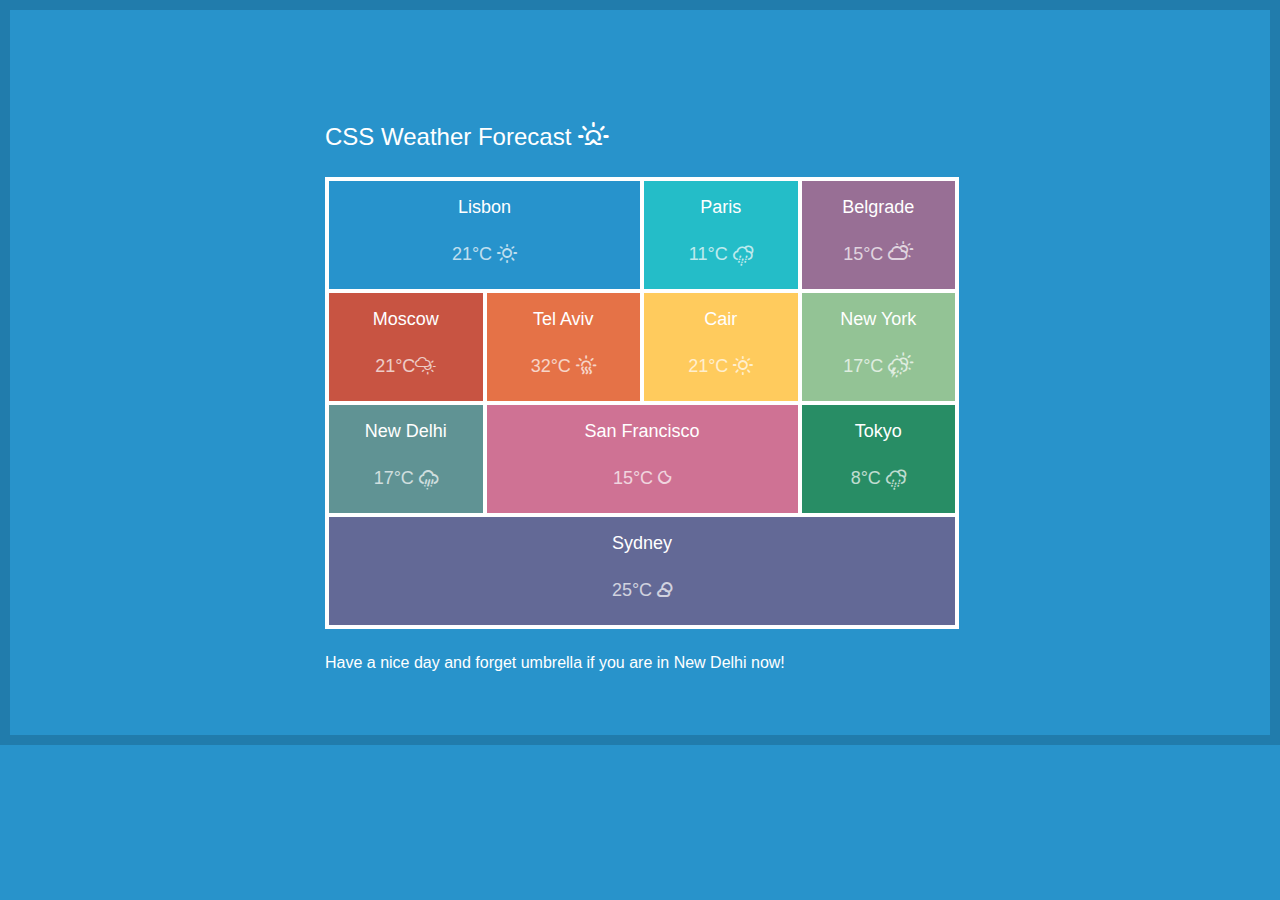
<file: index.html>
<!DOCTYPE html>
<html lang="en">

<head>
  <meta charset="UTF-8">
  <meta name="viewport" content="width=device-width, initial-scale=1.0">
  <meta http-equiv="X-UA-Compatible" content="ie=edge">
  <link rel="stylesheet" href="style.css">
  <link rel="stylesheet" href="css/weather-icons-wind.css">
  <link rel="stylesheet" href="css/weather-icons-wind.min.css">
  <link rel="stylesheet" href="css/weather-icons.css">
  <link rel="stylesheet" href="css/weather-icons.min.css">

  <title>Document</title>
</head>

<body>
  <div class="title">CSS Weather Forecast <i class="wi wi-sunrise"></i> </div>
  <ul>
    <li><span>Lisbon </span>
      <span class="deg">21&deg;C <i class="wi wi-day-sunny"></i></span> 
    </li>
    <li><span>Paris</span>
      <span class="deg">11&deg;C <i class="wi wi-night-rain-mix"></i></span> 
    </li>
    <li><span>Belgrade</span>
      <span class="deg">15&deg;C <i class="wi wi-day-cloudy"></i></span> 
    </li>
    <li><span>Moscow</span>
      <span class="deg">21&deg;C<i class="wi wi-day-cloudy-high"></i></span> 
    </li>
    <li><span>Tel Aviv</span>
      <span class="deg">32&deg;C <i class="wi wi-hot"></i></span>
    </li>
    <li><span>Cair</span>
      <span class="deg">21&deg;C <i class="wi wi-day-sunny"></i></span>
    </li>
    <li><span>New York</span>
      <span class="deg">17&deg;C <i class="wi wi-day-storm-showers"></i></span>
    </li>
    <li><span>New Delhi</span>
      <span class="deg">17&deg;C <i class="wi wi-hail"></i></span>
    </li>
    <li><span>San Francisco</span>
      <span class="deg">15&deg;C <i class="wi wi-night-clear"></i></span>
    </li>
    <li><span>Tokyo</span>
      <span class="deg">8&deg;C <i class="wi wi-night-rain-mix"></i></span>
    </li>
    <li><span>Sydney</span>
      <span class="deg">25&deg;C <i class="wi wi-night-partly-cloudy"></i></span>
    </li>
  </ul>
  <div class="bottom-text">Have a nice day and forget umbrella if you are in New Delhi now!</div>
</body>

</html>
</file>
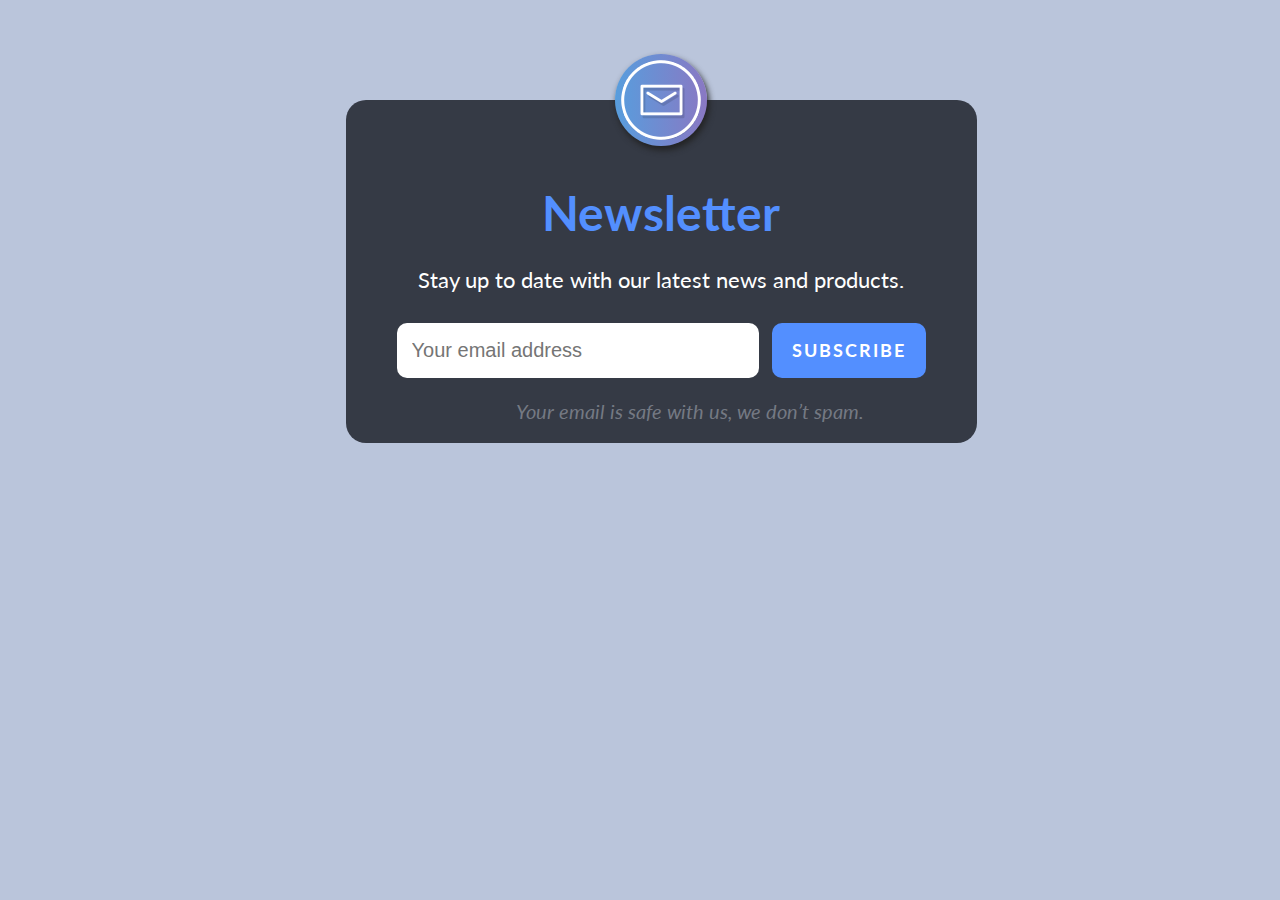
<file: form/index3.html>
<!DOCTYPE html>
<html lang="en">
<head>
  <meta charset="UTF-8">
  <meta name="viewport" content="width=device-width, initial-scale=1.0">
  <meta http-equiv="X-UA-Compatible" content="ie=edge">
  <link href="https://fonts.googleapis.com/css?family=Lato:400,400i,700&display=swap" rel="stylesheet">
  <link rel="stylesheet" href="reset.css">
  <link rel="stylesheet" href="style3.css">  
  <title>Document</title>
</head>
<body>
  <form class="letter-form" action="/">
    <div class="h1"><h1>
    Newsletter
    </h1>
    Stay up to date with our latest news and products.
  </div>
<div class="form">
  <div class="icon">
    <div class="img"> <img src="icone.png" alt=""> </div>
    
  </div>
 

  <input type="email" name="email" placeholder="Your email address">
  <input type="submit" value="Subscribe">
</div>
<span>Your email is safe with us, we don’t spam.</span>
  </form>
</body>
</html>
</file>
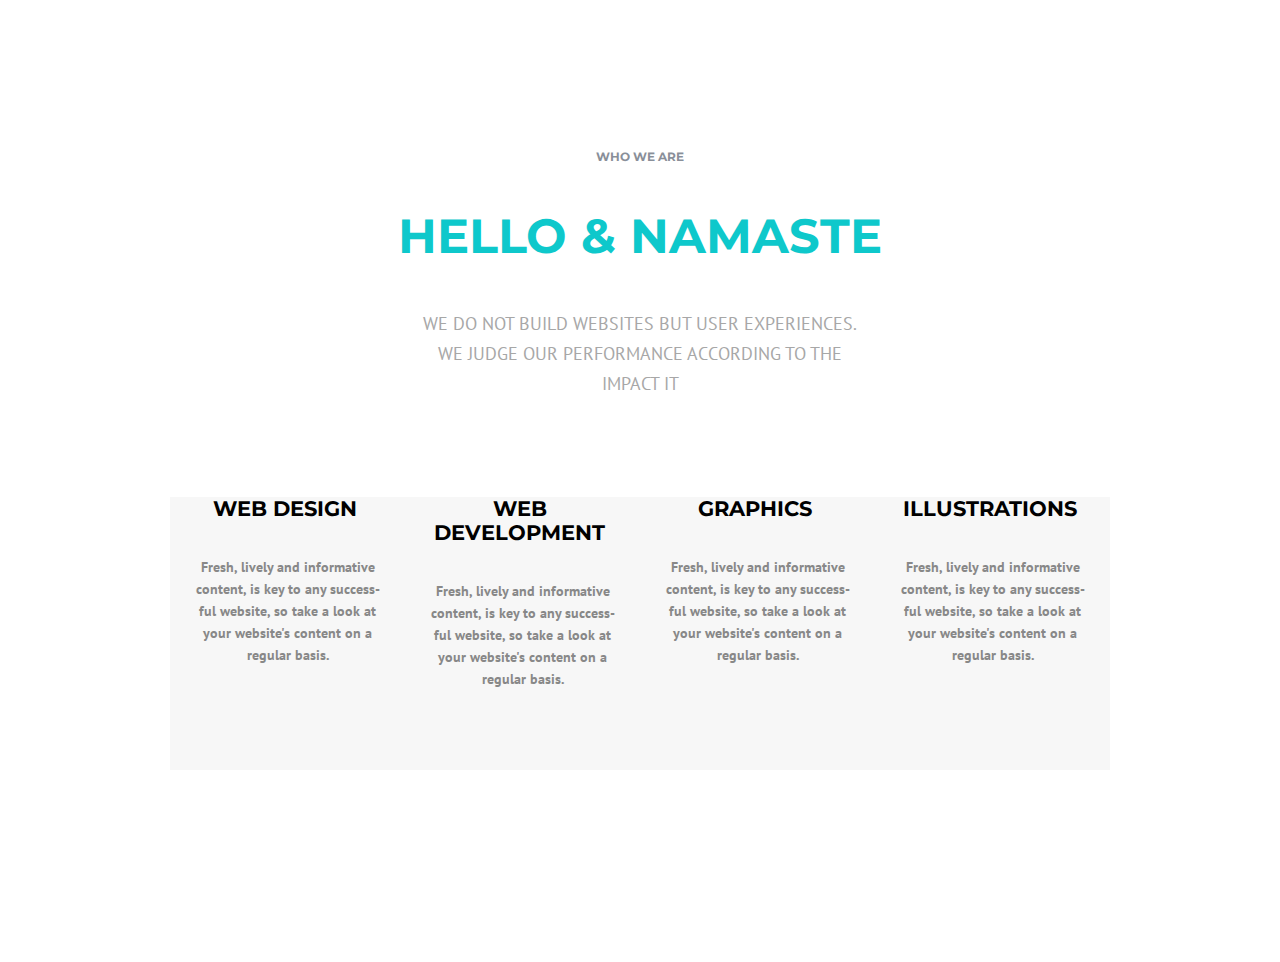
<file: part2/index2.html>
<!DOCTYPE html>
<html lang="en">

<head>
  <meta charset="UTF-8">
  <meta name="viewport" content="width=device-width, initial-scale=1.0">
  <meta http-equiv="X-UA-Compatible" content="ie=edge">
   <link href="https://use.fontawesome.com/releases/v5.7.2/css/all.css" rel="stylesheet" integrity="sha384-fnmOCqbTlWIlj8LyTjo7mOUStjsKC4pOpQbqyi7RrhN7udi9RwhKkMHpvLbHG9Sr" crossorigin="anonymous">
 <link rel="stylesheet" href="./normalize.css">
   <link rel="stylesheet" href="./style2.css">
 <link href="https://fonts.googleapis.com/css?family=Montserrat|PT+Sans&display=swap" rel="stylesheet">
   <title>Document</title>
</head>

<body>
  <header>
      who we are
  </header>
  <main>
     <h1>Hello & Namaste</h1> 
     <div class="mainer"> We do not build websites but user experiences. We judge our performance according to the impact it  </div>
  </main>
  <footer>

    <ul>
      <li>
        <div class="icone"><i class="fas fa-anchor"></i>
        </div>
        <div class="text">
          web design
        </div>
        <span >Fresh, lively and informative content, is key to any success&shy;ful  website, so take a look at your website's content on a regular basis.</span>
      </li>
      <li>
        <div class="icone"><i class="far fa-gem"></i>
        </div>
        <div class="text">web development
        </div>
        <span>Fresh, lively and informative content, is key to any success&shy;ful website, so take a look at your website's content on a regular basis.</span>
      </li>
      <li>
        <div class="icone"><i class="fas fa-glasses"></i>
        </div>
        <div class="text">Graphics
        </div>
        <span>Fresh, lively and informative content, is key to any success&shy;ful website, so take a look at your website's content on a regular basis.</span>
      </li>
      <li>
        <div class="icone"><i class="fas fa-tv"></i>
        </div>
        <div class="text">Illustrations
        </div>
        <span>Fresh, lively and informative content, is key to any success&shy;ful website, so take a look at your website's content on a regular basis.</span>
      </li>
    </ul>
  
</footer>
</body>

</html>
</file>
<file: style.css>
*{transition: all .1s ease-in;}

  body{
    background-color: #2893CB;
    color: white;
    font-family: 'Lucida Sans', 'Lucida Sans Regular', 'Lucida Grande', 'Lucida Sans Unicode', Geneva, Verdana, sans-serif;
    border: 10px solid #217CAC;
    margin: 0;
  }
   
  .title{
    margin: 9% 0 0 25%;
    font-size: 24px;
  }
  ul{    
   list-style: none;
   font-size: 0; 
   padding: 0;
   width: 50%;
   border: 2px solid white;
   margin: 2% auto auto 25%;  
  }

  li{
   display: inline-block;
   font-size: 18px;
   border: 2px solid white;
   padding: 14px 0px 0 0px;
   width: 25%;
   box-sizing: border-box; 
  }
  li:nth-child(1){
   width: 50%;
   background-color: #2793CC;
  }

  li:nth-child(2){
   background-color: #24BDC8;   
  }
  li:nth-child(3){
   background-color: #986F95;
  }
  li:nth-child(4){  
   background-color: #C85442;
  }
  li:nth-child(5){  
   background-color: #E57247;
  }
  li:nth-child(6){  
   background-color: #FFCB5D;
  }
  li:nth-child(7){  
   background-color: #93C395;
  }
  li:nth-child(8){  
   background-color: #609394;
  }
  li:nth-child(9){
   width: 50%;
   background-color: #CF7294;
  }
  li:nth-child(10){
   background-color: #288D65;
  }
  li:nth-child(11){
   width: 100%;
   background-color: #636996; 
  }
  span{
   display: block;
   text-align: center;
   line-height: 25px;
   padding-bottom: 11px;
   overflow-wrap: break-word;
  }

.deg{
  opacity: 0.7;
line-height: 47px;
}
.bottom-text{
  font-size: 16px;
  margin: 2% 0% 5% 25%;
}

ul:hover li{
  opacity:0.5;
 
}

li:nth-child(odd):hover{
 opacity: 1;
 

}
li:nth-child(even):hover{
opacity: 1;


}
</file>
<file: css/weather-icons-wind.css>
@font-face {
  font-family: 'weathericons';
  src: url('../font/weathericons-regular-webfont.eot');
  src: url('../font/weathericons-regular-webfont.eot?#iefix') format('embedded-opentype'), url('../font/weathericons-regular-webfont.woff2') format('woff2'), url('../font/weathericons-regular-webfont.woff') format('woff'), url('../font/weathericons-regular-webfont.ttf') format('truetype'), url('../font/weathericons-regular-webfont.svg#weather_iconsregular') format('svg');
  font-weight: normal;
  font-style: normal;
}
.wi {
  display: inline-block;
  font-family: 'weathericons';
  font-style: normal;
  font-weight: normal;
  line-height: 1;
  -webkit-font-smoothing: antialiased;
  -moz-osx-font-smoothing: grayscale;
}
.wi-fw {
  text-align: center;
  width: 1.4em;
}
.wi-rotate-90 {
  filter: progid:DXImageTransform.Microsoft.BasicImage(rotation=1);
  -webkit-transform: rotate(90deg);
  -ms-transform: rotate(90deg);
  transform: rotate(90deg);
}
.wi-rotate-180 {
  filter: progid:DXImageTransform.Microsoft.BasicImage(rotation=2);
  -webkit-transform: rotate(180deg);
  -ms-transform: rotate(180deg);
  transform: rotate(180deg);
}
.wi-rotate-270 {
  filter: progid:DXImageTransform.Microsoft.BasicImage(rotation=3);
  -webkit-transform: rotate(270deg);
  -ms-transform: rotate(270deg);
  transform: rotate(270deg);
}
.wi-flip-horizontal {
  filter: progid:DXImageTransform.Microsoft.BasicImage(rotation=0, mirror=1);
  -webkit-transform: scale(-1, 1);
  -ms-transform: scale(-1, 1);
  transform: scale(-1, 1);
}
.wi-flip-vertical {
  filter: progid:DXImageTransform.Microsoft.BasicImage(rotation=2, mirror=1);
  -webkit-transform: scale(1, -1);
  -ms-transform: scale(1, -1);
  transform: scale(1, -1);
}
.wi-wind:before {
  content: "\f0b1";
}
.wi-wind.towards-0-deg {
  -webkit-transform: rotate(0deg);
  -moz-transform: rotate(0deg);
  -ms-transform: rotate(0deg);
  -o-transform: rotate(0deg);
  transform: rotate(0deg);
}
.wi-wind.towards-1-deg {
  -webkit-transform: rotate(1deg);
  -moz-transform: rotate(1deg);
  -ms-transform: rotate(1deg);
  -o-transform: rotate(1deg);
  transform: rotate(1deg);
}
.wi-wind.towards-2-deg {
  -webkit-transform: rotate(2deg);
  -moz-transform: rotate(2deg);
  -ms-transform: rotate(2deg);
  -o-transform: rotate(2deg);
  transform: rotate(2deg);
}
.wi-wind.towards-3-deg {
  -webkit-transform: rotate(3deg);
  -moz-transform: rotate(3deg);
  -ms-transform: rotate(3deg);
  -o-transform: rotate(3deg);
  transform: rotate(3deg);
}
.wi-wind.towards-4-deg {
  -webkit-transform: rotate(4deg);
  -moz-transform: rotate(4deg);
  -ms-transform: rotate(4deg);
  -o-transform: rotate(4deg);
  transform: rotate(4deg);
}
.wi-wind.towards-5-deg {
  -webkit-transform: rotate(5deg);
  -moz-transform: rotate(5deg);
  -ms-transform: rotate(5deg);
  -o-transform: rotate(5deg);
  transform: rotate(5deg);
}
.wi-wind.towards-6-deg {
  -webkit-transform: rotate(6deg);
  -moz-transform: rotate(6deg);
  -ms-transform: rotate(6deg);
  -o-transform: rotate(6deg);
  transform: rotate(6deg);
}
.wi-wind.towards-7-deg {
  -webkit-transform: rotate(7deg);
  -moz-transform: rotate(7deg);
  -ms-transform: rotate(7deg);
  -o-transform: rotate(7deg);
  transform: rotate(7deg);
}
.wi-wind.towards-8-deg {
  -webkit-transform: rotate(8deg);
  -moz-transform: rotate(8deg);
  -ms-transform: rotate(8deg);
  -o-transform: rotate(8deg);
  transform: rotate(8deg);
}
.wi-wind.towards-9-deg {
  -webkit-transform: rotate(9deg);
  -moz-transform: rotate(9deg);
  -ms-transform: rotate(9deg);
  -o-transform: rotate(9deg);
  transform: rotate(9deg);
}
.wi-wind.towards-10-deg {
  -webkit-transform: rotate(10deg);
  -moz-transform: rotate(10deg);
  -ms-transform: rotate(10deg);
  -o-transform: rotate(10deg);
  transform: rotate(10deg);
}
.wi-wind.towards-11-deg {
  -webkit-transform: rotate(11deg);
  -moz-transform: rotate(11deg);
  -ms-transform: rotate(11deg);
  -o-transform: rotate(11deg);
  transform: rotate(11deg);
}
.wi-wind.towards-12-deg {
  -webkit-transform: rotate(12deg);
  -moz-transform: rotate(12deg);
  -ms-transform: rotate(12deg);
  -o-transform: rotate(12deg);
  transform: rotate(12deg);
}
.wi-wind.towards-13-deg {
  -webkit-transform: rotate(13deg);
  -moz-transform: rotate(13deg);
  -ms-transform: rotate(13deg);
  -o-transform: rotate(13deg);
  transform: rotate(13deg);
}
.wi-wind.towards-14-deg {
  -webkit-transform: rotate(14deg);
  -moz-transform: rotate(14deg);
  -ms-transform: rotate(14deg);
  -o-transform: rotate(14deg);
  transform: rotate(14deg);
}
.wi-wind.towards-15-deg {
  -webkit-transform: rotate(15deg);
  -moz-transform: rotate(15deg);
  -ms-transform: rotate(15deg);
  -o-transform: rotate(15deg);
  transform: rotate(15deg);
}
.wi-wind.towards-16-deg {
  -webkit-transform: rotate(16deg);
  -moz-transform: rotate(16deg);
  -ms-transform: rotate(16deg);
  -o-transform: rotate(16deg);
  transform: rotate(16deg);
}
.wi-wind.towards-17-deg {
  -webkit-transform: rotate(17deg);
  -moz-transform: rotate(17deg);
  -ms-transform: rotate(17deg);
  -o-transform: rotate(17deg);
  transform: rotate(17deg);
}
.wi-wind.towards-18-deg {
  -webkit-transform: rotate(18deg);
  -moz-transform: rotate(18deg);
  -ms-transform: rotate(18deg);
  -o-transform: rotate(18deg);
  transform: rotate(18deg);
}
.wi-wind.towards-19-deg {
  -webkit-transform: rotate(19deg);
  -moz-transform: rotate(19deg);
  -ms-transform: rotate(19deg);
  -o-transform: rotate(19deg);
  transform: rotate(19deg);
}
.wi-wind.towards-20-deg {
  -webkit-transform: rotate(20deg);
  -moz-transform: rotate(20deg);
  -ms-transform: rotate(20deg);
  -o-transform: rotate(20deg);
  transform: rotate(20deg);
}
.wi-wind.towards-21-deg {
  -webkit-transform: rotate(21deg);
  -moz-transform: rotate(21deg);
  -ms-transform: rotate(21deg);
  -o-transform: rotate(21deg);
  transform: rotate(21deg);
}
.wi-wind.towards-22-deg {
  -webkit-transform: rotate(22deg);
  -moz-transform: rotate(22deg);
  -ms-transform: rotate(22deg);
  -o-transform: rotate(22deg);
  transform: rotate(22deg);
}
.wi-wind.towards-23-deg {
  -webkit-transform: rotate(23deg);
  -moz-transform: rotate(23deg);
  -ms-transform: rotate(23deg);
  -o-transform: rotate(23deg);
  transform: rotate(23deg);
}
.wi-wind.towards-24-deg {
  -webkit-transform: rotate(24deg);
  -moz-transform: rotate(24deg);
  -ms-transform: rotate(24deg);
  -o-transform: rotate(24deg);
  transform: rotate(24deg);
}
.wi-wind.towards-25-deg {
  -webkit-transform: rotate(25deg);
  -moz-transform: rotate(25deg);
  -ms-transform: rotate(25deg);
  -o-transform: rotate(25deg);
  transform: rotate(25deg);
}
.wi-wind.towards-26-deg {
  -webkit-transform: rotate(26deg);
  -moz-transform: rotate(26deg);
  -ms-transform: rotate(26deg);
  -o-transform: rotate(26deg);
  transform: rotate(26deg);
}
.wi-wind.towards-27-deg {
  -webkit-transform: rotate(27deg);
  -moz-transform: rotate(27deg);
  -ms-transform: rotate(27deg);
  -o-transform: rotate(27deg);
  transform: rotate(27deg);
}
.wi-wind.towards-28-deg {
  -webkit-transform: rotate(28deg);
  -moz-transform: rotate(28deg);
  -ms-transform: rotate(28deg);
  -o-transform: rotate(28deg);
  transform: rotate(28deg);
}
.wi-wind.towards-29-deg {
  -webkit-transform: rotate(29deg);
  -moz-transform: rotate(29deg);
  -ms-transform: rotate(29deg);
  -o-transform: rotate(29deg);
  transform: rotate(29deg);
}
.wi-wind.towards-30-deg {
  -webkit-transform: rotate(30deg);
  -moz-transform: rotate(30deg);
  -ms-transform: rotate(30deg);
  -o-transform: rotate(30deg);
  transform: rotate(30deg);
}
.wi-wind.towards-31-deg {
  -webkit-transform: rotate(31deg);
  -moz-transform: rotate(31deg);
  -ms-transform: rotate(31deg);
  -o-transform: rotate(31deg);
  transform: rotate(31deg);
}
.wi-wind.towards-32-deg {
  -webkit-transform: rotate(32deg);
  -moz-transform: rotate(32deg);
  -ms-transform: rotate(32deg);
  -o-transform: rotate(32deg);
  transform: rotate(32deg);
}
.wi-wind.towards-33-deg {
  -webkit-transform: rotate(33deg);
  -moz-transform: rotate(33deg);
  -ms-transform: rotate(33deg);
  -o-transform: rotate(33deg);
  transform: rotate(33deg);
}
.wi-wind.towards-34-deg {
  -webkit-transform: rotate(34deg);
  -moz-transform: rotate(34deg);
  -ms-transform: rotate(34deg);
  -o-transform: rotate(34deg);
  transform: rotate(34deg);
}
.wi-wind.towards-35-deg {
  -webkit-transform: rotate(35deg);
  -moz-transform: rotate(35deg);
  -ms-transform: rotate(35deg);
  -o-transform: rotate(35deg);
  transform: rotate(35deg);
}
.wi-wind.towards-36-deg {
  -webkit-transform: rotate(36deg);
  -moz-transform: rotate(36deg);
  -ms-transform: rotate(36deg);
  -o-transform: rotate(36deg);
  transform: rotate(36deg);
}
.wi-wind.towards-37-deg {
  -webkit-transform: rotate(37deg);
  -moz-transform: rotate(37deg);
  -ms-transform: rotate(37deg);
  -o-transform: rotate(37deg);
  transform: rotate(37deg);
}
.wi-wind.towards-38-deg {
  -webkit-transform: rotate(38deg);
  -moz-transform: rotate(38deg);
  -ms-transform: rotate(38deg);
  -o-transform: rotate(38deg);
  transform: rotate(38deg);
}
.wi-wind.towards-39-deg {
  -webkit-transform: rotate(39deg);
  -moz-transform: rotate(39deg);
  -ms-transform: rotate(39deg);
  -o-transform: rotate(39deg);
  transform: rotate(39deg);
}
.wi-wind.towards-40-deg {
  -webkit-transform: rotate(40deg);
  -moz-transform: rotate(40deg);
  -ms-transform: rotate(40deg);
  -o-transform: rotate(40deg);
  transform: rotate(40deg);
}
.wi-wind.towards-41-deg {
  -webkit-transform: rotate(41deg);
  -moz-transform: rotate(41deg);
  -ms-transform: rotate(41deg);
  -o-transform: rotate(41deg);
  transform: rotate(41deg);
}
.wi-wind.towards-42-deg {
  -webkit-transform: rotate(42deg);
  -moz-transform: rotate(42deg);
  -ms-transform: rotate(42deg);
  -o-transform: rotate(42deg);
  transform: rotate(42deg);
}
.wi-wind.towards-43-deg {
  -webkit-transform: rotate(43deg);
  -moz-transform: rotate(43deg);
  -ms-transform: rotate(43deg);
  -o-transform: rotate(43deg);
  transform: rotate(43deg);
}
.wi-wind.towards-44-deg {
  -webkit-transform: rotate(44deg);
  -moz-transform: rotate(44deg);
  -ms-transform: rotate(44deg);
  -o-transform: rotate(44deg);
  transform: rotate(44deg);
}
.wi-wind.towards-45-deg {
  -webkit-transform: rotate(45deg);
  -moz-transform: rotate(45deg);
  -ms-transform: rotate(45deg);
  -o-transform: rotate(45deg);
  transform: rotate(45deg);
}
.wi-wind.towards-46-deg {
  -webkit-transform: rotate(46deg);
  -moz-transform: rotate(46deg);
  -ms-transform: rotate(46deg);
  -o-transform: rotate(46deg);
  transform: rotate(46deg);
}
.wi-wind.towards-47-deg {
  -webkit-transform: rotate(47deg);
  -moz-transform: rotate(47deg);
  -ms-transform: rotate(47deg);
  -o-transform: rotate(47deg);
  transform: rotate(47deg);
}
.wi-wind.towards-48-deg {
  -webkit-transform: rotate(48deg);
  -moz-transform: rotate(48deg);
  -ms-transform: rotate(48deg);
  -o-transform: rotate(48deg);
  transform: rotate(48deg);
}
.wi-wind.towards-49-deg {
  -webkit-transform: rotate(49deg);
  -moz-transform: rotate(49deg);
  -ms-transform: rotate(49deg);
  -o-transform: rotate(49deg);
  transform: rotate(49deg);
}
.wi-wind.towards-50-deg {
  -webkit-transform: rotate(50deg);
  -moz-transform: rotate(50deg);
  -ms-transform: rotate(50deg);
  -o-transform: rotate(50deg);
  transform: rotate(50deg);
}
.wi-wind.towards-51-deg {
  -webkit-transform: rotate(51deg);
  -moz-transform: rotate(51deg);
  -ms-transform: rotate(51deg);
  -o-transform: rotate(51deg);
  transform: rotate(51deg);
}
.wi-wind.towards-52-deg {
  -webkit-transform: rotate(52deg);
  -moz-transform: rotate(52deg);
  -ms-transform: rotate(52deg);
  -o-transform: rotate(52deg);
  transform: rotate(52deg);
}
.wi-wind.towards-53-deg {
  -webkit-transform: rotate(53deg);
  -moz-transform: rotate(53deg);
  -ms-transform: rotate(53deg);
  -o-transform: rotate(53deg);
  transform: rotate(53deg);
}
.wi-wind.towards-54-deg {
  -webkit-transform: rotate(54deg);
  -moz-transform: rotate(54deg);
  -ms-transform: rotate(54deg);
  -o-transform: rotate(54deg);
  transform: rotate(54deg);
}
.wi-wind.towards-55-deg {
  -webkit-transform: rotate(55deg);
  -moz-transform: rotate(55deg);
  -ms-transform: rotate(55deg);
  -o-transform: rotate(55deg);
  transform: rotate(55deg);
}
.wi-wind.towards-56-deg {
  -webkit-transform: rotate(56deg);
  -moz-transform: rotate(56deg);
  -ms-transform: rotate(56deg);
  -o-transform: rotate(56deg);
  transform: rotate(56deg);
}
.wi-wind.towards-57-deg {
  -webkit-transform: rotate(57deg);
  -moz-transform: rotate(57deg);
  -ms-transform: rotate(57deg);
  -o-transform: rotate(57deg);
  transform: rotate(57deg);
}
.wi-wind.towards-58-deg {
  -webkit-transform: rotate(58deg);
  -moz-transform: rotate(58deg);
  -ms-transform: rotate(58deg);
  -o-transform: rotate(58deg);
  transform: rotate(58deg);
}
.wi-wind.towards-59-deg {
  -webkit-transform: rotate(59deg);
  -moz-transform: rotate(59deg);
  -ms-transform: rotate(59deg);
  -o-transform: rotate(59deg);
  transform: rotate(59deg);
}
.wi-wind.towards-60-deg {
  -webkit-transform: rotate(60deg);
  -moz-transform: rotate(60deg);
  -ms-transform: rotate(60deg);
  -o-transform: rotate(60deg);
  transform: rotate(60deg);
}
.wi-wind.towards-61-deg {
  -webkit-transform: rotate(61deg);
  -moz-transform: rotate(61deg);
  -ms-transform: rotate(61deg);
  -o-transform: rotate(61deg);
  transform: rotate(61deg);
}
.wi-wind.towards-62-deg {
  -webkit-transform: rotate(62deg);
  -moz-transform: rotate(62deg);
  -ms-transform: rotate(62deg);
  -o-transform: rotate(62deg);
  transform: rotate(62deg);
}
.wi-wind.towards-63-deg {
  -webkit-transform: rotate(63deg);
  -moz-transform: rotate(63deg);
  -ms-transform: rotate(63deg);
  -o-transform: rotate(63deg);
  transform: rotate(63deg);
}
.wi-wind.towards-64-deg {
  -webkit-transform: rotate(64deg);
  -moz-transform: rotate(64deg);
  -ms-transform: rotate(64deg);
  -o-transform: rotate(64deg);
  transform: rotate(64deg);
}
.wi-wind.towards-65-deg {
  -webkit-transform: rotate(65deg);
  -moz-transform: rotate(65deg);
  -ms-transform: rotate(65deg);
  -o-transform: rotate(65deg);
  transform: rotate(65deg);
}
.wi-wind.towards-66-deg {
  -webkit-transform: rotate(66deg);
  -moz-transform: rotate(66deg);
  -ms-transform: rotate(66deg);
  -o-transform: rotate(66deg);
  transform: rotate(66deg);
}
.wi-wind.towards-67-deg {
  -webkit-transform: rotate(67deg);
  -moz-transform: rotate(67deg);
  -ms-transform: rotate(67deg);
  -o-transform: rotate(67deg);
  transform: rotate(67deg);
}
.wi-wind.towards-68-deg {
  -webkit-transform: rotate(68deg);
  -moz-transform: rotate(68deg);
  -ms-transform: rotate(68deg);
  -o-transform: rotate(68deg);
  transform: rotate(68deg);
}
.wi-wind.towards-69-deg {
  -webkit-transform: rotate(69deg);
  -moz-transform: rotate(69deg);
  -ms-transform: rotate(69deg);
  -o-transform: rotate(69deg);
  transform: rotate(69deg);
}
.wi-wind.towards-70-deg {
  -webkit-transform: rotate(70deg);
  -moz-transform: rotate(70deg);
  -ms-transform: rotate(70deg);
  -o-transform: rotate(70deg);
  transform: rotate(70deg);
}
.wi-wind.towards-71-deg {
  -webkit-transform: rotate(71deg);
  -moz-transform: rotate(71deg);
  -ms-transform: rotate(71deg);
  -o-transform: rotate(71deg);
  transform: rotate(71deg);
}
.wi-wind.towards-72-deg {
  -webkit-transform: rotate(72deg);
  -moz-transform: rotate(72deg);
  -ms-transform: rotate(72deg);
  -o-transform: rotate(72deg);
  transform: rotate(72deg);
}
.wi-wind.towards-73-deg {
  -webkit-transform: rotate(73deg);
  -moz-transform: rotate(73deg);
  -ms-transform: rotate(73deg);
  -o-transform: rotate(73deg);
  transform: rotate(73deg);
}
.wi-wind.towards-74-deg {
  -webkit-transform: rotate(74deg);
  -moz-transform: rotate(74deg);
  -ms-transform: rotate(74deg);
  -o-transform: rotate(74deg);
  transform: rotate(74deg);
}
.wi-wind.towards-75-deg {
  -webkit-transform: rotate(75deg);
  -moz-transform: rotate(75deg);
  -ms-transform: rotate(75deg);
  -o-transform: rotate(75deg);
  transform: rotate(75deg);
}
.wi-wind.towards-76-deg {
  -webkit-transform: rotate(76deg);
  -moz-transform: rotate(76deg);
  -ms-transform: rotate(76deg);
  -o-transform: rotate(76deg);
  transform: rotate(76deg);
}
.wi-wind.towards-77-deg {
  -webkit-transform: rotate(77deg);
  -moz-transform: rotate(77deg);
  -ms-transform: rotate(77deg);
  -o-transform: rotate(77deg);
  transform: rotate(77deg);
}
.wi-wind.towards-78-deg {
  -webkit-transform: rotate(78deg);
  -moz-transform: rotate(78deg);
  -ms-transform: rotate(78deg);
  -o-transform: rotate(78deg);
  transform: rotate(78deg);
}
.wi-wind.towards-79-deg {
  -webkit-transform: rotate(79deg);
  -moz-transform: rotate(79deg);
  -ms-transform: rotate(79deg);
  -o-transform: rotate(79deg);
  transform: rotate(79deg);
}
.wi-wind.towards-80-deg {
  -webkit-transform: rotate(80deg);
  -moz-transform: rotate(80deg);
  -ms-transform: rotate(80deg);
  -o-transform: rotate(80deg);
  transform: rotate(80deg);
}
.wi-wind.towards-81-deg {
  -webkit-transform: rotate(81deg);
  -moz-transform: rotate(81deg);
  -ms-transform: rotate(81deg);
  -o-transform: rotate(81deg);
  transform: rotate(81deg);
}
.wi-wind.towards-82-deg {
  -webkit-transform: rotate(82deg);
  -moz-transform: rotate(82deg);
  -ms-transform: rotate(82deg);
  -o-transform: rotate(82deg);
  transform: rotate(82deg);
}
.wi-wind.towards-83-deg {
  -webkit-transform: rotate(83deg);
  -moz-transform: rotate(83deg);
  -ms-transform: rotate(83deg);
  -o-transform: rotate(83deg);
  transform: rotate(83deg);
}
.wi-wind.towards-84-deg {
  -webkit-transform: rotate(84deg);
  -moz-transform: rotate(84deg);
  -ms-transform: rotate(84deg);
  -o-transform: rotate(84deg);
  transform: rotate(84deg);
}
.wi-wind.towards-85-deg {
  -webkit-transform: rotate(85deg);
  -moz-transform: rotate(85deg);
  -ms-transform: rotate(85deg);
  -o-transform: rotate(85deg);
  transform: rotate(85deg);
}
.wi-wind.towards-86-deg {
  -webkit-transform: rotate(86deg);
  -moz-transform: rotate(86deg);
  -ms-transform: rotate(86deg);
  -o-transform: rotate(86deg);
  transform: rotate(86deg);
}
.wi-wind.towards-87-deg {
  -webkit-transform: rotate(87deg);
  -moz-transform: rotate(87deg);
  -ms-transform: rotate(87deg);
  -o-transform: rotate(87deg);
  transform: rotate(87deg);
}
.wi-wind.towards-88-deg {
  -webkit-transform: rotate(88deg);
  -moz-transform: rotate(88deg);
  -ms-transform: rotate(88deg);
  -o-transform: rotate(88deg);
  transform: rotate(88deg);
}
.wi-wind.towards-89-deg {
  -webkit-transform: rotate(89deg);
  -moz-transform: rotate(89deg);
  -ms-transform: rotate(89deg);
  -o-transform: rotate(89deg);
  transform: rotate(89deg);
}
.wi-wind.towards-90-deg {
  -webkit-transform: rotate(90deg);
  -moz-transform: rotate(90deg);
  -ms-transform: rotate(90deg);
  -o-transform: rotate(90deg);
  transform: rotate(90deg);
}
.wi-wind.towards-91-deg {
  -webkit-transform: rotate(91deg);
  -moz-transform: rotate(91deg);
  -ms-transform: rotate(91deg);
  -o-transform: rotate(91deg);
  transform: rotate(91deg);
}
.wi-wind.towards-92-deg {
  -webkit-transform: rotate(92deg);
  -moz-transform: rotate(92deg);
  -ms-transform: rotate(92deg);
  -o-transform: rotate(92deg);
  transform: rotate(92deg);
}
.wi-wind.towards-93-deg {
  -webkit-transform: rotate(93deg);
  -moz-transform: rotate(93deg);
  -ms-transform: rotate(93deg);
  -o-transform: rotate(93deg);
  transform: rotate(93deg);
}
.wi-wind.towards-94-deg {
  -webkit-transform: rotate(94deg);
  -moz-transform: rotate(94deg);
  -ms-transform: rotate(94deg);
  -o-transform: rotate(94deg);
  transform: rotate(94deg);
}
.wi-wind.towards-95-deg {
  -webkit-transform: rotate(95deg);
  -moz-transform: rotate(95deg);
  -ms-transform: rotate(95deg);
  -o-transform: rotate(95deg);
  transform: rotate(95deg);
}
.wi-wind.towards-96-deg {
  -webkit-transform: rotate(96deg);
  -moz-transform: rotate(96deg);
  -ms-transform: rotate(96deg);
  -o-transform: rotate(96deg);
  transform: rotate(96deg);
}
.wi-wind.towards-97-deg {
  -webkit-transform: rotate(97deg);
  -moz-transform: rotate(97deg);
  -ms-transform: rotate(97deg);
  -o-transform: rotate(97deg);
  transform: rotate(97deg);
}
.wi-wind.towards-98-deg {
  -webkit-transform: rotate(98deg);
  -moz-transform: rotate(98deg);
  -ms-transform: rotate(98deg);
  -o-transform: rotate(98deg);
  transform: rotate(98deg);
}
.wi-wind.towards-99-deg {
  -webkit-transform: rotate(99deg);
  -moz-transform: rotate(99deg);
  -ms-transform: rotate(99deg);
  -o-transform: rotate(99deg);
  transform: rotate(99deg);
}
.wi-wind.towards-100-deg {
  -webkit-transform: rotate(100deg);
  -moz-transform: rotate(100deg);
  -ms-transform: rotate(100deg);
  -o-transform: rotate(100deg);
  transform: rotate(100deg);
}
.wi-wind.towards-101-deg {
  -webkit-transform: rotate(101deg);
  -moz-transform: rotate(101deg);
  -ms-transform: rotate(101deg);
  -o-transform: rotate(101deg);
  transform: rotate(101deg);
}
.wi-wind.towards-102-deg {
  -webkit-transform: rotate(102deg);
  -moz-transform: rotate(102deg);
  -ms-transform: rotate(102deg);
  -o-transform: rotate(102deg);
  transform: rotate(102deg);
}
.wi-wind.towards-103-deg {
  -webkit-transform: rotate(103deg);
  -moz-transform: rotate(103deg);
  -ms-transform: rotate(103deg);
  -o-transform: rotate(103deg);
  transform: rotate(103deg);
}
.wi-wind.towards-104-deg {
  -webkit-transform: rotate(104deg);
  -moz-transform: rotate(104deg);
  -ms-transform: rotate(104deg);
  -o-transform: rotate(104deg);
  transform: rotate(104deg);
}
.wi-wind.towards-105-deg {
  -webkit-transform: rotate(105deg);
  -moz-transform: rotate(105deg);
  -ms-transform: rotate(105deg);
  -o-transform: rotate(105deg);
  transform: rotate(105deg);
}
.wi-wind.towards-106-deg {
  -webkit-transform: rotate(106deg);
  -moz-transform: rotate(106deg);
  -ms-transform: rotate(106deg);
  -o-transform: rotate(106deg);
  transform: rotate(106deg);
}
.wi-wind.towards-107-deg {
  -webkit-transform: rotate(107deg);
  -moz-transform: rotate(107deg);
  -ms-transform: rotate(107deg);
  -o-transform: rotate(107deg);
  transform: rotate(107deg);
}
.wi-wind.towards-108-deg {
  -webkit-transform: rotate(108deg);
  -moz-transform: rotate(108deg);
  -ms-transform: rotate(108deg);
  -o-transform: rotate(108deg);
  transform: rotate(108deg);
}
.wi-wind.towards-109-deg {
  -webkit-transform: rotate(109deg);
  -moz-transform: rotate(109deg);
  -ms-transform: rotate(109deg);
  -o-transform: rotate(109deg);
  transform: rotate(109deg);
}
.wi-wind.towards-110-deg {
  -webkit-transform: rotate(110deg);
  -moz-transform: rotate(110deg);
  -ms-transform: rotate(110deg);
  -o-transform: rotate(110deg);
  transform: rotate(110deg);
}
.wi-wind.towards-111-deg {
  -webkit-transform: rotate(111deg);
  -moz-transform: rotate(111deg);
  -ms-transform: rotate(111deg);
  -o-transform: rotate(111deg);
  transform: rotate(111deg);
}
.wi-wind.towards-112-deg {
  -webkit-transform: rotate(112deg);
  -moz-transform: rotate(112deg);
  -ms-transform: rotate(112deg);
  -o-transform: rotate(112deg);
  transform: rotate(112deg);
}
.wi-wind.towards-113-deg {
  -webkit-transform: rotate(113deg);
  -moz-transform: rotate(113deg);
  -ms-transform: rotate(113deg);
  -o-transform: rotate(113deg);
  transform: rotate(113deg);
}
.wi-wind.towards-114-deg {
  -webkit-transform: rotate(114deg);
  -moz-transform: rotate(114deg);
  -ms-transform: rotate(114deg);
  -o-transform: rotate(114deg);
  transform: rotate(114deg);
}
.wi-wind.towards-115-deg {
  -webkit-transform: rotate(115deg);
  -moz-transform: rotate(115deg);
  -ms-transform: rotate(115deg);
  -o-transform: rotate(115deg);
  transform: rotate(115deg);
}
.wi-wind.towards-116-deg {
  -webkit-transform: rotate(116deg);
  -moz-transform: rotate(116deg);
  -ms-transform: rotate(116deg);
  -o-transform: rotate(116deg);
  transform: rotate(116deg);
}
.wi-wind.towards-117-deg {
  -webkit-transform: rotate(117deg);
  -moz-transform: rotate(117deg);
  -ms-transform: rotate(117deg);
  -o-transform: rotate(117deg);
  transform: rotate(117deg);
}
.wi-wind.towards-118-deg {
  -webkit-transform: rotate(118deg);
  -moz-transform: rotate(118deg);
  -ms-transform: rotate(118deg);
  -o-transform: rotate(118deg);
  transform: rotate(118deg);
}
.wi-wind.towards-119-deg {
  -webkit-transform: rotate(119deg);
  -moz-transform: rotate(119deg);
  -ms-transform: rotate(119deg);
  -o-transform: rotate(119deg);
  transform: rotate(119deg);
}
.wi-wind.towards-120-deg {
  -webkit-transform: rotate(120deg);
  -moz-transform: rotate(120deg);
  -ms-transform: rotate(120deg);
  -o-transform: rotate(120deg);
  transform: rotate(120deg);
}
.wi-wind.towards-121-deg {
  -webkit-transform: rotate(121deg);
  -moz-transform: rotate(121deg);
  -ms-transform: rotate(121deg);
  -o-transform: rotate(121deg);
  transform: rotate(121deg);
}
.wi-wind.towards-122-deg {
  -webkit-transform: rotate(122deg);
  -moz-transform: rotate(122deg);
  -ms-transform: rotate(122deg);
  -o-transform: rotate(122deg);
  transform: rotate(122deg);
}
.wi-wind.towards-123-deg {
  -webkit-transform: rotate(123deg);
  -moz-transform: rotate(123deg);
  -ms-transform: rotate(123deg);
  -o-transform: rotate(123deg);
  transform: rotate(123deg);
}
.wi-wind.towards-124-deg {
  -webkit-transform: rotate(124deg);
  -moz-transform: rotate(124deg);
  -ms-transform: rotate(124deg);
  -o-transform: rotate(124deg);
  transform: rotate(124deg);
}
.wi-wind.towards-125-deg {
  -webkit-transform: rotate(125deg);
  -moz-transform: rotate(125deg);
  -ms-transform: rotate(125deg);
  -o-transform: rotate(125deg);
  transform: rotate(125deg);
}
.wi-wind.towards-126-deg {
  -webkit-transform: rotate(126deg);
  -moz-transform: rotate(126deg);
  -ms-transform: rotate(126deg);
  -o-transform: rotate(126deg);
  transform: rotate(126deg);
}
.wi-wind.towards-127-deg {
  -webkit-transform: rotate(127deg);
  -moz-transform: rotate(127deg);
  -ms-transform: rotate(127deg);
  -o-transform: rotate(127deg);
  transform: rotate(127deg);
}
.wi-wind.towards-128-deg {
  -webkit-transform: rotate(128deg);
  -moz-transform: rotate(128deg);
  -ms-transform: rotate(128deg);
  -o-transform: rotate(128deg);
  transform: rotate(128deg);
}
.wi-wind.towards-129-deg {
  -webkit-transform: rotate(129deg);
  -moz-transform: rotate(129deg);
  -ms-transform: rotate(129deg);
  -o-transform: rotate(129deg);
  transform: rotate(129deg);
}
.wi-wind.towards-130-deg {
  -webkit-transform: rotate(130deg);
  -moz-transform: rotate(130deg);
  -ms-transform: rotate(130deg);
  -o-transform: rotate(130deg);
  transform: rotate(130deg);
}
.wi-wind.towards-131-deg {
  -webkit-transform: rotate(131deg);
  -moz-transform: rotate(131deg);
  -ms-transform: rotate(131deg);
  -o-transform: rotate(131deg);
  transform: rotate(131deg);
}
.wi-wind.towards-132-deg {
  -webkit-transform: rotate(132deg);
  -moz-transform: rotate(132deg);
  -ms-transform: rotate(132deg);
  -o-transform: rotate(132deg);
  transform: rotate(132deg);
}
.wi-wind.towards-133-deg {
  -webkit-transform: rotate(133deg);
  -moz-transform: rotate(133deg);
  -ms-transform: rotate(133deg);
  -o-transform: rotate(133deg);
  transform: rotate(133deg);
}
.wi-wind.towards-134-deg {
  -webkit-transform: rotate(134deg);
  -moz-transform: rotate(134deg);
  -ms-transform: rotate(134deg);
  -o-transform: rotate(134deg);
  transform: rotate(134deg);
}
.wi-wind.towards-135-deg {
  -webkit-transform: rotate(135deg);
  -moz-transform: rotate(135deg);
  -ms-transform: rotate(135deg);
  -o-transform: rotate(135deg);
  transform: rotate(135deg);
}
.wi-wind.towards-136-deg {
  -webkit-transform: rotate(136deg);
  -moz-transform: rotate(136deg);
  -ms-transform: rotate(136deg);
  -o-transform: rotate(136deg);
  transform: rotate(136deg);
}
.wi-wind.towards-137-deg {
  -webkit-transform: rotate(137deg);
  -moz-transform: rotate(137deg);
  -ms-transform: rotate(137deg);
  -o-transform: rotate(137deg);
  transform: rotate(137deg);
}
.wi-wind.towards-138-deg {
  -webkit-transform: rotate(138deg);
  -moz-transform: rotate(138deg);
  -ms-transform: rotate(138deg);
  -o-transform: rotate(138deg);
  transform: rotate(138deg);
}
.wi-wind.towards-139-deg {
  -webkit-transform: rotate(139deg);
  -moz-transform: rotate(139deg);
  -ms-transform: rotate(139deg);
  -o-transform: rotate(139deg);
  transform: rotate(139deg);
}
.wi-wind.towards-140-deg {
  -webkit-transform: rotate(140deg);
  -moz-transform: rotate(140deg);
  -ms-transform: rotate(140deg);
  -o-transform: rotate(140deg);
  transform: rotate(140deg);
}
.wi-wind.towards-141-deg {
  -webkit-transform: rotate(141deg);
  -moz-transform: rotate(141deg);
  -ms-transform: rotate(141deg);
  -o-transform: rotate(141deg);
  transform: rotate(141deg);
}
.wi-wind.towards-142-deg {
  -webkit-transform: rotate(142deg);
  -moz-transform: rotate(142deg);
  -ms-transform: rotate(142deg);
  -o-transform: rotate(142deg);
  transform: rotate(142deg);
}
.wi-wind.towards-143-deg {
  -webkit-transform: rotate(143deg);
  -moz-transform: rotate(143deg);
  -ms-transform: rotate(143deg);
  -o-transform: rotate(143deg);
  transform: rotate(143deg);
}
.wi-wind.towards-144-deg {
  -webkit-transform: rotate(144deg);
  -moz-transform: rotate(144deg);
  -ms-transform: rotate(144deg);
  -o-transform: rotate(144deg);
  transform: rotate(144deg);
}
.wi-wind.towards-145-deg {
  -webkit-transform: rotate(145deg);
  -moz-transform: rotate(145deg);
  -ms-transform: rotate(145deg);
  -o-transform: rotate(145deg);
  transform: rotate(145deg);
}
.wi-wind.towards-146-deg {
  -webkit-transform: rotate(146deg);
  -moz-transform: rotate(146deg);
  -ms-transform: rotate(146deg);
  -o-transform: rotate(146deg);
  transform: rotate(146deg);
}
.wi-wind.towards-147-deg {
  -webkit-transform: rotate(147deg);
  -moz-transform: rotate(147deg);
  -ms-transform: rotate(147deg);
  -o-transform: rotate(147deg);
  transform: rotate(147deg);
}
.wi-wind.towards-148-deg {
  -webkit-transform: rotate(148deg);
  -moz-transform: rotate(148deg);
  -ms-transform: rotate(148deg);
  -o-transform: rotate(148deg);
  transform: rotate(148deg);
}
.wi-wind.towards-149-deg {
  -webkit-transform: rotate(149deg);
  -moz-transform: rotate(149deg);
  -ms-transform: rotate(149deg);
  -o-transform: rotate(149deg);
  transform: rotate(149deg);
}
.wi-wind.towards-150-deg {
  -webkit-transform: rotate(150deg);
  -moz-transform: rotate(150deg);
  -ms-transform: rotate(150deg);
  -o-transform: rotate(150deg);
  transform: rotate(150deg);
}
.wi-wind.towards-151-deg {
  -webkit-transform: rotate(151deg);
  -moz-transform: rotate(151deg);
  -ms-transform: rotate(151deg);
  -o-transform: rotate(151deg);
  transform: rotate(151deg);
}
.wi-wind.towards-152-deg {
  -webkit-transform: rotate(152deg);
  -moz-transform: rotate(152deg);
  -ms-transform: rotate(152deg);
  -o-transform: rotate(152deg);
  transform: rotate(152deg);
}
.wi-wind.towards-153-deg {
  -webkit-transform: rotate(153deg);
  -moz-transform: rotate(153deg);
  -ms-transform: rotate(153deg);
  -o-transform: rotate(153deg);
  transform: rotate(153deg);
}
.wi-wind.towards-154-deg {
  -webkit-transform: rotate(154deg);
  -moz-transform: rotate(154deg);
  -ms-transform: rotate(154deg);
  -o-transform: rotate(154deg);
  transform: rotate(154deg);
}
.wi-wind.towards-155-deg {
  -webkit-transform: rotate(155deg);
  -moz-transform: rotate(155deg);
  -ms-transform: rotate(155deg);
  -o-transform: rotate(155deg);
  transform: rotate(155deg);
}
.wi-wind.towards-156-deg {
  -webkit-transform: rotate(156deg);
  -moz-transform: rotate(156deg);
  -ms-transform: rotate(156deg);
  -o-transform: rotate(156deg);
  transform: rotate(156deg);
}
.wi-wind.towards-157-deg {
  -webkit-transform: rotate(157deg);
  -moz-transform: rotate(157deg);
  -ms-transform: rotate(157deg);
  -o-transform: rotate(157deg);
  transform: rotate(157deg);
}
.wi-wind.towards-158-deg {
  -webkit-transform: rotate(158deg);
  -moz-transform: rotate(158deg);
  -ms-transform: rotate(158deg);
  -o-transform: rotate(158deg);
  transform: rotate(158deg);
}
.wi-wind.towards-159-deg {
  -webkit-transform: rotate(159deg);
  -moz-transform: rotate(159deg);
  -ms-transform: rotate(159deg);
  -o-transform: rotate(159deg);
  transform: rotate(159deg);
}
.wi-wind.towards-160-deg {
  -webkit-transform: rotate(160deg);
  -moz-transform: rotate(160deg);
  -ms-transform: rotate(160deg);
  -o-transform: rotate(160deg);
  transform: rotate(160deg);
}
.wi-wind.towards-161-deg {
  -webkit-transform: rotate(161deg);
  -moz-transform: rotate(161deg);
  -ms-transform: rotate(161deg);
  -o-transform: rotate(161deg);
  transform: rotate(161deg);
}
.wi-wind.towards-162-deg {
  -webkit-transform: rotate(162deg);
  -moz-transform: rotate(162deg);
  -ms-transform: rotate(162deg);
  -o-transform: rotate(162deg);
  transform: rotate(162deg);
}
.wi-wind.towards-163-deg {
  -webkit-transform: rotate(163deg);
  -moz-transform: rotate(163deg);
  -ms-transform: rotate(163deg);
  -o-transform: rotate(163deg);
  transform: rotate(163deg);
}
.wi-wind.towards-164-deg {
  -webkit-transform: rotate(164deg);
  -moz-transform: rotate(164deg);
  -ms-transform: rotate(164deg);
  -o-transform: rotate(164deg);
  transform: rotate(164deg);
}
.wi-wind.towards-165-deg {
  -webkit-transform: rotate(165deg);
  -moz-transform: rotate(165deg);
  -ms-transform: rotate(165deg);
  -o-transform: rotate(165deg);
  transform: rotate(165deg);
}
.wi-wind.towards-166-deg {
  -webkit-transform: rotate(166deg);
  -moz-transform: rotate(166deg);
  -ms-transform: rotate(166deg);
  -o-transform: rotate(166deg);
  transform: rotate(166deg);
}
.wi-wind.towards-167-deg {
  -webkit-transform: rotate(167deg);
  -moz-transform: rotate(167deg);
  -ms-transform: rotate(167deg);
  -o-transform: rotate(167deg);
  transform: rotate(167deg);
}
.wi-wind.towards-168-deg {
  -webkit-transform: rotate(168deg);
  -moz-transform: rotate(168deg);
  -ms-transform: rotate(168deg);
  -o-transform: rotate(168deg);
  transform: rotate(168deg);
}
.wi-wind.towards-169-deg {
  -webkit-transform: rotate(169deg);
  -moz-transform: rotate(169deg);
  -ms-transform: rotate(169deg);
  -o-transform: rotate(169deg);
  transform: rotate(169deg);
}
.wi-wind.towards-170-deg {
  -webkit-transform: rotate(170deg);
  -moz-transform: rotate(170deg);
  -ms-transform: rotate(170deg);
  -o-transform: rotate(170deg);
  transform: rotate(170deg);
}
.wi-wind.towards-171-deg {
  -webkit-transform: rotate(171deg);
  -moz-transform: rotate(171deg);
  -ms-transform: rotate(171deg);
  -o-transform: rotate(171deg);
  transform: rotate(171deg);
}
.wi-wind.towards-172-deg {
  -webkit-transform: rotate(172deg);
  -moz-transform: rotate(172deg);
  -ms-transform: rotate(172deg);
  -o-transform: rotate(172deg);
  transform: rotate(172deg);
}
.wi-wind.towards-173-deg {
  -webkit-transform: rotate(173deg);
  -moz-transform: rotate(173deg);
  -ms-transform: rotate(173deg);
  -o-transform: rotate(173deg);
  transform: rotate(173deg);
}
.wi-wind.towards-174-deg {
  -webkit-transform: rotate(174deg);
  -moz-transform: rotate(174deg);
  -ms-transform: rotate(174deg);
  -o-transform: rotate(174deg);
  transform: rotate(174deg);
}
.wi-wind.towards-175-deg {
  -webkit-transform: rotate(175deg);
  -moz-transform: rotate(175deg);
  -ms-transform: rotate(175deg);
  -o-transform: rotate(175deg);
  transform: rotate(175deg);
}
.wi-wind.towards-176-deg {
  -webkit-transform: rotate(176deg);
  -moz-transform: rotate(176deg);
  -ms-transform: rotate(176deg);
  -o-transform: rotate(176deg);
  transform: rotate(176deg);
}
.wi-wind.towards-177-deg {
  -webkit-transform: rotate(177deg);
  -moz-transform: rotate(177deg);
  -ms-transform: rotate(177deg);
  -o-transform: rotate(177deg);
  transform: rotate(177deg);
}
.wi-wind.towards-178-deg {
  -webkit-transform: rotate(178deg);
  -moz-transform: rotate(178deg);
  -ms-transform: rotate(178deg);
  -o-transform: rotate(178deg);
  transform: rotate(178deg);
}
.wi-wind.towards-179-deg {
  -webkit-transform: rotate(179deg);
  -moz-transform: rotate(179deg);
  -ms-transform: rotate(179deg);
  -o-transform: rotate(179deg);
  transform: rotate(179deg);
}
.wi-wind.towards-180-deg {
  -webkit-transform: rotate(180deg);
  -moz-transform: rotate(180deg);
  -ms-transform: rotate(180deg);
  -o-transform: rotate(180deg);
  transform: rotate(180deg);
}
.wi-wind.towards-181-deg {
  -webkit-transform: rotate(181deg);
  -moz-transform: rotate(181deg);
  -ms-transform: rotate(181deg);
  -o-transform: rotate(181deg);
  transform: rotate(181deg);
}
.wi-wind.towards-182-deg {
  -webkit-transform: rotate(182deg);
  -moz-transform: rotate(182deg);
  -ms-transform: rotate(182deg);
  -o-transform: rotate(182deg);
  transform: rotate(182deg);
}
.wi-wind.towards-183-deg {
  -webkit-transform: rotate(183deg);
  -moz-transform: rotate(183deg);
  -ms-transform: rotate(183deg);
  -o-transform: rotate(183deg);
  transform: rotate(183deg);
}
.wi-wind.towards-184-deg {
  -webkit-transform: rotate(184deg);
  -moz-transform: rotate(184deg);
  -ms-transform: rotate(184deg);
  -o-transform: rotate(184deg);
  transform: rotate(184deg);
}
.wi-wind.towards-185-deg {
  -webkit-transform: rotate(185deg);
  -moz-transform: rotate(185deg);
  -ms-transform: rotate(185deg);
  -o-transform: rotate(185deg);
  transform: rotate(185deg);
}
.wi-wind.towards-186-deg {
  -webkit-transform: rotate(186deg);
  -moz-transform: rotate(186deg);
  -ms-transform: rotate(186deg);
  -o-transform: rotate(186deg);
  transform: rotate(186deg);
}
.wi-wind.towards-187-deg {
  -webkit-transform: rotate(187deg);
  -moz-transform: rotate(187deg);
  -ms-transform: rotate(187deg);
  -o-transform: rotate(187deg);
  transform: rotate(187deg);
}
.wi-wind.towards-188-deg {
  -webkit-transform: rotate(188deg);
  -moz-transform: rotate(188deg);
  -ms-transform: rotate(188deg);
  -o-transform: rotate(188deg);
  transform: rotate(188deg);
}
.wi-wind.towards-189-deg {
  -webkit-transform: rotate(189deg);
  -moz-transform: rotate(189deg);
  -ms-transform: rotate(189deg);
  -o-transform: rotate(189deg);
  transform: rotate(189deg);
}
.wi-wind.towards-190-deg {
  -webkit-transform: rotate(190deg);
  -moz-transform: rotate(190deg);
  -ms-transform: rotate(190deg);
  -o-transform: rotate(190deg);
  transform: rotate(190deg);
}
.wi-wind.towards-191-deg {
  -webkit-transform: rotate(191deg);
  -moz-transform: rotate(191deg);
  -ms-transform: rotate(191deg);
  -o-transform: rotate(191deg);
  transform: rotate(191deg);
}
.wi-wind.towards-192-deg {
  -webkit-transform: rotate(192deg);
  -moz-transform: rotate(192deg);
  -ms-transform: rotate(192deg);
  -o-transform: rotate(192deg);
  transform: rotate(192deg);
}
.wi-wind.towards-193-deg {
  -webkit-transform: rotate(193deg);
  -moz-transform: rotate(193deg);
  -ms-transform: rotate(193deg);
  -o-transform: rotate(193deg);
  transform: rotate(193deg);
}
.wi-wind.towards-194-deg {
  -webkit-transform: rotate(194deg);
  -moz-transform: rotate(194deg);
  -ms-transform: rotate(194deg);
  -o-transform: rotate(194deg);
  transform: rotate(194deg);
}
.wi-wind.towards-195-deg {
  -webkit-transform: rotate(195deg);
  -moz-transform: rotate(195deg);
  -ms-transform: rotate(195deg);
  -o-transform: rotate(195deg);
  transform: rotate(195deg);
}
.wi-wind.towards-196-deg {
  -webkit-transform: rotate(196deg);
  -moz-transform: rotate(196deg);
  -ms-transform: rotate(196deg);
  -o-transform: rotate(196deg);
  transform: rotate(196deg);
}
.wi-wind.towards-197-deg {
  -webkit-transform: rotate(197deg);
  -moz-transform: rotate(197deg);
  -ms-transform: rotate(197deg);
  -o-transform: rotate(197deg);
  transform: rotate(197deg);
}
.wi-wind.towards-198-deg {
  -webkit-transform: rotate(198deg);
  -moz-transform: rotate(198deg);
  -ms-transform: rotate(198deg);
  -o-transform: rotate(198deg);
  transform: rotate(198deg);
}
.wi-wind.towards-199-deg {
  -webkit-transform: rotate(199deg);
  -moz-transform: rotate(199deg);
  -ms-transform: rotate(199deg);
  -o-transform: rotate(199deg);
  transform: rotate(199deg);
}
.wi-wind.towards-200-deg {
  -webkit-transform: rotate(200deg);
  -moz-transform: rotate(200deg);
  -ms-transform: rotate(200deg);
  -o-transform: rotate(200deg);
  transform: rotate(200deg);
}
.wi-wind.towards-201-deg {
  -webkit-transform: rotate(201deg);
  -moz-transform: rotate(201deg);
  -ms-transform: rotate(201deg);
  -o-transform: rotate(201deg);
  transform: rotate(201deg);
}
.wi-wind.towards-202-deg {
  -webkit-transform: rotate(202deg);
  -moz-transform: rotate(202deg);
  -ms-transform: rotate(202deg);
  -o-transform: rotate(202deg);
  transform: rotate(202deg);
}
.wi-wind.towards-203-deg {
  -webkit-transform: rotate(203deg);
  -moz-transform: rotate(203deg);
  -ms-transform: rotate(203deg);
  -o-transform: rotate(203deg);
  transform: rotate(203deg);
}
.wi-wind.towards-204-deg {
  -webkit-transform: rotate(204deg);
  -moz-transform: rotate(204deg);
  -ms-transform: rotate(204deg);
  -o-transform: rotate(204deg);
  transform: rotate(204deg);
}
.wi-wind.towards-205-deg {
  -webkit-transform: rotate(205deg);
  -moz-transform: rotate(205deg);
  -ms-transform: rotate(205deg);
  -o-transform: rotate(205deg);
  transform: rotate(205deg);
}
.wi-wind.towards-206-deg {
  -webkit-transform: rotate(206deg);
  -moz-transform: rotate(206deg);
  -ms-transform: rotate(206deg);
  -o-transform: rotate(206deg);
  transform: rotate(206deg);
}
.wi-wind.towards-207-deg {
  -webkit-transform: rotate(207deg);
  -moz-transform: rotate(207deg);
  -ms-transform: rotate(207deg);
  -o-transform: rotate(207deg);
  transform: rotate(207deg);
}
.wi-wind.towards-208-deg {
  -webkit-transform: rotate(208deg);
  -moz-transform: rotate(208deg);
  -ms-transform: rotate(208deg);
  -o-transform: rotate(208deg);
  transform: rotate(208deg);
}
.wi-wind.towards-209-deg {
  -webkit-transform: rotate(209deg);
  -moz-transform: rotate(209deg);
  -ms-transform: rotate(209deg);
  -o-transform: rotate(209deg);
  transform: rotate(209deg);
}
.wi-wind.towards-210-deg {
  -webkit-transform: rotate(210deg);
  -moz-transform: rotate(210deg);
  -ms-transform: rotate(210deg);
  -o-transform: rotate(210deg);
  transform: rotate(210deg);
}
.wi-wind.towards-211-deg {
  -webkit-transform: rotate(211deg);
  -moz-transform: rotate(211deg);
  -ms-transform: rotate(211deg);
  -o-transform: rotate(211deg);
  transform: rotate(211deg);
}
.wi-wind.towards-212-deg {
  -webkit-transform: rotate(212deg);
  -moz-transform: rotate(212deg);
  -ms-transform: rotate(212deg);
  -o-transform: rotate(212deg);
  transform: rotate(212deg);
}
.wi-wind.towards-213-deg {
  -webkit-transform: rotate(213deg);
  -moz-transform: rotate(213deg);
  -ms-transform: rotate(213deg);
  -o-transform: rotate(213deg);
  transform: rotate(213deg);
}
.wi-wind.towards-214-deg {
  -webkit-transform: rotate(214deg);
  -moz-transform: rotate(214deg);
  -ms-transform: rotate(214deg);
  -o-transform: rotate(214deg);
  transform: rotate(214deg);
}
.wi-wind.towards-215-deg {
  -webkit-transform: rotate(215deg);
  -moz-transform: rotate(215deg);
  -ms-transform: rotate(215deg);
  -o-transform: rotate(215deg);
  transform: rotate(215deg);
}
.wi-wind.towards-216-deg {
  -webkit-transform: rotate(216deg);
  -moz-transform: rotate(216deg);
  -ms-transform: rotate(216deg);
  -o-transform: rotate(216deg);
  transform: rotate(216deg);
}
.wi-wind.towards-217-deg {
  -webkit-transform: rotate(217deg);
  -moz-transform: rotate(217deg);
  -ms-transform: rotate(217deg);
  -o-transform: rotate(217deg);
  transform: rotate(217deg);
}
.wi-wind.towards-218-deg {
  -webkit-transform: rotate(218deg);
  -moz-transform: rotate(218deg);
  -ms-transform: rotate(218deg);
  -o-transform: rotate(218deg);
  transform: rotate(218deg);
}
.wi-wind.towards-219-deg {
  -webkit-transform: rotate(219deg);
  -moz-transform: rotate(219deg);
  -ms-transform: rotate(219deg);
  -o-transform: rotate(219deg);
  transform: rotate(219deg);
}
.wi-wind.towards-220-deg {
  -webkit-transform: rotate(220deg);
  -moz-transform: rotate(220deg);
  -ms-transform: rotate(220deg);
  -o-transform: rotate(220deg);
  transform: rotate(220deg);
}
.wi-wind.towards-221-deg {
  -webkit-transform: rotate(221deg);
  -moz-transform: rotate(221deg);
  -ms-transform: rotate(221deg);
  -o-transform: rotate(221deg);
  transform: rotate(221deg);
}
.wi-wind.towards-222-deg {
  -webkit-transform: rotate(222deg);
  -moz-transform: rotate(222deg);
  -ms-transform: rotate(222deg);
  -o-transform: rotate(222deg);
  transform: rotate(222deg);
}
.wi-wind.towards-223-deg {
  -webkit-transform: rotate(223deg);
  -moz-transform: rotate(223deg);
  -ms-transform: rotate(223deg);
  -o-transform: rotate(223deg);
  transform: rotate(223deg);
}
.wi-wind.towards-224-deg {
  -webkit-transform: rotate(224deg);
  -moz-transform: rotate(224deg);
  -ms-transform: rotate(224deg);
  -o-transform: rotate(224deg);
  transform: rotate(224deg);
}
.wi-wind.towards-225-deg {
  -webkit-transform: rotate(225deg);
  -moz-transform: rotate(225deg);
  -ms-transform: rotate(225deg);
  -o-transform: rotate(225deg);
  transform: rotate(225deg);
}
.wi-wind.towards-226-deg {
  -webkit-transform: rotate(226deg);
  -moz-transform: rotate(226deg);
  -ms-transform: rotate(226deg);
  -o-transform: rotate(226deg);
  transform: rotate(226deg);
}
.wi-wind.towards-227-deg {
  -webkit-transform: rotate(227deg);
  -moz-transform: rotate(227deg);
  -ms-transform: rotate(227deg);
  -o-transform: rotate(227deg);
  transform: rotate(227deg);
}
.wi-wind.towards-228-deg {
  -webkit-transform: rotate(228deg);
  -moz-transform: rotate(228deg);
  -ms-transform: rotate(228deg);
  -o-transform: rotate(228deg);
  transform: rotate(228deg);
}
.wi-wind.towards-229-deg {
  -webkit-transform: rotate(229deg);
  -moz-transform: rotate(229deg);
  -ms-transform: rotate(229deg);
  -o-transform: rotate(229deg);
  transform: rotate(229deg);
}
.wi-wind.towards-230-deg {
  -webkit-transform: rotate(230deg);
  -moz-transform: rotate(230deg);
  -ms-transform: rotate(230deg);
  -o-transform: rotate(230deg);
  transform: rotate(230deg);
}
.wi-wind.towards-231-deg {
  -webkit-transform: rotate(231deg);
  -moz-transform: rotate(231deg);
  -ms-transform: rotate(231deg);
  -o-transform: rotate(231deg);
  transform: rotate(231deg);
}
.wi-wind.towards-232-deg {
  -webkit-transform: rotate(232deg);
  -moz-transform: rotate(232deg);
  -ms-transform: rotate(232deg);
  -o-transform: rotate(232deg);
  transform: rotate(232deg);
}
.wi-wind.towards-233-deg {
  -webkit-transform: rotate(233deg);
  -moz-transform: rotate(233deg);
  -ms-transform: rotate(233deg);
  -o-transform: rotate(233deg);
  transform: rotate(233deg);
}
.wi-wind.towards-234-deg {
  -webkit-transform: rotate(234deg);
  -moz-transform: rotate(234deg);
  -ms-transform: rotate(234deg);
  -o-transform: rotate(234deg);
  transform: rotate(234deg);
}
.wi-wind.towards-235-deg {
  -webkit-transform: rotate(235deg);
  -moz-transform: rotate(235deg);
  -ms-transform: rotate(235deg);
  -o-transform: rotate(235deg);
  transform: rotate(235deg);
}
.wi-wind.towards-236-deg {
  -webkit-transform: rotate(236deg);
  -moz-transform: rotate(236deg);
  -ms-transform: rotate(236deg);
  -o-transform: rotate(236deg);
  transform: rotate(236deg);
}
.wi-wind.towards-237-deg {
  -webkit-transform: rotate(237deg);
  -moz-transform: rotate(237deg);
  -ms-transform: rotate(237deg);
  -o-transform: rotate(237deg);
  transform: rotate(237deg);
}
.wi-wind.towards-238-deg {
  -webkit-transform: rotate(238deg);
  -moz-transform: rotate(238deg);
  -ms-transform: rotate(238deg);
  -o-transform: rotate(238deg);
  transform: rotate(238deg);
}
.wi-wind.towards-239-deg {
  -webkit-transform: rotate(239deg);
  -moz-transform: rotate(239deg);
  -ms-transform: rotate(239deg);
  -o-transform: rotate(239deg);
  transform: rotate(239deg);
}
.wi-wind.towards-240-deg {
  -webkit-transform: rotate(240deg);
  -moz-transform: rotate(240deg);
  -ms-transform: rotate(240deg);
  -o-transform: rotate(240deg);
  transform: rotate(240deg);
}
.wi-wind.towards-241-deg {
  -webkit-transform: rotate(241deg);
  -moz-transform: rotate(241deg);
  -ms-transform: rotate(241deg);
  -o-transform: rotate(241deg);
  transform: rotate(241deg);
}
.wi-wind.towards-242-deg {
  -webkit-transform: rotate(242deg);
  -moz-transform: rotate(242deg);
  -ms-transform: rotate(242deg);
  -o-transform: rotate(242deg);
  transform: rotate(242deg);
}
.wi-wind.towards-243-deg {
  -webkit-transform: rotate(243deg);
  -moz-transform: rotate(243deg);
  -ms-transform: rotate(243deg);
  -o-transform: rotate(243deg);
  transform: rotate(243deg);
}
.wi-wind.towards-244-deg {
  -webkit-transform: rotate(244deg);
  -moz-transform: rotate(244deg);
  -ms-transform: rotate(244deg);
  -o-transform: rotate(244deg);
  transform: rotate(244deg);
}
.wi-wind.towards-245-deg {
  -webkit-transform: rotate(245deg);
  -moz-transform: rotate(245deg);
  -ms-transform: rotate(245deg);
  -o-transform: rotate(245deg);
  transform: rotate(245deg);
}
.wi-wind.towards-246-deg {
  -webkit-transform: rotate(246deg);
  -moz-transform: rotate(246deg);
  -ms-transform: rotate(246deg);
  -o-transform: rotate(246deg);
  transform: rotate(246deg);
}
.wi-wind.towards-247-deg {
  -webkit-transform: rotate(247deg);
  -moz-transform: rotate(247deg);
  -ms-transform: rotate(247deg);
  -o-transform: rotate(247deg);
  transform: rotate(247deg);
}
.wi-wind.towards-248-deg {
  -webkit-transform: rotate(248deg);
  -moz-transform: rotate(248deg);
  -ms-transform: rotate(248deg);
  -o-transform: rotate(248deg);
  transform: rotate(248deg);
}
.wi-wind.towards-249-deg {
  -webkit-transform: rotate(249deg);
  -moz-transform: rotate(249deg);
  -ms-transform: rotate(249deg);
  -o-transform: rotate(249deg);
  transform: rotate(249deg);
}
.wi-wind.towards-250-deg {
  -webkit-transform: rotate(250deg);
  -moz-transform: rotate(250deg);
  -ms-transform: rotate(250deg);
  -o-transform: rotate(250deg);
  transform: rotate(250deg);
}
.wi-wind.towards-251-deg {
  -webkit-transform: rotate(251deg);
  -moz-transform: rotate(251deg);
  -ms-transform: rotate(251deg);
  -o-transform: rotate(251deg);
  transform: rotate(251deg);
}
.wi-wind.towards-252-deg {
  -webkit-transform: rotate(252deg);
  -moz-transform: rotate(252deg);
  -ms-transform: rotate(252deg);
  -o-transform: rotate(252deg);
  transform: rotate(252deg);
}
.wi-wind.towards-253-deg {
  -webkit-transform: rotate(253deg);
  -moz-transform: rotate(253deg);
  -ms-transform: rotate(253deg);
  -o-transform: rotate(253deg);
  transform: rotate(253deg);
}
.wi-wind.towards-254-deg {
  -webkit-transform: rotate(254deg);
  -moz-transform: rotate(254deg);
  -ms-transform: rotate(254deg);
  -o-transform: rotate(254deg);
  transform: rotate(254deg);
}
.wi-wind.towards-255-deg {
  -webkit-transform: rotate(255deg);
  -moz-transform: rotate(255deg);
  -ms-transform: rotate(255deg);
  -o-transform: rotate(255deg);
  transform: rotate(255deg);
}
.wi-wind.towards-256-deg {
  -webkit-transform: rotate(256deg);
  -moz-transform: rotate(256deg);
  -ms-transform: rotate(256deg);
  -o-transform: rotate(256deg);
  transform: rotate(256deg);
}
.wi-wind.towards-257-deg {
  -webkit-transform: rotate(257deg);
  -moz-transform: rotate(257deg);
  -ms-transform: rotate(257deg);
  -o-transform: rotate(257deg);
  transform: rotate(257deg);
}
.wi-wind.towards-258-deg {
  -webkit-transform: rotate(258deg);
  -moz-transform: rotate(258deg);
  -ms-transform: rotate(258deg);
  -o-transform: rotate(258deg);
  transform: rotate(258deg);
}
.wi-wind.towards-259-deg {
  -webkit-transform: rotate(259deg);
  -moz-transform: rotate(259deg);
  -ms-transform: rotate(259deg);
  -o-transform: rotate(259deg);
  transform: rotate(259deg);
}
.wi-wind.towards-260-deg {
  -webkit-transform: rotate(260deg);
  -moz-transform: rotate(260deg);
  -ms-transform: rotate(260deg);
  -o-transform: rotate(260deg);
  transform: rotate(260deg);
}
.wi-wind.towards-261-deg {
  -webkit-transform: rotate(261deg);
  -moz-transform: rotate(261deg);
  -ms-transform: rotate(261deg);
  -o-transform: rotate(261deg);
  transform: rotate(261deg);
}
.wi-wind.towards-262-deg {
  -webkit-transform: rotate(262deg);
  -moz-transform: rotate(262deg);
  -ms-transform: rotate(262deg);
  -o-transform: rotate(262deg);
  transform: rotate(262deg);
}
.wi-wind.towards-263-deg {
  -webkit-transform: rotate(263deg);
  -moz-transform: rotate(263deg);
  -ms-transform: rotate(263deg);
  -o-transform: rotate(263deg);
  transform: rotate(263deg);
}
.wi-wind.towards-264-deg {
  -webkit-transform: rotate(264deg);
  -moz-transform: rotate(264deg);
  -ms-transform: rotate(264deg);
  -o-transform: rotate(264deg);
  transform: rotate(264deg);
}
.wi-wind.towards-265-deg {
  -webkit-transform: rotate(265deg);
  -moz-transform: rotate(265deg);
  -ms-transform: rotate(265deg);
  -o-transform: rotate(265deg);
  transform: rotate(265deg);
}
.wi-wind.towards-266-deg {
  -webkit-transform: rotate(266deg);
  -moz-transform: rotate(266deg);
  -ms-transform: rotate(266deg);
  -o-transform: rotate(266deg);
  transform: rotate(266deg);
}
.wi-wind.towards-267-deg {
  -webkit-transform: rotate(267deg);
  -moz-transform: rotate(267deg);
  -ms-transform: rotate(267deg);
  -o-transform: rotate(267deg);
  transform: rotate(267deg);
}
.wi-wind.towards-268-deg {
  -webkit-transform: rotate(268deg);
  -moz-transform: rotate(268deg);
  -ms-transform: rotate(268deg);
  -o-transform: rotate(268deg);
  transform: rotate(268deg);
}
.wi-wind.towards-269-deg {
  -webkit-transform: rotate(269deg);
  -moz-transform: rotate(269deg);
  -ms-transform: rotate(269deg);
  -o-transform: rotate(269deg);
  transform: rotate(269deg);
}
.wi-wind.towards-270-deg {
  -webkit-transform: rotate(270deg);
  -moz-transform: rotate(270deg);
  -ms-transform: rotate(270deg);
  -o-transform: rotate(270deg);
  transform: rotate(270deg);
}
.wi-wind.towards-271-deg {
  -webkit-transform: rotate(271deg);
  -moz-transform: rotate(271deg);
  -ms-transform: rotate(271deg);
  -o-transform: rotate(271deg);
  transform: rotate(271deg);
}
.wi-wind.towards-272-deg {
  -webkit-transform: rotate(272deg);
  -moz-transform: rotate(272deg);
  -ms-transform: rotate(272deg);
  -o-transform: rotate(272deg);
  transform: rotate(272deg);
}
.wi-wind.towards-273-deg {
  -webkit-transform: rotate(273deg);
  -moz-transform: rotate(273deg);
  -ms-transform: rotate(273deg);
  -o-transform: rotate(273deg);
  transform: rotate(273deg);
}
.wi-wind.towards-274-deg {
  -webkit-transform: rotate(274deg);
  -moz-transform: rotate(274deg);
  -ms-transform: rotate(274deg);
  -o-transform: rotate(274deg);
  transform: rotate(274deg);
}
.wi-wind.towards-275-deg {
  -webkit-transform: rotate(275deg);
  -moz-transform: rotate(275deg);
  -ms-transform: rotate(275deg);
  -o-transform: rotate(275deg);
  transform: rotate(275deg);
}
.wi-wind.towards-276-deg {
  -webkit-transform: rotate(276deg);
  -moz-transform: rotate(276deg);
  -ms-transform: rotate(276deg);
  -o-transform: rotate(276deg);
  transform: rotate(276deg);
}
.wi-wind.towards-277-deg {
  -webkit-transform: rotate(277deg);
  -moz-transform: rotate(277deg);
  -ms-transform: rotate(277deg);
  -o-transform: rotate(277deg);
  transform: rotate(277deg);
}
.wi-wind.towards-278-deg {
  -webkit-transform: rotate(278deg);
  -moz-transform: rotate(278deg);
  -ms-transform: rotate(278deg);
  -o-transform: rotate(278deg);
  transform: rotate(278deg);
}
.wi-wind.towards-279-deg {
  -webkit-transform: rotate(279deg);
  -moz-transform: rotate(279deg);
  -ms-transform: rotate(279deg);
  -o-transform: rotate(279deg);
  transform: rotate(279deg);
}
.wi-wind.towards-280-deg {
  -webkit-transform: rotate(280deg);
  -moz-transform: rotate(280deg);
  -ms-transform: rotate(280deg);
  -o-transform: rotate(280deg);
  transform: rotate(280deg);
}
.wi-wind.towards-281-deg {
  -webkit-transform: rotate(281deg);
  -moz-transform: rotate(281deg);
  -ms-transform: rotate(281deg);
  -o-transform: rotate(281deg);
  transform: rotate(281deg);
}
.wi-wind.towards-282-deg {
  -webkit-transform: rotate(282deg);
  -moz-transform: rotate(282deg);
  -ms-transform: rotate(282deg);
  -o-transform: rotate(282deg);
  transform: rotate(282deg);
}
.wi-wind.towards-283-deg {
  -webkit-transform: rotate(283deg);
  -moz-transform: rotate(283deg);
  -ms-transform: rotate(283deg);
  -o-transform: rotate(283deg);
  transform: rotate(283deg);
}
.wi-wind.towards-284-deg {
  -webkit-transform: rotate(284deg);
  -moz-transform: rotate(284deg);
  -ms-transform: rotate(284deg);
  -o-transform: rotate(284deg);
  transform: rotate(284deg);
}
.wi-wind.towards-285-deg {
  -webkit-transform: rotate(285deg);
  -moz-transform: rotate(285deg);
  -ms-transform: rotate(285deg);
  -o-transform: rotate(285deg);
  transform: rotate(285deg);
}
.wi-wind.towards-286-deg {
  -webkit-transform: rotate(286deg);
  -moz-transform: rotate(286deg);
  -ms-transform: rotate(286deg);
  -o-transform: rotate(286deg);
  transform: rotate(286deg);
}
.wi-wind.towards-287-deg {
  -webkit-transform: rotate(287deg);
  -moz-transform: rotate(287deg);
  -ms-transform: rotate(287deg);
  -o-transform: rotate(287deg);
  transform: rotate(287deg);
}
.wi-wind.towards-288-deg {
  -webkit-transform: rotate(288deg);
  -moz-transform: rotate(288deg);
  -ms-transform: rotate(288deg);
  -o-transform: rotate(288deg);
  transform: rotate(288deg);
}
.wi-wind.towards-289-deg {
  -webkit-transform: rotate(289deg);
  -moz-transform: rotate(289deg);
  -ms-transform: rotate(289deg);
  -o-transform: rotate(289deg);
  transform: rotate(289deg);
}
.wi-wind.towards-290-deg {
  -webkit-transform: rotate(290deg);
  -moz-transform: rotate(290deg);
  -ms-transform: rotate(290deg);
  -o-transform: rotate(290deg);
  transform: rotate(290deg);
}
.wi-wind.towards-291-deg {
  -webkit-transform: rotate(291deg);
  -moz-transform: rotate(291deg);
  -ms-transform: rotate(291deg);
  -o-transform: rotate(291deg);
  transform: rotate(291deg);
}
.wi-wind.towards-292-deg {
  -webkit-transform: rotate(292deg);
  -moz-transform: rotate(292deg);
  -ms-transform: rotate(292deg);
  -o-transform: rotate(292deg);
  transform: rotate(292deg);
}
.wi-wind.towards-293-deg {
  -webkit-transform: rotate(293deg);
  -moz-transform: rotate(293deg);
  -ms-transform: rotate(293deg);
  -o-transform: rotate(293deg);
  transform: rotate(293deg);
}
.wi-wind.towards-294-deg {
  -webkit-transform: rotate(294deg);
  -moz-transform: rotate(294deg);
  -ms-transform: rotate(294deg);
  -o-transform: rotate(294deg);
  transform: rotate(294deg);
}
.wi-wind.towards-295-deg {
  -webkit-transform: rotate(295deg);
  -moz-transform: rotate(295deg);
  -ms-transform: rotate(295deg);
  -o-transform: rotate(295deg);
  transform: rotate(295deg);
}
.wi-wind.towards-296-deg {
  -webkit-transform: rotate(296deg);
  -moz-transform: rotate(296deg);
  -ms-transform: rotate(296deg);
  -o-transform: rotate(296deg);
  transform: rotate(296deg);
}
.wi-wind.towards-297-deg {
  -webkit-transform: rotate(297deg);
  -moz-transform: rotate(297deg);
  -ms-transform: rotate(297deg);
  -o-transform: rotate(297deg);
  transform: rotate(297deg);
}
.wi-wind.towards-298-deg {
  -webkit-transform: rotate(298deg);
  -moz-transform: rotate(298deg);
  -ms-transform: rotate(298deg);
  -o-transform: rotate(298deg);
  transform: rotate(298deg);
}
.wi-wind.towards-299-deg {
  -webkit-transform: rotate(299deg);
  -moz-transform: rotate(299deg);
  -ms-transform: rotate(299deg);
  -o-transform: rotate(299deg);
  transform: rotate(299deg);
}
.wi-wind.towards-300-deg {
  -webkit-transform: rotate(300deg);
  -moz-transform: rotate(300deg);
  -ms-transform: rotate(300deg);
  -o-transform: rotate(300deg);
  transform: rotate(300deg);
}
.wi-wind.towards-301-deg {
  -webkit-transform: rotate(301deg);
  -moz-transform: rotate(301deg);
  -ms-transform: rotate(301deg);
  -o-transform: rotate(301deg);
  transform: rotate(301deg);
}
.wi-wind.towards-302-deg {
  -webkit-transform: rotate(302deg);
  -moz-transform: rotate(302deg);
  -ms-transform: rotate(302deg);
  -o-transform: rotate(302deg);
  transform: rotate(302deg);
}
.wi-wind.towards-303-deg {
  -webkit-transform: rotate(303deg);
  -moz-transform: rotate(303deg);
  -ms-transform: rotate(303deg);
  -o-transform: rotate(303deg);
  transform: rotate(303deg);
}
.wi-wind.towards-304-deg {
  -webkit-transform: rotate(304deg);
  -moz-transform: rotate(304deg);
  -ms-transform: rotate(304deg);
  -o-transform: rotate(304deg);
  transform: rotate(304deg);
}
.wi-wind.towards-305-deg {
  -webkit-transform: rotate(305deg);
  -moz-transform: rotate(305deg);
  -ms-transform: rotate(305deg);
  -o-transform: rotate(305deg);
  transform: rotate(305deg);
}
.wi-wind.towards-306-deg {
  -webkit-transform: rotate(306deg);
  -moz-transform: rotate(306deg);
  -ms-transform: rotate(306deg);
  -o-transform: rotate(306deg);
  transform: rotate(306deg);
}
.wi-wind.towards-307-deg {
  -webkit-transform: rotate(307deg);
  -moz-transform: rotate(307deg);
  -ms-transform: rotate(307deg);
  -o-transform: rotate(307deg);
  transform: rotate(307deg);
}
.wi-wind.towards-308-deg {
  -webkit-transform: rotate(308deg);
  -moz-transform: rotate(308deg);
  -ms-transform: rotate(308deg);
  -o-transform: rotate(308deg);
  transform: rotate(308deg);
}
.wi-wind.towards-309-deg {
  -webkit-transform: rotate(309deg);
  -moz-transform: rotate(309deg);
  -ms-transform: rotate(309deg);
  -o-transform: rotate(309deg);
  transform: rotate(309deg);
}
.wi-wind.towards-310-deg {
  -webkit-transform: rotate(310deg);
  -moz-transform: rotate(310deg);
  -ms-transform: rotate(310deg);
  -o-transform: rotate(310deg);
  transform: rotate(310deg);
}
.wi-wind.towards-311-deg {
  -webkit-transform: rotate(311deg);
  -moz-transform: rotate(311deg);
  -ms-transform: rotate(311deg);
  -o-transform: rotate(311deg);
  transform: rotate(311deg);
}
.wi-wind.towards-312-deg {
  -webkit-transform: rotate(312deg);
  -moz-transform: rotate(312deg);
  -ms-transform: rotate(312deg);
  -o-transform: rotate(312deg);
  transform: rotate(312deg);
}
.wi-wind.towards-313-deg {
  -webkit-transform: rotate(313deg);
  -moz-transform: rotate(313deg);
  -ms-transform: rotate(313deg);
  -o-transform: rotate(313deg);
  transform: rotate(313deg);
}
.wi-wind.towards-314-deg {
  -webkit-transform: rotate(314deg);
  -moz-transform: rotate(314deg);
  -ms-transform: rotate(314deg);
  -o-transform: rotate(314deg);
  transform: rotate(314deg);
}
.wi-wind.towards-315-deg {
  -webkit-transform: rotate(315deg);
  -moz-transform: rotate(315deg);
  -ms-transform: rotate(315deg);
  -o-transform: rotate(315deg);
  transform: rotate(315deg);
}
.wi-wind.towards-316-deg {
  -webkit-transform: rotate(316deg);
  -moz-transform: rotate(316deg);
  -ms-transform: rotate(316deg);
  -o-transform: rotate(316deg);
  transform: rotate(316deg);
}
.wi-wind.towards-317-deg {
  -webkit-transform: rotate(317deg);
  -moz-transform: rotate(317deg);
  -ms-transform: rotate(317deg);
  -o-transform: rotate(317deg);
  transform: rotate(317deg);
}
.wi-wind.towards-318-deg {
  -webkit-transform: rotate(318deg);
  -moz-transform: rotate(318deg);
  -ms-transform: rotate(318deg);
  -o-transform: rotate(318deg);
  transform: rotate(318deg);
}
.wi-wind.towards-319-deg {
  -webkit-transform: rotate(319deg);
  -moz-transform: rotate(319deg);
  -ms-transform: rotate(319deg);
  -o-transform: rotate(319deg);
  transform: rotate(319deg);
}
.wi-wind.towards-320-deg {
  -webkit-transform: rotate(320deg);
  -moz-transform: rotate(320deg);
  -ms-transform: rotate(320deg);
  -o-transform: rotate(320deg);
  transform: rotate(320deg);
}
.wi-wind.towards-321-deg {
  -webkit-transform: rotate(321deg);
  -moz-transform: rotate(321deg);
  -ms-transform: rotate(321deg);
  -o-transform: rotate(321deg);
  transform: rotate(321deg);
}
.wi-wind.towards-322-deg {
  -webkit-transform: rotate(322deg);
  -moz-transform: rotate(322deg);
  -ms-transform: rotate(322deg);
  -o-transform: rotate(322deg);
  transform: rotate(322deg);
}
.wi-wind.towards-323-deg {
  -webkit-transform: rotate(323deg);
  -moz-transform: rotate(323deg);
  -ms-transform: rotate(323deg);
  -o-transform: rotate(323deg);
  transform: rotate(323deg);
}
.wi-wind.towards-324-deg {
  -webkit-transform: rotate(324deg);
  -moz-transform: rotate(324deg);
  -ms-transform: rotate(324deg);
  -o-transform: rotate(324deg);
  transform: rotate(324deg);
}
.wi-wind.towards-325-deg {
  -webkit-transform: rotate(325deg);
  -moz-transform: rotate(325deg);
  -ms-transform: rotate(325deg);
  -o-transform: rotate(325deg);
  transform: rotate(325deg);
}
.wi-wind.towards-326-deg {
  -webkit-transform: rotate(326deg);
  -moz-transform: rotate(326deg);
  -ms-transform: rotate(326deg);
  -o-transform: rotate(326deg);
  transform: rotate(326deg);
}
.wi-wind.towards-327-deg {
  -webkit-transform: rotate(327deg);
  -moz-transform: rotate(327deg);
  -ms-transform: rotate(327deg);
  -o-transform: rotate(327deg);
  transform: rotate(327deg);
}
.wi-wind.towards-328-deg {
  -webkit-transform: rotate(328deg);
  -moz-transform: rotate(328deg);
  -ms-transform: rotate(328deg);
  -o-transform: rotate(328deg);
  transform: rotate(328deg);
}
.wi-wind.towards-329-deg {
  -webkit-transform: rotate(329deg);
  -moz-transform: rotate(329deg);
  -ms-transform: rotate(329deg);
  -o-transform: rotate(329deg);
  transform: rotate(329deg);
}
.wi-wind.towards-330-deg {
  -webkit-transform: rotate(330deg);
  -moz-transform: rotate(330deg);
  -ms-transform: rotate(330deg);
  -o-transform: rotate(330deg);
  transform: rotate(330deg);
}
.wi-wind.towards-331-deg {
  -webkit-transform: rotate(331deg);
  -moz-transform: rotate(331deg);
  -ms-transform: rotate(331deg);
  -o-transform: rotate(331deg);
  transform: rotate(331deg);
}
.wi-wind.towards-332-deg {
  -webkit-transform: rotate(332deg);
  -moz-transform: rotate(332deg);
  -ms-transform: rotate(332deg);
  -o-transform: rotate(332deg);
  transform: rotate(332deg);
}
.wi-wind.towards-333-deg {
  -webkit-transform: rotate(333deg);
  -moz-transform: rotate(333deg);
  -ms-transform: rotate(333deg);
  -o-transform: rotate(333deg);
  transform: rotate(333deg);
}
.wi-wind.towards-334-deg {
  -webkit-transform: rotate(334deg);
  -moz-transform: rotate(334deg);
  -ms-transform: rotate(334deg);
  -o-transform: rotate(334deg);
  transform: rotate(334deg);
}
.wi-wind.towards-335-deg {
  -webkit-transform: rotate(335deg);
  -moz-transform: rotate(335deg);
  -ms-transform: rotate(335deg);
  -o-transform: rotate(335deg);
  transform: rotate(335deg);
}
.wi-wind.towards-336-deg {
  -webkit-transform: rotate(336deg);
  -moz-transform: rotate(336deg);
  -ms-transform: rotate(336deg);
  -o-transform: rotate(336deg);
  transform: rotate(336deg);
}
.wi-wind.towards-337-deg {
  -webkit-transform: rotate(337deg);
  -moz-transform: rotate(337deg);
  -ms-transform: rotate(337deg);
  -o-transform: rotate(337deg);
  transform: rotate(337deg);
}
.wi-wind.towards-338-deg {
  -webkit-transform: rotate(338deg);
  -moz-transform: rotate(338deg);
  -ms-transform: rotate(338deg);
  -o-transform: rotate(338deg);
  transform: rotate(338deg);
}
.wi-wind.towards-339-deg {
  -webkit-transform: rotate(339deg);
  -moz-transform: rotate(339deg);
  -ms-transform: rotate(339deg);
  -o-transform: rotate(339deg);
  transform: rotate(339deg);
}
.wi-wind.towards-340-deg {
  -webkit-transform: rotate(340deg);
  -moz-transform: rotate(340deg);
  -ms-transform: rotate(340deg);
  -o-transform: rotate(340deg);
  transform: rotate(340deg);
}
.wi-wind.towards-341-deg {
  -webkit-transform: rotate(341deg);
  -moz-transform: rotate(341deg);
  -ms-transform: rotate(341deg);
  -o-transform: rotate(341deg);
  transform: rotate(341deg);
}
.wi-wind.towards-342-deg {
  -webkit-transform: rotate(342deg);
  -moz-transform: rotate(342deg);
  -ms-transform: rotate(342deg);
  -o-transform: rotate(342deg);
  transform: rotate(342deg);
}
.wi-wind.towards-343-deg {
  -webkit-transform: rotate(343deg);
  -moz-transform: rotate(343deg);
  -ms-transform: rotate(343deg);
  -o-transform: rotate(343deg);
  transform: rotate(343deg);
}
.wi-wind.towards-344-deg {
  -webkit-transform: rotate(344deg);
  -moz-transform: rotate(344deg);
  -ms-transform: rotate(344deg);
  -o-transform: rotate(344deg);
  transform: rotate(344deg);
}
.wi-wind.towards-345-deg {
  -webkit-transform: rotate(345deg);
  -moz-transform: rotate(345deg);
  -ms-transform: rotate(345deg);
  -o-transform: rotate(345deg);
  transform: rotate(345deg);
}
.wi-wind.towards-346-deg {
  -webkit-transform: rotate(346deg);
  -moz-transform: rotate(346deg);
  -ms-transform: rotate(346deg);
  -o-transform: rotate(346deg);
  transform: rotate(346deg);
}
.wi-wind.towards-347-deg {
  -webkit-transform: rotate(347deg);
  -moz-transform: rotate(347deg);
  -ms-transform: rotate(347deg);
  -o-transform: rotate(347deg);
  transform: rotate(347deg);
}
.wi-wind.towards-348-deg {
  -webkit-transform: rotate(348deg);
  -moz-transform: rotate(348deg);
  -ms-transform: rotate(348deg);
  -o-transform: rotate(348deg);
  transform: rotate(348deg);
}
.wi-wind.towards-349-deg {
  -webkit-transform: rotate(349deg);
  -moz-transform: rotate(349deg);
  -ms-transform: rotate(349deg);
  -o-transform: rotate(349deg);
  transform: rotate(349deg);
}
.wi-wind.towards-350-deg {
  -webkit-transform: rotate(350deg);
  -moz-transform: rotate(350deg);
  -ms-transform: rotate(350deg);
  -o-transform: rotate(350deg);
  transform: rotate(350deg);
}
.wi-wind.towards-351-deg {
  -webkit-transform: rotate(351deg);
  -moz-transform: rotate(351deg);
  -ms-transform: rotate(351deg);
  -o-transform: rotate(351deg);
  transform: rotate(351deg);
}
.wi-wind.towards-352-deg {
  -webkit-transform: rotate(352deg);
  -moz-transform: rotate(352deg);
  -ms-transform: rotate(352deg);
  -o-transform: rotate(352deg);
  transform: rotate(352deg);
}
.wi-wind.towards-353-deg {
  -webkit-transform: rotate(353deg);
  -moz-transform: rotate(353deg);
  -ms-transform: rotate(353deg);
  -o-transform: rotate(353deg);
  transform: rotate(353deg);
}
.wi-wind.towards-354-deg {
  -webkit-transform: rotate(354deg);
  -moz-transform: rotate(354deg);
  -ms-transform: rotate(354deg);
  -o-transform: rotate(354deg);
  transform: rotate(354deg);
}
.wi-wind.towards-355-deg {
  -webkit-transform: rotate(355deg);
  -moz-transform: rotate(355deg);
  -ms-transform: rotate(355deg);
  -o-transform: rotate(355deg);
  transform: rotate(355deg);
}
.wi-wind.towards-356-deg {
  -webkit-transform: rotate(356deg);
  -moz-transform: rotate(356deg);
  -ms-transform: rotate(356deg);
  -o-transform: rotate(356deg);
  transform: rotate(356deg);
}
.wi-wind.towards-357-deg {
  -webkit-transform: rotate(357deg);
  -moz-transform: rotate(357deg);
  -ms-transform: rotate(357deg);
  -o-transform: rotate(357deg);
  transform: rotate(357deg);
}
.wi-wind.towards-358-deg {
  -webkit-transform: rotate(358deg);
  -moz-transform: rotate(358deg);
  -ms-transform: rotate(358deg);
  -o-transform: rotate(358deg);
  transform: rotate(358deg);
}
.wi-wind.towards-359-deg {
  -webkit-transform: rotate(359deg);
  -moz-transform: rotate(359deg);
  -ms-transform: rotate(359deg);
  -o-transform: rotate(359deg);
  transform: rotate(359deg);
}
.wi-wind.towards-360-deg {
  -webkit-transform: rotate(0deg);
  -moz-transform: rotate(0deg);
  -ms-transform: rotate(0deg);
  -o-transform: rotate(0deg);
  transform: rotate(0deg);
}
.wi-wind.from-0-deg {
  -webkit-transform: rotate(180deg);
  -moz-transform: rotate(180deg);
  -ms-transform: rotate(180deg);
  -o-transform: rotate(180deg);
  transform: rotate(180deg);
}
.wi-wind.from-1-deg {
  -webkit-transform: rotate(181deg);
  -moz-transform: rotate(181deg);
  -ms-transform: rotate(181deg);
  -o-transform: rotate(181deg);
  transform: rotate(181deg);
}
.wi-wind.from-2-deg {
  -webkit-transform: rotate(182deg);
  -moz-transform: rotate(182deg);
  -ms-transform: rotate(182deg);
  -o-transform: rotate(182deg);
  transform: rotate(182deg);
}
.wi-wind.from-3-deg {
  -webkit-transform: rotate(183deg);
  -moz-transform: rotate(183deg);
  -ms-transform: rotate(183deg);
  -o-transform: rotate(183deg);
  transform: rotate(183deg);
}
.wi-wind.from-4-deg {
  -webkit-transform: rotate(184deg);
  -moz-transform: rotate(184deg);
  -ms-transform: rotate(184deg);
  -o-transform: rotate(184deg);
  transform: rotate(184deg);
}
.wi-wind.from-5-deg {
  -webkit-transform: rotate(185deg);
  -moz-transform: rotate(185deg);
  -ms-transform: rotate(185deg);
  -o-transform: rotate(185deg);
  transform: rotate(185deg);
}
.wi-wind.from-6-deg {
  -webkit-transform: rotate(186deg);
  -moz-transform: rotate(186deg);
  -ms-transform: rotate(186deg);
  -o-transform: rotate(186deg);
  transform: rotate(186deg);
}
.wi-wind.from-7-deg {
  -webkit-transform: rotate(187deg);
  -moz-transform: rotate(187deg);
  -ms-transform: rotate(187deg);
  -o-transform: rotate(187deg);
  transform: rotate(187deg);
}
.wi-wind.from-8-deg {
  -webkit-transform: rotate(188deg);
  -moz-transform: rotate(188deg);
  -ms-transform: rotate(188deg);
  -o-transform: rotate(188deg);
  transform: rotate(188deg);
}
.wi-wind.from-9-deg {
  -webkit-transform: rotate(189deg);
  -moz-transform: rotate(189deg);
  -ms-transform: rotate(189deg);
  -o-transform: rotate(189deg);
  transform: rotate(189deg);
}
.wi-wind.from-10-deg {
  -webkit-transform: rotate(190deg);
  -moz-transform: rotate(190deg);
  -ms-transform: rotate(190deg);
  -o-transform: rotate(190deg);
  transform: rotate(190deg);
}
.wi-wind.from-11-deg {
  -webkit-transform: rotate(191deg);
  -moz-transform: rotate(191deg);
  -ms-transform: rotate(191deg);
  -o-transform: rotate(191deg);
  transform: rotate(191deg);
}
.wi-wind.from-12-deg {
  -webkit-transform: rotate(192deg);
  -moz-transform: rotate(192deg);
  -ms-transform: rotate(192deg);
  -o-transform: rotate(192deg);
  transform: rotate(192deg);
}
.wi-wind.from-13-deg {
  -webkit-transform: rotate(193deg);
  -moz-transform: rotate(193deg);
  -ms-transform: rotate(193deg);
  -o-transform: rotate(193deg);
  transform: rotate(193deg);
}
.wi-wind.from-14-deg {
  -webkit-transform: rotate(194deg);
  -moz-transform: rotate(194deg);
  -ms-transform: rotate(194deg);
  -o-transform: rotate(194deg);
  transform: rotate(194deg);
}
.wi-wind.from-15-deg {
  -webkit-transform: rotate(195deg);
  -moz-transform: rotate(195deg);
  -ms-transform: rotate(195deg);
  -o-transform: rotate(195deg);
  transform: rotate(195deg);
}
.wi-wind.from-16-deg {
  -webkit-transform: rotate(196deg);
  -moz-transform: rotate(196deg);
  -ms-transform: rotate(196deg);
  -o-transform: rotate(196deg);
  transform: rotate(196deg);
}
.wi-wind.from-17-deg {
  -webkit-transform: rotate(197deg);
  -moz-transform: rotate(197deg);
  -ms-transform: rotate(197deg);
  -o-transform: rotate(197deg);
  transform: rotate(197deg);
}
.wi-wind.from-18-deg {
  -webkit-transform: rotate(198deg);
  -moz-transform: rotate(198deg);
  -ms-transform: rotate(198deg);
  -o-transform: rotate(198deg);
  transform: rotate(198deg);
}
.wi-wind.from-19-deg {
  -webkit-transform: rotate(199deg);
  -moz-transform: rotate(199deg);
  -ms-transform: rotate(199deg);
  -o-transform: rotate(199deg);
  transform: rotate(199deg);
}
.wi-wind.from-20-deg {
  -webkit-transform: rotate(200deg);
  -moz-transform: rotate(200deg);
  -ms-transform: rotate(200deg);
  -o-transform: rotate(200deg);
  transform: rotate(200deg);
}
.wi-wind.from-21-deg {
  -webkit-transform: rotate(201deg);
  -moz-transform: rotate(201deg);
  -ms-transform: rotate(201deg);
  -o-transform: rotate(201deg);
  transform: rotate(201deg);
}
.wi-wind.from-22-deg {
  -webkit-transform: rotate(202deg);
  -moz-transform: rotate(202deg);
  -ms-transform: rotate(202deg);
  -o-transform: rotate(202deg);
  transform: rotate(202deg);
}
.wi-wind.from-23-deg {
  -webkit-transform: rotate(203deg);
  -moz-transform: rotate(203deg);
  -ms-transform: rotate(203deg);
  -o-transform: rotate(203deg);
  transform: rotate(203deg);
}
.wi-wind.from-24-deg {
  -webkit-transform: rotate(204deg);
  -moz-transform: rotate(204deg);
  -ms-transform: rotate(204deg);
  -o-transform: rotate(204deg);
  transform: rotate(204deg);
}
.wi-wind.from-25-deg {
  -webkit-transform: rotate(205deg);
  -moz-transform: rotate(205deg);
  -ms-transform: rotate(205deg);
  -o-transform: rotate(205deg);
  transform: rotate(205deg);
}
.wi-wind.from-26-deg {
  -webkit-transform: rotate(206deg);
  -moz-transform: rotate(206deg);
  -ms-transform: rotate(206deg);
  -o-transform: rotate(206deg);
  transform: rotate(206deg);
}
.wi-wind.from-27-deg {
  -webkit-transform: rotate(207deg);
  -moz-transform: rotate(207deg);
  -ms-transform: rotate(207deg);
  -o-transform: rotate(207deg);
  transform: rotate(207deg);
}
.wi-wind.from-28-deg {
  -webkit-transform: rotate(208deg);
  -moz-transform: rotate(208deg);
  -ms-transform: rotate(208deg);
  -o-transform: rotate(208deg);
  transform: rotate(208deg);
}
.wi-wind.from-29-deg {
  -webkit-transform: rotate(209deg);
  -moz-transform: rotate(209deg);
  -ms-transform: rotate(209deg);
  -o-transform: rotate(209deg);
  transform: rotate(209deg);
}
.wi-wind.from-30-deg {
  -webkit-transform: rotate(210deg);
  -moz-transform: rotate(210deg);
  -ms-transform: rotate(210deg);
  -o-transform: rotate(210deg);
  transform: rotate(210deg);
}
.wi-wind.from-31-deg {
  -webkit-transform: rotate(211deg);
  -moz-transform: rotate(211deg);
  -ms-transform: rotate(211deg);
  -o-transform: rotate(211deg);
  transform: rotate(211deg);
}
.wi-wind.from-32-deg {
  -webkit-transform: rotate(212deg);
  -moz-transform: rotate(212deg);
  -ms-transform: rotate(212deg);
  -o-transform: rotate(212deg);
  transform: rotate(212deg);
}
.wi-wind.from-33-deg {
  -webkit-transform: rotate(213deg);
  -moz-transform: rotate(213deg);
  -ms-transform: rotate(213deg);
  -o-transform: rotate(213deg);
  transform: rotate(213deg);
}
.wi-wind.from-34-deg {
  -webkit-transform: rotate(214deg);
  -moz-transform: rotate(214deg);
  -ms-transform: rotate(214deg);
  -o-transform: rotate(214deg);
  transform: rotate(214deg);
}
.wi-wind.from-35-deg {
  -webkit-transform: rotate(215deg);
  -moz-transform: rotate(215deg);
  -ms-transform: rotate(215deg);
  -o-transform: rotate(215deg);
  transform: rotate(215deg);
}
.wi-wind.from-36-deg {
  -webkit-transform: rotate(216deg);
  -moz-transform: rotate(216deg);
  -ms-transform: rotate(216deg);
  -o-transform: rotate(216deg);
  transform: rotate(216deg);
}
.wi-wind.from-37-deg {
  -webkit-transform: rotate(217deg);
  -moz-transform: rotate(217deg);
  -ms-transform: rotate(217deg);
  -o-transform: rotate(217deg);
  transform: rotate(217deg);
}
.wi-wind.from-38-deg {
  -webkit-transform: rotate(218deg);
  -moz-transform: rotate(218deg);
  -ms-transform: rotate(218deg);
  -o-transform: rotate(218deg);
  transform: rotate(218deg);
}
.wi-wind.from-39-deg {
  -webkit-transform: rotate(219deg);
  -moz-transform: rotate(219deg);
  -ms-transform: rotate(219deg);
  -o-transform: rotate(219deg);
  transform: rotate(219deg);
}
.wi-wind.from-40-deg {
  -webkit-transform: rotate(220deg);
  -moz-transform: rotate(220deg);
  -ms-transform: rotate(220deg);
  -o-transform: rotate(220deg);
  transform: rotate(220deg);
}
.wi-wind.from-41-deg {
  -webkit-transform: rotate(221deg);
  -moz-transform: rotate(221deg);
  -ms-transform: rotate(221deg);
  -o-transform: rotate(221deg);
  transform: rotate(221deg);
}
.wi-wind.from-42-deg {
  -webkit-transform: rotate(222deg);
  -moz-transform: rotate(222deg);
  -ms-transform: rotate(222deg);
  -o-transform: rotate(222deg);
  transform: rotate(222deg);
}
.wi-wind.from-43-deg {
  -webkit-transform: rotate(223deg);
  -moz-transform: rotate(223deg);
  -ms-transform: rotate(223deg);
  -o-transform: rotate(223deg);
  transform: rotate(223deg);
}
.wi-wind.from-44-deg {
  -webkit-transform: rotate(224deg);
  -moz-transform: rotate(224deg);
  -ms-transform: rotate(224deg);
  -o-transform: rotate(224deg);
  transform: rotate(224deg);
}
.wi-wind.from-45-deg {
  -webkit-transform: rotate(225deg);
  -moz-transform: rotate(225deg);
  -ms-transform: rotate(225deg);
  -o-transform: rotate(225deg);
  transform: rotate(225deg);
}
.wi-wind.from-46-deg {
  -webkit-transform: rotate(226deg);
  -moz-transform: rotate(226deg);
  -ms-transform: rotate(226deg);
  -o-transform: rotate(226deg);
  transform: rotate(226deg);
}
.wi-wind.from-47-deg {
  -webkit-transform: rotate(227deg);
  -moz-transform: rotate(227deg);
  -ms-transform: rotate(227deg);
  -o-transform: rotate(227deg);
  transform: rotate(227deg);
}
.wi-wind.from-48-deg {
  -webkit-transform: rotate(228deg);
  -moz-transform: rotate(228deg);
  -ms-transform: rotate(228deg);
  -o-transform: rotate(228deg);
  transform: rotate(228deg);
}
.wi-wind.from-49-deg {
  -webkit-transform: rotate(229deg);
  -moz-transform: rotate(229deg);
  -ms-transform: rotate(229deg);
  -o-transform: rotate(229deg);
  transform: rotate(229deg);
}
.wi-wind.from-50-deg {
  -webkit-transform: rotate(230deg);
  -moz-transform: rotate(230deg);
  -ms-transform: rotate(230deg);
  -o-transform: rotate(230deg);
  transform: rotate(230deg);
}
.wi-wind.from-51-deg {
  -webkit-transform: rotate(231deg);
  -moz-transform: rotate(231deg);
  -ms-transform: rotate(231deg);
  -o-transform: rotate(231deg);
  transform: rotate(231deg);
}
.wi-wind.from-52-deg {
  -webkit-transform: rotate(232deg);
  -moz-transform: rotate(232deg);
  -ms-transform: rotate(232deg);
  -o-transform: rotate(232deg);
  transform: rotate(232deg);
}
.wi-wind.from-53-deg {
  -webkit-transform: rotate(233deg);
  -moz-transform: rotate(233deg);
  -ms-transform: rotate(233deg);
  -o-transform: rotate(233deg);
  transform: rotate(233deg);
}
.wi-wind.from-54-deg {
  -webkit-transform: rotate(234deg);
  -moz-transform: rotate(234deg);
  -ms-transform: rotate(234deg);
  -o-transform: rotate(234deg);
  transform: rotate(234deg);
}
.wi-wind.from-55-deg {
  -webkit-transform: rotate(235deg);
  -moz-transform: rotate(235deg);
  -ms-transform: rotate(235deg);
  -o-transform: rotate(235deg);
  transform: rotate(235deg);
}
.wi-wind.from-56-deg {
  -webkit-transform: rotate(236deg);
  -moz-transform: rotate(236deg);
  -ms-transform: rotate(236deg);
  -o-transform: rotate(236deg);
  transform: rotate(236deg);
}
.wi-wind.from-57-deg {
  -webkit-transform: rotate(237deg);
  -moz-transform: rotate(237deg);
  -ms-transform: rotate(237deg);
  -o-transform: rotate(237deg);
  transform: rotate(237deg);
}
.wi-wind.from-58-deg {
  -webkit-transform: rotate(238deg);
  -moz-transform: rotate(238deg);
  -ms-transform: rotate(238deg);
  -o-transform: rotate(238deg);
  transform: rotate(238deg);
}
.wi-wind.from-59-deg {
  -webkit-transform: rotate(239deg);
  -moz-transform: rotate(239deg);
  -ms-transform: rotate(239deg);
  -o-transform: rotate(239deg);
  transform: rotate(239deg);
}
.wi-wind.from-60-deg {
  -webkit-transform: rotate(240deg);
  -moz-transform: rotate(240deg);
  -ms-transform: rotate(240deg);
  -o-transform: rotate(240deg);
  transform: rotate(240deg);
}
.wi-wind.from-61-deg {
  -webkit-transform: rotate(241deg);
  -moz-transform: rotate(241deg);
  -ms-transform: rotate(241deg);
  -o-transform: rotate(241deg);
  transform: rotate(241deg);
}
.wi-wind.from-62-deg {
  -webkit-transform: rotate(242deg);
  -moz-transform: rotate(242deg);
  -ms-transform: rotate(242deg);
  -o-transform: rotate(242deg);
  transform: rotate(242deg);
}
.wi-wind.from-63-deg {
  -webkit-transform: rotate(243deg);
  -moz-transform: rotate(243deg);
  -ms-transform: rotate(243deg);
  -o-transform: rotate(243deg);
  transform: rotate(243deg);
}
.wi-wind.from-64-deg {
  -webkit-transform: rotate(244deg);
  -moz-transform: rotate(244deg);
  -ms-transform: rotate(244deg);
  -o-transform: rotate(244deg);
  transform: rotate(244deg);
}
.wi-wind.from-65-deg {
  -webkit-transform: rotate(245deg);
  -moz-transform: rotate(245deg);
  -ms-transform: rotate(245deg);
  -o-transform: rotate(245deg);
  transform: rotate(245deg);
}
.wi-wind.from-66-deg {
  -webkit-transform: rotate(246deg);
  -moz-transform: rotate(246deg);
  -ms-transform: rotate(246deg);
  -o-transform: rotate(246deg);
  transform: rotate(246deg);
}
.wi-wind.from-67-deg {
  -webkit-transform: rotate(247deg);
  -moz-transform: rotate(247deg);
  -ms-transform: rotate(247deg);
  -o-transform: rotate(247deg);
  transform: rotate(247deg);
}
.wi-wind.from-68-deg {
  -webkit-transform: rotate(248deg);
  -moz-transform: rotate(248deg);
  -ms-transform: rotate(248deg);
  -o-transform: rotate(248deg);
  transform: rotate(248deg);
}
.wi-wind.from-69-deg {
  -webkit-transform: rotate(249deg);
  -moz-transform: rotate(249deg);
  -ms-transform: rotate(249deg);
  -o-transform: rotate(249deg);
  transform: rotate(249deg);
}
.wi-wind.from-70-deg {
  -webkit-transform: rotate(250deg);
  -moz-transform: rotate(250deg);
  -ms-transform: rotate(250deg);
  -o-transform: rotate(250deg);
  transform: rotate(250deg);
}
.wi-wind.from-71-deg {
  -webkit-transform: rotate(251deg);
  -moz-transform: rotate(251deg);
  -ms-transform: rotate(251deg);
  -o-transform: rotate(251deg);
  transform: rotate(251deg);
}
.wi-wind.from-72-deg {
  -webkit-transform: rotate(252deg);
  -moz-transform: rotate(252deg);
  -ms-transform: rotate(252deg);
  -o-transform: rotate(252deg);
  transform: rotate(252deg);
}
.wi-wind.from-73-deg {
  -webkit-transform: rotate(253deg);
  -moz-transform: rotate(253deg);
  -ms-transform: rotate(253deg);
  -o-transform: rotate(253deg);
  transform: rotate(253deg);
}
.wi-wind.from-74-deg {
  -webkit-transform: rotate(254deg);
  -moz-transform: rotate(254deg);
  -ms-transform: rotate(254deg);
  -o-transform: rotate(254deg);
  transform: rotate(254deg);
}
.wi-wind.from-75-deg {
  -webkit-transform: rotate(255deg);
  -moz-transform: rotate(255deg);
  -ms-transform: rotate(255deg);
  -o-transform: rotate(255deg);
  transform: rotate(255deg);
}
.wi-wind.from-76-deg {
  -webkit-transform: rotate(256deg);
  -moz-transform: rotate(256deg);
  -ms-transform: rotate(256deg);
  -o-transform: rotate(256deg);
  transform: rotate(256deg);
}
.wi-wind.from-77-deg {
  -webkit-transform: rotate(257deg);
  -moz-transform: rotate(257deg);
  -ms-transform: rotate(257deg);
  -o-transform: rotate(257deg);
  transform: rotate(257deg);
}
.wi-wind.from-78-deg {
  -webkit-transform: rotate(258deg);
  -moz-transform: rotate(258deg);
  -ms-transform: rotate(258deg);
  -o-transform: rotate(258deg);
  transform: rotate(258deg);
}
.wi-wind.from-79-deg {
  -webkit-transform: rotate(259deg);
  -moz-transform: rotate(259deg);
  -ms-transform: rotate(259deg);
  -o-transform: rotate(259deg);
  transform: rotate(259deg);
}
.wi-wind.from-80-deg {
  -webkit-transform: rotate(260deg);
  -moz-transform: rotate(260deg);
  -ms-transform: rotate(260deg);
  -o-transform: rotate(260deg);
  transform: rotate(260deg);
}
.wi-wind.from-81-deg {
  -webkit-transform: rotate(261deg);
  -moz-transform: rotate(261deg);
  -ms-transform: rotate(261deg);
  -o-transform: rotate(261deg);
  transform: rotate(261deg);
}
.wi-wind.from-82-deg {
  -webkit-transform: rotate(262deg);
  -moz-transform: rotate(262deg);
  -ms-transform: rotate(262deg);
  -o-transform: rotate(262deg);
  transform: rotate(262deg);
}
.wi-wind.from-83-deg {
  -webkit-transform: rotate(263deg);
  -moz-transform: rotate(263deg);
  -ms-transform: rotate(263deg);
  -o-transform: rotate(263deg);
  transform: rotate(263deg);
}
.wi-wind.from-84-deg {
  -webkit-transform: rotate(264deg);
  -moz-transform: rotate(264deg);
  -ms-transform: rotate(264deg);
  -o-transform: rotate(264deg);
  transform: rotate(264deg);
}
.wi-wind.from-85-deg {
  -webkit-transform: rotate(265deg);
  -moz-transform: rotate(265deg);
  -ms-transform: rotate(265deg);
  -o-transform: rotate(265deg);
  transform: rotate(265deg);
}
.wi-wind.from-86-deg {
  -webkit-transform: rotate(266deg);
  -moz-transform: rotate(266deg);
  -ms-transform: rotate(266deg);
  -o-transform: rotate(266deg);
  transform: rotate(266deg);
}
.wi-wind.from-87-deg {
  -webkit-transform: rotate(267deg);
  -moz-transform: rotate(267deg);
  -ms-transform: rotate(267deg);
  -o-transform: rotate(267deg);
  transform: rotate(267deg);
}
.wi-wind.from-88-deg {
  -webkit-transform: rotate(268deg);
  -moz-transform: rotate(268deg);
  -ms-transform: rotate(268deg);
  -o-transform: rotate(268deg);
  transform: rotate(268deg);
}
.wi-wind.from-89-deg {
  -webkit-transform: rotate(269deg);
  -moz-transform: rotate(269deg);
  -ms-transform: rotate(269deg);
  -o-transform: rotate(269deg);
  transform: rotate(269deg);
}
.wi-wind.from-90-deg {
  -webkit-transform: rotate(270deg);
  -moz-transform: rotate(270deg);
  -ms-transform: rotate(270deg);
  -o-transform: rotate(270deg);
  transform: rotate(270deg);
}
.wi-wind.from-91-deg {
  -webkit-transform: rotate(271deg);
  -moz-transform: rotate(271deg);
  -ms-transform: rotate(271deg);
  -o-transform: rotate(271deg);
  transform: rotate(271deg);
}
.wi-wind.from-92-deg {
  -webkit-transform: rotate(272deg);
  -moz-transform: rotate(272deg);
  -ms-transform: rotate(272deg);
  -o-transform: rotate(272deg);
  transform: rotate(272deg);
}
.wi-wind.from-93-deg {
  -webkit-transform: rotate(273deg);
  -moz-transform: rotate(273deg);
  -ms-transform: rotate(273deg);
  -o-transform: rotate(273deg);
  transform: rotate(273deg);
}
.wi-wind.from-94-deg {
  -webkit-transform: rotate(274deg);
  -moz-transform: rotate(274deg);
  -ms-transform: rotate(274deg);
  -o-transform: rotate(274deg);
  transform: rotate(274deg);
}
.wi-wind.from-95-deg {
  -webkit-transform: rotate(275deg);
  -moz-transform: rotate(275deg);
  -ms-transform: rotate(275deg);
  -o-transform: rotate(275deg);
  transform: rotate(275deg);
}
.wi-wind.from-96-deg {
  -webkit-transform: rotate(276deg);
  -moz-transform: rotate(276deg);
  -ms-transform: rotate(276deg);
  -o-transform: rotate(276deg);
  transform: rotate(276deg);
}
.wi-wind.from-97-deg {
  -webkit-transform: rotate(277deg);
  -moz-transform: rotate(277deg);
  -ms-transform: rotate(277deg);
  -o-transform: rotate(277deg);
  transform: rotate(277deg);
}
.wi-wind.from-98-deg {
  -webkit-transform: rotate(278deg);
  -moz-transform: rotate(278deg);
  -ms-transform: rotate(278deg);
  -o-transform: rotate(278deg);
  transform: rotate(278deg);
}
.wi-wind.from-99-deg {
  -webkit-transform: rotate(279deg);
  -moz-transform: rotate(279deg);
  -ms-transform: rotate(279deg);
  -o-transform: rotate(279deg);
  transform: rotate(279deg);
}
.wi-wind.from-100-deg {
  -webkit-transform: rotate(280deg);
  -moz-transform: rotate(280deg);
  -ms-transform: rotate(280deg);
  -o-transform: rotate(280deg);
  transform: rotate(280deg);
}
.wi-wind.from-101-deg {
  -webkit-transform: rotate(281deg);
  -moz-transform: rotate(281deg);
  -ms-transform: rotate(281deg);
  -o-transform: rotate(281deg);
  transform: rotate(281deg);
}
.wi-wind.from-102-deg {
  -webkit-transform: rotate(282deg);
  -moz-transform: rotate(282deg);
  -ms-transform: rotate(282deg);
  -o-transform: rotate(282deg);
  transform: rotate(282deg);
}
.wi-wind.from-103-deg {
  -webkit-transform: rotate(283deg);
  -moz-transform: rotate(283deg);
  -ms-transform: rotate(283deg);
  -o-transform: rotate(283deg);
  transform: rotate(283deg);
}
.wi-wind.from-104-deg {
  -webkit-transform: rotate(284deg);
  -moz-transform: rotate(284deg);
  -ms-transform: rotate(284deg);
  -o-transform: rotate(284deg);
  transform: rotate(284deg);
}
.wi-wind.from-105-deg {
  -webkit-transform: rotate(285deg);
  -moz-transform: rotate(285deg);
  -ms-transform: rotate(285deg);
  -o-transform: rotate(285deg);
  transform: rotate(285deg);
}
.wi-wind.from-106-deg {
  -webkit-transform: rotate(286deg);
  -moz-transform: rotate(286deg);
  -ms-transform: rotate(286deg);
  -o-transform: rotate(286deg);
  transform: rotate(286deg);
}
.wi-wind.from-107-deg {
  -webkit-transform: rotate(287deg);
  -moz-transform: rotate(287deg);
  -ms-transform: rotate(287deg);
  -o-transform: rotate(287deg);
  transform: rotate(287deg);
}
.wi-wind.from-108-deg {
  -webkit-transform: rotate(288deg);
  -moz-transform: rotate(288deg);
  -ms-transform: rotate(288deg);
  -o-transform: rotate(288deg);
  transform: rotate(288deg);
}
.wi-wind.from-109-deg {
  -webkit-transform: rotate(289deg);
  -moz-transform: rotate(289deg);
  -ms-transform: rotate(289deg);
  -o-transform: rotate(289deg);
  transform: rotate(289deg);
}
.wi-wind.from-110-deg {
  -webkit-transform: rotate(290deg);
  -moz-transform: rotate(290deg);
  -ms-transform: rotate(290deg);
  -o-transform: rotate(290deg);
  transform: rotate(290deg);
}
.wi-wind.from-111-deg {
  -webkit-transform: rotate(291deg);
  -moz-transform: rotate(291deg);
  -ms-transform: rotate(291deg);
  -o-transform: rotate(291deg);
  transform: rotate(291deg);
}
.wi-wind.from-112-deg {
  -webkit-transform: rotate(292deg);
  -moz-transform: rotate(292deg);
  -ms-transform: rotate(292deg);
  -o-transform: rotate(292deg);
  transform: rotate(292deg);
}
.wi-wind.from-113-deg {
  -webkit-transform: rotate(293deg);
  -moz-transform: rotate(293deg);
  -ms-transform: rotate(293deg);
  -o-transform: rotate(293deg);
  transform: rotate(293deg);
}
.wi-wind.from-114-deg {
  -webkit-transform: rotate(294deg);
  -moz-transform: rotate(294deg);
  -ms-transform: rotate(294deg);
  -o-transform: rotate(294deg);
  transform: rotate(294deg);
}
.wi-wind.from-115-deg {
  -webkit-transform: rotate(295deg);
  -moz-transform: rotate(295deg);
  -ms-transform: rotate(295deg);
  -o-transform: rotate(295deg);
  transform: rotate(295deg);
}
.wi-wind.from-116-deg {
  -webkit-transform: rotate(296deg);
  -moz-transform: rotate(296deg);
  -ms-transform: rotate(296deg);
  -o-transform: rotate(296deg);
  transform: rotate(296deg);
}
.wi-wind.from-117-deg {
  -webkit-transform: rotate(297deg);
  -moz-transform: rotate(297deg);
  -ms-transform: rotate(297deg);
  -o-transform: rotate(297deg);
  transform: rotate(297deg);
}
.wi-wind.from-118-deg {
  -webkit-transform: rotate(298deg);
  -moz-transform: rotate(298deg);
  -ms-transform: rotate(298deg);
  -o-transform: rotate(298deg);
  transform: rotate(298deg);
}
.wi-wind.from-119-deg {
  -webkit-transform: rotate(299deg);
  -moz-transform: rotate(299deg);
  -ms-transform: rotate(299deg);
  -o-transform: rotate(299deg);
  transform: rotate(299deg);
}
.wi-wind.from-120-deg {
  -webkit-transform: rotate(300deg);
  -moz-transform: rotate(300deg);
  -ms-transform: rotate(300deg);
  -o-transform: rotate(300deg);
  transform: rotate(300deg);
}
.wi-wind.from-121-deg {
  -webkit-transform: rotate(301deg);
  -moz-transform: rotate(301deg);
  -ms-transform: rotate(301deg);
  -o-transform: rotate(301deg);
  transform: rotate(301deg);
}
.wi-wind.from-122-deg {
  -webkit-transform: rotate(302deg);
  -moz-transform: rotate(302deg);
  -ms-transform: rotate(302deg);
  -o-transform: rotate(302deg);
  transform: rotate(302deg);
}
.wi-wind.from-123-deg {
  -webkit-transform: rotate(303deg);
  -moz-transform: rotate(303deg);
  -ms-transform: rotate(303deg);
  -o-transform: rotate(303deg);
  transform: rotate(303deg);
}
.wi-wind.from-124-deg {
  -webkit-transform: rotate(304deg);
  -moz-transform: rotate(304deg);
  -ms-transform: rotate(304deg);
  -o-transform: rotate(304deg);
  transform: rotate(304deg);
}
.wi-wind.from-125-deg {
  -webkit-transform: rotate(305deg);
  -moz-transform: rotate(305deg);
  -ms-transform: rotate(305deg);
  -o-transform: rotate(305deg);
  transform: rotate(305deg);
}
.wi-wind.from-126-deg {
  -webkit-transform: rotate(306deg);
  -moz-transform: rotate(306deg);
  -ms-transform: rotate(306deg);
  -o-transform: rotate(306deg);
  transform: rotate(306deg);
}
.wi-wind.from-127-deg {
  -webkit-transform: rotate(307deg);
  -moz-transform: rotate(307deg);
  -ms-transform: rotate(307deg);
  -o-transform: rotate(307deg);
  transform: rotate(307deg);
}
.wi-wind.from-128-deg {
  -webkit-transform: rotate(308deg);
  -moz-transform: rotate(308deg);
  -ms-transform: rotate(308deg);
  -o-transform: rotate(308deg);
  transform: rotate(308deg);
}
.wi-wind.from-129-deg {
  -webkit-transform: rotate(309deg);
  -moz-transform: rotate(309deg);
  -ms-transform: rotate(309deg);
  -o-transform: rotate(309deg);
  transform: rotate(309deg);
}
.wi-wind.from-130-deg {
  -webkit-transform: rotate(310deg);
  -moz-transform: rotate(310deg);
  -ms-transform: rotate(310deg);
  -o-transform: rotate(310deg);
  transform: rotate(310deg);
}
.wi-wind.from-131-deg {
  -webkit-transform: rotate(311deg);
  -moz-transform: rotate(311deg);
  -ms-transform: rotate(311deg);
  -o-transform: rotate(311deg);
  transform: rotate(311deg);
}
.wi-wind.from-132-deg {
  -webkit-transform: rotate(312deg);
  -moz-transform: rotate(312deg);
  -ms-transform: rotate(312deg);
  -o-transform: rotate(312deg);
  transform: rotate(312deg);
}
.wi-wind.from-133-deg {
  -webkit-transform: rotate(313deg);
  -moz-transform: rotate(313deg);
  -ms-transform: rotate(313deg);
  -o-transform: rotate(313deg);
  transform: rotate(313deg);
}
.wi-wind.from-134-deg {
  -webkit-transform: rotate(314deg);
  -moz-transform: rotate(314deg);
  -ms-transform: rotate(314deg);
  -o-transform: rotate(314deg);
  transform: rotate(314deg);
}
.wi-wind.from-135-deg {
  -webkit-transform: rotate(315deg);
  -moz-transform: rotate(315deg);
  -ms-transform: rotate(315deg);
  -o-transform: rotate(315deg);
  transform: rotate(315deg);
}
.wi-wind.from-136-deg {
  -webkit-transform: rotate(316deg);
  -moz-transform: rotate(316deg);
  -ms-transform: rotate(316deg);
  -o-transform: rotate(316deg);
  transform: rotate(316deg);
}
.wi-wind.from-137-deg {
  -webkit-transform: rotate(317deg);
  -moz-transform: rotate(317deg);
  -ms-transform: rotate(317deg);
  -o-transform: rotate(317deg);
  transform: rotate(317deg);
}
.wi-wind.from-138-deg {
  -webkit-transform: rotate(318deg);
  -moz-transform: rotate(318deg);
  -ms-transform: rotate(318deg);
  -o-transform: rotate(318deg);
  transform: rotate(318deg);
}
.wi-wind.from-139-deg {
  -webkit-transform: rotate(319deg);
  -moz-transform: rotate(319deg);
  -ms-transform: rotate(319deg);
  -o-transform: rotate(319deg);
  transform: rotate(319deg);
}
.wi-wind.from-140-deg {
  -webkit-transform: rotate(320deg);
  -moz-transform: rotate(320deg);
  -ms-transform: rotate(320deg);
  -o-transform: rotate(320deg);
  transform: rotate(320deg);
}
.wi-wind.from-141-deg {
  -webkit-transform: rotate(321deg);
  -moz-transform: rotate(321deg);
  -ms-transform: rotate(321deg);
  -o-transform: rotate(321deg);
  transform: rotate(321deg);
}
.wi-wind.from-142-deg {
  -webkit-transform: rotate(322deg);
  -moz-transform: rotate(322deg);
  -ms-transform: rotate(322deg);
  -o-transform: rotate(322deg);
  transform: rotate(322deg);
}
.wi-wind.from-143-deg {
  -webkit-transform: rotate(323deg);
  -moz-transform: rotate(323deg);
  -ms-transform: rotate(323deg);
  -o-transform: rotate(323deg);
  transform: rotate(323deg);
}
.wi-wind.from-144-deg {
  -webkit-transform: rotate(324deg);
  -moz-transform: rotate(324deg);
  -ms-transform: rotate(324deg);
  -o-transform: rotate(324deg);
  transform: rotate(324deg);
}
.wi-wind.from-145-deg {
  -webkit-transform: rotate(325deg);
  -moz-transform: rotate(325deg);
  -ms-transform: rotate(325deg);
  -o-transform: rotate(325deg);
  transform: rotate(325deg);
}
.wi-wind.from-146-deg {
  -webkit-transform: rotate(326deg);
  -moz-transform: rotate(326deg);
  -ms-transform: rotate(326deg);
  -o-transform: rotate(326deg);
  transform: rotate(326deg);
}
.wi-wind.from-147-deg {
  -webkit-transform: rotate(327deg);
  -moz-transform: rotate(327deg);
  -ms-transform: rotate(327deg);
  -o-transform: rotate(327deg);
  transform: rotate(327deg);
}
.wi-wind.from-148-deg {
  -webkit-transform: rotate(328deg);
  -moz-transform: rotate(328deg);
  -ms-transform: rotate(328deg);
  -o-transform: rotate(328deg);
  transform: rotate(328deg);
}
.wi-wind.from-149-deg {
  -webkit-transform: rotate(329deg);
  -moz-transform: rotate(329deg);
  -ms-transform: rotate(329deg);
  -o-transform: rotate(329deg);
  transform: rotate(329deg);
}
.wi-wind.from-150-deg {
  -webkit-transform: rotate(330deg);
  -moz-transform: rotate(330deg);
  -ms-transform: rotate(330deg);
  -o-transform: rotate(330deg);
  transform: rotate(330deg);
}
.wi-wind.from-151-deg {
  -webkit-transform: rotate(331deg);
  -moz-transform: rotate(331deg);
  -ms-transform: rotate(331deg);
  -o-transform: rotate(331deg);
  transform: rotate(331deg);
}
.wi-wind.from-152-deg {
  -webkit-transform: rotate(332deg);
  -moz-transform: rotate(332deg);
  -ms-transform: rotate(332deg);
  -o-transform: rotate(332deg);
  transform: rotate(332deg);
}
.wi-wind.from-153-deg {
  -webkit-transform: rotate(333deg);
  -moz-transform: rotate(333deg);
  -ms-transform: rotate(333deg);
  -o-transform: rotate(333deg);
  transform: rotate(333deg);
}
.wi-wind.from-154-deg {
  -webkit-transform: rotate(334deg);
  -moz-transform: rotate(334deg);
  -ms-transform: rotate(334deg);
  -o-transform: rotate(334deg);
  transform: rotate(334deg);
}
.wi-wind.from-155-deg {
  -webkit-transform: rotate(335deg);
  -moz-transform: rotate(335deg);
  -ms-transform: rotate(335deg);
  -o-transform: rotate(335deg);
  transform: rotate(335deg);
}
.wi-wind.from-156-deg {
  -webkit-transform: rotate(336deg);
  -moz-transform: rotate(336deg);
  -ms-transform: rotate(336deg);
  -o-transform: rotate(336deg);
  transform: rotate(336deg);
}
.wi-wind.from-157-deg {
  -webkit-transform: rotate(337deg);
  -moz-transform: rotate(337deg);
  -ms-transform: rotate(337deg);
  -o-transform: rotate(337deg);
  transform: rotate(337deg);
}
.wi-wind.from-158-deg {
  -webkit-transform: rotate(338deg);
  -moz-transform: rotate(338deg);
  -ms-transform: rotate(338deg);
  -o-transform: rotate(338deg);
  transform: rotate(338deg);
}
.wi-wind.from-159-deg {
  -webkit-transform: rotate(339deg);
  -moz-transform: rotate(339deg);
  -ms-transform: rotate(339deg);
  -o-transform: rotate(339deg);
  transform: rotate(339deg);
}
.wi-wind.from-160-deg {
  -webkit-transform: rotate(340deg);
  -moz-transform: rotate(340deg);
  -ms-transform: rotate(340deg);
  -o-transform: rotate(340deg);
  transform: rotate(340deg);
}
.wi-wind.from-161-deg {
  -webkit-transform: rotate(341deg);
  -moz-transform: rotate(341deg);
  -ms-transform: rotate(341deg);
  -o-transform: rotate(341deg);
  transform: rotate(341deg);
}
.wi-wind.from-162-deg {
  -webkit-transform: rotate(342deg);
  -moz-transform: rotate(342deg);
  -ms-transform: rotate(342deg);
  -o-transform: rotate(342deg);
  transform: rotate(342deg);
}
.wi-wind.from-163-deg {
  -webkit-transform: rotate(343deg);
  -moz-transform: rotate(343deg);
  -ms-transform: rotate(343deg);
  -o-transform: rotate(343deg);
  transform: rotate(343deg);
}
.wi-wind.from-164-deg {
  -webkit-transform: rotate(344deg);
  -moz-transform: rotate(344deg);
  -ms-transform: rotate(344deg);
  -o-transform: rotate(344deg);
  transform: rotate(344deg);
}
.wi-wind.from-165-deg {
  -webkit-transform: rotate(345deg);
  -moz-transform: rotate(345deg);
  -ms-transform: rotate(345deg);
  -o-transform: rotate(345deg);
  transform: rotate(345deg);
}
.wi-wind.from-166-deg {
  -webkit-transform: rotate(346deg);
  -moz-transform: rotate(346deg);
  -ms-transform: rotate(346deg);
  -o-transform: rotate(346deg);
  transform: rotate(346deg);
}
.wi-wind.from-167-deg {
  -webkit-transform: rotate(347deg);
  -moz-transform: rotate(347deg);
  -ms-transform: rotate(347deg);
  -o-transform: rotate(347deg);
  transform: rotate(347deg);
}
.wi-wind.from-168-deg {
  -webkit-transform: rotate(348deg);
  -moz-transform: rotate(348deg);
  -ms-transform: rotate(348deg);
  -o-transform: rotate(348deg);
  transform: rotate(348deg);
}
.wi-wind.from-169-deg {
  -webkit-transform: rotate(349deg);
  -moz-transform: rotate(349deg);
  -ms-transform: rotate(349deg);
  -o-transform: rotate(349deg);
  transform: rotate(349deg);
}
.wi-wind.from-170-deg {
  -webkit-transform: rotate(350deg);
  -moz-transform: rotate(350deg);
  -ms-transform: rotate(350deg);
  -o-transform: rotate(350deg);
  transform: rotate(350deg);
}
.wi-wind.from-171-deg {
  -webkit-transform: rotate(351deg);
  -moz-transform: rotate(351deg);
  -ms-transform: rotate(351deg);
  -o-transform: rotate(351deg);
  transform: rotate(351deg);
}
.wi-wind.from-172-deg {
  -webkit-transform: rotate(352deg);
  -moz-transform: rotate(352deg);
  -ms-transform: rotate(352deg);
  -o-transform: rotate(352deg);
  transform: rotate(352deg);
}
.wi-wind.from-173-deg {
  -webkit-transform: rotate(353deg);
  -moz-transform: rotate(353deg);
  -ms-transform: rotate(353deg);
  -o-transform: rotate(353deg);
  transform: rotate(353deg);
}
.wi-wind.from-174-deg {
  -webkit-transform: rotate(354deg);
  -moz-transform: rotate(354deg);
  -ms-transform: rotate(354deg);
  -o-transform: rotate(354deg);
  transform: rotate(354deg);
}
.wi-wind.from-175-deg {
  -webkit-transform: rotate(355deg);
  -moz-transform: rotate(355deg);
  -ms-transform: rotate(355deg);
  -o-transform: rotate(355deg);
  transform: rotate(355deg);
}
.wi-wind.from-176-deg {
  -webkit-transform: rotate(356deg);
  -moz-transform: rotate(356deg);
  -ms-transform: rotate(356deg);
  -o-transform: rotate(356deg);
  transform: rotate(356deg);
}
.wi-wind.from-177-deg {
  -webkit-transform: rotate(357deg);
  -moz-transform: rotate(357deg);
  -ms-transform: rotate(357deg);
  -o-transform: rotate(357deg);
  transform: rotate(357deg);
}
.wi-wind.from-178-deg {
  -webkit-transform: rotate(358deg);
  -moz-transform: rotate(358deg);
  -ms-transform: rotate(358deg);
  -o-transform: rotate(358deg);
  transform: rotate(358deg);
}
.wi-wind.from-179-deg {
  -webkit-transform: rotate(359deg);
  -moz-transform: rotate(359deg);
  -ms-transform: rotate(359deg);
  -o-transform: rotate(359deg);
  transform: rotate(359deg);
}
.wi-wind.from-180-deg {
  -webkit-transform: rotate(0deg);
  -moz-transform: rotate(0deg);
  -ms-transform: rotate(0deg);
  -o-transform: rotate(0deg);
  transform: rotate(0deg);
}
.wi-wind.from-181-deg {
  -webkit-transform: rotate(1deg);
  -moz-transform: rotate(1deg);
  -ms-transform: rotate(1deg);
  -o-transform: rotate(1deg);
  transform: rotate(1deg);
}
.wi-wind.from-182-deg {
  -webkit-transform: rotate(2deg);
  -moz-transform: rotate(2deg);
  -ms-transform: rotate(2deg);
  -o-transform: rotate(2deg);
  transform: rotate(2deg);
}
.wi-wind.from-183-deg {
  -webkit-transform: rotate(3deg);
  -moz-transform: rotate(3deg);
  -ms-transform: rotate(3deg);
  -o-transform: rotate(3deg);
  transform: rotate(3deg);
}
.wi-wind.from-184-deg {
  -webkit-transform: rotate(4deg);
  -moz-transform: rotate(4deg);
  -ms-transform: rotate(4deg);
  -o-transform: rotate(4deg);
  transform: rotate(4deg);
}
.wi-wind.from-185-deg {
  -webkit-transform: rotate(5deg);
  -moz-transform: rotate(5deg);
  -ms-transform: rotate(5deg);
  -o-transform: rotate(5deg);
  transform: rotate(5deg);
}
.wi-wind.from-186-deg {
  -webkit-transform: rotate(6deg);
  -moz-transform: rotate(6deg);
  -ms-transform: rotate(6deg);
  -o-transform: rotate(6deg);
  transform: rotate(6deg);
}
.wi-wind.from-187-deg {
  -webkit-transform: rotate(7deg);
  -moz-transform: rotate(7deg);
  -ms-transform: rotate(7deg);
  -o-transform: rotate(7deg);
  transform: rotate(7deg);
}
.wi-wind.from-188-deg {
  -webkit-transform: rotate(8deg);
  -moz-transform: rotate(8deg);
  -ms-transform: rotate(8deg);
  -o-transform: rotate(8deg);
  transform: rotate(8deg);
}
.wi-wind.from-189-deg {
  -webkit-transform: rotate(9deg);
  -moz-transform: rotate(9deg);
  -ms-transform: rotate(9deg);
  -o-transform: rotate(9deg);
  transform: rotate(9deg);
}
.wi-wind.from-190-deg {
  -webkit-transform: rotate(10deg);
  -moz-transform: rotate(10deg);
  -ms-transform: rotate(10deg);
  -o-transform: rotate(10deg);
  transform: rotate(10deg);
}
.wi-wind.from-191-deg {
  -webkit-transform: rotate(11deg);
  -moz-transform: rotate(11deg);
  -ms-transform: rotate(11deg);
  -o-transform: rotate(11deg);
  transform: rotate(11deg);
}
.wi-wind.from-192-deg {
  -webkit-transform: rotate(12deg);
  -moz-transform: rotate(12deg);
  -ms-transform: rotate(12deg);
  -o-transform: rotate(12deg);
  transform: rotate(12deg);
}
.wi-wind.from-193-deg {
  -webkit-transform: rotate(13deg);
  -moz-transform: rotate(13deg);
  -ms-transform: rotate(13deg);
  -o-transform: rotate(13deg);
  transform: rotate(13deg);
}
.wi-wind.from-194-deg {
  -webkit-transform: rotate(14deg);
  -moz-transform: rotate(14deg);
  -ms-transform: rotate(14deg);
  -o-transform: rotate(14deg);
  transform: rotate(14deg);
}
.wi-wind.from-195-deg {
  -webkit-transform: rotate(15deg);
  -moz-transform: rotate(15deg);
  -ms-transform: rotate(15deg);
  -o-transform: rotate(15deg);
  transform: rotate(15deg);
}
.wi-wind.from-196-deg {
  -webkit-transform: rotate(16deg);
  -moz-transform: rotate(16deg);
  -ms-transform: rotate(16deg);
  -o-transform: rotate(16deg);
  transform: rotate(16deg);
}
.wi-wind.from-197-deg {
  -webkit-transform: rotate(17deg);
  -moz-transform: rotate(17deg);
  -ms-transform: rotate(17deg);
  -o-transform: rotate(17deg);
  transform: rotate(17deg);
}
.wi-wind.from-198-deg {
  -webkit-transform: rotate(18deg);
  -moz-transform: rotate(18deg);
  -ms-transform: rotate(18deg);
  -o-transform: rotate(18deg);
  transform: rotate(18deg);
}
.wi-wind.from-199-deg {
  -webkit-transform: rotate(19deg);
  -moz-transform: rotate(19deg);
  -ms-transform: rotate(19deg);
  -o-transform: rotate(19deg);
  transform: rotate(19deg);
}
.wi-wind.from-200-deg {
  -webkit-transform: rotate(20deg);
  -moz-transform: rotate(20deg);
  -ms-transform: rotate(20deg);
  -o-transform: rotate(20deg);
  transform: rotate(20deg);
}
.wi-wind.from-201-deg {
  -webkit-transform: rotate(21deg);
  -moz-transform: rotate(21deg);
  -ms-transform: rotate(21deg);
  -o-transform: rotate(21deg);
  transform: rotate(21deg);
}
.wi-wind.from-202-deg {
  -webkit-transform: rotate(22deg);
  -moz-transform: rotate(22deg);
  -ms-transform: rotate(22deg);
  -o-transform: rotate(22deg);
  transform: rotate(22deg);
}
.wi-wind.from-203-deg {
  -webkit-transform: rotate(23deg);
  -moz-transform: rotate(23deg);
  -ms-transform: rotate(23deg);
  -o-transform: rotate(23deg);
  transform: rotate(23deg);
}
.wi-wind.from-204-deg {
  -webkit-transform: rotate(24deg);
  -moz-transform: rotate(24deg);
  -ms-transform: rotate(24deg);
  -o-transform: rotate(24deg);
  transform: rotate(24deg);
}
.wi-wind.from-205-deg {
  -webkit-transform: rotate(25deg);
  -moz-transform: rotate(25deg);
  -ms-transform: rotate(25deg);
  -o-transform: rotate(25deg);
  transform: rotate(25deg);
}
.wi-wind.from-206-deg {
  -webkit-transform: rotate(26deg);
  -moz-transform: rotate(26deg);
  -ms-transform: rotate(26deg);
  -o-transform: rotate(26deg);
  transform: rotate(26deg);
}
.wi-wind.from-207-deg {
  -webkit-transform: rotate(27deg);
  -moz-transform: rotate(27deg);
  -ms-transform: rotate(27deg);
  -o-transform: rotate(27deg);
  transform: rotate(27deg);
}
.wi-wind.from-208-deg {
  -webkit-transform: rotate(28deg);
  -moz-transform: rotate(28deg);
  -ms-transform: rotate(28deg);
  -o-transform: rotate(28deg);
  transform: rotate(28deg);
}
.wi-wind.from-209-deg {
  -webkit-transform: rotate(29deg);
  -moz-transform: rotate(29deg);
  -ms-transform: rotate(29deg);
  -o-transform: rotate(29deg);
  transform: rotate(29deg);
}
.wi-wind.from-210-deg {
  -webkit-transform: rotate(30deg);
  -moz-transform: rotate(30deg);
  -ms-transform: rotate(30deg);
  -o-transform: rotate(30deg);
  transform: rotate(30deg);
}
.wi-wind.from-211-deg {
  -webkit-transform: rotate(31deg);
  -moz-transform: rotate(31deg);
  -ms-transform: rotate(31deg);
  -o-transform: rotate(31deg);
  transform: rotate(31deg);
}
.wi-wind.from-212-deg {
  -webkit-transform: rotate(32deg);
  -moz-transform: rotate(32deg);
  -ms-transform: rotate(32deg);
  -o-transform: rotate(32deg);
  transform: rotate(32deg);
}
.wi-wind.from-213-deg {
  -webkit-transform: rotate(33deg);
  -moz-transform: rotate(33deg);
  -ms-transform: rotate(33deg);
  -o-transform: rotate(33deg);
  transform: rotate(33deg);
}
.wi-wind.from-214-deg {
  -webkit-transform: rotate(34deg);
  -moz-transform: rotate(34deg);
  -ms-transform: rotate(34deg);
  -o-transform: rotate(34deg);
  transform: rotate(34deg);
}
.wi-wind.from-215-deg {
  -webkit-transform: rotate(35deg);
  -moz-transform: rotate(35deg);
  -ms-transform: rotate(35deg);
  -o-transform: rotate(35deg);
  transform: rotate(35deg);
}
.wi-wind.from-216-deg {
  -webkit-transform: rotate(36deg);
  -moz-transform: rotate(36deg);
  -ms-transform: rotate(36deg);
  -o-transform: rotate(36deg);
  transform: rotate(36deg);
}
.wi-wind.from-217-deg {
  -webkit-transform: rotate(37deg);
  -moz-transform: rotate(37deg);
  -ms-transform: rotate(37deg);
  -o-transform: rotate(37deg);
  transform: rotate(37deg);
}
.wi-wind.from-218-deg {
  -webkit-transform: rotate(38deg);
  -moz-transform: rotate(38deg);
  -ms-transform: rotate(38deg);
  -o-transform: rotate(38deg);
  transform: rotate(38deg);
}
.wi-wind.from-219-deg {
  -webkit-transform: rotate(39deg);
  -moz-transform: rotate(39deg);
  -ms-transform: rotate(39deg);
  -o-transform: rotate(39deg);
  transform: rotate(39deg);
}
.wi-wind.from-220-deg {
  -webkit-transform: rotate(40deg);
  -moz-transform: rotate(40deg);
  -ms-transform: rotate(40deg);
  -o-transform: rotate(40deg);
  transform: rotate(40deg);
}
.wi-wind.from-221-deg {
  -webkit-transform: rotate(41deg);
  -moz-transform: rotate(41deg);
  -ms-transform: rotate(41deg);
  -o-transform: rotate(41deg);
  transform: rotate(41deg);
}
.wi-wind.from-222-deg {
  -webkit-transform: rotate(42deg);
  -moz-transform: rotate(42deg);
  -ms-transform: rotate(42deg);
  -o-transform: rotate(42deg);
  transform: rotate(42deg);
}
.wi-wind.from-223-deg {
  -webkit-transform: rotate(43deg);
  -moz-transform: rotate(43deg);
  -ms-transform: rotate(43deg);
  -o-transform: rotate(43deg);
  transform: rotate(43deg);
}
.wi-wind.from-224-deg {
  -webkit-transform: rotate(44deg);
  -moz-transform: rotate(44deg);
  -ms-transform: rotate(44deg);
  -o-transform: rotate(44deg);
  transform: rotate(44deg);
}
.wi-wind.from-225-deg {
  -webkit-transform: rotate(45deg);
  -moz-transform: rotate(45deg);
  -ms-transform: rotate(45deg);
  -o-transform: rotate(45deg);
  transform: rotate(45deg);
}
.wi-wind.from-226-deg {
  -webkit-transform: rotate(46deg);
  -moz-transform: rotate(46deg);
  -ms-transform: rotate(46deg);
  -o-transform: rotate(46deg);
  transform: rotate(46deg);
}
.wi-wind.from-227-deg {
  -webkit-transform: rotate(47deg);
  -moz-transform: rotate(47deg);
  -ms-transform: rotate(47deg);
  -o-transform: rotate(47deg);
  transform: rotate(47deg);
}
.wi-wind.from-228-deg {
  -webkit-transform: rotate(48deg);
  -moz-transform: rotate(48deg);
  -ms-transform: rotate(48deg);
  -o-transform: rotate(48deg);
  transform: rotate(48deg);
}
.wi-wind.from-229-deg {
  -webkit-transform: rotate(49deg);
  -moz-transform: rotate(49deg);
  -ms-transform: rotate(49deg);
  -o-transform: rotate(49deg);
  transform: rotate(49deg);
}
.wi-wind.from-230-deg {
  -webkit-transform: rotate(50deg);
  -moz-transform: rotate(50deg);
  -ms-transform: rotate(50deg);
  -o-transform: rotate(50deg);
  transform: rotate(50deg);
}
.wi-wind.from-231-deg {
  -webkit-transform: rotate(51deg);
  -moz-transform: rotate(51deg);
  -ms-transform: rotate(51deg);
  -o-transform: rotate(51deg);
  transform: rotate(51deg);
}
.wi-wind.from-232-deg {
  -webkit-transform: rotate(52deg);
  -moz-transform: rotate(52deg);
  -ms-transform: rotate(52deg);
  -o-transform: rotate(52deg);
  transform: rotate(52deg);
}
.wi-wind.from-233-deg {
  -webkit-transform: rotate(53deg);
  -moz-transform: rotate(53deg);
  -ms-transform: rotate(53deg);
  -o-transform: rotate(53deg);
  transform: rotate(53deg);
}
.wi-wind.from-234-deg {
  -webkit-transform: rotate(54deg);
  -moz-transform: rotate(54deg);
  -ms-transform: rotate(54deg);
  -o-transform: rotate(54deg);
  transform: rotate(54deg);
}
.wi-wind.from-235-deg {
  -webkit-transform: rotate(55deg);
  -moz-transform: rotate(55deg);
  -ms-transform: rotate(55deg);
  -o-transform: rotate(55deg);
  transform: rotate(55deg);
}
.wi-wind.from-236-deg {
  -webkit-transform: rotate(56deg);
  -moz-transform: rotate(56deg);
  -ms-transform: rotate(56deg);
  -o-transform: rotate(56deg);
  transform: rotate(56deg);
}
.wi-wind.from-237-deg {
  -webkit-transform: rotate(57deg);
  -moz-transform: rotate(57deg);
  -ms-transform: rotate(57deg);
  -o-transform: rotate(57deg);
  transform: rotate(57deg);
}
.wi-wind.from-238-deg {
  -webkit-transform: rotate(58deg);
  -moz-transform: rotate(58deg);
  -ms-transform: rotate(58deg);
  -o-transform: rotate(58deg);
  transform: rotate(58deg);
}
.wi-wind.from-239-deg {
  -webkit-transform: rotate(59deg);
  -moz-transform: rotate(59deg);
  -ms-transform: rotate(59deg);
  -o-transform: rotate(59deg);
  transform: rotate(59deg);
}
.wi-wind.from-240-deg {
  -webkit-transform: rotate(60deg);
  -moz-transform: rotate(60deg);
  -ms-transform: rotate(60deg);
  -o-transform: rotate(60deg);
  transform: rotate(60deg);
}
.wi-wind.from-241-deg {
  -webkit-transform: rotate(61deg);
  -moz-transform: rotate(61deg);
  -ms-transform: rotate(61deg);
  -o-transform: rotate(61deg);
  transform: rotate(61deg);
}
.wi-wind.from-242-deg {
  -webkit-transform: rotate(62deg);
  -moz-transform: rotate(62deg);
  -ms-transform: rotate(62deg);
  -o-transform: rotate(62deg);
  transform: rotate(62deg);
}
.wi-wind.from-243-deg {
  -webkit-transform: rotate(63deg);
  -moz-transform: rotate(63deg);
  -ms-transform: rotate(63deg);
  -o-transform: rotate(63deg);
  transform: rotate(63deg);
}
.wi-wind.from-244-deg {
  -webkit-transform: rotate(64deg);
  -moz-transform: rotate(64deg);
  -ms-transform: rotate(64deg);
  -o-transform: rotate(64deg);
  transform: rotate(64deg);
}
.wi-wind.from-245-deg {
  -webkit-transform: rotate(65deg);
  -moz-transform: rotate(65deg);
  -ms-transform: rotate(65deg);
  -o-transform: rotate(65deg);
  transform: rotate(65deg);
}
.wi-wind.from-246-deg {
  -webkit-transform: rotate(66deg);
  -moz-transform: rotate(66deg);
  -ms-transform: rotate(66deg);
  -o-transform: rotate(66deg);
  transform: rotate(66deg);
}
.wi-wind.from-247-deg {
  -webkit-transform: rotate(67deg);
  -moz-transform: rotate(67deg);
  -ms-transform: rotate(67deg);
  -o-transform: rotate(67deg);
  transform: rotate(67deg);
}
.wi-wind.from-248-deg {
  -webkit-transform: rotate(68deg);
  -moz-transform: rotate(68deg);
  -ms-transform: rotate(68deg);
  -o-transform: rotate(68deg);
  transform: rotate(68deg);
}
.wi-wind.from-249-deg {
  -webkit-transform: rotate(69deg);
  -moz-transform: rotate(69deg);
  -ms-transform: rotate(69deg);
  -o-transform: rotate(69deg);
  transform: rotate(69deg);
}
.wi-wind.from-250-deg {
  -webkit-transform: rotate(70deg);
  -moz-transform: rotate(70deg);
  -ms-transform: rotate(70deg);
  -o-transform: rotate(70deg);
  transform: rotate(70deg);
}
.wi-wind.from-251-deg {
  -webkit-transform: rotate(71deg);
  -moz-transform: rotate(71deg);
  -ms-transform: rotate(71deg);
  -o-transform: rotate(71deg);
  transform: rotate(71deg);
}
.wi-wind.from-252-deg {
  -webkit-transform: rotate(72deg);
  -moz-transform: rotate(72deg);
  -ms-transform: rotate(72deg);
  -o-transform: rotate(72deg);
  transform: rotate(72deg);
}
.wi-wind.from-253-deg {
  -webkit-transform: rotate(73deg);
  -moz-transform: rotate(73deg);
  -ms-transform: rotate(73deg);
  -o-transform: rotate(73deg);
  transform: rotate(73deg);
}
.wi-wind.from-254-deg {
  -webkit-transform: rotate(74deg);
  -moz-transform: rotate(74deg);
  -ms-transform: rotate(74deg);
  -o-transform: rotate(74deg);
  transform: rotate(74deg);
}
.wi-wind.from-255-deg {
  -webkit-transform: rotate(75deg);
  -moz-transform: rotate(75deg);
  -ms-transform: rotate(75deg);
  -o-transform: rotate(75deg);
  transform: rotate(75deg);
}
.wi-wind.from-256-deg {
  -webkit-transform: rotate(76deg);
  -moz-transform: rotate(76deg);
  -ms-transform: rotate(76deg);
  -o-transform: rotate(76deg);
  transform: rotate(76deg);
}
.wi-wind.from-257-deg {
  -webkit-transform: rotate(77deg);
  -moz-transform: rotate(77deg);
  -ms-transform: rotate(77deg);
  -o-transform: rotate(77deg);
  transform: rotate(77deg);
}
.wi-wind.from-258-deg {
  -webkit-transform: rotate(78deg);
  -moz-transform: rotate(78deg);
  -ms-transform: rotate(78deg);
  -o-transform: rotate(78deg);
  transform: rotate(78deg);
}
.wi-wind.from-259-deg {
  -webkit-transform: rotate(79deg);
  -moz-transform: rotate(79deg);
  -ms-transform: rotate(79deg);
  -o-transform: rotate(79deg);
  transform: rotate(79deg);
}
.wi-wind.from-260-deg {
  -webkit-transform: rotate(80deg);
  -moz-transform: rotate(80deg);
  -ms-transform: rotate(80deg);
  -o-transform: rotate(80deg);
  transform: rotate(80deg);
}
.wi-wind.from-261-deg {
  -webkit-transform: rotate(81deg);
  -moz-transform: rotate(81deg);
  -ms-transform: rotate(81deg);
  -o-transform: rotate(81deg);
  transform: rotate(81deg);
}
.wi-wind.from-262-deg {
  -webkit-transform: rotate(82deg);
  -moz-transform: rotate(82deg);
  -ms-transform: rotate(82deg);
  -o-transform: rotate(82deg);
  transform: rotate(82deg);
}
.wi-wind.from-263-deg {
  -webkit-transform: rotate(83deg);
  -moz-transform: rotate(83deg);
  -ms-transform: rotate(83deg);
  -o-transform: rotate(83deg);
  transform: rotate(83deg);
}
.wi-wind.from-264-deg {
  -webkit-transform: rotate(84deg);
  -moz-transform: rotate(84deg);
  -ms-transform: rotate(84deg);
  -o-transform: rotate(84deg);
  transform: rotate(84deg);
}
.wi-wind.from-265-deg {
  -webkit-transform: rotate(85deg);
  -moz-transform: rotate(85deg);
  -ms-transform: rotate(85deg);
  -o-transform: rotate(85deg);
  transform: rotate(85deg);
}
.wi-wind.from-266-deg {
  -webkit-transform: rotate(86deg);
  -moz-transform: rotate(86deg);
  -ms-transform: rotate(86deg);
  -o-transform: rotate(86deg);
  transform: rotate(86deg);
}
.wi-wind.from-267-deg {
  -webkit-transform: rotate(87deg);
  -moz-transform: rotate(87deg);
  -ms-transform: rotate(87deg);
  -o-transform: rotate(87deg);
  transform: rotate(87deg);
}
.wi-wind.from-268-deg {
  -webkit-transform: rotate(88deg);
  -moz-transform: rotate(88deg);
  -ms-transform: rotate(88deg);
  -o-transform: rotate(88deg);
  transform: rotate(88deg);
}
.wi-wind.from-269-deg {
  -webkit-transform: rotate(89deg);
  -moz-transform: rotate(89deg);
  -ms-transform: rotate(89deg);
  -o-transform: rotate(89deg);
  transform: rotate(89deg);
}
.wi-wind.from-270-deg {
  -webkit-transform: rotate(90deg);
  -moz-transform: rotate(90deg);
  -ms-transform: rotate(90deg);
  -o-transform: rotate(90deg);
  transform: rotate(90deg);
}
.wi-wind.from-271-deg {
  -webkit-transform: rotate(91deg);
  -moz-transform: rotate(91deg);
  -ms-transform: rotate(91deg);
  -o-transform: rotate(91deg);
  transform: rotate(91deg);
}
.wi-wind.from-272-deg {
  -webkit-transform: rotate(92deg);
  -moz-transform: rotate(92deg);
  -ms-transform: rotate(92deg);
  -o-transform: rotate(92deg);
  transform: rotate(92deg);
}
.wi-wind.from-273-deg {
  -webkit-transform: rotate(93deg);
  -moz-transform: rotate(93deg);
  -ms-transform: rotate(93deg);
  -o-transform: rotate(93deg);
  transform: rotate(93deg);
}
.wi-wind.from-274-deg {
  -webkit-transform: rotate(94deg);
  -moz-transform: rotate(94deg);
  -ms-transform: rotate(94deg);
  -o-transform: rotate(94deg);
  transform: rotate(94deg);
}
.wi-wind.from-275-deg {
  -webkit-transform: rotate(95deg);
  -moz-transform: rotate(95deg);
  -ms-transform: rotate(95deg);
  -o-transform: rotate(95deg);
  transform: rotate(95deg);
}
.wi-wind.from-276-deg {
  -webkit-transform: rotate(96deg);
  -moz-transform: rotate(96deg);
  -ms-transform: rotate(96deg);
  -o-transform: rotate(96deg);
  transform: rotate(96deg);
}
.wi-wind.from-277-deg {
  -webkit-transform: rotate(97deg);
  -moz-transform: rotate(97deg);
  -ms-transform: rotate(97deg);
  -o-transform: rotate(97deg);
  transform: rotate(97deg);
}
.wi-wind.from-278-deg {
  -webkit-transform: rotate(98deg);
  -moz-transform: rotate(98deg);
  -ms-transform: rotate(98deg);
  -o-transform: rotate(98deg);
  transform: rotate(98deg);
}
.wi-wind.from-279-deg {
  -webkit-transform: rotate(99deg);
  -moz-transform: rotate(99deg);
  -ms-transform: rotate(99deg);
  -o-transform: rotate(99deg);
  transform: rotate(99deg);
}
.wi-wind.from-280-deg {
  -webkit-transform: rotate(100deg);
  -moz-transform: rotate(100deg);
  -ms-transform: rotate(100deg);
  -o-transform: rotate(100deg);
  transform: rotate(100deg);
}
.wi-wind.from-281-deg {
  -webkit-transform: rotate(101deg);
  -moz-transform: rotate(101deg);
  -ms-transform: rotate(101deg);
  -o-transform: rotate(101deg);
  transform: rotate(101deg);
}
.wi-wind.from-282-deg {
  -webkit-transform: rotate(102deg);
  -moz-transform: rotate(102deg);
  -ms-transform: rotate(102deg);
  -o-transform: rotate(102deg);
  transform: rotate(102deg);
}
.wi-wind.from-283-deg {
  -webkit-transform: rotate(103deg);
  -moz-transform: rotate(103deg);
  -ms-transform: rotate(103deg);
  -o-transform: rotate(103deg);
  transform: rotate(103deg);
}
.wi-wind.from-284-deg {
  -webkit-transform: rotate(104deg);
  -moz-transform: rotate(104deg);
  -ms-transform: rotate(104deg);
  -o-transform: rotate(104deg);
  transform: rotate(104deg);
}
.wi-wind.from-285-deg {
  -webkit-transform: rotate(105deg);
  -moz-transform: rotate(105deg);
  -ms-transform: rotate(105deg);
  -o-transform: rotate(105deg);
  transform: rotate(105deg);
}
.wi-wind.from-286-deg {
  -webkit-transform: rotate(106deg);
  -moz-transform: rotate(106deg);
  -ms-transform: rotate(106deg);
  -o-transform: rotate(106deg);
  transform: rotate(106deg);
}
.wi-wind.from-287-deg {
  -webkit-transform: rotate(107deg);
  -moz-transform: rotate(107deg);
  -ms-transform: rotate(107deg);
  -o-transform: rotate(107deg);
  transform: rotate(107deg);
}
.wi-wind.from-288-deg {
  -webkit-transform: rotate(108deg);
  -moz-transform: rotate(108deg);
  -ms-transform: rotate(108deg);
  -o-transform: rotate(108deg);
  transform: rotate(108deg);
}
.wi-wind.from-289-deg {
  -webkit-transform: rotate(109deg);
  -moz-transform: rotate(109deg);
  -ms-transform: rotate(109deg);
  -o-transform: rotate(109deg);
  transform: rotate(109deg);
}
.wi-wind.from-290-deg {
  -webkit-transform: rotate(110deg);
  -moz-transform: rotate(110deg);
  -ms-transform: rotate(110deg);
  -o-transform: rotate(110deg);
  transform: rotate(110deg);
}
.wi-wind.from-291-deg {
  -webkit-transform: rotate(111deg);
  -moz-transform: rotate(111deg);
  -ms-transform: rotate(111deg);
  -o-transform: rotate(111deg);
  transform: rotate(111deg);
}
.wi-wind.from-292-deg {
  -webkit-transform: rotate(112deg);
  -moz-transform: rotate(112deg);
  -ms-transform: rotate(112deg);
  -o-transform: rotate(112deg);
  transform: rotate(112deg);
}
.wi-wind.from-293-deg {
  -webkit-transform: rotate(113deg);
  -moz-transform: rotate(113deg);
  -ms-transform: rotate(113deg);
  -o-transform: rotate(113deg);
  transform: rotate(113deg);
}
.wi-wind.from-294-deg {
  -webkit-transform: rotate(114deg);
  -moz-transform: rotate(114deg);
  -ms-transform: rotate(114deg);
  -o-transform: rotate(114deg);
  transform: rotate(114deg);
}
.wi-wind.from-295-deg {
  -webkit-transform: rotate(115deg);
  -moz-transform: rotate(115deg);
  -ms-transform: rotate(115deg);
  -o-transform: rotate(115deg);
  transform: rotate(115deg);
}
.wi-wind.from-296-deg {
  -webkit-transform: rotate(116deg);
  -moz-transform: rotate(116deg);
  -ms-transform: rotate(116deg);
  -o-transform: rotate(116deg);
  transform: rotate(116deg);
}
.wi-wind.from-297-deg {
  -webkit-transform: rotate(117deg);
  -moz-transform: rotate(117deg);
  -ms-transform: rotate(117deg);
  -o-transform: rotate(117deg);
  transform: rotate(117deg);
}
.wi-wind.from-298-deg {
  -webkit-transform: rotate(118deg);
  -moz-transform: rotate(118deg);
  -ms-transform: rotate(118deg);
  -o-transform: rotate(118deg);
  transform: rotate(118deg);
}
.wi-wind.from-299-deg {
  -webkit-transform: rotate(119deg);
  -moz-transform: rotate(119deg);
  -ms-transform: rotate(119deg);
  -o-transform: rotate(119deg);
  transform: rotate(119deg);
}
.wi-wind.from-300-deg {
  -webkit-transform: rotate(120deg);
  -moz-transform: rotate(120deg);
  -ms-transform: rotate(120deg);
  -o-transform: rotate(120deg);
  transform: rotate(120deg);
}
.wi-wind.from-301-deg {
  -webkit-transform: rotate(121deg);
  -moz-transform: rotate(121deg);
  -ms-transform: rotate(121deg);
  -o-transform: rotate(121deg);
  transform: rotate(121deg);
}
.wi-wind.from-302-deg {
  -webkit-transform: rotate(122deg);
  -moz-transform: rotate(122deg);
  -ms-transform: rotate(122deg);
  -o-transform: rotate(122deg);
  transform: rotate(122deg);
}
.wi-wind.from-303-deg {
  -webkit-transform: rotate(123deg);
  -moz-transform: rotate(123deg);
  -ms-transform: rotate(123deg);
  -o-transform: rotate(123deg);
  transform: rotate(123deg);
}
.wi-wind.from-304-deg {
  -webkit-transform: rotate(124deg);
  -moz-transform: rotate(124deg);
  -ms-transform: rotate(124deg);
  -o-transform: rotate(124deg);
  transform: rotate(124deg);
}
.wi-wind.from-305-deg {
  -webkit-transform: rotate(125deg);
  -moz-transform: rotate(125deg);
  -ms-transform: rotate(125deg);
  -o-transform: rotate(125deg);
  transform: rotate(125deg);
}
.wi-wind.from-306-deg {
  -webkit-transform: rotate(126deg);
  -moz-transform: rotate(126deg);
  -ms-transform: rotate(126deg);
  -o-transform: rotate(126deg);
  transform: rotate(126deg);
}
.wi-wind.from-307-deg {
  -webkit-transform: rotate(127deg);
  -moz-transform: rotate(127deg);
  -ms-transform: rotate(127deg);
  -o-transform: rotate(127deg);
  transform: rotate(127deg);
}
.wi-wind.from-308-deg {
  -webkit-transform: rotate(128deg);
  -moz-transform: rotate(128deg);
  -ms-transform: rotate(128deg);
  -o-transform: rotate(128deg);
  transform: rotate(128deg);
}
.wi-wind.from-309-deg {
  -webkit-transform: rotate(129deg);
  -moz-transform: rotate(129deg);
  -ms-transform: rotate(129deg);
  -o-transform: rotate(129deg);
  transform: rotate(129deg);
}
.wi-wind.from-310-deg {
  -webkit-transform: rotate(130deg);
  -moz-transform: rotate(130deg);
  -ms-transform: rotate(130deg);
  -o-transform: rotate(130deg);
  transform: rotate(130deg);
}
.wi-wind.from-311-deg {
  -webkit-transform: rotate(131deg);
  -moz-transform: rotate(131deg);
  -ms-transform: rotate(131deg);
  -o-transform: rotate(131deg);
  transform: rotate(131deg);
}
.wi-wind.from-312-deg {
  -webkit-transform: rotate(132deg);
  -moz-transform: rotate(132deg);
  -ms-transform: rotate(132deg);
  -o-transform: rotate(132deg);
  transform: rotate(132deg);
}
.wi-wind.from-313-deg {
  -webkit-transform: rotate(133deg);
  -moz-transform: rotate(133deg);
  -ms-transform: rotate(133deg);
  -o-transform: rotate(133deg);
  transform: rotate(133deg);
}
.wi-wind.from-314-deg {
  -webkit-transform: rotate(134deg);
  -moz-transform: rotate(134deg);
  -ms-transform: rotate(134deg);
  -o-transform: rotate(134deg);
  transform: rotate(134deg);
}
.wi-wind.from-315-deg {
  -webkit-transform: rotate(135deg);
  -moz-transform: rotate(135deg);
  -ms-transform: rotate(135deg);
  -o-transform: rotate(135deg);
  transform: rotate(135deg);
}
.wi-wind.from-316-deg {
  -webkit-transform: rotate(136deg);
  -moz-transform: rotate(136deg);
  -ms-transform: rotate(136deg);
  -o-transform: rotate(136deg);
  transform: rotate(136deg);
}
.wi-wind.from-317-deg {
  -webkit-transform: rotate(137deg);
  -moz-transform: rotate(137deg);
  -ms-transform: rotate(137deg);
  -o-transform: rotate(137deg);
  transform: rotate(137deg);
}
.wi-wind.from-318-deg {
  -webkit-transform: rotate(138deg);
  -moz-transform: rotate(138deg);
  -ms-transform: rotate(138deg);
  -o-transform: rotate(138deg);
  transform: rotate(138deg);
}
.wi-wind.from-319-deg {
  -webkit-transform: rotate(139deg);
  -moz-transform: rotate(139deg);
  -ms-transform: rotate(139deg);
  -o-transform: rotate(139deg);
  transform: rotate(139deg);
}
.wi-wind.from-320-deg {
  -webkit-transform: rotate(140deg);
  -moz-transform: rotate(140deg);
  -ms-transform: rotate(140deg);
  -o-transform: rotate(140deg);
  transform: rotate(140deg);
}
.wi-wind.from-321-deg {
  -webkit-transform: rotate(141deg);
  -moz-transform: rotate(141deg);
  -ms-transform: rotate(141deg);
  -o-transform: rotate(141deg);
  transform: rotate(141deg);
}
.wi-wind.from-322-deg {
  -webkit-transform: rotate(142deg);
  -moz-transform: rotate(142deg);
  -ms-transform: rotate(142deg);
  -o-transform: rotate(142deg);
  transform: rotate(142deg);
}
.wi-wind.from-323-deg {
  -webkit-transform: rotate(143deg);
  -moz-transform: rotate(143deg);
  -ms-transform: rotate(143deg);
  -o-transform: rotate(143deg);
  transform: rotate(143deg);
}
.wi-wind.from-324-deg {
  -webkit-transform: rotate(144deg);
  -moz-transform: rotate(144deg);
  -ms-transform: rotate(144deg);
  -o-transform: rotate(144deg);
  transform: rotate(144deg);
}
.wi-wind.from-325-deg {
  -webkit-transform: rotate(145deg);
  -moz-transform: rotate(145deg);
  -ms-transform: rotate(145deg);
  -o-transform: rotate(145deg);
  transform: rotate(145deg);
}
.wi-wind.from-326-deg {
  -webkit-transform: rotate(146deg);
  -moz-transform: rotate(146deg);
  -ms-transform: rotate(146deg);
  -o-transform: rotate(146deg);
  transform: rotate(146deg);
}
.wi-wind.from-327-deg {
  -webkit-transform: rotate(147deg);
  -moz-transform: rotate(147deg);
  -ms-transform: rotate(147deg);
  -o-transform: rotate(147deg);
  transform: rotate(147deg);
}
.wi-wind.from-328-deg {
  -webkit-transform: rotate(148deg);
  -moz-transform: rotate(148deg);
  -ms-transform: rotate(148deg);
  -o-transform: rotate(148deg);
  transform: rotate(148deg);
}
.wi-wind.from-329-deg {
  -webkit-transform: rotate(149deg);
  -moz-transform: rotate(149deg);
  -ms-transform: rotate(149deg);
  -o-transform: rotate(149deg);
  transform: rotate(149deg);
}
.wi-wind.from-330-deg {
  -webkit-transform: rotate(150deg);
  -moz-transform: rotate(150deg);
  -ms-transform: rotate(150deg);
  -o-transform: rotate(150deg);
  transform: rotate(150deg);
}
.wi-wind.from-331-deg {
  -webkit-transform: rotate(151deg);
  -moz-transform: rotate(151deg);
  -ms-transform: rotate(151deg);
  -o-transform: rotate(151deg);
  transform: rotate(151deg);
}
.wi-wind.from-332-deg {
  -webkit-transform: rotate(152deg);
  -moz-transform: rotate(152deg);
  -ms-transform: rotate(152deg);
  -o-transform: rotate(152deg);
  transform: rotate(152deg);
}
.wi-wind.from-333-deg {
  -webkit-transform: rotate(153deg);
  -moz-transform: rotate(153deg);
  -ms-transform: rotate(153deg);
  -o-transform: rotate(153deg);
  transform: rotate(153deg);
}
.wi-wind.from-334-deg {
  -webkit-transform: rotate(154deg);
  -moz-transform: rotate(154deg);
  -ms-transform: rotate(154deg);
  -o-transform: rotate(154deg);
  transform: rotate(154deg);
}
.wi-wind.from-335-deg {
  -webkit-transform: rotate(155deg);
  -moz-transform: rotate(155deg);
  -ms-transform: rotate(155deg);
  -o-transform: rotate(155deg);
  transform: rotate(155deg);
}
.wi-wind.from-336-deg {
  -webkit-transform: rotate(156deg);
  -moz-transform: rotate(156deg);
  -ms-transform: rotate(156deg);
  -o-transform: rotate(156deg);
  transform: rotate(156deg);
}
.wi-wind.from-337-deg {
  -webkit-transform: rotate(157deg);
  -moz-transform: rotate(157deg);
  -ms-transform: rotate(157deg);
  -o-transform: rotate(157deg);
  transform: rotate(157deg);
}
.wi-wind.from-338-deg {
  -webkit-transform: rotate(158deg);
  -moz-transform: rotate(158deg);
  -ms-transform: rotate(158deg);
  -o-transform: rotate(158deg);
  transform: rotate(158deg);
}
.wi-wind.from-339-deg {
  -webkit-transform: rotate(159deg);
  -moz-transform: rotate(159deg);
  -ms-transform: rotate(159deg);
  -o-transform: rotate(159deg);
  transform: rotate(159deg);
}
.wi-wind.from-340-deg {
  -webkit-transform: rotate(160deg);
  -moz-transform: rotate(160deg);
  -ms-transform: rotate(160deg);
  -o-transform: rotate(160deg);
  transform: rotate(160deg);
}
.wi-wind.from-341-deg {
  -webkit-transform: rotate(161deg);
  -moz-transform: rotate(161deg);
  -ms-transform: rotate(161deg);
  -o-transform: rotate(161deg);
  transform: rotate(161deg);
}
.wi-wind.from-342-deg {
  -webkit-transform: rotate(162deg);
  -moz-transform: rotate(162deg);
  -ms-transform: rotate(162deg);
  -o-transform: rotate(162deg);
  transform: rotate(162deg);
}
.wi-wind.from-343-deg {
  -webkit-transform: rotate(163deg);
  -moz-transform: rotate(163deg);
  -ms-transform: rotate(163deg);
  -o-transform: rotate(163deg);
  transform: rotate(163deg);
}
.wi-wind.from-344-deg {
  -webkit-transform: rotate(164deg);
  -moz-transform: rotate(164deg);
  -ms-transform: rotate(164deg);
  -o-transform: rotate(164deg);
  transform: rotate(164deg);
}
.wi-wind.from-345-deg {
  -webkit-transform: rotate(165deg);
  -moz-transform: rotate(165deg);
  -ms-transform: rotate(165deg);
  -o-transform: rotate(165deg);
  transform: rotate(165deg);
}
.wi-wind.from-346-deg {
  -webkit-transform: rotate(166deg);
  -moz-transform: rotate(166deg);
  -ms-transform: rotate(166deg);
  -o-transform: rotate(166deg);
  transform: rotate(166deg);
}
.wi-wind.from-347-deg {
  -webkit-transform: rotate(167deg);
  -moz-transform: rotate(167deg);
  -ms-transform: rotate(167deg);
  -o-transform: rotate(167deg);
  transform: rotate(167deg);
}
.wi-wind.from-348-deg {
  -webkit-transform: rotate(168deg);
  -moz-transform: rotate(168deg);
  -ms-transform: rotate(168deg);
  -o-transform: rotate(168deg);
  transform: rotate(168deg);
}
.wi-wind.from-349-deg {
  -webkit-transform: rotate(169deg);
  -moz-transform: rotate(169deg);
  -ms-transform: rotate(169deg);
  -o-transform: rotate(169deg);
  transform: rotate(169deg);
}
.wi-wind.from-350-deg {
  -webkit-transform: rotate(170deg);
  -moz-transform: rotate(170deg);
  -ms-transform: rotate(170deg);
  -o-transform: rotate(170deg);
  transform: rotate(170deg);
}
.wi-wind.from-351-deg {
  -webkit-transform: rotate(171deg);
  -moz-transform: rotate(171deg);
  -ms-transform: rotate(171deg);
  -o-transform: rotate(171deg);
  transform: rotate(171deg);
}
.wi-wind.from-352-deg {
  -webkit-transform: rotate(172deg);
  -moz-transform: rotate(172deg);
  -ms-transform: rotate(172deg);
  -o-transform: rotate(172deg);
  transform: rotate(172deg);
}
.wi-wind.from-353-deg {
  -webkit-transform: rotate(173deg);
  -moz-transform: rotate(173deg);
  -ms-transform: rotate(173deg);
  -o-transform: rotate(173deg);
  transform: rotate(173deg);
}
.wi-wind.from-354-deg {
  -webkit-transform: rotate(174deg);
  -moz-transform: rotate(174deg);
  -ms-transform: rotate(174deg);
  -o-transform: rotate(174deg);
  transform: rotate(174deg);
}
.wi-wind.from-355-deg {
  -webkit-transform: rotate(175deg);
  -moz-transform: rotate(175deg);
  -ms-transform: rotate(175deg);
  -o-transform: rotate(175deg);
  transform: rotate(175deg);
}
.wi-wind.from-356-deg {
  -webkit-transform: rotate(176deg);
  -moz-transform: rotate(176deg);
  -ms-transform: rotate(176deg);
  -o-transform: rotate(176deg);
  transform: rotate(176deg);
}
.wi-wind.from-357-deg {
  -webkit-transform: rotate(177deg);
  -moz-transform: rotate(177deg);
  -ms-transform: rotate(177deg);
  -o-transform: rotate(177deg);
  transform: rotate(177deg);
}
.wi-wind.from-358-deg {
  -webkit-transform: rotate(178deg);
  -moz-transform: rotate(178deg);
  -ms-transform: rotate(178deg);
  -o-transform: rotate(178deg);
  transform: rotate(178deg);
}
.wi-wind.from-359-deg {
  -webkit-transform: rotate(179deg);
  -moz-transform: rotate(179deg);
  -ms-transform: rotate(179deg);
  -o-transform: rotate(179deg);
  transform: rotate(179deg);
}
.wi-wind.from-360-deg {
  -webkit-transform: rotate(180deg);
  -moz-transform: rotate(180deg);
  -ms-transform: rotate(180deg);
  -o-transform: rotate(180deg);
  transform: rotate(180deg);
}
.wi-towards-n {
  -webkit-transform: rotate(0deg);
  -moz-transform: rotate(0deg);
  -ms-transform: rotate(0deg);
  -o-transform: rotate(0deg);
  transform: rotate(0deg);
}
.wi-towards-nne {
  -webkit-transform: rotate(23deg);
  -moz-transform: rotate(23deg);
  -ms-transform: rotate(23deg);
  -o-transform: rotate(23deg);
  transform: rotate(23deg);
}
.wi-towards-ne {
  -webkit-transform: rotate(45deg);
  -moz-transform: rotate(45deg);
  -ms-transform: rotate(45deg);
  -o-transform: rotate(45deg);
  transform: rotate(45deg);
}
.wi-towards-ene {
  -webkit-transform: rotate(68deg);
  -moz-transform: rotate(68deg);
  -ms-transform: rotate(68deg);
  -o-transform: rotate(68deg);
  transform: rotate(68deg);
}
.wi-towards-e {
  -webkit-transform: rotate(90deg);
  -moz-transform: rotate(90deg);
  -ms-transform: rotate(90deg);
  -o-transform: rotate(90deg);
  transform: rotate(90deg);
}
.wi-towards-ese {
  -webkit-transform: rotate(113deg);
  -moz-transform: rotate(113deg);
  -ms-transform: rotate(113deg);
  -o-transform: rotate(113deg);
  transform: rotate(113deg);
}
.wi-towards-se {
  -webkit-transform: rotate(135deg);
  -moz-transform: rotate(135deg);
  -ms-transform: rotate(135deg);
  -o-transform: rotate(135deg);
  transform: rotate(135deg);
}
.wi-towards-sse {
  -webkit-transform: rotate(158deg);
  -moz-transform: rotate(158deg);
  -ms-transform: rotate(158deg);
  -o-transform: rotate(158deg);
  transform: rotate(158deg);
}
.wi-towards-s {
  -webkit-transform: rotate(180deg);
  -moz-transform: rotate(180deg);
  -ms-transform: rotate(180deg);
  -o-transform: rotate(180deg);
  transform: rotate(180deg);
}
.wi-towards-ssw {
  -webkit-transform: rotate(203deg);
  -moz-transform: rotate(203deg);
  -ms-transform: rotate(203deg);
  -o-transform: rotate(203deg);
  transform: rotate(203deg);
}
.wi-towards-sw {
  -webkit-transform: rotate(225deg);
  -moz-transform: rotate(225deg);
  -ms-transform: rotate(225deg);
  -o-transform: rotate(225deg);
  transform: rotate(225deg);
}
.wi-towards-wsw {
  -webkit-transform: rotate(248deg);
  -moz-transform: rotate(248deg);
  -ms-transform: rotate(248deg);
  -o-transform: rotate(248deg);
  transform: rotate(248deg);
}
.wi-towards-w {
  -webkit-transform: rotate(270deg);
  -moz-transform: rotate(270deg);
  -ms-transform: rotate(270deg);
  -o-transform: rotate(270deg);
  transform: rotate(270deg);
}
.wi-towards-wnw {
  -webkit-transform: rotate(293deg);
  -moz-transform: rotate(293deg);
  -ms-transform: rotate(293deg);
  -o-transform: rotate(293deg);
  transform: rotate(293deg);
}
.wi-towards-nw {
  -webkit-transform: rotate(313deg);
  -moz-transform: rotate(313deg);
  -ms-transform: rotate(313deg);
  -o-transform: rotate(313deg);
  transform: rotate(313deg);
}
.wi-towards-nnw {
  -webkit-transform: rotate(336deg);
  -moz-transform: rotate(336deg);
  -ms-transform: rotate(336deg);
  -o-transform: rotate(336deg);
  transform: rotate(336deg);
}
.wi-from-n {
  -webkit-transform: rotate(180deg);
  -moz-transform: rotate(180deg);
  -ms-transform: rotate(180deg);
  -o-transform: rotate(180deg);
  transform: rotate(180deg);
}
.wi-from-nne {
  -webkit-transform: rotate(203deg);
  -moz-transform: rotate(203deg);
  -ms-transform: rotate(203deg);
  -o-transform: rotate(203deg);
  transform: rotate(203deg);
}
.wi-from-ne {
  -webkit-transform: rotate(225deg);
  -moz-transform: rotate(225deg);
  -ms-transform: rotate(225deg);
  -o-transform: rotate(225deg);
  transform: rotate(225deg);
}
.wi-from-ene {
  -webkit-transform: rotate(248deg);
  -moz-transform: rotate(248deg);
  -ms-transform: rotate(248deg);
  -o-transform: rotate(248deg);
  transform: rotate(248deg);
}
.wi-from-e {
  -webkit-transform: rotate(270deg);
  -moz-transform: rotate(270deg);
  -ms-transform: rotate(270deg);
  -o-transform: rotate(270deg);
  transform: rotate(270deg);
}
.wi-from-ese {
  -webkit-transform: rotate(293deg);
  -moz-transform: rotate(293deg);
  -ms-transform: rotate(293deg);
  -o-transform: rotate(293deg);
  transform: rotate(293deg);
}
.wi-from-se {
  -webkit-transform: rotate(315deg);
  -moz-transform: rotate(315deg);
  -ms-transform: rotate(315deg);
  -o-transform: rotate(315deg);
  transform: rotate(315deg);
}
.wi-from-sse {
  -webkit-transform: rotate(338deg);
  -moz-transform: rotate(338deg);
  -ms-transform: rotate(338deg);
  -o-transform: rotate(338deg);
  transform: rotate(338deg);
}
.wi-from-s {
  -webkit-transform: rotate(0deg);
  -moz-transform: rotate(0deg);
  -ms-transform: rotate(0deg);
  -o-transform: rotate(0deg);
  transform: rotate(0deg);
}
.wi-from-ssw {
  -webkit-transform: rotate(23deg);
  -moz-transform: rotate(23deg);
  -ms-transform: rotate(23deg);
  -o-transform: rotate(23deg);
  transform: rotate(23deg);
}
.wi-from-sw {
  -webkit-transform: rotate(45deg);
  -moz-transform: rotate(45deg);
  -ms-transform: rotate(45deg);
  -o-transform: rotate(45deg);
  transform: rotate(45deg);
}
.wi-from-wsw {
  -webkit-transform: rotate(68deg);
  -moz-transform: rotate(68deg);
  -ms-transform: rotate(68deg);
  -o-transform: rotate(68deg);
  transform: rotate(68deg);
}
.wi-from-w {
  -webkit-transform: rotate(90deg);
  -moz-transform: rotate(90deg);
  -ms-transform: rotate(90deg);
  -o-transform: rotate(90deg);
  transform: rotate(90deg);
}
.wi-from-wnw {
  -webkit-transform: rotate(113deg);
  -moz-transform: rotate(113deg);
  -ms-transform: rotate(113deg);
  -o-transform: rotate(113deg);
  transform: rotate(113deg);
}
.wi-from-nw {
  -webkit-transform: rotate(133deg);
  -moz-transform: rotate(133deg);
  -ms-transform: rotate(133deg);
  -o-transform: rotate(133deg);
  transform: rotate(133deg);
}
.wi-from-nnw {
  -webkit-transform: rotate(156deg);
  -moz-transform: rotate(156deg);
  -ms-transform: rotate(156deg);
  -o-transform: rotate(156deg);
  transform: rotate(156deg);
}
</file>
<file: form/style3.css>
body{
  font-family: 'Lato', sans-serif;
  font-size: 20px;
  background-color: #bac5db;


}
.letter-form{
  background-color: #353a45;
  padding: 85px 51px 65px 51px;
max-width:  666px;
box-sizing: border-box;
margin: 100px auto 0 auto;
border-radius: 20px;
display: flex;
position: absolute;
left: 27%;
}

.letter-form .form{
  display: flex;
  width: 100%;
  margin: 26% 0 0 0;
}
.letter-form .form [type="email"]{
margin: 0 13px 0 0;
  flex-grow: 1;
  height: 55px;
  padding: 0 82px 0px 15px;
  border: none;
  border-radius: 10px;

}
input[type="submit"]{
  background-color: #538fff;
  height: 55px;
  padding: 0 20px;
  border: none;
  border-radius: 10px;
  color: #ffffff;
  font-weight: bold;
  text-transform: uppercase;
  font-size: 18px;
  cursor: pointer;
  font-family: 'Lato', sans-serif;
  letter-spacing: 2px;
}
input[type="submit"]:hover{
  background-color: hsl(219, 95%, 60%);
 
}
.letter-form .icon{
  width: 92px;
  height: 92px;
  position: absolute;
  top: -46px;
  left: 50%;
  margin-left: -46px;
  border-radius: 50%;
  background: #589ddd;
background: -moz-linear-gradient(left,  #589ddd 1%, #8a78c3 100%);
background: -webkit-linear-gradient(left,  #589ddd 1%,#8a78c3 100%);
background: linear-gradient(to right,  #589ddd 1%,#8a78c3 100%);
box-shadow: 2px 4px 6px;

}
 .img{
  position: absolute;
  top: 7%;
  left: 6%;
 }

h1{
 
  color: #538fff;
  font-weight: bold;
  font-size: 48px;
  margin-bottom: 5%;
  
  
 }
 .h1{
   font-size: 22px;
   color: white;
   position: absolute;
   top: 26%;
   left: 0%;
   text-align: center;
font-weight: 400;
width: 100%;
letter-spacing: 0px;
 }
 span{
   color: #747983;
   font-size: 20px;
   font-style: italic;
   position: absolute;
    top: 88%;
    text-align: center;
    left: 27%;
  
 }
</file>
<file: part2/style2.css>
body{
  font-family: 'Montserrat', sans-serif;
}
ul{
  display: flex;
  list-style: none;
  width: 100%;
  padding: 0;
  background-color: #f7f7f7;
  height: auto;
  margin:  0 auto;
}
footer{
  max-width: 940px;
  margin: 0 auto;
  margin-bottom: 15%;
}

li{
  color:black;
  text-align: center;
  font-family: 'PT Sans', sans-serif;
  font-size: 14px;
  display: block;
  font-weight: bold;
  height: auto;
  width: 25%;
}
li:hover span{
  color:white;
  }

li:hover,
.icone:hover{
  color:white;
  background-color: #0ec8cb;
  border-color:#0ec8cb;
}

div i{
  font-size: 65px;
  margin: 62px 0 62px auto;
  }

.text{
  font-family: 'Montserrat', sans-serif;
  text-transform: uppercase;
  font-weight: bold;
  font-size: 21px;
  width: 89%;
  overflow-wrap: break-word;
  margin: 0 0 35px 10px; 
}
.far{
  margin-bottom: 55px;
}
span{
color: #888888;
 line-height: 22px;
 width: 80%;
 display: block;
 margin-left: 10%;
 padding-bottom: 34%;
}
header{
margin: 150px 0 0 0;
color: #898f99;
font-size: 12px;
text-transform: uppercase; ;
font-weight: bold;
text-align: center;
}
h1{
  font-size: 48px;
  text-transform: uppercase;
  color:#0ec8cb ;
  text-align: center;
  margin: 45px 0 45px 0
}
.mainer{
  color: #a7a7a7;
  font-size: 18px;
  text-align: center;
  text-transform: uppercase;
  font-family: 'PT Sans', sans-serif;
  margin: 0 32% 0 32%;
  line-height: 30px;
  margin-bottom: 98px;
}
</file>
<file: css/weather-icons-wind.min.css>
@font-face{font-family:weathericons;src:url(../font/weathericons-regular-webfont.eot);src:url(../font/weathericons-regular-webfont.eot?#iefix)format('embedded-opentype'),url(../font/weathericons-regular-webfont.woff2)format('woff2'),url(../font/weathericons-regular-webfont.woff)format('woff'),url(../font/weathericons-regular-webfont.ttf)format('truetype'),url(../font/weathericons-regular-webfont.svg#weather_iconsregular)format('svg');font-weight:400;font-style:normal}.wi{display:inline-block;font-family:weathericons;font-style:normal;font-weight:400;line-height:1;-webkit-font-smoothing:antialiased;-moz-osx-font-smoothing:grayscale}.wi-fw{text-align:center;width:1.4em}.wi-rotate-90{filter:progid:DXImageTransform.Microsoft.BasicImage(rotation=1);-webkit-transform:rotate(90deg);-ms-transform:rotate(90deg);transform:rotate(90deg)}.wi-rotate-180{filter:progid:DXImageTransform.Microsoft.BasicImage(rotation=2);-webkit-transform:rotate(180deg);-ms-transform:rotate(180deg);transform:rotate(180deg)}.wi-rotate-270{filter:progid:DXImageTransform.Microsoft.BasicImage(rotation=3);-webkit-transform:rotate(270deg);-ms-transform:rotate(270deg);transform:rotate(270deg)}.wi-flip-horizontal{filter:progid:DXImageTransform.Microsoft.BasicImage(rotation=0, mirror=1);-webkit-transform:scale(-1,1);-ms-transform:scale(-1,1);transform:scale(-1,1)}.wi-flip-vertical{filter:progid:DXImageTransform.Microsoft.BasicImage(rotation=2, mirror=1);-webkit-transform:scale(1,-1);-ms-transform:scale(1,-1);transform:scale(1,-1)}.wi-wind:before{content:"\f0b1"}.wi-wind.towards-0-deg{-webkit-transform:rotate(0);-moz-transform:rotate(0);-ms-transform:rotate(0);-o-transform:rotate(0);transform:rotate(0)}.wi-wind.towards-1-deg{-webkit-transform:rotate(1deg);-moz-transform:rotate(1deg);-ms-transform:rotate(1deg);-o-transform:rotate(1deg);transform:rotate(1deg)}.wi-wind.towards-2-deg{-webkit-transform:rotate(2deg);-moz-transform:rotate(2deg);-ms-transform:rotate(2deg);-o-transform:rotate(2deg);transform:rotate(2deg)}.wi-wind.towards-3-deg{-webkit-transform:rotate(3deg);-moz-transform:rotate(3deg);-ms-transform:rotate(3deg);-o-transform:rotate(3deg);transform:rotate(3deg)}.wi-wind.towards-4-deg{-webkit-transform:rotate(4deg);-moz-transform:rotate(4deg);-ms-transform:rotate(4deg);-o-transform:rotate(4deg);transform:rotate(4deg)}.wi-wind.towards-5-deg{-webkit-transform:rotate(5deg);-moz-transform:rotate(5deg);-ms-transform:rotate(5deg);-o-transform:rotate(5deg);transform:rotate(5deg)}.wi-wind.towards-6-deg{-webkit-transform:rotate(6deg);-moz-transform:rotate(6deg);-ms-transform:rotate(6deg);-o-transform:rotate(6deg);transform:rotate(6deg)}.wi-wind.towards-7-deg{-webkit-transform:rotate(7deg);-moz-transform:rotate(7deg);-ms-transform:rotate(7deg);-o-transform:rotate(7deg);transform:rotate(7deg)}.wi-wind.towards-8-deg{-webkit-transform:rotate(8deg);-moz-transform:rotate(8deg);-ms-transform:rotate(8deg);-o-transform:rotate(8deg);transform:rotate(8deg)}.wi-wind.towards-9-deg{-webkit-transform:rotate(9deg);-moz-transform:rotate(9deg);-ms-transform:rotate(9deg);-o-transform:rotate(9deg);transform:rotate(9deg)}.wi-wind.towards-10-deg{-webkit-transform:rotate(10deg);-moz-transform:rotate(10deg);-ms-transform:rotate(10deg);-o-transform:rotate(10deg);transform:rotate(10deg)}.wi-wind.towards-11-deg{-webkit-transform:rotate(11deg);-moz-transform:rotate(11deg);-ms-transform:rotate(11deg);-o-transform:rotate(11deg);transform:rotate(11deg)}.wi-wind.towards-12-deg{-webkit-transform:rotate(12deg);-moz-transform:rotate(12deg);-ms-transform:rotate(12deg);-o-transform:rotate(12deg);transform:rotate(12deg)}.wi-wind.towards-13-deg{-webkit-transform:rotate(13deg);-moz-transform:rotate(13deg);-ms-transform:rotate(13deg);-o-transform:rotate(13deg);transform:rotate(13deg)}.wi-wind.towards-14-deg{-webkit-transform:rotate(14deg);-moz-transform:rotate(14deg);-ms-transform:rotate(14deg);-o-transform:rotate(14deg);transform:rotate(14deg)}.wi-wind.towards-15-deg{-webkit-transform:rotate(15deg);-moz-transform:rotate(15deg);-ms-transform:rotate(15deg);-o-transform:rotate(15deg);transform:rotate(15deg)}.wi-wind.towards-16-deg{-webkit-transform:rotate(16deg);-moz-transform:rotate(16deg);-ms-transform:rotate(16deg);-o-transform:rotate(16deg);transform:rotate(16deg)}.wi-wind.towards-17-deg{-webkit-transform:rotate(17deg);-moz-transform:rotate(17deg);-ms-transform:rotate(17deg);-o-transform:rotate(17deg);transform:rotate(17deg)}.wi-wind.towards-18-deg{-webkit-transform:rotate(18deg);-moz-transform:rotate(18deg);-ms-transform:rotate(18deg);-o-transform:rotate(18deg);transform:rotate(18deg)}.wi-wind.towards-19-deg{-webkit-transform:rotate(19deg);-moz-transform:rotate(19deg);-ms-transform:rotate(19deg);-o-transform:rotate(19deg);transform:rotate(19deg)}.wi-wind.towards-20-deg{-webkit-transform:rotate(20deg);-moz-transform:rotate(20deg);-ms-transform:rotate(20deg);-o-transform:rotate(20deg);transform:rotate(20deg)}.wi-wind.towards-21-deg{-webkit-transform:rotate(21deg);-moz-transform:rotate(21deg);-ms-transform:rotate(21deg);-o-transform:rotate(21deg);transform:rotate(21deg)}.wi-wind.towards-22-deg{-webkit-transform:rotate(22deg);-moz-transform:rotate(22deg);-ms-transform:rotate(22deg);-o-transform:rotate(22deg);transform:rotate(22deg)}.wi-wind.towards-23-deg{-webkit-transform:rotate(23deg);-moz-transform:rotate(23deg);-ms-transform:rotate(23deg);-o-transform:rotate(23deg);transform:rotate(23deg)}.wi-wind.towards-24-deg{-webkit-transform:rotate(24deg);-moz-transform:rotate(24deg);-ms-transform:rotate(24deg);-o-transform:rotate(24deg);transform:rotate(24deg)}.wi-wind.towards-25-deg{-webkit-transform:rotate(25deg);-moz-transform:rotate(25deg);-ms-transform:rotate(25deg);-o-transform:rotate(25deg);transform:rotate(25deg)}.wi-wind.towards-26-deg{-webkit-transform:rotate(26deg);-moz-transform:rotate(26deg);-ms-transform:rotate(26deg);-o-transform:rotate(26deg);transform:rotate(26deg)}.wi-wind.towards-27-deg{-webkit-transform:rotate(27deg);-moz-transform:rotate(27deg);-ms-transform:rotate(27deg);-o-transform:rotate(27deg);transform:rotate(27deg)}.wi-wind.towards-28-deg{-webkit-transform:rotate(28deg);-moz-transform:rotate(28deg);-ms-transform:rotate(28deg);-o-transform:rotate(28deg);transform:rotate(28deg)}.wi-wind.towards-29-deg{-webkit-transform:rotate(29deg);-moz-transform:rotate(29deg);-ms-transform:rotate(29deg);-o-transform:rotate(29deg);transform:rotate(29deg)}.wi-wind.towards-30-deg{-webkit-transform:rotate(30deg);-moz-transform:rotate(30deg);-ms-transform:rotate(30deg);-o-transform:rotate(30deg);transform:rotate(30deg)}.wi-wind.towards-31-deg{-webkit-transform:rotate(31deg);-moz-transform:rotate(31deg);-ms-transform:rotate(31deg);-o-transform:rotate(31deg);transform:rotate(31deg)}.wi-wind.towards-32-deg{-webkit-transform:rotate(32deg);-moz-transform:rotate(32deg);-ms-transform:rotate(32deg);-o-transform:rotate(32deg);transform:rotate(32deg)}.wi-wind.towards-33-deg{-webkit-transform:rotate(33deg);-moz-transform:rotate(33deg);-ms-transform:rotate(33deg);-o-transform:rotate(33deg);transform:rotate(33deg)}.wi-wind.towards-34-deg{-webkit-transform:rotate(34deg);-moz-transform:rotate(34deg);-ms-transform:rotate(34deg);-o-transform:rotate(34deg);transform:rotate(34deg)}.wi-wind.towards-35-deg{-webkit-transform:rotate(35deg);-moz-transform:rotate(35deg);-ms-transform:rotate(35deg);-o-transform:rotate(35deg);transform:rotate(35deg)}.wi-wind.towards-36-deg{-webkit-transform:rotate(36deg);-moz-transform:rotate(36deg);-ms-transform:rotate(36deg);-o-transform:rotate(36deg);transform:rotate(36deg)}.wi-wind.towards-37-deg{-webkit-transform:rotate(37deg);-moz-transform:rotate(37deg);-ms-transform:rotate(37deg);-o-transform:rotate(37deg);transform:rotate(37deg)}.wi-wind.towards-38-deg{-webkit-transform:rotate(38deg);-moz-transform:rotate(38deg);-ms-transform:rotate(38deg);-o-transform:rotate(38deg);transform:rotate(38deg)}.wi-wind.towards-39-deg{-webkit-transform:rotate(39deg);-moz-transform:rotate(39deg);-ms-transform:rotate(39deg);-o-transform:rotate(39deg);transform:rotate(39deg)}.wi-wind.towards-40-deg{-webkit-transform:rotate(40deg);-moz-transform:rotate(40deg);-ms-transform:rotate(40deg);-o-transform:rotate(40deg);transform:rotate(40deg)}.wi-wind.towards-41-deg{-webkit-transform:rotate(41deg);-moz-transform:rotate(41deg);-ms-transform:rotate(41deg);-o-transform:rotate(41deg);transform:rotate(41deg)}.wi-wind.towards-42-deg{-webkit-transform:rotate(42deg);-moz-transform:rotate(42deg);-ms-transform:rotate(42deg);-o-transform:rotate(42deg);transform:rotate(42deg)}.wi-wind.towards-43-deg{-webkit-transform:rotate(43deg);-moz-transform:rotate(43deg);-ms-transform:rotate(43deg);-o-transform:rotate(43deg);transform:rotate(43deg)}.wi-wind.towards-44-deg{-webkit-transform:rotate(44deg);-moz-transform:rotate(44deg);-ms-transform:rotate(44deg);-o-transform:rotate(44deg);transform:rotate(44deg)}.wi-wind.towards-45-deg{-webkit-transform:rotate(45deg);-moz-transform:rotate(45deg);-ms-transform:rotate(45deg);-o-transform:rotate(45deg);transform:rotate(45deg)}.wi-wind.towards-46-deg{-webkit-transform:rotate(46deg);-moz-transform:rotate(46deg);-ms-transform:rotate(46deg);-o-transform:rotate(46deg);transform:rotate(46deg)}.wi-wind.towards-47-deg{-webkit-transform:rotate(47deg);-moz-transform:rotate(47deg);-ms-transform:rotate(47deg);-o-transform:rotate(47deg);transform:rotate(47deg)}.wi-wind.towards-48-deg{-webkit-transform:rotate(48deg);-moz-transform:rotate(48deg);-ms-transform:rotate(48deg);-o-transform:rotate(48deg);transform:rotate(48deg)}.wi-wind.towards-49-deg{-webkit-transform:rotate(49deg);-moz-transform:rotate(49deg);-ms-transform:rotate(49deg);-o-transform:rotate(49deg);transform:rotate(49deg)}.wi-wind.towards-50-deg{-webkit-transform:rotate(50deg);-moz-transform:rotate(50deg);-ms-transform:rotate(50deg);-o-transform:rotate(50deg);transform:rotate(50deg)}.wi-wind.towards-51-deg{-webkit-transform:rotate(51deg);-moz-transform:rotate(51deg);-ms-transform:rotate(51deg);-o-transform:rotate(51deg);transform:rotate(51deg)}.wi-wind.towards-52-deg{-webkit-transform:rotate(52deg);-moz-transform:rotate(52deg);-ms-transform:rotate(52deg);-o-transform:rotate(52deg);transform:rotate(52deg)}.wi-wind.towards-53-deg{-webkit-transform:rotate(53deg);-moz-transform:rotate(53deg);-ms-transform:rotate(53deg);-o-transform:rotate(53deg);transform:rotate(53deg)}.wi-wind.towards-54-deg{-webkit-transform:rotate(54deg);-moz-transform:rotate(54deg);-ms-transform:rotate(54deg);-o-transform:rotate(54deg);transform:rotate(54deg)}.wi-wind.towards-55-deg{-webkit-transform:rotate(55deg);-moz-transform:rotate(55deg);-ms-transform:rotate(55deg);-o-transform:rotate(55deg);transform:rotate(55deg)}.wi-wind.towards-56-deg{-webkit-transform:rotate(56deg);-moz-transform:rotate(56deg);-ms-transform:rotate(56deg);-o-transform:rotate(56deg);transform:rotate(56deg)}.wi-wind.towards-57-deg{-webkit-transform:rotate(57deg);-moz-transform:rotate(57deg);-ms-transform:rotate(57deg);-o-transform:rotate(57deg);transform:rotate(57deg)}.wi-wind.towards-58-deg{-webkit-transform:rotate(58deg);-moz-transform:rotate(58deg);-ms-transform:rotate(58deg);-o-transform:rotate(58deg);transform:rotate(58deg)}.wi-wind.towards-59-deg{-webkit-transform:rotate(59deg);-moz-transform:rotate(59deg);-ms-transform:rotate(59deg);-o-transform:rotate(59deg);transform:rotate(59deg)}.wi-wind.towards-60-deg{-webkit-transform:rotate(60deg);-moz-transform:rotate(60deg);-ms-transform:rotate(60deg);-o-transform:rotate(60deg);transform:rotate(60deg)}.wi-wind.towards-61-deg{-webkit-transform:rotate(61deg);-moz-transform:rotate(61deg);-ms-transform:rotate(61deg);-o-transform:rotate(61deg);transform:rotate(61deg)}.wi-wind.towards-62-deg{-webkit-transform:rotate(62deg);-moz-transform:rotate(62deg);-ms-transform:rotate(62deg);-o-transform:rotate(62deg);transform:rotate(62deg)}.wi-wind.towards-63-deg{-webkit-transform:rotate(63deg);-moz-transform:rotate(63deg);-ms-transform:rotate(63deg);-o-transform:rotate(63deg);transform:rotate(63deg)}.wi-wind.towards-64-deg{-webkit-transform:rotate(64deg);-moz-transform:rotate(64deg);-ms-transform:rotate(64deg);-o-transform:rotate(64deg);transform:rotate(64deg)}.wi-wind.towards-65-deg{-webkit-transform:rotate(65deg);-moz-transform:rotate(65deg);-ms-transform:rotate(65deg);-o-transform:rotate(65deg);transform:rotate(65deg)}.wi-wind.towards-66-deg{-webkit-transform:rotate(66deg);-moz-transform:rotate(66deg);-ms-transform:rotate(66deg);-o-transform:rotate(66deg);transform:rotate(66deg)}.wi-wind.towards-67-deg{-webkit-transform:rotate(67deg);-moz-transform:rotate(67deg);-ms-transform:rotate(67deg);-o-transform:rotate(67deg);transform:rotate(67deg)}.wi-wind.towards-68-deg{-webkit-transform:rotate(68deg);-moz-transform:rotate(68deg);-ms-transform:rotate(68deg);-o-transform:rotate(68deg);transform:rotate(68deg)}.wi-wind.towards-69-deg{-webkit-transform:rotate(69deg);-moz-transform:rotate(69deg);-ms-transform:rotate(69deg);-o-transform:rotate(69deg);transform:rotate(69deg)}.wi-wind.towards-70-deg{-webkit-transform:rotate(70deg);-moz-transform:rotate(70deg);-ms-transform:rotate(70deg);-o-transform:rotate(70deg);transform:rotate(70deg)}.wi-wind.towards-71-deg{-webkit-transform:rotate(71deg);-moz-transform:rotate(71deg);-ms-transform:rotate(71deg);-o-transform:rotate(71deg);transform:rotate(71deg)}.wi-wind.towards-72-deg{-webkit-transform:rotate(72deg);-moz-transform:rotate(72deg);-ms-transform:rotate(72deg);-o-transform:rotate(72deg);transform:rotate(72deg)}.wi-wind.towards-73-deg{-webkit-transform:rotate(73deg);-moz-transform:rotate(73deg);-ms-transform:rotate(73deg);-o-transform:rotate(73deg);transform:rotate(73deg)}.wi-wind.towards-74-deg{-webkit-transform:rotate(74deg);-moz-transform:rotate(74deg);-ms-transform:rotate(74deg);-o-transform:rotate(74deg);transform:rotate(74deg)}.wi-wind.towards-75-deg{-webkit-transform:rotate(75deg);-moz-transform:rotate(75deg);-ms-transform:rotate(75deg);-o-transform:rotate(75deg);transform:rotate(75deg)}.wi-wind.towards-76-deg{-webkit-transform:rotate(76deg);-moz-transform:rotate(76deg);-ms-transform:rotate(76deg);-o-transform:rotate(76deg);transform:rotate(76deg)}.wi-wind.towards-77-deg{-webkit-transform:rotate(77deg);-moz-transform:rotate(77deg);-ms-transform:rotate(77deg);-o-transform:rotate(77deg);transform:rotate(77deg)}.wi-wind.towards-78-deg{-webkit-transform:rotate(78deg);-moz-transform:rotate(78deg);-ms-transform:rotate(78deg);-o-transform:rotate(78deg);transform:rotate(78deg)}.wi-wind.towards-79-deg{-webkit-transform:rotate(79deg);-moz-transform:rotate(79deg);-ms-transform:rotate(79deg);-o-transform:rotate(79deg);transform:rotate(79deg)}.wi-wind.towards-80-deg{-webkit-transform:rotate(80deg);-moz-transform:rotate(80deg);-ms-transform:rotate(80deg);-o-transform:rotate(80deg);transform:rotate(80deg)}.wi-wind.towards-81-deg{-webkit-transform:rotate(81deg);-moz-transform:rotate(81deg);-ms-transform:rotate(81deg);-o-transform:rotate(81deg);transform:rotate(81deg)}.wi-wind.towards-82-deg{-webkit-transform:rotate(82deg);-moz-transform:rotate(82deg);-ms-transform:rotate(82deg);-o-transform:rotate(82deg);transform:rotate(82deg)}.wi-wind.towards-83-deg{-webkit-transform:rotate(83deg);-moz-transform:rotate(83deg);-ms-transform:rotate(83deg);-o-transform:rotate(83deg);transform:rotate(83deg)}.wi-wind.towards-84-deg{-webkit-transform:rotate(84deg);-moz-transform:rotate(84deg);-ms-transform:rotate(84deg);-o-transform:rotate(84deg);transform:rotate(84deg)}.wi-wind.towards-85-deg{-webkit-transform:rotate(85deg);-moz-transform:rotate(85deg);-ms-transform:rotate(85deg);-o-transform:rotate(85deg);transform:rotate(85deg)}.wi-wind.towards-86-deg{-webkit-transform:rotate(86deg);-moz-transform:rotate(86deg);-ms-transform:rotate(86deg);-o-transform:rotate(86deg);transform:rotate(86deg)}.wi-wind.towards-87-deg{-webkit-transform:rotate(87deg);-moz-transform:rotate(87deg);-ms-transform:rotate(87deg);-o-transform:rotate(87deg);transform:rotate(87deg)}.wi-wind.towards-88-deg{-webkit-transform:rotate(88deg);-moz-transform:rotate(88deg);-ms-transform:rotate(88deg);-o-transform:rotate(88deg);transform:rotate(88deg)}.wi-wind.towards-89-deg{-webkit-transform:rotate(89deg);-moz-transform:rotate(89deg);-ms-transform:rotate(89deg);-o-transform:rotate(89deg);transform:rotate(89deg)}.wi-wind.towards-90-deg{-webkit-transform:rotate(90deg);-moz-transform:rotate(90deg);-ms-transform:rotate(90deg);-o-transform:rotate(90deg);transform:rotate(90deg)}.wi-wind.towards-91-deg{-webkit-transform:rotate(91deg);-moz-transform:rotate(91deg);-ms-transform:rotate(91deg);-o-transform:rotate(91deg);transform:rotate(91deg)}.wi-wind.towards-92-deg{-webkit-transform:rotate(92deg);-moz-transform:rotate(92deg);-ms-transform:rotate(92deg);-o-transform:rotate(92deg);transform:rotate(92deg)}.wi-wind.towards-93-deg{-webkit-transform:rotate(93deg);-moz-transform:rotate(93deg);-ms-transform:rotate(93deg);-o-transform:rotate(93deg);transform:rotate(93deg)}.wi-wind.towards-94-deg{-webkit-transform:rotate(94deg);-moz-transform:rotate(94deg);-ms-transform:rotate(94deg);-o-transform:rotate(94deg);transform:rotate(94deg)}.wi-wind.towards-95-deg{-webkit-transform:rotate(95deg);-moz-transform:rotate(95deg);-ms-transform:rotate(95deg);-o-transform:rotate(95deg);transform:rotate(95deg)}.wi-wind.towards-96-deg{-webkit-transform:rotate(96deg);-moz-transform:rotate(96deg);-ms-transform:rotate(96deg);-o-transform:rotate(96deg);transform:rotate(96deg)}.wi-wind.towards-97-deg{-webkit-transform:rotate(97deg);-moz-transform:rotate(97deg);-ms-transform:rotate(97deg);-o-transform:rotate(97deg);transform:rotate(97deg)}.wi-wind.towards-98-deg{-webkit-transform:rotate(98deg);-moz-transform:rotate(98deg);-ms-transform:rotate(98deg);-o-transform:rotate(98deg);transform:rotate(98deg)}.wi-wind.towards-99-deg{-webkit-transform:rotate(99deg);-moz-transform:rotate(99deg);-ms-transform:rotate(99deg);-o-transform:rotate(99deg);transform:rotate(99deg)}.wi-wind.towards-100-deg{-webkit-transform:rotate(100deg);-moz-transform:rotate(100deg);-ms-transform:rotate(100deg);-o-transform:rotate(100deg);transform:rotate(100deg)}.wi-wind.towards-101-deg{-webkit-transform:rotate(101deg);-moz-transform:rotate(101deg);-ms-transform:rotate(101deg);-o-transform:rotate(101deg);transform:rotate(101deg)}.wi-wind.towards-102-deg{-webkit-transform:rotate(102deg);-moz-transform:rotate(102deg);-ms-transform:rotate(102deg);-o-transform:rotate(102deg);transform:rotate(102deg)}.wi-wind.towards-103-deg{-webkit-transform:rotate(103deg);-moz-transform:rotate(103deg);-ms-transform:rotate(103deg);-o-transform:rotate(103deg);transform:rotate(103deg)}.wi-wind.towards-104-deg{-webkit-transform:rotate(104deg);-moz-transform:rotate(104deg);-ms-transform:rotate(104deg);-o-transform:rotate(104deg);transform:rotate(104deg)}.wi-wind.towards-105-deg{-webkit-transform:rotate(105deg);-moz-transform:rotate(105deg);-ms-transform:rotate(105deg);-o-transform:rotate(105deg);transform:rotate(105deg)}.wi-wind.towards-106-deg{-webkit-transform:rotate(106deg);-moz-transform:rotate(106deg);-ms-transform:rotate(106deg);-o-transform:rotate(106deg);transform:rotate(106deg)}.wi-wind.towards-107-deg{-webkit-transform:rotate(107deg);-moz-transform:rotate(107deg);-ms-transform:rotate(107deg);-o-transform:rotate(107deg);transform:rotate(107deg)}.wi-wind.towards-108-deg{-webkit-transform:rotate(108deg);-moz-transform:rotate(108deg);-ms-transform:rotate(108deg);-o-transform:rotate(108deg);transform:rotate(108deg)}.wi-wind.towards-109-deg{-webkit-transform:rotate(109deg);-moz-transform:rotate(109deg);-ms-transform:rotate(109deg);-o-transform:rotate(109deg);transform:rotate(109deg)}.wi-wind.towards-110-deg{-webkit-transform:rotate(110deg);-moz-transform:rotate(110deg);-ms-transform:rotate(110deg);-o-transform:rotate(110deg);transform:rotate(110deg)}.wi-wind.towards-111-deg{-webkit-transform:rotate(111deg);-moz-transform:rotate(111deg);-ms-transform:rotate(111deg);-o-transform:rotate(111deg);transform:rotate(111deg)}.wi-wind.towards-112-deg{-webkit-transform:rotate(112deg);-moz-transform:rotate(112deg);-ms-transform:rotate(112deg);-o-transform:rotate(112deg);transform:rotate(112deg)}.wi-wind.towards-113-deg{-webkit-transform:rotate(113deg);-moz-transform:rotate(113deg);-ms-transform:rotate(113deg);-o-transform:rotate(113deg);transform:rotate(113deg)}.wi-wind.towards-114-deg{-webkit-transform:rotate(114deg);-moz-transform:rotate(114deg);-ms-transform:rotate(114deg);-o-transform:rotate(114deg);transform:rotate(114deg)}.wi-wind.towards-115-deg{-webkit-transform:rotate(115deg);-moz-transform:rotate(115deg);-ms-transform:rotate(115deg);-o-transform:rotate(115deg);transform:rotate(115deg)}.wi-wind.towards-116-deg{-webkit-transform:rotate(116deg);-moz-transform:rotate(116deg);-ms-transform:rotate(116deg);-o-transform:rotate(116deg);transform:rotate(116deg)}.wi-wind.towards-117-deg{-webkit-transform:rotate(117deg);-moz-transform:rotate(117deg);-ms-transform:rotate(117deg);-o-transform:rotate(117deg);transform:rotate(117deg)}.wi-wind.towards-118-deg{-webkit-transform:rotate(118deg);-moz-transform:rotate(118deg);-ms-transform:rotate(118deg);-o-transform:rotate(118deg);transform:rotate(118deg)}.wi-wind.towards-119-deg{-webkit-transform:rotate(119deg);-moz-transform:rotate(119deg);-ms-transform:rotate(119deg);-o-transform:rotate(119deg);transform:rotate(119deg)}.wi-wind.towards-120-deg{-webkit-transform:rotate(120deg);-moz-transform:rotate(120deg);-ms-transform:rotate(120deg);-o-transform:rotate(120deg);transform:rotate(120deg)}.wi-wind.towards-121-deg{-webkit-transform:rotate(121deg);-moz-transform:rotate(121deg);-ms-transform:rotate(121deg);-o-transform:rotate(121deg);transform:rotate(121deg)}.wi-wind.towards-122-deg{-webkit-transform:rotate(122deg);-moz-transform:rotate(122deg);-ms-transform:rotate(122deg);-o-transform:rotate(122deg);transform:rotate(122deg)}.wi-wind.towards-123-deg{-webkit-transform:rotate(123deg);-moz-transform:rotate(123deg);-ms-transform:rotate(123deg);-o-transform:rotate(123deg);transform:rotate(123deg)}.wi-wind.towards-124-deg{-webkit-transform:rotate(124deg);-moz-transform:rotate(124deg);-ms-transform:rotate(124deg);-o-transform:rotate(124deg);transform:rotate(124deg)}.wi-wind.towards-125-deg{-webkit-transform:rotate(125deg);-moz-transform:rotate(125deg);-ms-transform:rotate(125deg);-o-transform:rotate(125deg);transform:rotate(125deg)}.wi-wind.towards-126-deg{-webkit-transform:rotate(126deg);-moz-transform:rotate(126deg);-ms-transform:rotate(126deg);-o-transform:rotate(126deg);transform:rotate(126deg)}.wi-wind.towards-127-deg{-webkit-transform:rotate(127deg);-moz-transform:rotate(127deg);-ms-transform:rotate(127deg);-o-transform:rotate(127deg);transform:rotate(127deg)}.wi-wind.towards-128-deg{-webkit-transform:rotate(128deg);-moz-transform:rotate(128deg);-ms-transform:rotate(128deg);-o-transform:rotate(128deg);transform:rotate(128deg)}.wi-wind.towards-129-deg{-webkit-transform:rotate(129deg);-moz-transform:rotate(129deg);-ms-transform:rotate(129deg);-o-transform:rotate(129deg);transform:rotate(129deg)}.wi-wind.towards-130-deg{-webkit-transform:rotate(130deg);-moz-transform:rotate(130deg);-ms-transform:rotate(130deg);-o-transform:rotate(130deg);transform:rotate(130deg)}.wi-wind.towards-131-deg{-webkit-transform:rotate(131deg);-moz-transform:rotate(131deg);-ms-transform:rotate(131deg);-o-transform:rotate(131deg);transform:rotate(131deg)}.wi-wind.towards-132-deg{-webkit-transform:rotate(132deg);-moz-transform:rotate(132deg);-ms-transform:rotate(132deg);-o-transform:rotate(132deg);transform:rotate(132deg)}.wi-wind.towards-133-deg{-webkit-transform:rotate(133deg);-moz-transform:rotate(133deg);-ms-transform:rotate(133deg);-o-transform:rotate(133deg);transform:rotate(133deg)}.wi-wind.towards-134-deg{-webkit-transform:rotate(134deg);-moz-transform:rotate(134deg);-ms-transform:rotate(134deg);-o-transform:rotate(134deg);transform:rotate(134deg)}.wi-wind.towards-135-deg{-webkit-transform:rotate(135deg);-moz-transform:rotate(135deg);-ms-transform:rotate(135deg);-o-transform:rotate(135deg);transform:rotate(135deg)}.wi-wind.towards-136-deg{-webkit-transform:rotate(136deg);-moz-transform:rotate(136deg);-ms-transform:rotate(136deg);-o-transform:rotate(136deg);transform:rotate(136deg)}.wi-wind.towards-137-deg{-webkit-transform:rotate(137deg);-moz-transform:rotate(137deg);-ms-transform:rotate(137deg);-o-transform:rotate(137deg);transform:rotate(137deg)}.wi-wind.towards-138-deg{-webkit-transform:rotate(138deg);-moz-transform:rotate(138deg);-ms-transform:rotate(138deg);-o-transform:rotate(138deg);transform:rotate(138deg)}.wi-wind.towards-139-deg{-webkit-transform:rotate(139deg);-moz-transform:rotate(139deg);-ms-transform:rotate(139deg);-o-transform:rotate(139deg);transform:rotate(139deg)}.wi-wind.towards-140-deg{-webkit-transform:rotate(140deg);-moz-transform:rotate(140deg);-ms-transform:rotate(140deg);-o-transform:rotate(140deg);transform:rotate(140deg)}.wi-wind.towards-141-deg{-webkit-transform:rotate(141deg);-moz-transform:rotate(141deg);-ms-transform:rotate(141deg);-o-transform:rotate(141deg);transform:rotate(141deg)}.wi-wind.towards-142-deg{-webkit-transform:rotate(142deg);-moz-transform:rotate(142deg);-ms-transform:rotate(142deg);-o-transform:rotate(142deg);transform:rotate(142deg)}.wi-wind.towards-143-deg{-webkit-transform:rotate(143deg);-moz-transform:rotate(143deg);-ms-transform:rotate(143deg);-o-transform:rotate(143deg);transform:rotate(143deg)}.wi-wind.towards-144-deg{-webkit-transform:rotate(144deg);-moz-transform:rotate(144deg);-ms-transform:rotate(144deg);-o-transform:rotate(144deg);transform:rotate(144deg)}.wi-wind.towards-145-deg{-webkit-transform:rotate(145deg);-moz-transform:rotate(145deg);-ms-transform:rotate(145deg);-o-transform:rotate(145deg);transform:rotate(145deg)}.wi-wind.towards-146-deg{-webkit-transform:rotate(146deg);-moz-transform:rotate(146deg);-ms-transform:rotate(146deg);-o-transform:rotate(146deg);transform:rotate(146deg)}.wi-wind.towards-147-deg{-webkit-transform:rotate(147deg);-moz-transform:rotate(147deg);-ms-transform:rotate(147deg);-o-transform:rotate(147deg);transform:rotate(147deg)}.wi-wind.towards-148-deg{-webkit-transform:rotate(148deg);-moz-transform:rotate(148deg);-ms-transform:rotate(148deg);-o-transform:rotate(148deg);transform:rotate(148deg)}.wi-wind.towards-149-deg{-webkit-transform:rotate(149deg);-moz-transform:rotate(149deg);-ms-transform:rotate(149deg);-o-transform:rotate(149deg);transform:rotate(149deg)}.wi-wind.towards-150-deg{-webkit-transform:rotate(150deg);-moz-transform:rotate(150deg);-ms-transform:rotate(150deg);-o-transform:rotate(150deg);transform:rotate(150deg)}.wi-wind.towards-151-deg{-webkit-transform:rotate(151deg);-moz-transform:rotate(151deg);-ms-transform:rotate(151deg);-o-transform:rotate(151deg);transform:rotate(151deg)}.wi-wind.towards-152-deg{-webkit-transform:rotate(152deg);-moz-transform:rotate(152deg);-ms-transform:rotate(152deg);-o-transform:rotate(152deg);transform:rotate(152deg)}.wi-wind.towards-153-deg{-webkit-transform:rotate(153deg);-moz-transform:rotate(153deg);-ms-transform:rotate(153deg);-o-transform:rotate(153deg);transform:rotate(153deg)}.wi-wind.towards-154-deg{-webkit-transform:rotate(154deg);-moz-transform:rotate(154deg);-ms-transform:rotate(154deg);-o-transform:rotate(154deg);transform:rotate(154deg)}.wi-wind.towards-155-deg{-webkit-transform:rotate(155deg);-moz-transform:rotate(155deg);-ms-transform:rotate(155deg);-o-transform:rotate(155deg);transform:rotate(155deg)}.wi-wind.towards-156-deg{-webkit-transform:rotate(156deg);-moz-transform:rotate(156deg);-ms-transform:rotate(156deg);-o-transform:rotate(156deg);transform:rotate(156deg)}.wi-wind.towards-157-deg{-webkit-transform:rotate(157deg);-moz-transform:rotate(157deg);-ms-transform:rotate(157deg);-o-transform:rotate(157deg);transform:rotate(157deg)}.wi-wind.towards-158-deg{-webkit-transform:rotate(158deg);-moz-transform:rotate(158deg);-ms-transform:rotate(158deg);-o-transform:rotate(158deg);transform:rotate(158deg)}.wi-wind.towards-159-deg{-webkit-transform:rotate(159deg);-moz-transform:rotate(159deg);-ms-transform:rotate(159deg);-o-transform:rotate(159deg);transform:rotate(159deg)}.wi-wind.towards-160-deg{-webkit-transform:rotate(160deg);-moz-transform:rotate(160deg);-ms-transform:rotate(160deg);-o-transform:rotate(160deg);transform:rotate(160deg)}.wi-wind.towards-161-deg{-webkit-transform:rotate(161deg);-moz-transform:rotate(161deg);-ms-transform:rotate(161deg);-o-transform:rotate(161deg);transform:rotate(161deg)}.wi-wind.towards-162-deg{-webkit-transform:rotate(162deg);-moz-transform:rotate(162deg);-ms-transform:rotate(162deg);-o-transform:rotate(162deg);transform:rotate(162deg)}.wi-wind.towards-163-deg{-webkit-transform:rotate(163deg);-moz-transform:rotate(163deg);-ms-transform:rotate(163deg);-o-transform:rotate(163deg);transform:rotate(163deg)}.wi-wind.towards-164-deg{-webkit-transform:rotate(164deg);-moz-transform:rotate(164deg);-ms-transform:rotate(164deg);-o-transform:rotate(164deg);transform:rotate(164deg)}.wi-wind.towards-165-deg{-webkit-transform:rotate(165deg);-moz-transform:rotate(165deg);-ms-transform:rotate(165deg);-o-transform:rotate(165deg);transform:rotate(165deg)}.wi-wind.towards-166-deg{-webkit-transform:rotate(166deg);-moz-transform:rotate(166deg);-ms-transform:rotate(166deg);-o-transform:rotate(166deg);transform:rotate(166deg)}.wi-wind.towards-167-deg{-webkit-transform:rotate(167deg);-moz-transform:rotate(167deg);-ms-transform:rotate(167deg);-o-transform:rotate(167deg);transform:rotate(167deg)}.wi-wind.towards-168-deg{-webkit-transform:rotate(168deg);-moz-transform:rotate(168deg);-ms-transform:rotate(168deg);-o-transform:rotate(168deg);transform:rotate(168deg)}.wi-wind.towards-169-deg{-webkit-transform:rotate(169deg);-moz-transform:rotate(169deg);-ms-transform:rotate(169deg);-o-transform:rotate(169deg);transform:rotate(169deg)}.wi-wind.towards-170-deg{-webkit-transform:rotate(170deg);-moz-transform:rotate(170deg);-ms-transform:rotate(170deg);-o-transform:rotate(170deg);transform:rotate(170deg)}.wi-wind.towards-171-deg{-webkit-transform:rotate(171deg);-moz-transform:rotate(171deg);-ms-transform:rotate(171deg);-o-transform:rotate(171deg);transform:rotate(171deg)}.wi-wind.towards-172-deg{-webkit-transform:rotate(172deg);-moz-transform:rotate(172deg);-ms-transform:rotate(172deg);-o-transform:rotate(172deg);transform:rotate(172deg)}.wi-wind.towards-173-deg{-webkit-transform:rotate(173deg);-moz-transform:rotate(173deg);-ms-transform:rotate(173deg);-o-transform:rotate(173deg);transform:rotate(173deg)}.wi-wind.towards-174-deg{-webkit-transform:rotate(174deg);-moz-transform:rotate(174deg);-ms-transform:rotate(174deg);-o-transform:rotate(174deg);transform:rotate(174deg)}.wi-wind.towards-175-deg{-webkit-transform:rotate(175deg);-moz-transform:rotate(175deg);-ms-transform:rotate(175deg);-o-transform:rotate(175deg);transform:rotate(175deg)}.wi-wind.towards-176-deg{-webkit-transform:rotate(176deg);-moz-transform:rotate(176deg);-ms-transform:rotate(176deg);-o-transform:rotate(176deg);transform:rotate(176deg)}.wi-wind.towards-177-deg{-webkit-transform:rotate(177deg);-moz-transform:rotate(177deg);-ms-transform:rotate(177deg);-o-transform:rotate(177deg);transform:rotate(177deg)}.wi-wind.towards-178-deg{-webkit-transform:rotate(178deg);-moz-transform:rotate(178deg);-ms-transform:rotate(178deg);-o-transform:rotate(178deg);transform:rotate(178deg)}.wi-wind.towards-179-deg{-webkit-transform:rotate(179deg);-moz-transform:rotate(179deg);-ms-transform:rotate(179deg);-o-transform:rotate(179deg);transform:rotate(179deg)}.wi-wind.towards-180-deg{-webkit-transform:rotate(180deg);-moz-transform:rotate(180deg);-ms-transform:rotate(180deg);-o-transform:rotate(180deg);transform:rotate(180deg)}.wi-wind.towards-181-deg{-webkit-transform:rotate(181deg);-moz-transform:rotate(181deg);-ms-transform:rotate(181deg);-o-transform:rotate(181deg);transform:rotate(181deg)}.wi-wind.towards-182-deg{-webkit-transform:rotate(182deg);-moz-transform:rotate(182deg);-ms-transform:rotate(182deg);-o-transform:rotate(182deg);transform:rotate(182deg)}.wi-wind.towards-183-deg{-webkit-transform:rotate(183deg);-moz-transform:rotate(183deg);-ms-transform:rotate(183deg);-o-transform:rotate(183deg);transform:rotate(183deg)}.wi-wind.towards-184-deg{-webkit-transform:rotate(184deg);-moz-transform:rotate(184deg);-ms-transform:rotate(184deg);-o-transform:rotate(184deg);transform:rotate(184deg)}.wi-wind.towards-185-deg{-webkit-transform:rotate(185deg);-moz-transform:rotate(185deg);-ms-transform:rotate(185deg);-o-transform:rotate(185deg);transform:rotate(185deg)}.wi-wind.towards-186-deg{-webkit-transform:rotate(186deg);-moz-transform:rotate(186deg);-ms-transform:rotate(186deg);-o-transform:rotate(186deg);transform:rotate(186deg)}.wi-wind.towards-187-deg{-webkit-transform:rotate(187deg);-moz-transform:rotate(187deg);-ms-transform:rotate(187deg);-o-transform:rotate(187deg);transform:rotate(187deg)}.wi-wind.towards-188-deg{-webkit-transform:rotate(188deg);-moz-transform:rotate(188deg);-ms-transform:rotate(188deg);-o-transform:rotate(188deg);transform:rotate(188deg)}.wi-wind.towards-189-deg{-webkit-transform:rotate(189deg);-moz-transform:rotate(189deg);-ms-transform:rotate(189deg);-o-transform:rotate(189deg);transform:rotate(189deg)}.wi-wind.towards-190-deg{-webkit-transform:rotate(190deg);-moz-transform:rotate(190deg);-ms-transform:rotate(190deg);-o-transform:rotate(190deg);transform:rotate(190deg)}.wi-wind.towards-191-deg{-webkit-transform:rotate(191deg);-moz-transform:rotate(191deg);-ms-transform:rotate(191deg);-o-transform:rotate(191deg);transform:rotate(191deg)}.wi-wind.towards-192-deg{-webkit-transform:rotate(192deg);-moz-transform:rotate(192deg);-ms-transform:rotate(192deg);-o-transform:rotate(192deg);transform:rotate(192deg)}.wi-wind.towards-193-deg{-webkit-transform:rotate(193deg);-moz-transform:rotate(193deg);-ms-transform:rotate(193deg);-o-transform:rotate(193deg);transform:rotate(193deg)}.wi-wind.towards-194-deg{-webkit-transform:rotate(194deg);-moz-transform:rotate(194deg);-ms-transform:rotate(194deg);-o-transform:rotate(194deg);transform:rotate(194deg)}.wi-wind.towards-195-deg{-webkit-transform:rotate(195deg);-moz-transform:rotate(195deg);-ms-transform:rotate(195deg);-o-transform:rotate(195deg);transform:rotate(195deg)}.wi-wind.towards-196-deg{-webkit-transform:rotate(196deg);-moz-transform:rotate(196deg);-ms-transform:rotate(196deg);-o-transform:rotate(196deg);transform:rotate(196deg)}.wi-wind.towards-197-deg{-webkit-transform:rotate(197deg);-moz-transform:rotate(197deg);-ms-transform:rotate(197deg);-o-transform:rotate(197deg);transform:rotate(197deg)}.wi-wind.towards-198-deg{-webkit-transform:rotate(198deg);-moz-transform:rotate(198deg);-ms-transform:rotate(198deg);-o-transform:rotate(198deg);transform:rotate(198deg)}.wi-wind.towards-199-deg{-webkit-transform:rotate(199deg);-moz-transform:rotate(199deg);-ms-transform:rotate(199deg);-o-transform:rotate(199deg);transform:rotate(199deg)}.wi-wind.towards-200-deg{-webkit-transform:rotate(200deg);-moz-transform:rotate(200deg);-ms-transform:rotate(200deg);-o-transform:rotate(200deg);transform:rotate(200deg)}.wi-wind.towards-201-deg{-webkit-transform:rotate(201deg);-moz-transform:rotate(201deg);-ms-transform:rotate(201deg);-o-transform:rotate(201deg);transform:rotate(201deg)}.wi-wind.towards-202-deg{-webkit-transform:rotate(202deg);-moz-transform:rotate(202deg);-ms-transform:rotate(202deg);-o-transform:rotate(202deg);transform:rotate(202deg)}.wi-wind.towards-203-deg{-webkit-transform:rotate(203deg);-moz-transform:rotate(203deg);-ms-transform:rotate(203deg);-o-transform:rotate(203deg);transform:rotate(203deg)}.wi-wind.towards-204-deg{-webkit-transform:rotate(204deg);-moz-transform:rotate(204deg);-ms-transform:rotate(204deg);-o-transform:rotate(204deg);transform:rotate(204deg)}.wi-wind.towards-205-deg{-webkit-transform:rotate(205deg);-moz-transform:rotate(205deg);-ms-transform:rotate(205deg);-o-transform:rotate(205deg);transform:rotate(205deg)}.wi-wind.towards-206-deg{-webkit-transform:rotate(206deg);-moz-transform:rotate(206deg);-ms-transform:rotate(206deg);-o-transform:rotate(206deg);transform:rotate(206deg)}.wi-wind.towards-207-deg{-webkit-transform:rotate(207deg);-moz-transform:rotate(207deg);-ms-transform:rotate(207deg);-o-transform:rotate(207deg);transform:rotate(207deg)}.wi-wind.towards-208-deg{-webkit-transform:rotate(208deg);-moz-transform:rotate(208deg);-ms-transform:rotate(208deg);-o-transform:rotate(208deg);transform:rotate(208deg)}.wi-wind.towards-209-deg{-webkit-transform:rotate(209deg);-moz-transform:rotate(209deg);-ms-transform:rotate(209deg);-o-transform:rotate(209deg);transform:rotate(209deg)}.wi-wind.towards-210-deg{-webkit-transform:rotate(210deg);-moz-transform:rotate(210deg);-ms-transform:rotate(210deg);-o-transform:rotate(210deg);transform:rotate(210deg)}.wi-wind.towards-211-deg{-webkit-transform:rotate(211deg);-moz-transform:rotate(211deg);-ms-transform:rotate(211deg);-o-transform:rotate(211deg);transform:rotate(211deg)}.wi-wind.towards-212-deg{-webkit-transform:rotate(212deg);-moz-transform:rotate(212deg);-ms-transform:rotate(212deg);-o-transform:rotate(212deg);transform:rotate(212deg)}.wi-wind.towards-213-deg{-webkit-transform:rotate(213deg);-moz-transform:rotate(213deg);-ms-transform:rotate(213deg);-o-transform:rotate(213deg);transform:rotate(213deg)}.wi-wind.towards-214-deg{-webkit-transform:rotate(214deg);-moz-transform:rotate(214deg);-ms-transform:rotate(214deg);-o-transform:rotate(214deg);transform:rotate(214deg)}.wi-wind.towards-215-deg{-webkit-transform:rotate(215deg);-moz-transform:rotate(215deg);-ms-transform:rotate(215deg);-o-transform:rotate(215deg);transform:rotate(215deg)}.wi-wind.towards-216-deg{-webkit-transform:rotate(216deg);-moz-transform:rotate(216deg);-ms-transform:rotate(216deg);-o-transform:rotate(216deg);transform:rotate(216deg)}.wi-wind.towards-217-deg{-webkit-transform:rotate(217deg);-moz-transform:rotate(217deg);-ms-transform:rotate(217deg);-o-transform:rotate(217deg);transform:rotate(217deg)}.wi-wind.towards-218-deg{-webkit-transform:rotate(218deg);-moz-transform:rotate(218deg);-ms-transform:rotate(218deg);-o-transform:rotate(218deg);transform:rotate(218deg)}.wi-wind.towards-219-deg{-webkit-transform:rotate(219deg);-moz-transform:rotate(219deg);-ms-transform:rotate(219deg);-o-transform:rotate(219deg);transform:rotate(219deg)}.wi-wind.towards-220-deg{-webkit-transform:rotate(220deg);-moz-transform:rotate(220deg);-ms-transform:rotate(220deg);-o-transform:rotate(220deg);transform:rotate(220deg)}.wi-wind.towards-221-deg{-webkit-transform:rotate(221deg);-moz-transform:rotate(221deg);-ms-transform:rotate(221deg);-o-transform:rotate(221deg);transform:rotate(221deg)}.wi-wind.towards-222-deg{-webkit-transform:rotate(222deg);-moz-transform:rotate(222deg);-ms-transform:rotate(222deg);-o-transform:rotate(222deg);transform:rotate(222deg)}.wi-wind.towards-223-deg{-webkit-transform:rotate(223deg);-moz-transform:rotate(223deg);-ms-transform:rotate(223deg);-o-transform:rotate(223deg);transform:rotate(223deg)}.wi-wind.towards-224-deg{-webkit-transform:rotate(224deg);-moz-transform:rotate(224deg);-ms-transform:rotate(224deg);-o-transform:rotate(224deg);transform:rotate(224deg)}.wi-wind.towards-225-deg{-webkit-transform:rotate(225deg);-moz-transform:rotate(225deg);-ms-transform:rotate(225deg);-o-transform:rotate(225deg);transform:rotate(225deg)}.wi-wind.towards-226-deg{-webkit-transform:rotate(226deg);-moz-transform:rotate(226deg);-ms-transform:rotate(226deg);-o-transform:rotate(226deg);transform:rotate(226deg)}.wi-wind.towards-227-deg{-webkit-transform:rotate(227deg);-moz-transform:rotate(227deg);-ms-transform:rotate(227deg);-o-transform:rotate(227deg);transform:rotate(227deg)}.wi-wind.towards-228-deg{-webkit-transform:rotate(228deg);-moz-transform:rotate(228deg);-ms-transform:rotate(228deg);-o-transform:rotate(228deg);transform:rotate(228deg)}.wi-wind.towards-229-deg{-webkit-transform:rotate(229deg);-moz-transform:rotate(229deg);-ms-transform:rotate(229deg);-o-transform:rotate(229deg);transform:rotate(229deg)}.wi-wind.towards-230-deg{-webkit-transform:rotate(230deg);-moz-transform:rotate(230deg);-ms-transform:rotate(230deg);-o-transform:rotate(230deg);transform:rotate(230deg)}.wi-wind.towards-231-deg{-webkit-transform:rotate(231deg);-moz-transform:rotate(231deg);-ms-transform:rotate(231deg);-o-transform:rotate(231deg);transform:rotate(231deg)}.wi-wind.towards-232-deg{-webkit-transform:rotate(232deg);-moz-transform:rotate(232deg);-ms-transform:rotate(232deg);-o-transform:rotate(232deg);transform:rotate(232deg)}.wi-wind.towards-233-deg{-webkit-transform:rotate(233deg);-moz-transform:rotate(233deg);-ms-transform:rotate(233deg);-o-transform:rotate(233deg);transform:rotate(233deg)}.wi-wind.towards-234-deg{-webkit-transform:rotate(234deg);-moz-transform:rotate(234deg);-ms-transform:rotate(234deg);-o-transform:rotate(234deg);transform:rotate(234deg)}.wi-wind.towards-235-deg{-webkit-transform:rotate(235deg);-moz-transform:rotate(235deg);-ms-transform:rotate(235deg);-o-transform:rotate(235deg);transform:rotate(235deg)}.wi-wind.towards-236-deg{-webkit-transform:rotate(236deg);-moz-transform:rotate(236deg);-ms-transform:rotate(236deg);-o-transform:rotate(236deg);transform:rotate(236deg)}.wi-wind.towards-237-deg{-webkit-transform:rotate(237deg);-moz-transform:rotate(237deg);-ms-transform:rotate(237deg);-o-transform:rotate(237deg);transform:rotate(237deg)}.wi-wind.towards-238-deg{-webkit-transform:rotate(238deg);-moz-transform:rotate(238deg);-ms-transform:rotate(238deg);-o-transform:rotate(238deg);transform:rotate(238deg)}.wi-wind.towards-239-deg{-webkit-transform:rotate(239deg);-moz-transform:rotate(239deg);-ms-transform:rotate(239deg);-o-transform:rotate(239deg);transform:rotate(239deg)}.wi-wind.towards-240-deg{-webkit-transform:rotate(240deg);-moz-transform:rotate(240deg);-ms-transform:rotate(240deg);-o-transform:rotate(240deg);transform:rotate(240deg)}.wi-wind.towards-241-deg{-webkit-transform:rotate(241deg);-moz-transform:rotate(241deg);-ms-transform:rotate(241deg);-o-transform:rotate(241deg);transform:rotate(241deg)}.wi-wind.towards-242-deg{-webkit-transform:rotate(242deg);-moz-transform:rotate(242deg);-ms-transform:rotate(242deg);-o-transform:rotate(242deg);transform:rotate(242deg)}.wi-wind.towards-243-deg{-webkit-transform:rotate(243deg);-moz-transform:rotate(243deg);-ms-transform:rotate(243deg);-o-transform:rotate(243deg);transform:rotate(243deg)}.wi-wind.towards-244-deg{-webkit-transform:rotate(244deg);-moz-transform:rotate(244deg);-ms-transform:rotate(244deg);-o-transform:rotate(244deg);transform:rotate(244deg)}.wi-wind.towards-245-deg{-webkit-transform:rotate(245deg);-moz-transform:rotate(245deg);-ms-transform:rotate(245deg);-o-transform:rotate(245deg);transform:rotate(245deg)}.wi-wind.towards-246-deg{-webkit-transform:rotate(246deg);-moz-transform:rotate(246deg);-ms-transform:rotate(246deg);-o-transform:rotate(246deg);transform:rotate(246deg)}.wi-wind.towards-247-deg{-webkit-transform:rotate(247deg);-moz-transform:rotate(247deg);-ms-transform:rotate(247deg);-o-transform:rotate(247deg);transform:rotate(247deg)}.wi-wind.towards-248-deg{-webkit-transform:rotate(248deg);-moz-transform:rotate(248deg);-ms-transform:rotate(248deg);-o-transform:rotate(248deg);transform:rotate(248deg)}.wi-wind.towards-249-deg{-webkit-transform:rotate(249deg);-moz-transform:rotate(249deg);-ms-transform:rotate(249deg);-o-transform:rotate(249deg);transform:rotate(249deg)}.wi-wind.towards-250-deg{-webkit-transform:rotate(250deg);-moz-transform:rotate(250deg);-ms-transform:rotate(250deg);-o-transform:rotate(250deg);transform:rotate(250deg)}.wi-wind.towards-251-deg{-webkit-transform:rotate(251deg);-moz-transform:rotate(251deg);-ms-transform:rotate(251deg);-o-transform:rotate(251deg);transform:rotate(251deg)}.wi-wind.towards-252-deg{-webkit-transform:rotate(252deg);-moz-transform:rotate(252deg);-ms-transform:rotate(252deg);-o-transform:rotate(252deg);transform:rotate(252deg)}.wi-wind.towards-253-deg{-webkit-transform:rotate(253deg);-moz-transform:rotate(253deg);-ms-transform:rotate(253deg);-o-transform:rotate(253deg);transform:rotate(253deg)}.wi-wind.towards-254-deg{-webkit-transform:rotate(254deg);-moz-transform:rotate(254deg);-ms-transform:rotate(254deg);-o-transform:rotate(254deg);transform:rotate(254deg)}.wi-wind.towards-255-deg{-webkit-transform:rotate(255deg);-moz-transform:rotate(255deg);-ms-transform:rotate(255deg);-o-transform:rotate(255deg);transform:rotate(255deg)}.wi-wind.towards-256-deg{-webkit-transform:rotate(256deg);-moz-transform:rotate(256deg);-ms-transform:rotate(256deg);-o-transform:rotate(256deg);transform:rotate(256deg)}.wi-wind.towards-257-deg{-webkit-transform:rotate(257deg);-moz-transform:rotate(257deg);-ms-transform:rotate(257deg);-o-transform:rotate(257deg);transform:rotate(257deg)}.wi-wind.towards-258-deg{-webkit-transform:rotate(258deg);-moz-transform:rotate(258deg);-ms-transform:rotate(258deg);-o-transform:rotate(258deg);transform:rotate(258deg)}.wi-wind.towards-259-deg{-webkit-transform:rotate(259deg);-moz-transform:rotate(259deg);-ms-transform:rotate(259deg);-o-transform:rotate(259deg);transform:rotate(259deg)}.wi-wind.towards-260-deg{-webkit-transform:rotate(260deg);-moz-transform:rotate(260deg);-ms-transform:rotate(260deg);-o-transform:rotate(260deg);transform:rotate(260deg)}.wi-wind.towards-261-deg{-webkit-transform:rotate(261deg);-moz-transform:rotate(261deg);-ms-transform:rotate(261deg);-o-transform:rotate(261deg);transform:rotate(261deg)}.wi-wind.towards-262-deg{-webkit-transform:rotate(262deg);-moz-transform:rotate(262deg);-ms-transform:rotate(262deg);-o-transform:rotate(262deg);transform:rotate(262deg)}.wi-wind.towards-263-deg{-webkit-transform:rotate(263deg);-moz-transform:rotate(263deg);-ms-transform:rotate(263deg);-o-transform:rotate(263deg);transform:rotate(263deg)}.wi-wind.towards-264-deg{-webkit-transform:rotate(264deg);-moz-transform:rotate(264deg);-ms-transform:rotate(264deg);-o-transform:rotate(264deg);transform:rotate(264deg)}.wi-wind.towards-265-deg{-webkit-transform:rotate(265deg);-moz-transform:rotate(265deg);-ms-transform:rotate(265deg);-o-transform:rotate(265deg);transform:rotate(265deg)}.wi-wind.towards-266-deg{-webkit-transform:rotate(266deg);-moz-transform:rotate(266deg);-ms-transform:rotate(266deg);-o-transform:rotate(266deg);transform:rotate(266deg)}.wi-wind.towards-267-deg{-webkit-transform:rotate(267deg);-moz-transform:rotate(267deg);-ms-transform:rotate(267deg);-o-transform:rotate(267deg);transform:rotate(267deg)}.wi-wind.towards-268-deg{-webkit-transform:rotate(268deg);-moz-transform:rotate(268deg);-ms-transform:rotate(268deg);-o-transform:rotate(268deg);transform:rotate(268deg)}.wi-wind.towards-269-deg{-webkit-transform:rotate(269deg);-moz-transform:rotate(269deg);-ms-transform:rotate(269deg);-o-transform:rotate(269deg);transform:rotate(269deg)}.wi-wind.towards-270-deg{-webkit-transform:rotate(270deg);-moz-transform:rotate(270deg);-ms-transform:rotate(270deg);-o-transform:rotate(270deg);transform:rotate(270deg)}.wi-wind.towards-271-deg{-webkit-transform:rotate(271deg);-moz-transform:rotate(271deg);-ms-transform:rotate(271deg);-o-transform:rotate(271deg);transform:rotate(271deg)}.wi-wind.towards-272-deg{-webkit-transform:rotate(272deg);-moz-transform:rotate(272deg);-ms-transform:rotate(272deg);-o-transform:rotate(272deg);transform:rotate(272deg)}.wi-wind.towards-273-deg{-webkit-transform:rotate(273deg);-moz-transform:rotate(273deg);-ms-transform:rotate(273deg);-o-transform:rotate(273deg);transform:rotate(273deg)}.wi-wind.towards-274-deg{-webkit-transform:rotate(274deg);-moz-transform:rotate(274deg);-ms-transform:rotate(274deg);-o-transform:rotate(274deg);transform:rotate(274deg)}.wi-wind.towards-275-deg{-webkit-transform:rotate(275deg);-moz-transform:rotate(275deg);-ms-transform:rotate(275deg);-o-transform:rotate(275deg);transform:rotate(275deg)}.wi-wind.towards-276-deg{-webkit-transform:rotate(276deg);-moz-transform:rotate(276deg);-ms-transform:rotate(276deg);-o-transform:rotate(276deg);transform:rotate(276deg)}.wi-wind.towards-277-deg{-webkit-transform:rotate(277deg);-moz-transform:rotate(277deg);-ms-transform:rotate(277deg);-o-transform:rotate(277deg);transform:rotate(277deg)}.wi-wind.towards-278-deg{-webkit-transform:rotate(278deg);-moz-transform:rotate(278deg);-ms-transform:rotate(278deg);-o-transform:rotate(278deg);transform:rotate(278deg)}.wi-wind.towards-279-deg{-webkit-transform:rotate(279deg);-moz-transform:rotate(279deg);-ms-transform:rotate(279deg);-o-transform:rotate(279deg);transform:rotate(279deg)}.wi-wind.towards-280-deg{-webkit-transform:rotate(280deg);-moz-transform:rotate(280deg);-ms-transform:rotate(280deg);-o-transform:rotate(280deg);transform:rotate(280deg)}.wi-wind.towards-281-deg{-webkit-transform:rotate(281deg);-moz-transform:rotate(281deg);-ms-transform:rotate(281deg);-o-transform:rotate(281deg);transform:rotate(281deg)}.wi-wind.towards-282-deg{-webkit-transform:rotate(282deg);-moz-transform:rotate(282deg);-ms-transform:rotate(282deg);-o-transform:rotate(282deg);transform:rotate(282deg)}.wi-wind.towards-283-deg{-webkit-transform:rotate(283deg);-moz-transform:rotate(283deg);-ms-transform:rotate(283deg);-o-transform:rotate(283deg);transform:rotate(283deg)}.wi-wind.towards-284-deg{-webkit-transform:rotate(284deg);-moz-transform:rotate(284deg);-ms-transform:rotate(284deg);-o-transform:rotate(284deg);transform:rotate(284deg)}.wi-wind.towards-285-deg{-webkit-transform:rotate(285deg);-moz-transform:rotate(285deg);-ms-transform:rotate(285deg);-o-transform:rotate(285deg);transform:rotate(285deg)}.wi-wind.towards-286-deg{-webkit-transform:rotate(286deg);-moz-transform:rotate(286deg);-ms-transform:rotate(286deg);-o-transform:rotate(286deg);transform:rotate(286deg)}.wi-wind.towards-287-deg{-webkit-transform:rotate(287deg);-moz-transform:rotate(287deg);-ms-transform:rotate(287deg);-o-transform:rotate(287deg);transform:rotate(287deg)}.wi-wind.towards-288-deg{-webkit-transform:rotate(288deg);-moz-transform:rotate(288deg);-ms-transform:rotate(288deg);-o-transform:rotate(288deg);transform:rotate(288deg)}.wi-wind.towards-289-deg{-webkit-transform:rotate(289deg);-moz-transform:rotate(289deg);-ms-transform:rotate(289deg);-o-transform:rotate(289deg);transform:rotate(289deg)}.wi-wind.towards-290-deg{-webkit-transform:rotate(290deg);-moz-transform:rotate(290deg);-ms-transform:rotate(290deg);-o-transform:rotate(290deg);transform:rotate(290deg)}.wi-wind.towards-291-deg{-webkit-transform:rotate(291deg);-moz-transform:rotate(291deg);-ms-transform:rotate(291deg);-o-transform:rotate(291deg);transform:rotate(291deg)}.wi-wind.towards-292-deg{-webkit-transform:rotate(292deg);-moz-transform:rotate(292deg);-ms-transform:rotate(292deg);-o-transform:rotate(292deg);transform:rotate(292deg)}.wi-wind.towards-293-deg{-webkit-transform:rotate(293deg);-moz-transform:rotate(293deg);-ms-transform:rotate(293deg);-o-transform:rotate(293deg);transform:rotate(293deg)}.wi-wind.towards-294-deg{-webkit-transform:rotate(294deg);-moz-transform:rotate(294deg);-ms-transform:rotate(294deg);-o-transform:rotate(294deg);transform:rotate(294deg)}.wi-wind.towards-295-deg{-webkit-transform:rotate(295deg);-moz-transform:rotate(295deg);-ms-transform:rotate(295deg);-o-transform:rotate(295deg);transform:rotate(295deg)}.wi-wind.towards-296-deg{-webkit-transform:rotate(296deg);-moz-transform:rotate(296deg);-ms-transform:rotate(296deg);-o-transform:rotate(296deg);transform:rotate(296deg)}.wi-wind.towards-297-deg{-webkit-transform:rotate(297deg);-moz-transform:rotate(297deg);-ms-transform:rotate(297deg);-o-transform:rotate(297deg);transform:rotate(297deg)}.wi-wind.towards-298-deg{-webkit-transform:rotate(298deg);-moz-transform:rotate(298deg);-ms-transform:rotate(298deg);-o-transform:rotate(298deg);transform:rotate(298deg)}.wi-wind.towards-299-deg{-webkit-transform:rotate(299deg);-moz-transform:rotate(299deg);-ms-transform:rotate(299deg);-o-transform:rotate(299deg);transform:rotate(299deg)}.wi-wind.towards-300-deg{-webkit-transform:rotate(300deg);-moz-transform:rotate(300deg);-ms-transform:rotate(300deg);-o-transform:rotate(300deg);transform:rotate(300deg)}.wi-wind.towards-301-deg{-webkit-transform:rotate(301deg);-moz-transform:rotate(301deg);-ms-transform:rotate(301deg);-o-transform:rotate(301deg);transform:rotate(301deg)}.wi-wind.towards-302-deg{-webkit-transform:rotate(302deg);-moz-transform:rotate(302deg);-ms-transform:rotate(302deg);-o-transform:rotate(302deg);transform:rotate(302deg)}.wi-wind.towards-303-deg{-webkit-transform:rotate(303deg);-moz-transform:rotate(303deg);-ms-transform:rotate(303deg);-o-transform:rotate(303deg);transform:rotate(303deg)}.wi-wind.towards-304-deg{-webkit-transform:rotate(304deg);-moz-transform:rotate(304deg);-ms-transform:rotate(304deg);-o-transform:rotate(304deg);transform:rotate(304deg)}.wi-wind.towards-305-deg{-webkit-transform:rotate(305deg);-moz-transform:rotate(305deg);-ms-transform:rotate(305deg);-o-transform:rotate(305deg);transform:rotate(305deg)}.wi-wind.towards-306-deg{-webkit-transform:rotate(306deg);-moz-transform:rotate(306deg);-ms-transform:rotate(306deg);-o-transform:rotate(306deg);transform:rotate(306deg)}.wi-wind.towards-307-deg{-webkit-transform:rotate(307deg);-moz-transform:rotate(307deg);-ms-transform:rotate(307deg);-o-transform:rotate(307deg);transform:rotate(307deg)}.wi-wind.towards-308-deg{-webkit-transform:rotate(308deg);-moz-transform:rotate(308deg);-ms-transform:rotate(308deg);-o-transform:rotate(308deg);transform:rotate(308deg)}.wi-wind.towards-309-deg{-webkit-transform:rotate(309deg);-moz-transform:rotate(309deg);-ms-transform:rotate(309deg);-o-transform:rotate(309deg);transform:rotate(309deg)}.wi-wind.towards-310-deg{-webkit-transform:rotate(310deg);-moz-transform:rotate(310deg);-ms-transform:rotate(310deg);-o-transform:rotate(310deg);transform:rotate(310deg)}.wi-wind.towards-311-deg{-webkit-transform:rotate(311deg);-moz-transform:rotate(311deg);-ms-transform:rotate(311deg);-o-transform:rotate(311deg);transform:rotate(311deg)}.wi-wind.towards-312-deg{-webkit-transform:rotate(312deg);-moz-transform:rotate(312deg);-ms-transform:rotate(312deg);-o-transform:rotate(312deg);transform:rotate(312deg)}.wi-wind.towards-313-deg{-webkit-transform:rotate(313deg);-moz-transform:rotate(313deg);-ms-transform:rotate(313deg);-o-transform:rotate(313deg);transform:rotate(313deg)}.wi-wind.towards-314-deg{-webkit-transform:rotate(314deg);-moz-transform:rotate(314deg);-ms-transform:rotate(314deg);-o-transform:rotate(314deg);transform:rotate(314deg)}.wi-wind.towards-315-deg{-webkit-transform:rotate(315deg);-moz-transform:rotate(315deg);-ms-transform:rotate(315deg);-o-transform:rotate(315deg);transform:rotate(315deg)}.wi-wind.towards-316-deg{-webkit-transform:rotate(316deg);-moz-transform:rotate(316deg);-ms-transform:rotate(316deg);-o-transform:rotate(316deg);transform:rotate(316deg)}.wi-wind.towards-317-deg{-webkit-transform:rotate(317deg);-moz-transform:rotate(317deg);-ms-transform:rotate(317deg);-o-transform:rotate(317deg);transform:rotate(317deg)}.wi-wind.towards-318-deg{-webkit-transform:rotate(318deg);-moz-transform:rotate(318deg);-ms-transform:rotate(318deg);-o-transform:rotate(318deg);transform:rotate(318deg)}.wi-wind.towards-319-deg{-webkit-transform:rotate(319deg);-moz-transform:rotate(319deg);-ms-transform:rotate(319deg);-o-transform:rotate(319deg);transform:rotate(319deg)}.wi-wind.towards-320-deg{-webkit-transform:rotate(320deg);-moz-transform:rotate(320deg);-ms-transform:rotate(320deg);-o-transform:rotate(320deg);transform:rotate(320deg)}.wi-wind.towards-321-deg{-webkit-transform:rotate(321deg);-moz-transform:rotate(321deg);-ms-transform:rotate(321deg);-o-transform:rotate(321deg);transform:rotate(321deg)}.wi-wind.towards-322-deg{-webkit-transform:rotate(322deg);-moz-transform:rotate(322deg);-ms-transform:rotate(322deg);-o-transform:rotate(322deg);transform:rotate(322deg)}.wi-wind.towards-323-deg{-webkit-transform:rotate(323deg);-moz-transform:rotate(323deg);-ms-transform:rotate(323deg);-o-transform:rotate(323deg);transform:rotate(323deg)}.wi-wind.towards-324-deg{-webkit-transform:rotate(324deg);-moz-transform:rotate(324deg);-ms-transform:rotate(324deg);-o-transform:rotate(324deg);transform:rotate(324deg)}.wi-wind.towards-325-deg{-webkit-transform:rotate(325deg);-moz-transform:rotate(325deg);-ms-transform:rotate(325deg);-o-transform:rotate(325deg);transform:rotate(325deg)}.wi-wind.towards-326-deg{-webkit-transform:rotate(326deg);-moz-transform:rotate(326deg);-ms-transform:rotate(326deg);-o-transform:rotate(326deg);transform:rotate(326deg)}.wi-wind.towards-327-deg{-webkit-transform:rotate(327deg);-moz-transform:rotate(327deg);-ms-transform:rotate(327deg);-o-transform:rotate(327deg);transform:rotate(327deg)}.wi-wind.towards-328-deg{-webkit-transform:rotate(328deg);-moz-transform:rotate(328deg);-ms-transform:rotate(328deg);-o-transform:rotate(328deg);transform:rotate(328deg)}.wi-wind.towards-329-deg{-webkit-transform:rotate(329deg);-moz-transform:rotate(329deg);-ms-transform:rotate(329deg);-o-transform:rotate(329deg);transform:rotate(329deg)}.wi-wind.towards-330-deg{-webkit-transform:rotate(330deg);-moz-transform:rotate(330deg);-ms-transform:rotate(330deg);-o-transform:rotate(330deg);transform:rotate(330deg)}.wi-wind.towards-331-deg{-webkit-transform:rotate(331deg);-moz-transform:rotate(331deg);-ms-transform:rotate(331deg);-o-transform:rotate(331deg);transform:rotate(331deg)}.wi-wind.towards-332-deg{-webkit-transform:rotate(332deg);-moz-transform:rotate(332deg);-ms-transform:rotate(332deg);-o-transform:rotate(332deg);transform:rotate(332deg)}.wi-wind.towards-333-deg{-webkit-transform:rotate(333deg);-moz-transform:rotate(333deg);-ms-transform:rotate(333deg);-o-transform:rotate(333deg);transform:rotate(333deg)}.wi-wind.towards-334-deg{-webkit-transform:rotate(334deg);-moz-transform:rotate(334deg);-ms-transform:rotate(334deg);-o-transform:rotate(334deg);transform:rotate(334deg)}.wi-wind.towards-335-deg{-webkit-transform:rotate(335deg);-moz-transform:rotate(335deg);-ms-transform:rotate(335deg);-o-transform:rotate(335deg);transform:rotate(335deg)}.wi-wind.towards-336-deg{-webkit-transform:rotate(336deg);-moz-transform:rotate(336deg);-ms-transform:rotate(336deg);-o-transform:rotate(336deg);transform:rotate(336deg)}.wi-wind.towards-337-deg{-webkit-transform:rotate(337deg);-moz-transform:rotate(337deg);-ms-transform:rotate(337deg);-o-transform:rotate(337deg);transform:rotate(337deg)}.wi-wind.towards-338-deg{-webkit-transform:rotate(338deg);-moz-transform:rotate(338deg);-ms-transform:rotate(338deg);-o-transform:rotate(338deg);transform:rotate(338deg)}.wi-wind.towards-339-deg{-webkit-transform:rotate(339deg);-moz-transform:rotate(339deg);-ms-transform:rotate(339deg);-o-transform:rotate(339deg);transform:rotate(339deg)}.wi-wind.towards-340-deg{-webkit-transform:rotate(340deg);-moz-transform:rotate(340deg);-ms-transform:rotate(340deg);-o-transform:rotate(340deg);transform:rotate(340deg)}.wi-wind.towards-341-deg{-webkit-transform:rotate(341deg);-moz-transform:rotate(341deg);-ms-transform:rotate(341deg);-o-transform:rotate(341deg);transform:rotate(341deg)}.wi-wind.towards-342-deg{-webkit-transform:rotate(342deg);-moz-transform:rotate(342deg);-ms-transform:rotate(342deg);-o-transform:rotate(342deg);transform:rotate(342deg)}.wi-wind.towards-343-deg{-webkit-transform:rotate(343deg);-moz-transform:rotate(343deg);-ms-transform:rotate(343deg);-o-transform:rotate(343deg);transform:rotate(343deg)}.wi-wind.towards-344-deg{-webkit-transform:rotate(344deg);-moz-transform:rotate(344deg);-ms-transform:rotate(344deg);-o-transform:rotate(344deg);transform:rotate(344deg)}.wi-wind.towards-345-deg{-webkit-transform:rotate(345deg);-moz-transform:rotate(345deg);-ms-transform:rotate(345deg);-o-transform:rotate(345deg);transform:rotate(345deg)}.wi-wind.towards-346-deg{-webkit-transform:rotate(346deg);-moz-transform:rotate(346deg);-ms-transform:rotate(346deg);-o-transform:rotate(346deg);transform:rotate(346deg)}.wi-wind.towards-347-deg{-webkit-transform:rotate(347deg);-moz-transform:rotate(347deg);-ms-transform:rotate(347deg);-o-transform:rotate(347deg);transform:rotate(347deg)}.wi-wind.towards-348-deg{-webkit-transform:rotate(348deg);-moz-transform:rotate(348deg);-ms-transform:rotate(348deg);-o-transform:rotate(348deg);transform:rotate(348deg)}.wi-wind.towards-349-deg{-webkit-transform:rotate(349deg);-moz-transform:rotate(349deg);-ms-transform:rotate(349deg);-o-transform:rotate(349deg);transform:rotate(349deg)}.wi-wind.towards-350-deg{-webkit-transform:rotate(350deg);-moz-transform:rotate(350deg);-ms-transform:rotate(350deg);-o-transform:rotate(350deg);transform:rotate(350deg)}.wi-wind.towards-351-deg{-webkit-transform:rotate(351deg);-moz-transform:rotate(351deg);-ms-transform:rotate(351deg);-o-transform:rotate(351deg);transform:rotate(351deg)}.wi-wind.towards-352-deg{-webkit-transform:rotate(352deg);-moz-transform:rotate(352deg);-ms-transform:rotate(352deg);-o-transform:rotate(352deg);transform:rotate(352deg)}.wi-wind.towards-353-deg{-webkit-transform:rotate(353deg);-moz-transform:rotate(353deg);-ms-transform:rotate(353deg);-o-transform:rotate(353deg);transform:rotate(353deg)}.wi-wind.towards-354-deg{-webkit-transform:rotate(354deg);-moz-transform:rotate(354deg);-ms-transform:rotate(354deg);-o-transform:rotate(354deg);transform:rotate(354deg)}.wi-wind.towards-355-deg{-webkit-transform:rotate(355deg);-moz-transform:rotate(355deg);-ms-transform:rotate(355deg);-o-transform:rotate(355deg);transform:rotate(355deg)}.wi-wind.towards-356-deg{-webkit-transform:rotate(356deg);-moz-transform:rotate(356deg);-ms-transform:rotate(356deg);-o-transform:rotate(356deg);transform:rotate(356deg)}.wi-wind.towards-357-deg{-webkit-transform:rotate(357deg);-moz-transform:rotate(357deg);-ms-transform:rotate(357deg);-o-transform:rotate(357deg);transform:rotate(357deg)}.wi-wind.towards-358-deg{-webkit-transform:rotate(358deg);-moz-transform:rotate(358deg);-ms-transform:rotate(358deg);-o-transform:rotate(358deg);transform:rotate(358deg)}.wi-wind.towards-359-deg{-webkit-transform:rotate(359deg);-moz-transform:rotate(359deg);-ms-transform:rotate(359deg);-o-transform:rotate(359deg);transform:rotate(359deg)}.wi-wind.towards-360-deg{-webkit-transform:rotate(0);-moz-transform:rotate(0);-ms-transform:rotate(0);-o-transform:rotate(0);transform:rotate(0)}.wi-wind.from-0-deg{-webkit-transform:rotate(180deg);-moz-transform:rotate(180deg);-ms-transform:rotate(180deg);-o-transform:rotate(180deg);transform:rotate(180deg)}.wi-wind.from-1-deg{-webkit-transform:rotate(181deg);-moz-transform:rotate(181deg);-ms-transform:rotate(181deg);-o-transform:rotate(181deg);transform:rotate(181deg)}.wi-wind.from-2-deg{-webkit-transform:rotate(182deg);-moz-transform:rotate(182deg);-ms-transform:rotate(182deg);-o-transform:rotate(182deg);transform:rotate(182deg)}.wi-wind.from-3-deg{-webkit-transform:rotate(183deg);-moz-transform:rotate(183deg);-ms-transform:rotate(183deg);-o-transform:rotate(183deg);transform:rotate(183deg)}.wi-wind.from-4-deg{-webkit-transform:rotate(184deg);-moz-transform:rotate(184deg);-ms-transform:rotate(184deg);-o-transform:rotate(184deg);transform:rotate(184deg)}.wi-wind.from-5-deg{-webkit-transform:rotate(185deg);-moz-transform:rotate(185deg);-ms-transform:rotate(185deg);-o-transform:rotate(185deg);transform:rotate(185deg)}.wi-wind.from-6-deg{-webkit-transform:rotate(186deg);-moz-transform:rotate(186deg);-ms-transform:rotate(186deg);-o-transform:rotate(186deg);transform:rotate(186deg)}.wi-wind.from-7-deg{-webkit-transform:rotate(187deg);-moz-transform:rotate(187deg);-ms-transform:rotate(187deg);-o-transform:rotate(187deg);transform:rotate(187deg)}.wi-wind.from-8-deg{-webkit-transform:rotate(188deg);-moz-transform:rotate(188deg);-ms-transform:rotate(188deg);-o-transform:rotate(188deg);transform:rotate(188deg)}.wi-wind.from-9-deg{-webkit-transform:rotate(189deg);-moz-transform:rotate(189deg);-ms-transform:rotate(189deg);-o-transform:rotate(189deg);transform:rotate(189deg)}.wi-wind.from-10-deg{-webkit-transform:rotate(190deg);-moz-transform:rotate(190deg);-ms-transform:rotate(190deg);-o-transform:rotate(190deg);transform:rotate(190deg)}.wi-wind.from-11-deg{-webkit-transform:rotate(191deg);-moz-transform:rotate(191deg);-ms-transform:rotate(191deg);-o-transform:rotate(191deg);transform:rotate(191deg)}.wi-wind.from-12-deg{-webkit-transform:rotate(192deg);-moz-transform:rotate(192deg);-ms-transform:rotate(192deg);-o-transform:rotate(192deg);transform:rotate(192deg)}.wi-wind.from-13-deg{-webkit-transform:rotate(193deg);-moz-transform:rotate(193deg);-ms-transform:rotate(193deg);-o-transform:rotate(193deg);transform:rotate(193deg)}.wi-wind.from-14-deg{-webkit-transform:rotate(194deg);-moz-transform:rotate(194deg);-ms-transform:rotate(194deg);-o-transform:rotate(194deg);transform:rotate(194deg)}.wi-wind.from-15-deg{-webkit-transform:rotate(195deg);-moz-transform:rotate(195deg);-ms-transform:rotate(195deg);-o-transform:rotate(195deg);transform:rotate(195deg)}.wi-wind.from-16-deg{-webkit-transform:rotate(196deg);-moz-transform:rotate(196deg);-ms-transform:rotate(196deg);-o-transform:rotate(196deg);transform:rotate(196deg)}.wi-wind.from-17-deg{-webkit-transform:rotate(197deg);-moz-transform:rotate(197deg);-ms-transform:rotate(197deg);-o-transform:rotate(197deg);transform:rotate(197deg)}.wi-wind.from-18-deg{-webkit-transform:rotate(198deg);-moz-transform:rotate(198deg);-ms-transform:rotate(198deg);-o-transform:rotate(198deg);transform:rotate(198deg)}.wi-wind.from-19-deg{-webkit-transform:rotate(199deg);-moz-transform:rotate(199deg);-ms-transform:rotate(199deg);-o-transform:rotate(199deg);transform:rotate(199deg)}.wi-wind.from-20-deg{-webkit-transform:rotate(200deg);-moz-transform:rotate(200deg);-ms-transform:rotate(200deg);-o-transform:rotate(200deg);transform:rotate(200deg)}.wi-wind.from-21-deg{-webkit-transform:rotate(201deg);-moz-transform:rotate(201deg);-ms-transform:rotate(201deg);-o-transform:rotate(201deg);transform:rotate(201deg)}.wi-wind.from-22-deg{-webkit-transform:rotate(202deg);-moz-transform:rotate(202deg);-ms-transform:rotate(202deg);-o-transform:rotate(202deg);transform:rotate(202deg)}.wi-wind.from-23-deg{-webkit-transform:rotate(203deg);-moz-transform:rotate(203deg);-ms-transform:rotate(203deg);-o-transform:rotate(203deg);transform:rotate(203deg)}.wi-wind.from-24-deg{-webkit-transform:rotate(204deg);-moz-transform:rotate(204deg);-ms-transform:rotate(204deg);-o-transform:rotate(204deg);transform:rotate(204deg)}.wi-wind.from-25-deg{-webkit-transform:rotate(205deg);-moz-transform:rotate(205deg);-ms-transform:rotate(205deg);-o-transform:rotate(205deg);transform:rotate(205deg)}.wi-wind.from-26-deg{-webkit-transform:rotate(206deg);-moz-transform:rotate(206deg);-ms-transform:rotate(206deg);-o-transform:rotate(206deg);transform:rotate(206deg)}.wi-wind.from-27-deg{-webkit-transform:rotate(207deg);-moz-transform:rotate(207deg);-ms-transform:rotate(207deg);-o-transform:rotate(207deg);transform:rotate(207deg)}.wi-wind.from-28-deg{-webkit-transform:rotate(208deg);-moz-transform:rotate(208deg);-ms-transform:rotate(208deg);-o-transform:rotate(208deg);transform:rotate(208deg)}.wi-wind.from-29-deg{-webkit-transform:rotate(209deg);-moz-transform:rotate(209deg);-ms-transform:rotate(209deg);-o-transform:rotate(209deg);transform:rotate(209deg)}.wi-wind.from-30-deg{-webkit-transform:rotate(210deg);-moz-transform:rotate(210deg);-ms-transform:rotate(210deg);-o-transform:rotate(210deg);transform:rotate(210deg)}.wi-wind.from-31-deg{-webkit-transform:rotate(211deg);-moz-transform:rotate(211deg);-ms-transform:rotate(211deg);-o-transform:rotate(211deg);transform:rotate(211deg)}.wi-wind.from-32-deg{-webkit-transform:rotate(212deg);-moz-transform:rotate(212deg);-ms-transform:rotate(212deg);-o-transform:rotate(212deg);transform:rotate(212deg)}.wi-wind.from-33-deg{-webkit-transform:rotate(213deg);-moz-transform:rotate(213deg);-ms-transform:rotate(213deg);-o-transform:rotate(213deg);transform:rotate(213deg)}.wi-wind.from-34-deg{-webkit-transform:rotate(214deg);-moz-transform:rotate(214deg);-ms-transform:rotate(214deg);-o-transform:rotate(214deg);transform:rotate(214deg)}.wi-wind.from-35-deg{-webkit-transform:rotate(215deg);-moz-transform:rotate(215deg);-ms-transform:rotate(215deg);-o-transform:rotate(215deg);transform:rotate(215deg)}.wi-wind.from-36-deg{-webkit-transform:rotate(216deg);-moz-transform:rotate(216deg);-ms-transform:rotate(216deg);-o-transform:rotate(216deg);transform:rotate(216deg)}.wi-wind.from-37-deg{-webkit-transform:rotate(217deg);-moz-transform:rotate(217deg);-ms-transform:rotate(217deg);-o-transform:rotate(217deg);transform:rotate(217deg)}.wi-wind.from-38-deg{-webkit-transform:rotate(218deg);-moz-transform:rotate(218deg);-ms-transform:rotate(218deg);-o-transform:rotate(218deg);transform:rotate(218deg)}.wi-wind.from-39-deg{-webkit-transform:rotate(219deg);-moz-transform:rotate(219deg);-ms-transform:rotate(219deg);-o-transform:rotate(219deg);transform:rotate(219deg)}.wi-wind.from-40-deg{-webkit-transform:rotate(220deg);-moz-transform:rotate(220deg);-ms-transform:rotate(220deg);-o-transform:rotate(220deg);transform:rotate(220deg)}.wi-wind.from-41-deg{-webkit-transform:rotate(221deg);-moz-transform:rotate(221deg);-ms-transform:rotate(221deg);-o-transform:rotate(221deg);transform:rotate(221deg)}.wi-wind.from-42-deg{-webkit-transform:rotate(222deg);-moz-transform:rotate(222deg);-ms-transform:rotate(222deg);-o-transform:rotate(222deg);transform:rotate(222deg)}.wi-wind.from-43-deg{-webkit-transform:rotate(223deg);-moz-transform:rotate(223deg);-ms-transform:rotate(223deg);-o-transform:rotate(223deg);transform:rotate(223deg)}.wi-wind.from-44-deg{-webkit-transform:rotate(224deg);-moz-transform:rotate(224deg);-ms-transform:rotate(224deg);-o-transform:rotate(224deg);transform:rotate(224deg)}.wi-wind.from-45-deg{-webkit-transform:rotate(225deg);-moz-transform:rotate(225deg);-ms-transform:rotate(225deg);-o-transform:rotate(225deg);transform:rotate(225deg)}.wi-wind.from-46-deg{-webkit-transform:rotate(226deg);-moz-transform:rotate(226deg);-ms-transform:rotate(226deg);-o-transform:rotate(226deg);transform:rotate(226deg)}.wi-wind.from-47-deg{-webkit-transform:rotate(227deg);-moz-transform:rotate(227deg);-ms-transform:rotate(227deg);-o-transform:rotate(227deg);transform:rotate(227deg)}.wi-wind.from-48-deg{-webkit-transform:rotate(228deg);-moz-transform:rotate(228deg);-ms-transform:rotate(228deg);-o-transform:rotate(228deg);transform:rotate(228deg)}.wi-wind.from-49-deg{-webkit-transform:rotate(229deg);-moz-transform:rotate(229deg);-ms-transform:rotate(229deg);-o-transform:rotate(229deg);transform:rotate(229deg)}.wi-wind.from-50-deg{-webkit-transform:rotate(230deg);-moz-transform:rotate(230deg);-ms-transform:rotate(230deg);-o-transform:rotate(230deg);transform:rotate(230deg)}.wi-wind.from-51-deg{-webkit-transform:rotate(231deg);-moz-transform:rotate(231deg);-ms-transform:rotate(231deg);-o-transform:rotate(231deg);transform:rotate(231deg)}.wi-wind.from-52-deg{-webkit-transform:rotate(232deg);-moz-transform:rotate(232deg);-ms-transform:rotate(232deg);-o-transform:rotate(232deg);transform:rotate(232deg)}.wi-wind.from-53-deg{-webkit-transform:rotate(233deg);-moz-transform:rotate(233deg);-ms-transform:rotate(233deg);-o-transform:rotate(233deg);transform:rotate(233deg)}.wi-wind.from-54-deg{-webkit-transform:rotate(234deg);-moz-transform:rotate(234deg);-ms-transform:rotate(234deg);-o-transform:rotate(234deg);transform:rotate(234deg)}.wi-wind.from-55-deg{-webkit-transform:rotate(235deg);-moz-transform:rotate(235deg);-ms-transform:rotate(235deg);-o-transform:rotate(235deg);transform:rotate(235deg)}.wi-wind.from-56-deg{-webkit-transform:rotate(236deg);-moz-transform:rotate(236deg);-ms-transform:rotate(236deg);-o-transform:rotate(236deg);transform:rotate(236deg)}.wi-wind.from-57-deg{-webkit-transform:rotate(237deg);-moz-transform:rotate(237deg);-ms-transform:rotate(237deg);-o-transform:rotate(237deg);transform:rotate(237deg)}.wi-wind.from-58-deg{-webkit-transform:rotate(238deg);-moz-transform:rotate(238deg);-ms-transform:rotate(238deg);-o-transform:rotate(238deg);transform:rotate(238deg)}.wi-wind.from-59-deg{-webkit-transform:rotate(239deg);-moz-transform:rotate(239deg);-ms-transform:rotate(239deg);-o-transform:rotate(239deg);transform:rotate(239deg)}.wi-wind.from-60-deg{-webkit-transform:rotate(240deg);-moz-transform:rotate(240deg);-ms-transform:rotate(240deg);-o-transform:rotate(240deg);transform:rotate(240deg)}.wi-wind.from-61-deg{-webkit-transform:rotate(241deg);-moz-transform:rotate(241deg);-ms-transform:rotate(241deg);-o-transform:rotate(241deg);transform:rotate(241deg)}.wi-wind.from-62-deg{-webkit-transform:rotate(242deg);-moz-transform:rotate(242deg);-ms-transform:rotate(242deg);-o-transform:rotate(242deg);transform:rotate(242deg)}.wi-wind.from-63-deg{-webkit-transform:rotate(243deg);-moz-transform:rotate(243deg);-ms-transform:rotate(243deg);-o-transform:rotate(243deg);transform:rotate(243deg)}.wi-wind.from-64-deg{-webkit-transform:rotate(244deg);-moz-transform:rotate(244deg);-ms-transform:rotate(244deg);-o-transform:rotate(244deg);transform:rotate(244deg)}.wi-wind.from-65-deg{-webkit-transform:rotate(245deg);-moz-transform:rotate(245deg);-ms-transform:rotate(245deg);-o-transform:rotate(245deg);transform:rotate(245deg)}.wi-wind.from-66-deg{-webkit-transform:rotate(246deg);-moz-transform:rotate(246deg);-ms-transform:rotate(246deg);-o-transform:rotate(246deg);transform:rotate(246deg)}.wi-wind.from-67-deg{-webkit-transform:rotate(247deg);-moz-transform:rotate(247deg);-ms-transform:rotate(247deg);-o-transform:rotate(247deg);transform:rotate(247deg)}.wi-wind.from-68-deg{-webkit-transform:rotate(248deg);-moz-transform:rotate(248deg);-ms-transform:rotate(248deg);-o-transform:rotate(248deg);transform:rotate(248deg)}.wi-wind.from-69-deg{-webkit-transform:rotate(249deg);-moz-transform:rotate(249deg);-ms-transform:rotate(249deg);-o-transform:rotate(249deg);transform:rotate(249deg)}.wi-wind.from-70-deg{-webkit-transform:rotate(250deg);-moz-transform:rotate(250deg);-ms-transform:rotate(250deg);-o-transform:rotate(250deg);transform:rotate(250deg)}.wi-wind.from-71-deg{-webkit-transform:rotate(251deg);-moz-transform:rotate(251deg);-ms-transform:rotate(251deg);-o-transform:rotate(251deg);transform:rotate(251deg)}.wi-wind.from-72-deg{-webkit-transform:rotate(252deg);-moz-transform:rotate(252deg);-ms-transform:rotate(252deg);-o-transform:rotate(252deg);transform:rotate(252deg)}.wi-wind.from-73-deg{-webkit-transform:rotate(253deg);-moz-transform:rotate(253deg);-ms-transform:rotate(253deg);-o-transform:rotate(253deg);transform:rotate(253deg)}.wi-wind.from-74-deg{-webkit-transform:rotate(254deg);-moz-transform:rotate(254deg);-ms-transform:rotate(254deg);-o-transform:rotate(254deg);transform:rotate(254deg)}.wi-wind.from-75-deg{-webkit-transform:rotate(255deg);-moz-transform:rotate(255deg);-ms-transform:rotate(255deg);-o-transform:rotate(255deg);transform:rotate(255deg)}.wi-wind.from-76-deg{-webkit-transform:rotate(256deg);-moz-transform:rotate(256deg);-ms-transform:rotate(256deg);-o-transform:rotate(256deg);transform:rotate(256deg)}.wi-wind.from-77-deg{-webkit-transform:rotate(257deg);-moz-transform:rotate(257deg);-ms-transform:rotate(257deg);-o-transform:rotate(257deg);transform:rotate(257deg)}.wi-wind.from-78-deg{-webkit-transform:rotate(258deg);-moz-transform:rotate(258deg);-ms-transform:rotate(258deg);-o-transform:rotate(258deg);transform:rotate(258deg)}.wi-wind.from-79-deg{-webkit-transform:rotate(259deg);-moz-transform:rotate(259deg);-ms-transform:rotate(259deg);-o-transform:rotate(259deg);transform:rotate(259deg)}.wi-wind.from-80-deg{-webkit-transform:rotate(260deg);-moz-transform:rotate(260deg);-ms-transform:rotate(260deg);-o-transform:rotate(260deg);transform:rotate(260deg)}.wi-wind.from-81-deg{-webkit-transform:rotate(261deg);-moz-transform:rotate(261deg);-ms-transform:rotate(261deg);-o-transform:rotate(261deg);transform:rotate(261deg)}.wi-wind.from-82-deg{-webkit-transform:rotate(262deg);-moz-transform:rotate(262deg);-ms-transform:rotate(262deg);-o-transform:rotate(262deg);transform:rotate(262deg)}.wi-wind.from-83-deg{-webkit-transform:rotate(263deg);-moz-transform:rotate(263deg);-ms-transform:rotate(263deg);-o-transform:rotate(263deg);transform:rotate(263deg)}.wi-wind.from-84-deg{-webkit-transform:rotate(264deg);-moz-transform:rotate(264deg);-ms-transform:rotate(264deg);-o-transform:rotate(264deg);transform:rotate(264deg)}.wi-wind.from-85-deg{-webkit-transform:rotate(265deg);-moz-transform:rotate(265deg);-ms-transform:rotate(265deg);-o-transform:rotate(265deg);transform:rotate(265deg)}.wi-wind.from-86-deg{-webkit-transform:rotate(266deg);-moz-transform:rotate(266deg);-ms-transform:rotate(266deg);-o-transform:rotate(266deg);transform:rotate(266deg)}.wi-wind.from-87-deg{-webkit-transform:rotate(267deg);-moz-transform:rotate(267deg);-ms-transform:rotate(267deg);-o-transform:rotate(267deg);transform:rotate(267deg)}.wi-wind.from-88-deg{-webkit-transform:rotate(268deg);-moz-transform:rotate(268deg);-ms-transform:rotate(268deg);-o-transform:rotate(268deg);transform:rotate(268deg)}.wi-wind.from-89-deg{-webkit-transform:rotate(269deg);-moz-transform:rotate(269deg);-ms-transform:rotate(269deg);-o-transform:rotate(269deg);transform:rotate(269deg)}.wi-wind.from-90-deg{-webkit-transform:rotate(270deg);-moz-transform:rotate(270deg);-ms-transform:rotate(270deg);-o-transform:rotate(270deg);transform:rotate(270deg)}.wi-wind.from-91-deg{-webkit-transform:rotate(271deg);-moz-transform:rotate(271deg);-ms-transform:rotate(271deg);-o-transform:rotate(271deg);transform:rotate(271deg)}.wi-wind.from-92-deg{-webkit-transform:rotate(272deg);-moz-transform:rotate(272deg);-ms-transform:rotate(272deg);-o-transform:rotate(272deg);transform:rotate(272deg)}.wi-wind.from-93-deg{-webkit-transform:rotate(273deg);-moz-transform:rotate(273deg);-ms-transform:rotate(273deg);-o-transform:rotate(273deg);transform:rotate(273deg)}.wi-wind.from-94-deg{-webkit-transform:rotate(274deg);-moz-transform:rotate(274deg);-ms-transform:rotate(274deg);-o-transform:rotate(274deg);transform:rotate(274deg)}.wi-wind.from-95-deg{-webkit-transform:rotate(275deg);-moz-transform:rotate(275deg);-ms-transform:rotate(275deg);-o-transform:rotate(275deg);transform:rotate(275deg)}.wi-wind.from-96-deg{-webkit-transform:rotate(276deg);-moz-transform:rotate(276deg);-ms-transform:rotate(276deg);-o-transform:rotate(276deg);transform:rotate(276deg)}.wi-wind.from-97-deg{-webkit-transform:rotate(277deg);-moz-transform:rotate(277deg);-ms-transform:rotate(277deg);-o-transform:rotate(277deg);transform:rotate(277deg)}.wi-wind.from-98-deg{-webkit-transform:rotate(278deg);-moz-transform:rotate(278deg);-ms-transform:rotate(278deg);-o-transform:rotate(278deg);transform:rotate(278deg)}.wi-wind.from-99-deg{-webkit-transform:rotate(279deg);-moz-transform:rotate(279deg);-ms-transform:rotate(279deg);-o-transform:rotate(279deg);transform:rotate(279deg)}.wi-wind.from-100-deg{-webkit-transform:rotate(280deg);-moz-transform:rotate(280deg);-ms-transform:rotate(280deg);-o-transform:rotate(280deg);transform:rotate(280deg)}.wi-wind.from-101-deg{-webkit-transform:rotate(281deg);-moz-transform:rotate(281deg);-ms-transform:rotate(281deg);-o-transform:rotate(281deg);transform:rotate(281deg)}.wi-wind.from-102-deg{-webkit-transform:rotate(282deg);-moz-transform:rotate(282deg);-ms-transform:rotate(282deg);-o-transform:rotate(282deg);transform:rotate(282deg)}.wi-wind.from-103-deg{-webkit-transform:rotate(283deg);-moz-transform:rotate(283deg);-ms-transform:rotate(283deg);-o-transform:rotate(283deg);transform:rotate(283deg)}.wi-wind.from-104-deg{-webkit-transform:rotate(284deg);-moz-transform:rotate(284deg);-ms-transform:rotate(284deg);-o-transform:rotate(284deg);transform:rotate(284deg)}.wi-wind.from-105-deg{-webkit-transform:rotate(285deg);-moz-transform:rotate(285deg);-ms-transform:rotate(285deg);-o-transform:rotate(285deg);transform:rotate(285deg)}.wi-wind.from-106-deg{-webkit-transform:rotate(286deg);-moz-transform:rotate(286deg);-ms-transform:rotate(286deg);-o-transform:rotate(286deg);transform:rotate(286deg)}.wi-wind.from-107-deg{-webkit-transform:rotate(287deg);-moz-transform:rotate(287deg);-ms-transform:rotate(287deg);-o-transform:rotate(287deg);transform:rotate(287deg)}.wi-wind.from-108-deg{-webkit-transform:rotate(288deg);-moz-transform:rotate(288deg);-ms-transform:rotate(288deg);-o-transform:rotate(288deg);transform:rotate(288deg)}.wi-wind.from-109-deg{-webkit-transform:rotate(289deg);-moz-transform:rotate(289deg);-ms-transform:rotate(289deg);-o-transform:rotate(289deg);transform:rotate(289deg)}.wi-wind.from-110-deg{-webkit-transform:rotate(290deg);-moz-transform:rotate(290deg);-ms-transform:rotate(290deg);-o-transform:rotate(290deg);transform:rotate(290deg)}.wi-wind.from-111-deg{-webkit-transform:rotate(291deg);-moz-transform:rotate(291deg);-ms-transform:rotate(291deg);-o-transform:rotate(291deg);transform:rotate(291deg)}.wi-wind.from-112-deg{-webkit-transform:rotate(292deg);-moz-transform:rotate(292deg);-ms-transform:rotate(292deg);-o-transform:rotate(292deg);transform:rotate(292deg)}.wi-wind.from-113-deg{-webkit-transform:rotate(293deg);-moz-transform:rotate(293deg);-ms-transform:rotate(293deg);-o-transform:rotate(293deg);transform:rotate(293deg)}.wi-wind.from-114-deg{-webkit-transform:rotate(294deg);-moz-transform:rotate(294deg);-ms-transform:rotate(294deg);-o-transform:rotate(294deg);transform:rotate(294deg)}.wi-wind.from-115-deg{-webkit-transform:rotate(295deg);-moz-transform:rotate(295deg);-ms-transform:rotate(295deg);-o-transform:rotate(295deg);transform:rotate(295deg)}.wi-wind.from-116-deg{-webkit-transform:rotate(296deg);-moz-transform:rotate(296deg);-ms-transform:rotate(296deg);-o-transform:rotate(296deg);transform:rotate(296deg)}.wi-wind.from-117-deg{-webkit-transform:rotate(297deg);-moz-transform:rotate(297deg);-ms-transform:rotate(297deg);-o-transform:rotate(297deg);transform:rotate(297deg)}.wi-wind.from-118-deg{-webkit-transform:rotate(298deg);-moz-transform:rotate(298deg);-ms-transform:rotate(298deg);-o-transform:rotate(298deg);transform:rotate(298deg)}.wi-wind.from-119-deg{-webkit-transform:rotate(299deg);-moz-transform:rotate(299deg);-ms-transform:rotate(299deg);-o-transform:rotate(299deg);transform:rotate(299deg)}.wi-wind.from-120-deg{-webkit-transform:rotate(300deg);-moz-transform:rotate(300deg);-ms-transform:rotate(300deg);-o-transform:rotate(300deg);transform:rotate(300deg)}.wi-wind.from-121-deg{-webkit-transform:rotate(301deg);-moz-transform:rotate(301deg);-ms-transform:rotate(301deg);-o-transform:rotate(301deg);transform:rotate(301deg)}.wi-wind.from-122-deg{-webkit-transform:rotate(302deg);-moz-transform:rotate(302deg);-ms-transform:rotate(302deg);-o-transform:rotate(302deg);transform:rotate(302deg)}.wi-wind.from-123-deg{-webkit-transform:rotate(303deg);-moz-transform:rotate(303deg);-ms-transform:rotate(303deg);-o-transform:rotate(303deg);transform:rotate(303deg)}.wi-wind.from-124-deg{-webkit-transform:rotate(304deg);-moz-transform:rotate(304deg);-ms-transform:rotate(304deg);-o-transform:rotate(304deg);transform:rotate(304deg)}.wi-wind.from-125-deg{-webkit-transform:rotate(305deg);-moz-transform:rotate(305deg);-ms-transform:rotate(305deg);-o-transform:rotate(305deg);transform:rotate(305deg)}.wi-wind.from-126-deg{-webkit-transform:rotate(306deg);-moz-transform:rotate(306deg);-ms-transform:rotate(306deg);-o-transform:rotate(306deg);transform:rotate(306deg)}.wi-wind.from-127-deg{-webkit-transform:rotate(307deg);-moz-transform:rotate(307deg);-ms-transform:rotate(307deg);-o-transform:rotate(307deg);transform:rotate(307deg)}.wi-wind.from-128-deg{-webkit-transform:rotate(308deg);-moz-transform:rotate(308deg);-ms-transform:rotate(308deg);-o-transform:rotate(308deg);transform:rotate(308deg)}.wi-wind.from-129-deg{-webkit-transform:rotate(309deg);-moz-transform:rotate(309deg);-ms-transform:rotate(309deg);-o-transform:rotate(309deg);transform:rotate(309deg)}.wi-wind.from-130-deg{-webkit-transform:rotate(310deg);-moz-transform:rotate(310deg);-ms-transform:rotate(310deg);-o-transform:rotate(310deg);transform:rotate(310deg)}.wi-wind.from-131-deg{-webkit-transform:rotate(311deg);-moz-transform:rotate(311deg);-ms-transform:rotate(311deg);-o-transform:rotate(311deg);transform:rotate(311deg)}.wi-wind.from-132-deg{-webkit-transform:rotate(312deg);-moz-transform:rotate(312deg);-ms-transform:rotate(312deg);-o-transform:rotate(312deg);transform:rotate(312deg)}.wi-wind.from-133-deg{-webkit-transform:rotate(313deg);-moz-transform:rotate(313deg);-ms-transform:rotate(313deg);-o-transform:rotate(313deg);transform:rotate(313deg)}.wi-wind.from-134-deg{-webkit-transform:rotate(314deg);-moz-transform:rotate(314deg);-ms-transform:rotate(314deg);-o-transform:rotate(314deg);transform:rotate(314deg)}.wi-wind.from-135-deg{-webkit-transform:rotate(315deg);-moz-transform:rotate(315deg);-ms-transform:rotate(315deg);-o-transform:rotate(315deg);transform:rotate(315deg)}.wi-wind.from-136-deg{-webkit-transform:rotate(316deg);-moz-transform:rotate(316deg);-ms-transform:rotate(316deg);-o-transform:rotate(316deg);transform:rotate(316deg)}.wi-wind.from-137-deg{-webkit-transform:rotate(317deg);-moz-transform:rotate(317deg);-ms-transform:rotate(317deg);-o-transform:rotate(317deg);transform:rotate(317deg)}.wi-wind.from-138-deg{-webkit-transform:rotate(318deg);-moz-transform:rotate(318deg);-ms-transform:rotate(318deg);-o-transform:rotate(318deg);transform:rotate(318deg)}.wi-wind.from-139-deg{-webkit-transform:rotate(319deg);-moz-transform:rotate(319deg);-ms-transform:rotate(319deg);-o-transform:rotate(319deg);transform:rotate(319deg)}.wi-wind.from-140-deg{-webkit-transform:rotate(320deg);-moz-transform:rotate(320deg);-ms-transform:rotate(320deg);-o-transform:rotate(320deg);transform:rotate(320deg)}.wi-wind.from-141-deg{-webkit-transform:rotate(321deg);-moz-transform:rotate(321deg);-ms-transform:rotate(321deg);-o-transform:rotate(321deg);transform:rotate(321deg)}.wi-wind.from-142-deg{-webkit-transform:rotate(322deg);-moz-transform:rotate(322deg);-ms-transform:rotate(322deg);-o-transform:rotate(322deg);transform:rotate(322deg)}.wi-wind.from-143-deg{-webkit-transform:rotate(323deg);-moz-transform:rotate(323deg);-ms-transform:rotate(323deg);-o-transform:rotate(323deg);transform:rotate(323deg)}.wi-wind.from-144-deg{-webkit-transform:rotate(324deg);-moz-transform:rotate(324deg);-ms-transform:rotate(324deg);-o-transform:rotate(324deg);transform:rotate(324deg)}.wi-wind.from-145-deg{-webkit-transform:rotate(325deg);-moz-transform:rotate(325deg);-ms-transform:rotate(325deg);-o-transform:rotate(325deg);transform:rotate(325deg)}.wi-wind.from-146-deg{-webkit-transform:rotate(326deg);-moz-transform:rotate(326deg);-ms-transform:rotate(326deg);-o-transform:rotate(326deg);transform:rotate(326deg)}.wi-wind.from-147-deg{-webkit-transform:rotate(327deg);-moz-transform:rotate(327deg);-ms-transform:rotate(327deg);-o-transform:rotate(327deg);transform:rotate(327deg)}.wi-wind.from-148-deg{-webkit-transform:rotate(328deg);-moz-transform:rotate(328deg);-ms-transform:rotate(328deg);-o-transform:rotate(328deg);transform:rotate(328deg)}.wi-wind.from-149-deg{-webkit-transform:rotate(329deg);-moz-transform:rotate(329deg);-ms-transform:rotate(329deg);-o-transform:rotate(329deg);transform:rotate(329deg)}.wi-wind.from-150-deg{-webkit-transform:rotate(330deg);-moz-transform:rotate(330deg);-ms-transform:rotate(330deg);-o-transform:rotate(330deg);transform:rotate(330deg)}.wi-wind.from-151-deg{-webkit-transform:rotate(331deg);-moz-transform:rotate(331deg);-ms-transform:rotate(331deg);-o-transform:rotate(331deg);transform:rotate(331deg)}.wi-wind.from-152-deg{-webkit-transform:rotate(332deg);-moz-transform:rotate(332deg);-ms-transform:rotate(332deg);-o-transform:rotate(332deg);transform:rotate(332deg)}.wi-wind.from-153-deg{-webkit-transform:rotate(333deg);-moz-transform:rotate(333deg);-ms-transform:rotate(333deg);-o-transform:rotate(333deg);transform:rotate(333deg)}.wi-wind.from-154-deg{-webkit-transform:rotate(334deg);-moz-transform:rotate(334deg);-ms-transform:rotate(334deg);-o-transform:rotate(334deg);transform:rotate(334deg)}.wi-wind.from-155-deg{-webkit-transform:rotate(335deg);-moz-transform:rotate(335deg);-ms-transform:rotate(335deg);-o-transform:rotate(335deg);transform:rotate(335deg)}.wi-wind.from-156-deg{-webkit-transform:rotate(336deg);-moz-transform:rotate(336deg);-ms-transform:rotate(336deg);-o-transform:rotate(336deg);transform:rotate(336deg)}.wi-wind.from-157-deg{-webkit-transform:rotate(337deg);-moz-transform:rotate(337deg);-ms-transform:rotate(337deg);-o-transform:rotate(337deg);transform:rotate(337deg)}.wi-wind.from-158-deg{-webkit-transform:rotate(338deg);-moz-transform:rotate(338deg);-ms-transform:rotate(338deg);-o-transform:rotate(338deg);transform:rotate(338deg)}.wi-wind.from-159-deg{-webkit-transform:rotate(339deg);-moz-transform:rotate(339deg);-ms-transform:rotate(339deg);-o-transform:rotate(339deg);transform:rotate(339deg)}.wi-wind.from-160-deg{-webkit-transform:rotate(340deg);-moz-transform:rotate(340deg);-ms-transform:rotate(340deg);-o-transform:rotate(340deg);transform:rotate(340deg)}.wi-wind.from-161-deg{-webkit-transform:rotate(341deg);-moz-transform:rotate(341deg);-ms-transform:rotate(341deg);-o-transform:rotate(341deg);transform:rotate(341deg)}.wi-wind.from-162-deg{-webkit-transform:rotate(342deg);-moz-transform:rotate(342deg);-ms-transform:rotate(342deg);-o-transform:rotate(342deg);transform:rotate(342deg)}.wi-wind.from-163-deg{-webkit-transform:rotate(343deg);-moz-transform:rotate(343deg);-ms-transform:rotate(343deg);-o-transform:rotate(343deg);transform:rotate(343deg)}.wi-wind.from-164-deg{-webkit-transform:rotate(344deg);-moz-transform:rotate(344deg);-ms-transform:rotate(344deg);-o-transform:rotate(344deg);transform:rotate(344deg)}.wi-wind.from-165-deg{-webkit-transform:rotate(345deg);-moz-transform:rotate(345deg);-ms-transform:rotate(345deg);-o-transform:rotate(345deg);transform:rotate(345deg)}.wi-wind.from-166-deg{-webkit-transform:rotate(346deg);-moz-transform:rotate(346deg);-ms-transform:rotate(346deg);-o-transform:rotate(346deg);transform:rotate(346deg)}.wi-wind.from-167-deg{-webkit-transform:rotate(347deg);-moz-transform:rotate(347deg);-ms-transform:rotate(347deg);-o-transform:rotate(347deg);transform:rotate(347deg)}.wi-wind.from-168-deg{-webkit-transform:rotate(348deg);-moz-transform:rotate(348deg);-ms-transform:rotate(348deg);-o-transform:rotate(348deg);transform:rotate(348deg)}.wi-wind.from-169-deg{-webkit-transform:rotate(349deg);-moz-transform:rotate(349deg);-ms-transform:rotate(349deg);-o-transform:rotate(349deg);transform:rotate(349deg)}.wi-wind.from-170-deg{-webkit-transform:rotate(350deg);-moz-transform:rotate(350deg);-ms-transform:rotate(350deg);-o-transform:rotate(350deg);transform:rotate(350deg)}.wi-wind.from-171-deg{-webkit-transform:rotate(351deg);-moz-transform:rotate(351deg);-ms-transform:rotate(351deg);-o-transform:rotate(351deg);transform:rotate(351deg)}.wi-wind.from-172-deg{-webkit-transform:rotate(352deg);-moz-transform:rotate(352deg);-ms-transform:rotate(352deg);-o-transform:rotate(352deg);transform:rotate(352deg)}.wi-wind.from-173-deg{-webkit-transform:rotate(353deg);-moz-transform:rotate(353deg);-ms-transform:rotate(353deg);-o-transform:rotate(353deg);transform:rotate(353deg)}.wi-wind.from-174-deg{-webkit-transform:rotate(354deg);-moz-transform:rotate(354deg);-ms-transform:rotate(354deg);-o-transform:rotate(354deg);transform:rotate(354deg)}.wi-wind.from-175-deg{-webkit-transform:rotate(355deg);-moz-transform:rotate(355deg);-ms-transform:rotate(355deg);-o-transform:rotate(355deg);transform:rotate(355deg)}.wi-wind.from-176-deg{-webkit-transform:rotate(356deg);-moz-transform:rotate(356deg);-ms-transform:rotate(356deg);-o-transform:rotate(356deg);transform:rotate(356deg)}.wi-wind.from-177-deg{-webkit-transform:rotate(357deg);-moz-transform:rotate(357deg);-ms-transform:rotate(357deg);-o-transform:rotate(357deg);transform:rotate(357deg)}.wi-wind.from-178-deg{-webkit-transform:rotate(358deg);-moz-transform:rotate(358deg);-ms-transform:rotate(358deg);-o-transform:rotate(358deg);transform:rotate(358deg)}.wi-wind.from-179-deg{-webkit-transform:rotate(359deg);-moz-transform:rotate(359deg);-ms-transform:rotate(359deg);-o-transform:rotate(359deg);transform:rotate(359deg)}.wi-wind.from-180-deg{-webkit-transform:rotate(0);-moz-transform:rotate(0);-ms-transform:rotate(0);-o-transform:rotate(0);transform:rotate(0)}.wi-wind.from-181-deg{-webkit-transform:rotate(1deg);-moz-transform:rotate(1deg);-ms-transform:rotate(1deg);-o-transform:rotate(1deg);transform:rotate(1deg)}.wi-wind.from-182-deg{-webkit-transform:rotate(2deg);-moz-transform:rotate(2deg);-ms-transform:rotate(2deg);-o-transform:rotate(2deg);transform:rotate(2deg)}.wi-wind.from-183-deg{-webkit-transform:rotate(3deg);-moz-transform:rotate(3deg);-ms-transform:rotate(3deg);-o-transform:rotate(3deg);transform:rotate(3deg)}.wi-wind.from-184-deg{-webkit-transform:rotate(4deg);-moz-transform:rotate(4deg);-ms-transform:rotate(4deg);-o-transform:rotate(4deg);transform:rotate(4deg)}.wi-wind.from-185-deg{-webkit-transform:rotate(5deg);-moz-transform:rotate(5deg);-ms-transform:rotate(5deg);-o-transform:rotate(5deg);transform:rotate(5deg)}.wi-wind.from-186-deg{-webkit-transform:rotate(6deg);-moz-transform:rotate(6deg);-ms-transform:rotate(6deg);-o-transform:rotate(6deg);transform:rotate(6deg)}.wi-wind.from-187-deg{-webkit-transform:rotate(7deg);-moz-transform:rotate(7deg);-ms-transform:rotate(7deg);-o-transform:rotate(7deg);transform:rotate(7deg)}.wi-wind.from-188-deg{-webkit-transform:rotate(8deg);-moz-transform:rotate(8deg);-ms-transform:rotate(8deg);-o-transform:rotate(8deg);transform:rotate(8deg)}.wi-wind.from-189-deg{-webkit-transform:rotate(9deg);-moz-transform:rotate(9deg);-ms-transform:rotate(9deg);-o-transform:rotate(9deg);transform:rotate(9deg)}.wi-wind.from-190-deg{-webkit-transform:rotate(10deg);-moz-transform:rotate(10deg);-ms-transform:rotate(10deg);-o-transform:rotate(10deg);transform:rotate(10deg)}.wi-wind.from-191-deg{-webkit-transform:rotate(11deg);-moz-transform:rotate(11deg);-ms-transform:rotate(11deg);-o-transform:rotate(11deg);transform:rotate(11deg)}.wi-wind.from-192-deg{-webkit-transform:rotate(12deg);-moz-transform:rotate(12deg);-ms-transform:rotate(12deg);-o-transform:rotate(12deg);transform:rotate(12deg)}.wi-wind.from-193-deg{-webkit-transform:rotate(13deg);-moz-transform:rotate(13deg);-ms-transform:rotate(13deg);-o-transform:rotate(13deg);transform:rotate(13deg)}.wi-wind.from-194-deg{-webkit-transform:rotate(14deg);-moz-transform:rotate(14deg);-ms-transform:rotate(14deg);-o-transform:rotate(14deg);transform:rotate(14deg)}.wi-wind.from-195-deg{-webkit-transform:rotate(15deg);-moz-transform:rotate(15deg);-ms-transform:rotate(15deg);-o-transform:rotate(15deg);transform:rotate(15deg)}.wi-wind.from-196-deg{-webkit-transform:rotate(16deg);-moz-transform:rotate(16deg);-ms-transform:rotate(16deg);-o-transform:rotate(16deg);transform:rotate(16deg)}.wi-wind.from-197-deg{-webkit-transform:rotate(17deg);-moz-transform:rotate(17deg);-ms-transform:rotate(17deg);-o-transform:rotate(17deg);transform:rotate(17deg)}.wi-wind.from-198-deg{-webkit-transform:rotate(18deg);-moz-transform:rotate(18deg);-ms-transform:rotate(18deg);-o-transform:rotate(18deg);transform:rotate(18deg)}.wi-wind.from-199-deg{-webkit-transform:rotate(19deg);-moz-transform:rotate(19deg);-ms-transform:rotate(19deg);-o-transform:rotate(19deg);transform:rotate(19deg)}.wi-wind.from-200-deg{-webkit-transform:rotate(20deg);-moz-transform:rotate(20deg);-ms-transform:rotate(20deg);-o-transform:rotate(20deg);transform:rotate(20deg)}.wi-wind.from-201-deg{-webkit-transform:rotate(21deg);-moz-transform:rotate(21deg);-ms-transform:rotate(21deg);-o-transform:rotate(21deg);transform:rotate(21deg)}.wi-wind.from-202-deg{-webkit-transform:rotate(22deg);-moz-transform:rotate(22deg);-ms-transform:rotate(22deg);-o-transform:rotate(22deg);transform:rotate(22deg)}.wi-wind.from-203-deg{-webkit-transform:rotate(23deg);-moz-transform:rotate(23deg);-ms-transform:rotate(23deg);-o-transform:rotate(23deg);transform:rotate(23deg)}.wi-wind.from-204-deg{-webkit-transform:rotate(24deg);-moz-transform:rotate(24deg);-ms-transform:rotate(24deg);-o-transform:rotate(24deg);transform:rotate(24deg)}.wi-wind.from-205-deg{-webkit-transform:rotate(25deg);-moz-transform:rotate(25deg);-ms-transform:rotate(25deg);-o-transform:rotate(25deg);transform:rotate(25deg)}.wi-wind.from-206-deg{-webkit-transform:rotate(26deg);-moz-transform:rotate(26deg);-ms-transform:rotate(26deg);-o-transform:rotate(26deg);transform:rotate(26deg)}.wi-wind.from-207-deg{-webkit-transform:rotate(27deg);-moz-transform:rotate(27deg);-ms-transform:rotate(27deg);-o-transform:rotate(27deg);transform:rotate(27deg)}.wi-wind.from-208-deg{-webkit-transform:rotate(28deg);-moz-transform:rotate(28deg);-ms-transform:rotate(28deg);-o-transform:rotate(28deg);transform:rotate(28deg)}.wi-wind.from-209-deg{-webkit-transform:rotate(29deg);-moz-transform:rotate(29deg);-ms-transform:rotate(29deg);-o-transform:rotate(29deg);transform:rotate(29deg)}.wi-wind.from-210-deg{-webkit-transform:rotate(30deg);-moz-transform:rotate(30deg);-ms-transform:rotate(30deg);-o-transform:rotate(30deg);transform:rotate(30deg)}.wi-wind.from-211-deg{-webkit-transform:rotate(31deg);-moz-transform:rotate(31deg);-ms-transform:rotate(31deg);-o-transform:rotate(31deg);transform:rotate(31deg)}.wi-wind.from-212-deg{-webkit-transform:rotate(32deg);-moz-transform:rotate(32deg);-ms-transform:rotate(32deg);-o-transform:rotate(32deg);transform:rotate(32deg)}.wi-wind.from-213-deg{-webkit-transform:rotate(33deg);-moz-transform:rotate(33deg);-ms-transform:rotate(33deg);-o-transform:rotate(33deg);transform:rotate(33deg)}.wi-wind.from-214-deg{-webkit-transform:rotate(34deg);-moz-transform:rotate(34deg);-ms-transform:rotate(34deg);-o-transform:rotate(34deg);transform:rotate(34deg)}.wi-wind.from-215-deg{-webkit-transform:rotate(35deg);-moz-transform:rotate(35deg);-ms-transform:rotate(35deg);-o-transform:rotate(35deg);transform:rotate(35deg)}.wi-wind.from-216-deg{-webkit-transform:rotate(36deg);-moz-transform:rotate(36deg);-ms-transform:rotate(36deg);-o-transform:rotate(36deg);transform:rotate(36deg)}.wi-wind.from-217-deg{-webkit-transform:rotate(37deg);-moz-transform:rotate(37deg);-ms-transform:rotate(37deg);-o-transform:rotate(37deg);transform:rotate(37deg)}.wi-wind.from-218-deg{-webkit-transform:rotate(38deg);-moz-transform:rotate(38deg);-ms-transform:rotate(38deg);-o-transform:rotate(38deg);transform:rotate(38deg)}.wi-wind.from-219-deg{-webkit-transform:rotate(39deg);-moz-transform:rotate(39deg);-ms-transform:rotate(39deg);-o-transform:rotate(39deg);transform:rotate(39deg)}.wi-wind.from-220-deg{-webkit-transform:rotate(40deg);-moz-transform:rotate(40deg);-ms-transform:rotate(40deg);-o-transform:rotate(40deg);transform:rotate(40deg)}.wi-wind.from-221-deg{-webkit-transform:rotate(41deg);-moz-transform:rotate(41deg);-ms-transform:rotate(41deg);-o-transform:rotate(41deg);transform:rotate(41deg)}.wi-wind.from-222-deg{-webkit-transform:rotate(42deg);-moz-transform:rotate(42deg);-ms-transform:rotate(42deg);-o-transform:rotate(42deg);transform:rotate(42deg)}.wi-wind.from-223-deg{-webkit-transform:rotate(43deg);-moz-transform:rotate(43deg);-ms-transform:rotate(43deg);-o-transform:rotate(43deg);transform:rotate(43deg)}.wi-wind.from-224-deg{-webkit-transform:rotate(44deg);-moz-transform:rotate(44deg);-ms-transform:rotate(44deg);-o-transform:rotate(44deg);transform:rotate(44deg)}.wi-wind.from-225-deg{-webkit-transform:rotate(45deg);-moz-transform:rotate(45deg);-ms-transform:rotate(45deg);-o-transform:rotate(45deg);transform:rotate(45deg)}.wi-wind.from-226-deg{-webkit-transform:rotate(46deg);-moz-transform:rotate(46deg);-ms-transform:rotate(46deg);-o-transform:rotate(46deg);transform:rotate(46deg)}.wi-wind.from-227-deg{-webkit-transform:rotate(47deg);-moz-transform:rotate(47deg);-ms-transform:rotate(47deg);-o-transform:rotate(47deg);transform:rotate(47deg)}.wi-wind.from-228-deg{-webkit-transform:rotate(48deg);-moz-transform:rotate(48deg);-ms-transform:rotate(48deg);-o-transform:rotate(48deg);transform:rotate(48deg)}.wi-wind.from-229-deg{-webkit-transform:rotate(49deg);-moz-transform:rotate(49deg);-ms-transform:rotate(49deg);-o-transform:rotate(49deg);transform:rotate(49deg)}.wi-wind.from-230-deg{-webkit-transform:rotate(50deg);-moz-transform:rotate(50deg);-ms-transform:rotate(50deg);-o-transform:rotate(50deg);transform:rotate(50deg)}.wi-wind.from-231-deg{-webkit-transform:rotate(51deg);-moz-transform:rotate(51deg);-ms-transform:rotate(51deg);-o-transform:rotate(51deg);transform:rotate(51deg)}.wi-wind.from-232-deg{-webkit-transform:rotate(52deg);-moz-transform:rotate(52deg);-ms-transform:rotate(52deg);-o-transform:rotate(52deg);transform:rotate(52deg)}.wi-wind.from-233-deg{-webkit-transform:rotate(53deg);-moz-transform:rotate(53deg);-ms-transform:rotate(53deg);-o-transform:rotate(53deg);transform:rotate(53deg)}.wi-wind.from-234-deg{-webkit-transform:rotate(54deg);-moz-transform:rotate(54deg);-ms-transform:rotate(54deg);-o-transform:rotate(54deg);transform:rotate(54deg)}.wi-wind.from-235-deg{-webkit-transform:rotate(55deg);-moz-transform:rotate(55deg);-ms-transform:rotate(55deg);-o-transform:rotate(55deg);transform:rotate(55deg)}.wi-wind.from-236-deg{-webkit-transform:rotate(56deg);-moz-transform:rotate(56deg);-ms-transform:rotate(56deg);-o-transform:rotate(56deg);transform:rotate(56deg)}.wi-wind.from-237-deg{-webkit-transform:rotate(57deg);-moz-transform:rotate(57deg);-ms-transform:rotate(57deg);-o-transform:rotate(57deg);transform:rotate(57deg)}.wi-wind.from-238-deg{-webkit-transform:rotate(58deg);-moz-transform:rotate(58deg);-ms-transform:rotate(58deg);-o-transform:rotate(58deg);transform:rotate(58deg)}.wi-wind.from-239-deg{-webkit-transform:rotate(59deg);-moz-transform:rotate(59deg);-ms-transform:rotate(59deg);-o-transform:rotate(59deg);transform:rotate(59deg)}.wi-wind.from-240-deg{-webkit-transform:rotate(60deg);-moz-transform:rotate(60deg);-ms-transform:rotate(60deg);-o-transform:rotate(60deg);transform:rotate(60deg)}.wi-wind.from-241-deg{-webkit-transform:rotate(61deg);-moz-transform:rotate(61deg);-ms-transform:rotate(61deg);-o-transform:rotate(61deg);transform:rotate(61deg)}.wi-wind.from-242-deg{-webkit-transform:rotate(62deg);-moz-transform:rotate(62deg);-ms-transform:rotate(62deg);-o-transform:rotate(62deg);transform:rotate(62deg)}.wi-wind.from-243-deg{-webkit-transform:rotate(63deg);-moz-transform:rotate(63deg);-ms-transform:rotate(63deg);-o-transform:rotate(63deg);transform:rotate(63deg)}.wi-wind.from-244-deg{-webkit-transform:rotate(64deg);-moz-transform:rotate(64deg);-ms-transform:rotate(64deg);-o-transform:rotate(64deg);transform:rotate(64deg)}.wi-wind.from-245-deg{-webkit-transform:rotate(65deg);-moz-transform:rotate(65deg);-ms-transform:rotate(65deg);-o-transform:rotate(65deg);transform:rotate(65deg)}.wi-wind.from-246-deg{-webkit-transform:rotate(66deg);-moz-transform:rotate(66deg);-ms-transform:rotate(66deg);-o-transform:rotate(66deg);transform:rotate(66deg)}.wi-wind.from-247-deg{-webkit-transform:rotate(67deg);-moz-transform:rotate(67deg);-ms-transform:rotate(67deg);-o-transform:rotate(67deg);transform:rotate(67deg)}.wi-wind.from-248-deg{-webkit-transform:rotate(68deg);-moz-transform:rotate(68deg);-ms-transform:rotate(68deg);-o-transform:rotate(68deg);transform:rotate(68deg)}.wi-wind.from-249-deg{-webkit-transform:rotate(69deg);-moz-transform:rotate(69deg);-ms-transform:rotate(69deg);-o-transform:rotate(69deg);transform:rotate(69deg)}.wi-wind.from-250-deg{-webkit-transform:rotate(70deg);-moz-transform:rotate(70deg);-ms-transform:rotate(70deg);-o-transform:rotate(70deg);transform:rotate(70deg)}.wi-wind.from-251-deg{-webkit-transform:rotate(71deg);-moz-transform:rotate(71deg);-ms-transform:rotate(71deg);-o-transform:rotate(71deg);transform:rotate(71deg)}.wi-wind.from-252-deg{-webkit-transform:rotate(72deg);-moz-transform:rotate(72deg);-ms-transform:rotate(72deg);-o-transform:rotate(72deg);transform:rotate(72deg)}.wi-wind.from-253-deg{-webkit-transform:rotate(73deg);-moz-transform:rotate(73deg);-ms-transform:rotate(73deg);-o-transform:rotate(73deg);transform:rotate(73deg)}.wi-wind.from-254-deg{-webkit-transform:rotate(74deg);-moz-transform:rotate(74deg);-ms-transform:rotate(74deg);-o-transform:rotate(74deg);transform:rotate(74deg)}.wi-wind.from-255-deg{-webkit-transform:rotate(75deg);-moz-transform:rotate(75deg);-ms-transform:rotate(75deg);-o-transform:rotate(75deg);transform:rotate(75deg)}.wi-wind.from-256-deg{-webkit-transform:rotate(76deg);-moz-transform:rotate(76deg);-ms-transform:rotate(76deg);-o-transform:rotate(76deg);transform:rotate(76deg)}.wi-wind.from-257-deg{-webkit-transform:rotate(77deg);-moz-transform:rotate(77deg);-ms-transform:rotate(77deg);-o-transform:rotate(77deg);transform:rotate(77deg)}.wi-wind.from-258-deg{-webkit-transform:rotate(78deg);-moz-transform:rotate(78deg);-ms-transform:rotate(78deg);-o-transform:rotate(78deg);transform:rotate(78deg)}.wi-wind.from-259-deg{-webkit-transform:rotate(79deg);-moz-transform:rotate(79deg);-ms-transform:rotate(79deg);-o-transform:rotate(79deg);transform:rotate(79deg)}.wi-wind.from-260-deg{-webkit-transform:rotate(80deg);-moz-transform:rotate(80deg);-ms-transform:rotate(80deg);-o-transform:rotate(80deg);transform:rotate(80deg)}.wi-wind.from-261-deg{-webkit-transform:rotate(81deg);-moz-transform:rotate(81deg);-ms-transform:rotate(81deg);-o-transform:rotate(81deg);transform:rotate(81deg)}.wi-wind.from-262-deg{-webkit-transform:rotate(82deg);-moz-transform:rotate(82deg);-ms-transform:rotate(82deg);-o-transform:rotate(82deg);transform:rotate(82deg)}.wi-wind.from-263-deg{-webkit-transform:rotate(83deg);-moz-transform:rotate(83deg);-ms-transform:rotate(83deg);-o-transform:rotate(83deg);transform:rotate(83deg)}.wi-wind.from-264-deg{-webkit-transform:rotate(84deg);-moz-transform:rotate(84deg);-ms-transform:rotate(84deg);-o-transform:rotate(84deg);transform:rotate(84deg)}.wi-wind.from-265-deg{-webkit-transform:rotate(85deg);-moz-transform:rotate(85deg);-ms-transform:rotate(85deg);-o-transform:rotate(85deg);transform:rotate(85deg)}.wi-wind.from-266-deg{-webkit-transform:rotate(86deg);-moz-transform:rotate(86deg);-ms-transform:rotate(86deg);-o-transform:rotate(86deg);transform:rotate(86deg)}.wi-wind.from-267-deg{-webkit-transform:rotate(87deg);-moz-transform:rotate(87deg);-ms-transform:rotate(87deg);-o-transform:rotate(87deg);transform:rotate(87deg)}.wi-wind.from-268-deg{-webkit-transform:rotate(88deg);-moz-transform:rotate(88deg);-ms-transform:rotate(88deg);-o-transform:rotate(88deg);transform:rotate(88deg)}.wi-wind.from-269-deg{-webkit-transform:rotate(89deg);-moz-transform:rotate(89deg);-ms-transform:rotate(89deg);-o-transform:rotate(89deg);transform:rotate(89deg)}.wi-wind.from-270-deg{-webkit-transform:rotate(90deg);-moz-transform:rotate(90deg);-ms-transform:rotate(90deg);-o-transform:rotate(90deg);transform:rotate(90deg)}.wi-wind.from-271-deg{-webkit-transform:rotate(91deg);-moz-transform:rotate(91deg);-ms-transform:rotate(91deg);-o-transform:rotate(91deg);transform:rotate(91deg)}.wi-wind.from-272-deg{-webkit-transform:rotate(92deg);-moz-transform:rotate(92deg);-ms-transform:rotate(92deg);-o-transform:rotate(92deg);transform:rotate(92deg)}.wi-wind.from-273-deg{-webkit-transform:rotate(93deg);-moz-transform:rotate(93deg);-ms-transform:rotate(93deg);-o-transform:rotate(93deg);transform:rotate(93deg)}.wi-wind.from-274-deg{-webkit-transform:rotate(94deg);-moz-transform:rotate(94deg);-ms-transform:rotate(94deg);-o-transform:rotate(94deg);transform:rotate(94deg)}.wi-wind.from-275-deg{-webkit-transform:rotate(95deg);-moz-transform:rotate(95deg);-ms-transform:rotate(95deg);-o-transform:rotate(95deg);transform:rotate(95deg)}.wi-wind.from-276-deg{-webkit-transform:rotate(96deg);-moz-transform:rotate(96deg);-ms-transform:rotate(96deg);-o-transform:rotate(96deg);transform:rotate(96deg)}.wi-wind.from-277-deg{-webkit-transform:rotate(97deg);-moz-transform:rotate(97deg);-ms-transform:rotate(97deg);-o-transform:rotate(97deg);transform:rotate(97deg)}.wi-wind.from-278-deg{-webkit-transform:rotate(98deg);-moz-transform:rotate(98deg);-ms-transform:rotate(98deg);-o-transform:rotate(98deg);transform:rotate(98deg)}.wi-wind.from-279-deg{-webkit-transform:rotate(99deg);-moz-transform:rotate(99deg);-ms-transform:rotate(99deg);-o-transform:rotate(99deg);transform:rotate(99deg)}.wi-wind.from-280-deg{-webkit-transform:rotate(100deg);-moz-transform:rotate(100deg);-ms-transform:rotate(100deg);-o-transform:rotate(100deg);transform:rotate(100deg)}.wi-wind.from-281-deg{-webkit-transform:rotate(101deg);-moz-transform:rotate(101deg);-ms-transform:rotate(101deg);-o-transform:rotate(101deg);transform:rotate(101deg)}.wi-wind.from-282-deg{-webkit-transform:rotate(102deg);-moz-transform:rotate(102deg);-ms-transform:rotate(102deg);-o-transform:rotate(102deg);transform:rotate(102deg)}.wi-wind.from-283-deg{-webkit-transform:rotate(103deg);-moz-transform:rotate(103deg);-ms-transform:rotate(103deg);-o-transform:rotate(103deg);transform:rotate(103deg)}.wi-wind.from-284-deg{-webkit-transform:rotate(104deg);-moz-transform:rotate(104deg);-ms-transform:rotate(104deg);-o-transform:rotate(104deg);transform:rotate(104deg)}.wi-wind.from-285-deg{-webkit-transform:rotate(105deg);-moz-transform:rotate(105deg);-ms-transform:rotate(105deg);-o-transform:rotate(105deg);transform:rotate(105deg)}.wi-wind.from-286-deg{-webkit-transform:rotate(106deg);-moz-transform:rotate(106deg);-ms-transform:rotate(106deg);-o-transform:rotate(106deg);transform:rotate(106deg)}.wi-wind.from-287-deg{-webkit-transform:rotate(107deg);-moz-transform:rotate(107deg);-ms-transform:rotate(107deg);-o-transform:rotate(107deg);transform:rotate(107deg)}.wi-wind.from-288-deg{-webkit-transform:rotate(108deg);-moz-transform:rotate(108deg);-ms-transform:rotate(108deg);-o-transform:rotate(108deg);transform:rotate(108deg)}.wi-wind.from-289-deg{-webkit-transform:rotate(109deg);-moz-transform:rotate(109deg);-ms-transform:rotate(109deg);-o-transform:rotate(109deg);transform:rotate(109deg)}.wi-wind.from-290-deg{-webkit-transform:rotate(110deg);-moz-transform:rotate(110deg);-ms-transform:rotate(110deg);-o-transform:rotate(110deg);transform:rotate(110deg)}.wi-wind.from-291-deg{-webkit-transform:rotate(111deg);-moz-transform:rotate(111deg);-ms-transform:rotate(111deg);-o-transform:rotate(111deg);transform:rotate(111deg)}.wi-wind.from-292-deg{-webkit-transform:rotate(112deg);-moz-transform:rotate(112deg);-ms-transform:rotate(112deg);-o-transform:rotate(112deg);transform:rotate(112deg)}.wi-wind.from-293-deg{-webkit-transform:rotate(113deg);-moz-transform:rotate(113deg);-ms-transform:rotate(113deg);-o-transform:rotate(113deg);transform:rotate(113deg)}.wi-wind.from-294-deg{-webkit-transform:rotate(114deg);-moz-transform:rotate(114deg);-ms-transform:rotate(114deg);-o-transform:rotate(114deg);transform:rotate(114deg)}.wi-wind.from-295-deg{-webkit-transform:rotate(115deg);-moz-transform:rotate(115deg);-ms-transform:rotate(115deg);-o-transform:rotate(115deg);transform:rotate(115deg)}.wi-wind.from-296-deg{-webkit-transform:rotate(116deg);-moz-transform:rotate(116deg);-ms-transform:rotate(116deg);-o-transform:rotate(116deg);transform:rotate(116deg)}.wi-wind.from-297-deg{-webkit-transform:rotate(117deg);-moz-transform:rotate(117deg);-ms-transform:rotate(117deg);-o-transform:rotate(117deg);transform:rotate(117deg)}.wi-wind.from-298-deg{-webkit-transform:rotate(118deg);-moz-transform:rotate(118deg);-ms-transform:rotate(118deg);-o-transform:rotate(118deg);transform:rotate(118deg)}.wi-wind.from-299-deg{-webkit-transform:rotate(119deg);-moz-transform:rotate(119deg);-ms-transform:rotate(119deg);-o-transform:rotate(119deg);transform:rotate(119deg)}.wi-wind.from-300-deg{-webkit-transform:rotate(120deg);-moz-transform:rotate(120deg);-ms-transform:rotate(120deg);-o-transform:rotate(120deg);transform:rotate(120deg)}.wi-wind.from-301-deg{-webkit-transform:rotate(121deg);-moz-transform:rotate(121deg);-ms-transform:rotate(121deg);-o-transform:rotate(121deg);transform:rotate(121deg)}.wi-wind.from-302-deg{-webkit-transform:rotate(122deg);-moz-transform:rotate(122deg);-ms-transform:rotate(122deg);-o-transform:rotate(122deg);transform:rotate(122deg)}.wi-wind.from-303-deg{-webkit-transform:rotate(123deg);-moz-transform:rotate(123deg);-ms-transform:rotate(123deg);-o-transform:rotate(123deg);transform:rotate(123deg)}.wi-wind.from-304-deg{-webkit-transform:rotate(124deg);-moz-transform:rotate(124deg);-ms-transform:rotate(124deg);-o-transform:rotate(124deg);transform:rotate(124deg)}.wi-wind.from-305-deg{-webkit-transform:rotate(125deg);-moz-transform:rotate(125deg);-ms-transform:rotate(125deg);-o-transform:rotate(125deg);transform:rotate(125deg)}.wi-wind.from-306-deg{-webkit-transform:rotate(126deg);-moz-transform:rotate(126deg);-ms-transform:rotate(126deg);-o-transform:rotate(126deg);transform:rotate(126deg)}.wi-wind.from-307-deg{-webkit-transform:rotate(127deg);-moz-transform:rotate(127deg);-ms-transform:rotate(127deg);-o-transform:rotate(127deg);transform:rotate(127deg)}.wi-wind.from-308-deg{-webkit-transform:rotate(128deg);-moz-transform:rotate(128deg);-ms-transform:rotate(128deg);-o-transform:rotate(128deg);transform:rotate(128deg)}.wi-wind.from-309-deg{-webkit-transform:rotate(129deg);-moz-transform:rotate(129deg);-ms-transform:rotate(129deg);-o-transform:rotate(129deg);transform:rotate(129deg)}.wi-wind.from-310-deg{-webkit-transform:rotate(130deg);-moz-transform:rotate(130deg);-ms-transform:rotate(130deg);-o-transform:rotate(130deg);transform:rotate(130deg)}.wi-wind.from-311-deg{-webkit-transform:rotate(131deg);-moz-transform:rotate(131deg);-ms-transform:rotate(131deg);-o-transform:rotate(131deg);transform:rotate(131deg)}.wi-wind.from-312-deg{-webkit-transform:rotate(132deg);-moz-transform:rotate(132deg);-ms-transform:rotate(132deg);-o-transform:rotate(132deg);transform:rotate(132deg)}.wi-wind.from-313-deg{-webkit-transform:rotate(133deg);-moz-transform:rotate(133deg);-ms-transform:rotate(133deg);-o-transform:rotate(133deg);transform:rotate(133deg)}.wi-wind.from-314-deg{-webkit-transform:rotate(134deg);-moz-transform:rotate(134deg);-ms-transform:rotate(134deg);-o-transform:rotate(134deg);transform:rotate(134deg)}.wi-wind.from-315-deg{-webkit-transform:rotate(135deg);-moz-transform:rotate(135deg);-ms-transform:rotate(135deg);-o-transform:rotate(135deg);transform:rotate(135deg)}.wi-wind.from-316-deg{-webkit-transform:rotate(136deg);-moz-transform:rotate(136deg);-ms-transform:rotate(136deg);-o-transform:rotate(136deg);transform:rotate(136deg)}.wi-wind.from-317-deg{-webkit-transform:rotate(137deg);-moz-transform:rotate(137deg);-ms-transform:rotate(137deg);-o-transform:rotate(137deg);transform:rotate(137deg)}.wi-wind.from-318-deg{-webkit-transform:rotate(138deg);-moz-transform:rotate(138deg);-ms-transform:rotate(138deg);-o-transform:rotate(138deg);transform:rotate(138deg)}.wi-wind.from-319-deg{-webkit-transform:rotate(139deg);-moz-transform:rotate(139deg);-ms-transform:rotate(139deg);-o-transform:rotate(139deg);transform:rotate(139deg)}.wi-wind.from-320-deg{-webkit-transform:rotate(140deg);-moz-transform:rotate(140deg);-ms-transform:rotate(140deg);-o-transform:rotate(140deg);transform:rotate(140deg)}.wi-wind.from-321-deg{-webkit-transform:rotate(141deg);-moz-transform:rotate(141deg);-ms-transform:rotate(141deg);-o-transform:rotate(141deg);transform:rotate(141deg)}.wi-wind.from-322-deg{-webkit-transform:rotate(142deg);-moz-transform:rotate(142deg);-ms-transform:rotate(142deg);-o-transform:rotate(142deg);transform:rotate(142deg)}.wi-wind.from-323-deg{-webkit-transform:rotate(143deg);-moz-transform:rotate(143deg);-ms-transform:rotate(143deg);-o-transform:rotate(143deg);transform:rotate(143deg)}.wi-wind.from-324-deg{-webkit-transform:rotate(144deg);-moz-transform:rotate(144deg);-ms-transform:rotate(144deg);-o-transform:rotate(144deg);transform:rotate(144deg)}.wi-wind.from-325-deg{-webkit-transform:rotate(145deg);-moz-transform:rotate(145deg);-ms-transform:rotate(145deg);-o-transform:rotate(145deg);transform:rotate(145deg)}.wi-wind.from-326-deg{-webkit-transform:rotate(146deg);-moz-transform:rotate(146deg);-ms-transform:rotate(146deg);-o-transform:rotate(146deg);transform:rotate(146deg)}.wi-wind.from-327-deg{-webkit-transform:rotate(147deg);-moz-transform:rotate(147deg);-ms-transform:rotate(147deg);-o-transform:rotate(147deg);transform:rotate(147deg)}.wi-wind.from-328-deg{-webkit-transform:rotate(148deg);-moz-transform:rotate(148deg);-ms-transform:rotate(148deg);-o-transform:rotate(148deg);transform:rotate(148deg)}.wi-wind.from-329-deg{-webkit-transform:rotate(149deg);-moz-transform:rotate(149deg);-ms-transform:rotate(149deg);-o-transform:rotate(149deg);transform:rotate(149deg)}.wi-wind.from-330-deg{-webkit-transform:rotate(150deg);-moz-transform:rotate(150deg);-ms-transform:rotate(150deg);-o-transform:rotate(150deg);transform:rotate(150deg)}.wi-wind.from-331-deg{-webkit-transform:rotate(151deg);-moz-transform:rotate(151deg);-ms-transform:rotate(151deg);-o-transform:rotate(151deg);transform:rotate(151deg)}.wi-wind.from-332-deg{-webkit-transform:rotate(152deg);-moz-transform:rotate(152deg);-ms-transform:rotate(152deg);-o-transform:rotate(152deg);transform:rotate(152deg)}.wi-wind.from-333-deg{-webkit-transform:rotate(153deg);-moz-transform:rotate(153deg);-ms-transform:rotate(153deg);-o-transform:rotate(153deg);transform:rotate(153deg)}.wi-wind.from-334-deg{-webkit-transform:rotate(154deg);-moz-transform:rotate(154deg);-ms-transform:rotate(154deg);-o-transform:rotate(154deg);transform:rotate(154deg)}.wi-wind.from-335-deg{-webkit-transform:rotate(155deg);-moz-transform:rotate(155deg);-ms-transform:rotate(155deg);-o-transform:rotate(155deg);transform:rotate(155deg)}.wi-wind.from-336-deg{-webkit-transform:rotate(156deg);-moz-transform:rotate(156deg);-ms-transform:rotate(156deg);-o-transform:rotate(156deg);transform:rotate(156deg)}.wi-wind.from-337-deg{-webkit-transform:rotate(157deg);-moz-transform:rotate(157deg);-ms-transform:rotate(157deg);-o-transform:rotate(157deg);transform:rotate(157deg)}.wi-wind.from-338-deg{-webkit-transform:rotate(158deg);-moz-transform:rotate(158deg);-ms-transform:rotate(158deg);-o-transform:rotate(158deg);transform:rotate(158deg)}.wi-wind.from-339-deg{-webkit-transform:rotate(159deg);-moz-transform:rotate(159deg);-ms-transform:rotate(159deg);-o-transform:rotate(159deg);transform:rotate(159deg)}.wi-wind.from-340-deg{-webkit-transform:rotate(160deg);-moz-transform:rotate(160deg);-ms-transform:rotate(160deg);-o-transform:rotate(160deg);transform:rotate(160deg)}.wi-wind.from-341-deg{-webkit-transform:rotate(161deg);-moz-transform:rotate(161deg);-ms-transform:rotate(161deg);-o-transform:rotate(161deg);transform:rotate(161deg)}.wi-wind.from-342-deg{-webkit-transform:rotate(162deg);-moz-transform:rotate(162deg);-ms-transform:rotate(162deg);-o-transform:rotate(162deg);transform:rotate(162deg)}.wi-wind.from-343-deg{-webkit-transform:rotate(163deg);-moz-transform:rotate(163deg);-ms-transform:rotate(163deg);-o-transform:rotate(163deg);transform:rotate(163deg)}.wi-wind.from-344-deg{-webkit-transform:rotate(164deg);-moz-transform:rotate(164deg);-ms-transform:rotate(164deg);-o-transform:rotate(164deg);transform:rotate(164deg)}.wi-wind.from-345-deg{-webkit-transform:rotate(165deg);-moz-transform:rotate(165deg);-ms-transform:rotate(165deg);-o-transform:rotate(165deg);transform:rotate(165deg)}.wi-wind.from-346-deg{-webkit-transform:rotate(166deg);-moz-transform:rotate(166deg);-ms-transform:rotate(166deg);-o-transform:rotate(166deg);transform:rotate(166deg)}.wi-wind.from-347-deg{-webkit-transform:rotate(167deg);-moz-transform:rotate(167deg);-ms-transform:rotate(167deg);-o-transform:rotate(167deg);transform:rotate(167deg)}.wi-wind.from-348-deg{-webkit-transform:rotate(168deg);-moz-transform:rotate(168deg);-ms-transform:rotate(168deg);-o-transform:rotate(168deg);transform:rotate(168deg)}.wi-wind.from-349-deg{-webkit-transform:rotate(169deg);-moz-transform:rotate(169deg);-ms-transform:rotate(169deg);-o-transform:rotate(169deg);transform:rotate(169deg)}.wi-wind.from-350-deg{-webkit-transform:rotate(170deg);-moz-transform:rotate(170deg);-ms-transform:rotate(170deg);-o-transform:rotate(170deg);transform:rotate(170deg)}.wi-wind.from-351-deg{-webkit-transform:rotate(171deg);-moz-transform:rotate(171deg);-ms-transform:rotate(171deg);-o-transform:rotate(171deg);transform:rotate(171deg)}.wi-wind.from-352-deg{-webkit-transform:rotate(172deg);-moz-transform:rotate(172deg);-ms-transform:rotate(172deg);-o-transform:rotate(172deg);transform:rotate(172deg)}.wi-wind.from-353-deg{-webkit-transform:rotate(173deg);-moz-transform:rotate(173deg);-ms-transform:rotate(173deg);-o-transform:rotate(173deg);transform:rotate(173deg)}.wi-wind.from-354-deg{-webkit-transform:rotate(174deg);-moz-transform:rotate(174deg);-ms-transform:rotate(174deg);-o-transform:rotate(174deg);transform:rotate(174deg)}.wi-wind.from-355-deg{-webkit-transform:rotate(175deg);-moz-transform:rotate(175deg);-ms-transform:rotate(175deg);-o-transform:rotate(175deg);transform:rotate(175deg)}.wi-wind.from-356-deg{-webkit-transform:rotate(176deg);-moz-transform:rotate(176deg);-ms-transform:rotate(176deg);-o-transform:rotate(176deg);transform:rotate(176deg)}.wi-wind.from-357-deg{-webkit-transform:rotate(177deg);-moz-transform:rotate(177deg);-ms-transform:rotate(177deg);-o-transform:rotate(177deg);transform:rotate(177deg)}.wi-wind.from-358-deg{-webkit-transform:rotate(178deg);-moz-transform:rotate(178deg);-ms-transform:rotate(178deg);-o-transform:rotate(178deg);transform:rotate(178deg)}.wi-wind.from-359-deg{-webkit-transform:rotate(179deg);-moz-transform:rotate(179deg);-ms-transform:rotate(179deg);-o-transform:rotate(179deg);transform:rotate(179deg)}.wi-wind.from-360-deg{-webkit-transform:rotate(180deg);-moz-transform:rotate(180deg);-ms-transform:rotate(180deg);-o-transform:rotate(180deg);transform:rotate(180deg)}.wi-towards-n{-webkit-transform:rotate(0);-moz-transform:rotate(0);-ms-transform:rotate(0);-o-transform:rotate(0);transform:rotate(0)}.wi-towards-nne{-webkit-transform:rotate(23deg);-moz-transform:rotate(23deg);-ms-transform:rotate(23deg);-o-transform:rotate(23deg);transform:rotate(23deg)}.wi-towards-ne{-webkit-transform:rotate(45deg);-moz-transform:rotate(45deg);-ms-transform:rotate(45deg);-o-transform:rotate(45deg);transform:rotate(45deg)}.wi-towards-ene{-webkit-transform:rotate(68deg);-moz-transform:rotate(68deg);-ms-transform:rotate(68deg);-o-transform:rotate(68deg);transform:rotate(68deg)}.wi-towards-e{-webkit-transform:rotate(90deg);-moz-transform:rotate(90deg);-ms-transform:rotate(90deg);-o-transform:rotate(90deg);transform:rotate(90deg)}.wi-towards-ese{-webkit-transform:rotate(113deg);-moz-transform:rotate(113deg);-ms-transform:rotate(113deg);-o-transform:rotate(113deg);transform:rotate(113deg)}.wi-towards-se{-webkit-transform:rotate(135deg);-moz-transform:rotate(135deg);-ms-transform:rotate(135deg);-o-transform:rotate(135deg);transform:rotate(135deg)}.wi-towards-sse{-webkit-transform:rotate(158deg);-moz-transform:rotate(158deg);-ms-transform:rotate(158deg);-o-transform:rotate(158deg);transform:rotate(158deg)}.wi-towards-s{-webkit-transform:rotate(180deg);-moz-transform:rotate(180deg);-ms-transform:rotate(180deg);-o-transform:rotate(180deg);transform:rotate(180deg)}.wi-towards-ssw{-webkit-transform:rotate(203deg);-moz-transform:rotate(203deg);-ms-transform:rotate(203deg);-o-transform:rotate(203deg);transform:rotate(203deg)}.wi-towards-sw{-webkit-transform:rotate(225deg);-moz-transform:rotate(225deg);-ms-transform:rotate(225deg);-o-transform:rotate(225deg);transform:rotate(225deg)}.wi-towards-wsw{-webkit-transform:rotate(248deg);-moz-transform:rotate(248deg);-ms-transform:rotate(248deg);-o-transform:rotate(248deg);transform:rotate(248deg)}.wi-towards-w{-webkit-transform:rotate(270deg);-moz-transform:rotate(270deg);-ms-transform:rotate(270deg);-o-transform:rotate(270deg);transform:rotate(270deg)}.wi-towards-wnw{-webkit-transform:rotate(293deg);-moz-transform:rotate(293deg);-ms-transform:rotate(293deg);-o-transform:rotate(293deg);transform:rotate(293deg)}.wi-towards-nw{-webkit-transform:rotate(313deg);-moz-transform:rotate(313deg);-ms-transform:rotate(313deg);-o-transform:rotate(313deg);transform:rotate(313deg)}.wi-towards-nnw{-webkit-transform:rotate(336deg);-moz-transform:rotate(336deg);-ms-transform:rotate(336deg);-o-transform:rotate(336deg);transform:rotate(336deg)}.wi-from-n{-webkit-transform:rotate(180deg);-moz-transform:rotate(180deg);-ms-transform:rotate(180deg);-o-transform:rotate(180deg);transform:rotate(180deg)}.wi-from-nne{-webkit-transform:rotate(203deg);-moz-transform:rotate(203deg);-ms-transform:rotate(203deg);-o-transform:rotate(203deg);transform:rotate(203deg)}.wi-from-ne{-webkit-transform:rotate(225deg);-moz-transform:rotate(225deg);-ms-transform:rotate(225deg);-o-transform:rotate(225deg);transform:rotate(225deg)}.wi-from-ene{-webkit-transform:rotate(248deg);-moz-transform:rotate(248deg);-ms-transform:rotate(248deg);-o-transform:rotate(248deg);transform:rotate(248deg)}.wi-from-e{-webkit-transform:rotate(270deg);-moz-transform:rotate(270deg);-ms-transform:rotate(270deg);-o-transform:rotate(270deg);transform:rotate(270deg)}.wi-from-ese{-webkit-transform:rotate(293deg);-moz-transform:rotate(293deg);-ms-transform:rotate(293deg);-o-transform:rotate(293deg);transform:rotate(293deg)}.wi-from-se{-webkit-transform:rotate(315deg);-moz-transform:rotate(315deg);-ms-transform:rotate(315deg);-o-transform:rotate(315deg);transform:rotate(315deg)}.wi-from-sse{-webkit-transform:rotate(338deg);-moz-transform:rotate(338deg);-ms-transform:rotate(338deg);-o-transform:rotate(338deg);transform:rotate(338deg)}.wi-from-s{-webkit-transform:rotate(0);-moz-transform:rotate(0);-ms-transform:rotate(0);-o-transform:rotate(0);transform:rotate(0)}.wi-from-ssw{-webkit-transform:rotate(23deg);-moz-transform:rotate(23deg);-ms-transform:rotate(23deg);-o-transform:rotate(23deg);transform:rotate(23deg)}.wi-from-sw{-webkit-transform:rotate(45deg);-moz-transform:rotate(45deg);-ms-transform:rotate(45deg);-o-transform:rotate(45deg);transform:rotate(45deg)}.wi-from-wsw{-webkit-transform:rotate(68deg);-moz-transform:rotate(68deg);-ms-transform:rotate(68deg);-o-transform:rotate(68deg);transform:rotate(68deg)}.wi-from-w{-webkit-transform:rotate(90deg);-moz-transform:rotate(90deg);-ms-transform:rotate(90deg);-o-transform:rotate(90deg);transform:rotate(90deg)}.wi-from-wnw{-webkit-transform:rotate(113deg);-moz-transform:rotate(113deg);-ms-transform:rotate(113deg);-o-transform:rotate(113deg);transform:rotate(113deg)}.wi-from-nw{-webkit-transform:rotate(133deg);-moz-transform:rotate(133deg);-ms-transform:rotate(133deg);-o-transform:rotate(133deg);transform:rotate(133deg)}.wi-from-nnw{-webkit-transform:rotate(156deg);-moz-transform:rotate(156deg);-ms-transform:rotate(156deg);-o-transform:rotate(156deg);transform:rotate(156deg)}
</file>
<file: css/weather-icons.css>
/*!
 *  Weather Icons 2.0.8
 *  Updated September 19, 2015
 *  Weather themed icons for Bootstrap
 *  Author - Erik Flowers - erik@helloerik.com
 *  Email: erik@helloerik.com
 *  Twitter: http://twitter.com/Erik_UX
 *  ------------------------------------------------------------------------------
 *  Maintained at http://erikflowers.github.io/weather-icons
 *
 *  License
 *  ------------------------------------------------------------------------------
 *  - Font licensed under SIL OFL 1.1 -
 *    http://scripts.sil.org/OFL
 *  - CSS, SCSS and LESS are licensed under MIT License -
 *    http://opensource.org/licenses/mit-license.html
 *  - Documentation licensed under CC BY 3.0 -
 *    http://creativecommons.org/licenses/by/3.0/
 *  - Inspired by and works great as a companion with Font Awesome
 *    "Font Awesome by Dave Gandy - http://fontawesome.io"
 */
@font-face {
  font-family: 'weathericons';
  src: url('../font/weathericons-regular-webfont.eot');
  src: url('../font/weathericons-regular-webfont.eot?#iefix') format('embedded-opentype'), url('../font/weathericons-regular-webfont.woff2') format('woff2'), url('../font/weathericons-regular-webfont.woff') format('woff'), url('../font/weathericons-regular-webfont.ttf') format('truetype'), url('../font/weathericons-regular-webfont.svg#weather_iconsregular') format('svg');
  font-weight: normal;
  font-style: normal;
}
.wi {
  display: inline-block;
  font-family: 'weathericons';
  font-style: normal;
  font-weight: normal;
  line-height: 1;
  -webkit-font-smoothing: antialiased;
  -moz-osx-font-smoothing: grayscale;
}
.wi-fw {
  text-align: center;
  width: 1.4em;
}
.wi-rotate-90 {
  filter: progid:DXImageTransform.Microsoft.BasicImage(rotation=1);
  -webkit-transform: rotate(90deg);
  -ms-transform: rotate(90deg);
  transform: rotate(90deg);
}
.wi-rotate-180 {
  filter: progid:DXImageTransform.Microsoft.BasicImage(rotation=2);
  -webkit-transform: rotate(180deg);
  -ms-transform: rotate(180deg);
  transform: rotate(180deg);
}
.wi-rotate-270 {
  filter: progid:DXImageTransform.Microsoft.BasicImage(rotation=3);
  -webkit-transform: rotate(270deg);
  -ms-transform: rotate(270deg);
  transform: rotate(270deg);
}
.wi-flip-horizontal {
  filter: progid:DXImageTransform.Microsoft.BasicImage(rotation=0, mirror=1);
  -webkit-transform: scale(-1, 1);
  -ms-transform: scale(-1, 1);
  transform: scale(-1, 1);
}
.wi-flip-vertical {
  filter: progid:DXImageTransform.Microsoft.BasicImage(rotation=2, mirror=1);
  -webkit-transform: scale(1, -1);
  -ms-transform: scale(1, -1);
  transform: scale(1, -1);
}
.wi-day-sunny:before {
  content: "\f00d";
}
.wi-day-cloudy:before {
  content: "\f002";
}
.wi-day-cloudy-gusts:before {
  content: "\f000";
}
.wi-day-cloudy-windy:before {
  content: "\f001";
}
.wi-day-fog:before {
  content: "\f003";
}
.wi-day-hail:before {
  content: "\f004";
}
.wi-day-haze:before {
  content: "\f0b6";
}
.wi-day-lightning:before {
  content: "\f005";
}
.wi-day-rain:before {
  content: "\f008";
}
.wi-day-rain-mix:before {
  content: "\f006";
}
.wi-day-rain-wind:before {
  content: "\f007";
}
.wi-day-showers:before {
  content: "\f009";
}
.wi-day-sleet:before {
  content: "\f0b2";
}
.wi-day-sleet-storm:before {
  content: "\f068";
}
.wi-day-snow:before {
  content: "\f00a";
}
.wi-day-snow-thunderstorm:before {
  content: "\f06b";
}
.wi-day-snow-wind:before {
  content: "\f065";
}
.wi-day-sprinkle:before {
  content: "\f00b";
}
.wi-day-storm-showers:before {
  content: "\f00e";
}
.wi-day-sunny-overcast:before {
  content: "\f00c";
}
.wi-day-thunderstorm:before {
  content: "\f010";
}
.wi-day-windy:before {
  content: "\f085";
}
.wi-solar-eclipse:before {
  content: "\f06e";
}
.wi-hot:before {
  content: "\f072";
}
.wi-day-cloudy-high:before {
  content: "\f07d";
}
.wi-day-light-wind:before {
  content: "\f0c4";
}
.wi-night-clear:before {
  content: "\f02e";
}
.wi-night-alt-cloudy:before {
  content: "\f086";
}
.wi-night-alt-cloudy-gusts:before {
  content: "\f022";
}
.wi-night-alt-cloudy-windy:before {
  content: "\f023";
}
.wi-night-alt-hail:before {
  content: "\f024";
}
.wi-night-alt-lightning:before {
  content: "\f025";
}
.wi-night-alt-rain:before {
  content: "\f028";
}
.wi-night-alt-rain-mix:before {
  content: "\f026";
}
.wi-night-alt-rain-wind:before {
  content: "\f027";
}
.wi-night-alt-showers:before {
  content: "\f029";
}
.wi-night-alt-sleet:before {
  content: "\f0b4";
}
.wi-night-alt-sleet-storm:before {
  content: "\f06a";
}
.wi-night-alt-snow:before {
  content: "\f02a";
}
.wi-night-alt-snow-thunderstorm:before {
  content: "\f06d";
}
.wi-night-alt-snow-wind:before {
  content: "\f067";
}
.wi-night-alt-sprinkle:before {
  content: "\f02b";
}
.wi-night-alt-storm-showers:before {
  content: "\f02c";
}
.wi-night-alt-thunderstorm:before {
  content: "\f02d";
}
.wi-night-cloudy:before {
  content: "\f031";
}
.wi-night-cloudy-gusts:before {
  content: "\f02f";
}
.wi-night-cloudy-windy:before {
  content: "\f030";
}
.wi-night-fog:before {
  content: "\f04a";
}
.wi-night-hail:before {
  content: "\f032";
}
.wi-night-lightning:before {
  content: "\f033";
}
.wi-night-partly-cloudy:before {
  content: "\f083";
}
.wi-night-rain:before {
  content: "\f036";
}
.wi-night-rain-mix:before {
  content: "\f034";
}
.wi-night-rain-wind:before {
  content: "\f035";
}
.wi-night-showers:before {
  content: "\f037";
}
.wi-night-sleet:before {
  content: "\f0b3";
}
.wi-night-sleet-storm:before {
  content: "\f069";
}
.wi-night-snow:before {
  content: "\f038";
}
.wi-night-snow-thunderstorm:before {
  content: "\f06c";
}
.wi-night-snow-wind:before {
  content: "\f066";
}
.wi-night-sprinkle:before {
  content: "\f039";
}
.wi-night-storm-showers:before {
  content: "\f03a";
}
.wi-night-thunderstorm:before {
  content: "\f03b";
}
.wi-lunar-eclipse:before {
  content: "\f070";
}
.wi-stars:before {
  content: "\f077";
}
.wi-storm-showers:before {
  content: "\f01d";
}
.wi-thunderstorm:before {
  content: "\f01e";
}
.wi-night-alt-cloudy-high:before {
  content: "\f07e";
}
.wi-night-cloudy-high:before {
  content: "\f080";
}
.wi-night-alt-partly-cloudy:before {
  content: "\f081";
}
.wi-cloud:before {
  content: "\f041";
}
.wi-cloudy:before {
  content: "\f013";
}
.wi-cloudy-gusts:before {
  content: "\f011";
}
.wi-cloudy-windy:before {
  content: "\f012";
}
.wi-fog:before {
  content: "\f014";
}
.wi-hail:before {
  content: "\f015";
}
.wi-rain:before {
  content: "\f019";
}
.wi-rain-mix:before {
  content: "\f017";
}
.wi-rain-wind:before {
  content: "\f018";
}
.wi-showers:before {
  content: "\f01a";
}
.wi-sleet:before {
  content: "\f0b5";
}
.wi-snow:before {
  content: "\f01b";
}
.wi-sprinkle:before {
  content: "\f01c";
}
.wi-storm-showers:before {
  content: "\f01d";
}
.wi-thunderstorm:before {
  content: "\f01e";
}
.wi-snow-wind:before {
  content: "\f064";
}
.wi-snow:before {
  content: "\f01b";
}
.wi-smog:before {
  content: "\f074";
}
.wi-smoke:before {
  content: "\f062";
}
.wi-lightning:before {
  content: "\f016";
}
.wi-raindrops:before {
  content: "\f04e";
}
.wi-raindrop:before {
  content: "\f078";
}
.wi-dust:before {
  content: "\f063";
}
.wi-snowflake-cold:before {
  content: "\f076";
}
.wi-windy:before {
  content: "\f021";
}
.wi-strong-wind:before {
  content: "\f050";
}
.wi-sandstorm:before {
  content: "\f082";
}
.wi-earthquake:before {
  content: "\f0c6";
}
.wi-fire:before {
  content: "\f0c7";
}
.wi-flood:before {
  content: "\f07c";
}
.wi-meteor:before {
  content: "\f071";
}
.wi-tsunami:before {
  content: "\f0c5";
}
.wi-volcano:before {
  content: "\f0c8";
}
.wi-hurricane:before {
  content: "\f073";
}
.wi-tornado:before {
  content: "\f056";
}
.wi-small-craft-advisory:before {
  content: "\f0cc";
}
.wi-gale-warning:before {
  content: "\f0cd";
}
.wi-storm-warning:before {
  content: "\f0ce";
}
.wi-hurricane-warning:before {
  content: "\f0cf";
}
.wi-wind-direction:before {
  content: "\f0b1";
}
.wi-alien:before {
  content: "\f075";
}
.wi-celsius:before {
  content: "\f03c";
}
.wi-fahrenheit:before {
  content: "\f045";
}
.wi-degrees:before {
  content: "\f042";
}
.wi-thermometer:before {
  content: "\f055";
}
.wi-thermometer-exterior:before {
  content: "\f053";
}
.wi-thermometer-internal:before {
  content: "\f054";
}
.wi-cloud-down:before {
  content: "\f03d";
}
.wi-cloud-up:before {
  content: "\f040";
}
.wi-cloud-refresh:before {
  content: "\f03e";
}
.wi-horizon:before {
  content: "\f047";
}
.wi-horizon-alt:before {
  content: "\f046";
}
.wi-sunrise:before {
  content: "\f051";
}
.wi-sunset:before {
  content: "\f052";
}
.wi-moonrise:before {
  content: "\f0c9";
}
.wi-moonset:before {
  content: "\f0ca";
}
.wi-refresh:before {
  content: "\f04c";
}
.wi-refresh-alt:before {
  content: "\f04b";
}
.wi-umbrella:before {
  content: "\f084";
}
.wi-barometer:before {
  content: "\f079";
}
.wi-humidity:before {
  content: "\f07a";
}
.wi-na:before {
  content: "\f07b";
}
.wi-train:before {
  content: "\f0cb";
}
.wi-moon-new:before {
  content: "\f095";
}
.wi-moon-waxing-crescent-1:before {
  content: "\f096";
}
.wi-moon-waxing-crescent-2:before {
  content: "\f097";
}
.wi-moon-waxing-crescent-3:before {
  content: "\f098";
}
.wi-moon-waxing-crescent-4:before {
  content: "\f099";
}
.wi-moon-waxing-crescent-5:before {
  content: "\f09a";
}
.wi-moon-waxing-crescent-6:before {
  content: "\f09b";
}
.wi-moon-first-quarter:before {
  content: "\f09c";
}
.wi-moon-waxing-gibbous-1:before {
  content: "\f09d";
}
.wi-moon-waxing-gibbous-2:before {
  content: "\f09e";
}
.wi-moon-waxing-gibbous-3:before {
  content: "\f09f";
}
.wi-moon-waxing-gibbous-4:before {
  content: "\f0a0";
}
.wi-moon-waxing-gibbous-5:before {
  content: "\f0a1";
}
.wi-moon-waxing-gibbous-6:before {
  content: "\f0a2";
}
.wi-moon-full:before {
  content: "\f0a3";
}
.wi-moon-waning-gibbous-1:before {
  content: "\f0a4";
}
.wi-moon-waning-gibbous-2:before {
  content: "\f0a5";
}
.wi-moon-waning-gibbous-3:before {
  content: "\f0a6";
}
.wi-moon-waning-gibbous-4:before {
  content: "\f0a7";
}
.wi-moon-waning-gibbous-5:before {
  content: "\f0a8";
}
.wi-moon-waning-gibbous-6:before {
  content: "\f0a9";
}
.wi-moon-third-quarter:before {
  content: "\f0aa";
}
.wi-moon-waning-crescent-1:before {
  content: "\f0ab";
}
.wi-moon-waning-crescent-2:before {
  content: "\f0ac";
}
.wi-moon-waning-crescent-3:before {
  content: "\f0ad";
}
.wi-moon-waning-crescent-4:before {
  content: "\f0ae";
}
.wi-moon-waning-crescent-5:before {
  content: "\f0af";
}
.wi-moon-waning-crescent-6:before {
  content: "\f0b0";
}
.wi-moon-alt-new:before {
  content: "\f0eb";
}
.wi-moon-alt-waxing-crescent-1:before {
  content: "\f0d0";
}
.wi-moon-alt-waxing-crescent-2:before {
  content: "\f0d1";
}
.wi-moon-alt-waxing-crescent-3:before {
  content: "\f0d2";
}
.wi-moon-alt-waxing-crescent-4:before {
  content: "\f0d3";
}
.wi-moon-alt-waxing-crescent-5:before {
  content: "\f0d4";
}
.wi-moon-alt-waxing-crescent-6:before {
  content: "\f0d5";
}
.wi-moon-alt-first-quarter:before {
  content: "\f0d6";
}
.wi-moon-alt-waxing-gibbous-1:before {
  content: "\f0d7";
}
.wi-moon-alt-waxing-gibbous-2:before {
  content: "\f0d8";
}
.wi-moon-alt-waxing-gibbous-3:before {
  content: "\f0d9";
}
.wi-moon-alt-waxing-gibbous-4:before {
  content: "\f0da";
}
.wi-moon-alt-waxing-gibbous-5:before {
  content: "\f0db";
}
.wi-moon-alt-waxing-gibbous-6:before {
  content: "\f0dc";
}
.wi-moon-alt-full:before {
  content: "\f0dd";
}
.wi-moon-alt-waning-gibbous-1:before {
  content: "\f0de";
}
.wi-moon-alt-waning-gibbous-2:before {
  content: "\f0df";
}
.wi-moon-alt-waning-gibbous-3:before {
  content: "\f0e0";
}
.wi-moon-alt-waning-gibbous-4:before {
  content: "\f0e1";
}
.wi-moon-alt-waning-gibbous-5:before {
  content: "\f0e2";
}
.wi-moon-alt-waning-gibbous-6:before {
  content: "\f0e3";
}
.wi-moon-alt-third-quarter:before {
  content: "\f0e4";
}
.wi-moon-alt-waning-crescent-1:before {
  content: "\f0e5";
}
.wi-moon-alt-waning-crescent-2:before {
  content: "\f0e6";
}
.wi-moon-alt-waning-crescent-3:before {
  content: "\f0e7";
}
.wi-moon-alt-waning-crescent-4:before {
  content: "\f0e8";
}
.wi-moon-alt-waning-crescent-5:before {
  content: "\f0e9";
}
.wi-moon-alt-waning-crescent-6:before {
  content: "\f0ea";
}
.wi-moon-0:before {
  content: "\f095";
}
.wi-moon-1:before {
  content: "\f096";
}
.wi-moon-2:before {
  content: "\f097";
}
.wi-moon-3:before {
  content: "\f098";
}
.wi-moon-4:before {
  content: "\f099";
}
.wi-moon-5:before {
  content: "\f09a";
}
.wi-moon-6:before {
  content: "\f09b";
}
.wi-moon-7:before {
  content: "\f09c";
}
.wi-moon-8:before {
  content: "\f09d";
}
.wi-moon-9:before {
  content: "\f09e";
}
.wi-moon-10:before {
  content: "\f09f";
}
.wi-moon-11:before {
  content: "\f0a0";
}
.wi-moon-12:before {
  content: "\f0a1";
}
.wi-moon-13:before {
  content: "\f0a2";
}
.wi-moon-14:before {
  content: "\f0a3";
}
.wi-moon-15:before {
  content: "\f0a4";
}
.wi-moon-16:before {
  content: "\f0a5";
}
.wi-moon-17:before {
  content: "\f0a6";
}
.wi-moon-18:before {
  content: "\f0a7";
}
.wi-moon-19:before {
  content: "\f0a8";
}
.wi-moon-20:before {
  content: "\f0a9";
}
.wi-moon-21:before {
  content: "\f0aa";
}
.wi-moon-22:before {
  content: "\f0ab";
}
.wi-moon-23:before {
  content: "\f0ac";
}
.wi-moon-24:before {
  content: "\f0ad";
}
.wi-moon-25:before {
  content: "\f0ae";
}
.wi-moon-26:before {
  content: "\f0af";
}
.wi-moon-27:before {
  content: "\f0b0";
}
.wi-time-1:before {
  content: "\f08a";
}
.wi-time-2:before {
  content: "\f08b";
}
.wi-time-3:before {
  content: "\f08c";
}
.wi-time-4:before {
  content: "\f08d";
}
.wi-time-5:before {
  content: "\f08e";
}
.wi-time-6:before {
  content: "\f08f";
}
.wi-time-7:before {
  content: "\f090";
}
.wi-time-8:before {
  content: "\f091";
}
.wi-time-9:before {
  content: "\f092";
}
.wi-time-10:before {
  content: "\f093";
}
.wi-time-11:before {
  content: "\f094";
}
.wi-time-12:before {
  content: "\f089";
}
.wi-direction-up:before {
  content: "\f058";
}
.wi-direction-up-right:before {
  content: "\f057";
}
.wi-direction-right:before {
  content: "\f04d";
}
.wi-direction-down-right:before {
  content: "\f088";
}
.wi-direction-down:before {
  content: "\f044";
}
.wi-direction-down-left:before {
  content: "\f043";
}
.wi-direction-left:before {
  content: "\f048";
}
.wi-direction-up-left:before {
  content: "\f087";
}
.wi-wind-beaufort-0:before {
  content: "\f0b7";
}
.wi-wind-beaufort-1:before {
  content: "\f0b8";
}
.wi-wind-beaufort-2:before {
  content: "\f0b9";
}
.wi-wind-beaufort-3:before {
  content: "\f0ba";
}
.wi-wind-beaufort-4:before {
  content: "\f0bb";
}
.wi-wind-beaufort-5:before {
  content: "\f0bc";
}
.wi-wind-beaufort-6:before {
  content: "\f0bd";
}
.wi-wind-beaufort-7:before {
  content: "\f0be";
}
.wi-wind-beaufort-8:before {
  content: "\f0bf";
}
.wi-wind-beaufort-9:before {
  content: "\f0c0";
}
.wi-wind-beaufort-10:before {
  content: "\f0c1";
}
.wi-wind-beaufort-11:before {
  content: "\f0c2";
}
.wi-wind-beaufort-12:before {
  content: "\f0c3";
}
.wi-yahoo-0:before {
  content: "\f056";
}
.wi-yahoo-1:before {
  content: "\f00e";
}
.wi-yahoo-2:before {
  content: "\f073";
}
.wi-yahoo-3:before {
  content: "\f01e";
}
.wi-yahoo-4:before {
  content: "\f01e";
}
.wi-yahoo-5:before {
  content: "\f017";
}
.wi-yahoo-6:before {
  content: "\f017";
}
.wi-yahoo-7:before {
  content: "\f017";
}
.wi-yahoo-8:before {
  content: "\f015";
}
.wi-yahoo-9:before {
  content: "\f01a";
}
.wi-yahoo-10:before {
  content: "\f015";
}
.wi-yahoo-11:before {
  content: "\f01a";
}
.wi-yahoo-12:before {
  content: "\f01a";
}
.wi-yahoo-13:before {
  content: "\f01b";
}
.wi-yahoo-14:before {
  content: "\f00a";
}
.wi-yahoo-15:before {
  content: "\f064";
}
.wi-yahoo-16:before {
  content: "\f01b";
}
.wi-yahoo-17:before {
  content: "\f015";
}
.wi-yahoo-18:before {
  content: "\f017";
}
.wi-yahoo-19:before {
  content: "\f063";
}
.wi-yahoo-20:before {
  content: "\f014";
}
.wi-yahoo-21:before {
  content: "\f021";
}
.wi-yahoo-22:before {
  content: "\f062";
}
.wi-yahoo-23:before {
  content: "\f050";
}
.wi-yahoo-24:before {
  content: "\f050";
}
.wi-yahoo-25:before {
  content: "\f076";
}
.wi-yahoo-26:before {
  content: "\f013";
}
.wi-yahoo-27:before {
  content: "\f031";
}
.wi-yahoo-28:before {
  content: "\f002";
}
.wi-yahoo-29:before {
  content: "\f031";
}
.wi-yahoo-30:before {
  content: "\f002";
}
.wi-yahoo-31:before {
  content: "\f02e";
}
.wi-yahoo-32:before {
  content: "\f00d";
}
.wi-yahoo-33:before {
  content: "\f083";
}
.wi-yahoo-34:before {
  content: "\f00c";
}
.wi-yahoo-35:before {
  content: "\f017";
}
.wi-yahoo-36:before {
  content: "\f072";
}
.wi-yahoo-37:before {
  content: "\f00e";
}
.wi-yahoo-38:before {
  content: "\f00e";
}
.wi-yahoo-39:before {
  content: "\f00e";
}
.wi-yahoo-40:before {
  content: "\f01a";
}
.wi-yahoo-41:before {
  content: "\f064";
}
.wi-yahoo-42:before {
  content: "\f01b";
}
.wi-yahoo-43:before {
  content: "\f064";
}
.wi-yahoo-44:before {
  content: "\f00c";
}
.wi-yahoo-45:before {
  content: "\f00e";
}
.wi-yahoo-46:before {
  content: "\f01b";
}
.wi-yahoo-47:before {
  content: "\f00e";
}
.wi-yahoo-3200:before {
  content: "\f077";
}
.wi-forecast-io-clear-day:before {
  content: "\f00d";
}
.wi-forecast-io-clear-night:before {
  content: "\f02e";
}
.wi-forecast-io-rain:before {
  content: "\f019";
}
.wi-forecast-io-snow:before {
  content: "\f01b";
}
.wi-forecast-io-sleet:before {
  content: "\f0b5";
}
.wi-forecast-io-wind:before {
  content: "\f050";
}
.wi-forecast-io-fog:before {
  content: "\f014";
}
.wi-forecast-io-cloudy:before {
  content: "\f013";
}
.wi-forecast-io-partly-cloudy-day:before {
  content: "\f002";
}
.wi-forecast-io-partly-cloudy-night:before {
  content: "\f031";
}
.wi-forecast-io-hail:before {
  content: "\f015";
}
.wi-forecast-io-thunderstorm:before {
  content: "\f01e";
}
.wi-forecast-io-tornado:before {
  content: "\f056";
}
.wi-wmo4680-0:before,
.wi-wmo4680-00:before {
  content: "\f055";
}
.wi-wmo4680-1:before,
.wi-wmo4680-01:before {
  content: "\f013";
}
.wi-wmo4680-2:before,
.wi-wmo4680-02:before {
  content: "\f055";
}
.wi-wmo4680-3:before,
.wi-wmo4680-03:before {
  content: "\f013";
}
.wi-wmo4680-4:before,
.wi-wmo4680-04:before {
  content: "\f014";
}
.wi-wmo4680-5:before,
.wi-wmo4680-05:before {
  content: "\f014";
}
.wi-wmo4680-10:before {
  content: "\f014";
}
.wi-wmo4680-11:before {
  content: "\f014";
}
.wi-wmo4680-12:before {
  content: "\f016";
}
.wi-wmo4680-18:before {
  content: "\f050";
}
.wi-wmo4680-20:before {
  content: "\f014";
}
.wi-wmo4680-21:before {
  content: "\f017";
}
.wi-wmo4680-22:before {
  content: "\f017";
}
.wi-wmo4680-23:before {
  content: "\f019";
}
.wi-wmo4680-24:before {
  content: "\f01b";
}
.wi-wmo4680-25:before {
  content: "\f015";
}
.wi-wmo4680-26:before {
  content: "\f01e";
}
.wi-wmo4680-27:before {
  content: "\f063";
}
.wi-wmo4680-28:before {
  content: "\f063";
}
.wi-wmo4680-29:before {
  content: "\f063";
}
.wi-wmo4680-30:before {
  content: "\f014";
}
.wi-wmo4680-31:before {
  content: "\f014";
}
.wi-wmo4680-32:before {
  content: "\f014";
}
.wi-wmo4680-33:before {
  content: "\f014";
}
.wi-wmo4680-34:before {
  content: "\f014";
}
.wi-wmo4680-35:before {
  content: "\f014";
}
.wi-wmo4680-40:before {
  content: "\f017";
}
.wi-wmo4680-41:before {
  content: "\f01c";
}
.wi-wmo4680-42:before {
  content: "\f019";
}
.wi-wmo4680-43:before {
  content: "\f01c";
}
.wi-wmo4680-44:before {
  content: "\f019";
}
.wi-wmo4680-45:before {
  content: "\f015";
}
.wi-wmo4680-46:before {
  content: "\f015";
}
.wi-wmo4680-47:before {
  content: "\f01b";
}
.wi-wmo4680-48:before {
  content: "\f01b";
}
.wi-wmo4680-50:before {
  content: "\f01c";
}
.wi-wmo4680-51:before {
  content: "\f01c";
}
.wi-wmo4680-52:before {
  content: "\f019";
}
.wi-wmo4680-53:before {
  content: "\f019";
}
.wi-wmo4680-54:before {
  content: "\f076";
}
.wi-wmo4680-55:before {
  content: "\f076";
}
.wi-wmo4680-56:before {
  content: "\f076";
}
.wi-wmo4680-57:before {
  content: "\f01c";
}
.wi-wmo4680-58:before {
  content: "\f019";
}
.wi-wmo4680-60:before {
  content: "\f01c";
}
.wi-wmo4680-61:before {
  content: "\f01c";
}
.wi-wmo4680-62:before {
  content: "\f019";
}
.wi-wmo4680-63:before {
  content: "\f019";
}
.wi-wmo4680-64:before {
  content: "\f015";
}
.wi-wmo4680-65:before {
  content: "\f015";
}
.wi-wmo4680-66:before {
  content: "\f015";
}
.wi-wmo4680-67:before {
  content: "\f017";
}
.wi-wmo4680-68:before {
  content: "\f017";
}
.wi-wmo4680-70:before {
  content: "\f01b";
}
.wi-wmo4680-71:before {
  content: "\f01b";
}
.wi-wmo4680-72:before {
  content: "\f01b";
}
.wi-wmo4680-73:before {
  content: "\f01b";
}
.wi-wmo4680-74:before {
  content: "\f076";
}
.wi-wmo4680-75:before {
  content: "\f076";
}
.wi-wmo4680-76:before {
  content: "\f076";
}
.wi-wmo4680-77:before {
  content: "\f01b";
}
.wi-wmo4680-78:before {
  content: "\f076";
}
.wi-wmo4680-80:before {
  content: "\f019";
}
.wi-wmo4680-81:before {
  content: "\f01c";
}
.wi-wmo4680-82:before {
  content: "\f019";
}
.wi-wmo4680-83:before {
  content: "\f019";
}
.wi-wmo4680-84:before {
  content: "\f01d";
}
.wi-wmo4680-85:before {
  content: "\f017";
}
.wi-wmo4680-86:before {
  content: "\f017";
}
.wi-wmo4680-87:before {
  content: "\f017";
}
.wi-wmo4680-89:before {
  content: "\f015";
}
.wi-wmo4680-90:before {
  content: "\f016";
}
.wi-wmo4680-91:before {
  content: "\f01d";
}
.wi-wmo4680-92:before {
  content: "\f01e";
}
.wi-wmo4680-93:before {
  content: "\f01e";
}
.wi-wmo4680-94:before {
  content: "\f016";
}
.wi-wmo4680-95:before {
  content: "\f01e";
}
.wi-wmo4680-96:before {
  content: "\f01e";
}
.wi-wmo4680-99:before {
  content: "\f056";
}
.wi-owm-200:before {
  content: "\f01e";
}
.wi-owm-201:before {
  content: "\f01e";
}
.wi-owm-202:before {
  content: "\f01e";
}
.wi-owm-210:before {
  content: "\f016";
}
.wi-owm-211:before {
  content: "\f016";
}
.wi-owm-212:before {
  content: "\f016";
}
.wi-owm-221:before {
  content: "\f016";
}
.wi-owm-230:before {
  content: "\f01e";
}
.wi-owm-231:before {
  content: "\f01e";
}
.wi-owm-232:before {
  content: "\f01e";
}
.wi-owm-300:before {
  content: "\f01c";
}
.wi-owm-301:before {
  content: "\f01c";
}
.wi-owm-302:before {
  content: "\f019";
}
.wi-owm-310:before {
  content: "\f017";
}
.wi-owm-311:before {
  content: "\f019";
}
.wi-owm-312:before {
  content: "\f019";
}
.wi-owm-313:before {
  content: "\f01a";
}
.wi-owm-314:before {
  content: "\f019";
}
.wi-owm-321:before {
  content: "\f01c";
}
.wi-owm-500:before {
  content: "\f01c";
}
.wi-owm-501:before {
  content: "\f019";
}
.wi-owm-502:before {
  content: "\f019";
}
.wi-owm-503:before {
  content: "\f019";
}
.wi-owm-504:before {
  content: "\f019";
}
.wi-owm-511:before {
  content: "\f017";
}
.wi-owm-520:before {
  content: "\f01a";
}
.wi-owm-521:before {
  content: "\f01a";
}
.wi-owm-522:before {
  content: "\f01a";
}
.wi-owm-531:before {
  content: "\f01d";
}
.wi-owm-600:before {
  content: "\f01b";
}
.wi-owm-601:before {
  content: "\f01b";
}
.wi-owm-602:before {
  content: "\f0b5";
}
.wi-owm-611:before {
  content: "\f017";
}
.wi-owm-612:before {
  content: "\f017";
}
.wi-owm-615:before {
  content: "\f017";
}
.wi-owm-616:before {
  content: "\f017";
}
.wi-owm-620:before {
  content: "\f017";
}
.wi-owm-621:before {
  content: "\f01b";
}
.wi-owm-622:before {
  content: "\f01b";
}
.wi-owm-701:before {
  content: "\f014";
}
.wi-owm-711:before {
  content: "\f062";
}
.wi-owm-721:before {
  content: "\f0b6";
}
.wi-owm-731:before {
  content: "\f063";
}
.wi-owm-741:before {
  content: "\f014";
}
.wi-owm-761:before {
  content: "\f063";
}
.wi-owm-762:before {
  content: "\f063";
}
.wi-owm-771:before {
  content: "\f011";
}
.wi-owm-781:before {
  content: "\f056";
}
.wi-owm-800:before {
  content: "\f00d";
}
.wi-owm-801:before {
  content: "\f011";
}
.wi-owm-802:before {
  content: "\f011";
}
.wi-owm-803:before {
  content: "\f012";
}
.wi-owm-804:before {
  content: "\f013";
}
.wi-owm-900:before {
  content: "\f056";
}
.wi-owm-901:before {
  content: "\f01d";
}
.wi-owm-902:before {
  content: "\f073";
}
.wi-owm-903:before {
  content: "\f076";
}
.wi-owm-904:before {
  content: "\f072";
}
.wi-owm-905:before {
  content: "\f021";
}
.wi-owm-906:before {
  content: "\f015";
}
.wi-owm-957:before {
  content: "\f050";
}
.wi-owm-day-200:before {
  content: "\f010";
}
.wi-owm-day-201:before {
  content: "\f010";
}
.wi-owm-day-202:before {
  content: "\f010";
}
.wi-owm-day-210:before {
  content: "\f005";
}
.wi-owm-day-211:before {
  content: "\f005";
}
.wi-owm-day-212:before {
  content: "\f005";
}
.wi-owm-day-221:before {
  content: "\f005";
}
.wi-owm-day-230:before {
  content: "\f010";
}
.wi-owm-day-231:before {
  content: "\f010";
}
.wi-owm-day-232:before {
  content: "\f010";
}
.wi-owm-day-300:before {
  content: "\f00b";
}
.wi-owm-day-301:before {
  content: "\f00b";
}
.wi-owm-day-302:before {
  content: "\f008";
}
.wi-owm-day-310:before {
  content: "\f008";
}
.wi-owm-day-311:before {
  content: "\f008";
}
.wi-owm-day-312:before {
  content: "\f008";
}
.wi-owm-day-313:before {
  content: "\f008";
}
.wi-owm-day-314:before {
  content: "\f008";
}
.wi-owm-day-321:before {
  content: "\f00b";
}
.wi-owm-day-500:before {
  content: "\f00b";
}
.wi-owm-day-501:before {
  content: "\f008";
}
.wi-owm-day-502:before {
  content: "\f008";
}
.wi-owm-day-503:before {
  content: "\f008";
}
.wi-owm-day-504:before {
  content: "\f008";
}
.wi-owm-day-511:before {
  content: "\f006";
}
.wi-owm-day-520:before {
  content: "\f009";
}
.wi-owm-day-521:before {
  content: "\f009";
}
.wi-owm-day-522:before {
  content: "\f009";
}
.wi-owm-day-531:before {
  content: "\f00e";
}
.wi-owm-day-600:before {
  content: "\f00a";
}
.wi-owm-day-601:before {
  content: "\f0b2";
}
.wi-owm-day-602:before {
  content: "\f00a";
}
.wi-owm-day-611:before {
  content: "\f006";
}
.wi-owm-day-612:before {
  content: "\f006";
}
.wi-owm-day-615:before {
  content: "\f006";
}
.wi-owm-day-616:before {
  content: "\f006";
}
.wi-owm-day-620:before {
  content: "\f006";
}
.wi-owm-day-621:before {
  content: "\f00a";
}
.wi-owm-day-622:before {
  content: "\f00a";
}
.wi-owm-day-701:before {
  content: "\f003";
}
.wi-owm-day-711:before {
  content: "\f062";
}
.wi-owm-day-721:before {
  content: "\f0b6";
}
.wi-owm-day-731:before {
  content: "\f063";
}
.wi-owm-day-741:before {
  content: "\f003";
}
.wi-owm-day-761:before {
  content: "\f063";
}
.wi-owm-day-762:before {
  content: "\f063";
}
.wi-owm-day-781:before {
  content: "\f056";
}
.wi-owm-day-800:before {
  content: "\f00d";
}
.wi-owm-day-801:before {
  content: "\f000";
}
.wi-owm-day-802:before {
  content: "\f000";
}
.wi-owm-day-803:before {
  content: "\f000";
}
.wi-owm-day-804:before {
  content: "\f00c";
}
.wi-owm-day-900:before {
  content: "\f056";
}
.wi-owm-day-902:before {
  content: "\f073";
}
.wi-owm-day-903:before {
  content: "\f076";
}
.wi-owm-day-904:before {
  content: "\f072";
}
.wi-owm-day-906:before {
  content: "\f004";
}
.wi-owm-day-957:before {
  content: "\f050";
}
.wi-owm-night-200:before {
  content: "\f02d";
}
.wi-owm-night-201:before {
  content: "\f02d";
}
.wi-owm-night-202:before {
  content: "\f02d";
}
.wi-owm-night-210:before {
  content: "\f025";
}
.wi-owm-night-211:before {
  content: "\f025";
}
.wi-owm-night-212:before {
  content: "\f025";
}
.wi-owm-night-221:before {
  content: "\f025";
}
.wi-owm-night-230:before {
  content: "\f02d";
}
.wi-owm-night-231:before {
  content: "\f02d";
}
.wi-owm-night-232:before {
  content: "\f02d";
}
.wi-owm-night-300:before {
  content: "\f02b";
}
.wi-owm-night-301:before {
  content: "\f02b";
}
.wi-owm-night-302:before {
  content: "\f028";
}
.wi-owm-night-310:before {
  content: "\f028";
}
.wi-owm-night-311:before {
  content: "\f028";
}
.wi-owm-night-312:before {
  content: "\f028";
}
.wi-owm-night-313:before {
  content: "\f028";
}
.wi-owm-night-314:before {
  content: "\f028";
}
.wi-owm-night-321:before {
  content: "\f02b";
}
.wi-owm-night-500:before {
  content: "\f02b";
}
.wi-owm-night-501:before {
  content: "\f028";
}
.wi-owm-night-502:before {
  content: "\f028";
}
.wi-owm-night-503:before {
  content: "\f028";
}
.wi-owm-night-504:before {
  content: "\f028";
}
.wi-owm-night-511:before {
  content: "\f026";
}
.wi-owm-night-520:before {
  content: "\f029";
}
.wi-owm-night-521:before {
  content: "\f029";
}
.wi-owm-night-522:before {
  content: "\f029";
}
.wi-owm-night-531:before {
  content: "\f02c";
}
.wi-owm-night-600:before {
  content: "\f02a";
}
.wi-owm-night-601:before {
  content: "\f0b4";
}
.wi-owm-night-602:before {
  content: "\f02a";
}
.wi-owm-night-611:before {
  content: "\f026";
}
.wi-owm-night-612:before {
  content: "\f026";
}
.wi-owm-night-615:before {
  content: "\f026";
}
.wi-owm-night-616:before {
  content: "\f026";
}
.wi-owm-night-620:before {
  content: "\f026";
}
.wi-owm-night-621:before {
  content: "\f02a";
}
.wi-owm-night-622:before {
  content: "\f02a";
}
.wi-owm-night-701:before {
  content: "\f04a";
}
.wi-owm-night-711:before {
  content: "\f062";
}
.wi-owm-night-721:before {
  content: "\f0b6";
}
.wi-owm-night-731:before {
  content: "\f063";
}
.wi-owm-night-741:before {
  content: "\f04a";
}
.wi-owm-night-761:before {
  content: "\f063";
}
.wi-owm-night-762:before {
  content: "\f063";
}
.wi-owm-night-781:before {
  content: "\f056";
}
.wi-owm-night-800:before {
  content: "\f02e";
}
.wi-owm-night-801:before {
  content: "\f022";
}
.wi-owm-night-802:before {
  content: "\f022";
}
.wi-owm-night-803:before {
  content: "\f022";
}
.wi-owm-night-804:before {
  content: "\f086";
}
.wi-owm-night-900:before {
  content: "\f056";
}
.wi-owm-night-902:before {
  content: "\f073";
}
.wi-owm-night-903:before {
  content: "\f076";
}
.wi-owm-night-904:before {
  content: "\f072";
}
.wi-owm-night-906:before {
  content: "\f024";
}
.wi-owm-night-957:before {
  content: "\f050";
}
.wi-wu-chanceflurries:before {
  content: "\f064";
}
.wi-wu-chancerain:before {
  content: "\f019";
}
.wi-wu-chancesleat:before {
  content: "\f0b5";
}
.wi-wu-chancesnow:before {
  content: "\f01b";
}
.wi-wu-chancetstorms:before {
  content: "\f01e";
}
.wi-wu-clear:before {
  content: "\f00d";
}
.wi-wu-cloudy:before {
  content: "\f002";
}
.wi-wu-flurries:before {
  content: "\f064";
}
.wi-wu-hazy:before {
  content: "\f0b6";
}
.wi-wu-mostlycloudy:before {
  content: "\f002";
}
.wi-wu-mostlysunny:before {
  content: "\f00d";
}
.wi-wu-partlycloudy:before {
  content: "\f002";
}
.wi-wu-partlysunny:before {
  content: "\f00d";
}
.wi-wu-rain:before {
  content: "\f01a";
}
.wi-wu-sleat:before {
  content: "\f0b5";
}
.wi-wu-snow:before {
  content: "\f01b";
}
.wi-wu-sunny:before {
  content: "\f00d";
}
.wi-wu-tstorms:before {
  content: "\f01e";
}
.wi-wu-unknown:before {
  content: "\f00d";
}
</file>
<file: css/weather-icons.min.css>
/*!
 *  Weather Icons 2.0
 *  Updated August 1, 2015
 *  Weather themed icons for Bootstrap
 *  Author - Erik Flowers - erik@helloerik.com
 *  Email: erik@helloerik.com
 *  Twitter: http://twitter.com/Erik_UX
 *  ------------------------------------------------------------------------------
 *  Maintained at http://erikflowers.github.io/weather-icons
 *
 *  License
 *  ------------------------------------------------------------------------------
 *  - Font licensed under SIL OFL 1.1 -
 *    http://scripts.sil.org/OFL
 *  - CSS, SCSS and LESS are licensed under MIT License -
 *    http://opensource.org/licenses/mit-license.html
 *  - Documentation licensed under CC BY 3.0 -
 *    http://creativecommons.org/licenses/by/3.0/
 *  - Inspired by and works great as a companion with Font Awesome
 *    "Font Awesome by Dave Gandy - http://fontawesome.io"
 *//*!
 *  Weather Icons 2.0
 *  Updated August 1, 2015
 *  Weather themed icons for Bootstrap
 *  Author - Erik Flowers - erik@helloerik.com
 *  Email: erik@helloerik.com
 *  Twitter: http://twitter.com/Erik_UX
 *  ------------------------------------------------------------------------------
 *  Maintained at http://erikflowers.github.io/weather-icons
 *
 *  License
 *  ------------------------------------------------------------------------------
 *  - Font licensed under SIL OFL 1.1 -
 *    http://scripts.sil.org/OFL
 *  - CSS, SCSS and LESS are licensed under MIT License -
 *    http://opensource.org/licenses/mit-license.html
 *  - Documentation licensed under CC BY 3.0 -
 *    http://creativecommons.org/licenses/by/3.0/
 *  - Inspired by and works great as a companion with Font Awesome
 *    "Font Awesome by Dave Gandy - http://fontawesome.io"
 */@font-face{font-family:weathericons;src:url(../font/weathericons-regular-webfont.eot);src:url(../font/weathericons-regular-webfont.eot?#iefix) format('embedded-opentype'),url(../font/weathericons-regular-webfont.woff2) format('woff2'),url(../font/weathericons-regular-webfont.woff) format('woff'),url(../font/weathericons-regular-webfont.ttf) format('truetype'),url(../font/weathericons-regular-webfont.svg#weather_iconsregular) format('svg');font-weight:400;font-style:normal}.wi{display:inline-block;font-family:weathericons;font-style:normal;font-weight:400;line-height:1;-webkit-font-smoothing:antialiased;-moz-osx-font-smoothing:grayscale}.wi-fw{text-align:center;width:1.4em}.wi-rotate-90{filter:progid:DXImageTransform.Microsoft.BasicImage(rotation=1);-webkit-transform:rotate(90deg);-ms-transform:rotate(90deg);transform:rotate(90deg)}.wi-rotate-180{filter:progid:DXImageTransform.Microsoft.BasicImage(rotation=2);-webkit-transform:rotate(180deg);-ms-transform:rotate(180deg);transform:rotate(180deg)}.wi-rotate-270{filter:progid:DXImageTransform.Microsoft.BasicImage(rotation=3);-webkit-transform:rotate(270deg);-ms-transform:rotate(270deg);transform:rotate(270deg)}.wi-flip-horizontal{filter:progid:DXImageTransform.Microsoft.BasicImage(rotation=0, mirror=1);-webkit-transform:scale(-1,1);-ms-transform:scale(-1,1);transform:scale(-1,1)}.wi-flip-vertical{filter:progid:DXImageTransform.Microsoft.BasicImage(rotation=2, mirror=1);-webkit-transform:scale(1,-1);-ms-transform:scale(1,-1);transform:scale(1,-1)}.wi-day-sunny:before{content:"\f00d"}.wi-day-cloudy:before{content:"\f002"}.wi-day-cloudy-gusts:before{content:"\f000"}.wi-day-cloudy-windy:before{content:"\f001"}.wi-day-fog:before{content:"\f003"}.wi-day-hail:before{content:"\f004"}.wi-day-haze:before{content:"\f0b6"}.wi-day-lightning:before{content:"\f005"}.wi-day-rain:before{content:"\f008"}.wi-day-rain-mix:before{content:"\f006"}.wi-day-rain-wind:before{content:"\f007"}.wi-day-showers:before{content:"\f009"}.wi-day-sleet:before{content:"\f0b2"}.wi-day-sleet-storm:before{content:"\f068"}.wi-day-snow:before{content:"\f00a"}.wi-day-snow-thunderstorm:before{content:"\f06b"}.wi-day-snow-wind:before{content:"\f065"}.wi-day-sprinkle:before{content:"\f00b"}.wi-day-storm-showers:before{content:"\f00e"}.wi-day-sunny-overcast:before{content:"\f00c"}.wi-day-thunderstorm:before{content:"\f010"}.wi-day-windy:before{content:"\f085"}.wi-solar-eclipse:before{content:"\f06e"}.wi-hot:before{content:"\f072"}.wi-day-cloudy-high:before{content:"\f07d"}.wi-day-light-wind:before{content:"\f0c4"}.wi-night-clear:before{content:"\f02e"}.wi-night-alt-cloudy:before{content:"\f086"}.wi-night-alt-cloudy-gusts:before{content:"\f022"}.wi-night-alt-cloudy-windy:before{content:"\f023"}.wi-night-alt-hail:before{content:"\f024"}.wi-night-alt-lightning:before{content:"\f025"}.wi-night-alt-rain:before{content:"\f028"}.wi-night-alt-rain-mix:before{content:"\f026"}.wi-night-alt-rain-wind:before{content:"\f027"}.wi-night-alt-showers:before{content:"\f029"}.wi-night-alt-sleet:before{content:"\f0b4"}.wi-night-alt-sleet-storm:before{content:"\f06a"}.wi-night-alt-snow:before{content:"\f02a"}.wi-night-alt-snow-thunderstorm:before{content:"\f06d"}.wi-night-alt-snow-wind:before{content:"\f067"}.wi-night-alt-sprinkle:before{content:"\f02b"}.wi-night-alt-storm-showers:before{content:"\f02c"}.wi-night-alt-thunderstorm:before{content:"\f02d"}.wi-night-cloudy:before{content:"\f031"}.wi-night-cloudy-gusts:before{content:"\f02f"}.wi-night-cloudy-windy:before{content:"\f030"}.wi-night-fog:before{content:"\f04a"}.wi-night-hail:before{content:"\f032"}.wi-night-lightning:before{content:"\f033"}.wi-night-partly-cloudy:before{content:"\f083"}.wi-night-rain:before{content:"\f036"}.wi-night-rain-mix:before{content:"\f034"}.wi-night-rain-wind:before{content:"\f035"}.wi-night-showers:before{content:"\f037"}.wi-night-sleet:before{content:"\f0b3"}.wi-night-sleet-storm:before{content:"\f069"}.wi-night-snow:before{content:"\f038"}.wi-night-snow-thunderstorm:before{content:"\f06c"}.wi-night-snow-wind:before{content:"\f066"}.wi-night-sprinkle:before{content:"\f039"}.wi-night-storm-showers:before{content:"\f03a"}.wi-night-thunderstorm:before{content:"\f03b"}.wi-lunar-eclipse:before{content:"\f070"}.wi-stars:before{content:"\f077"}.wi-storm-showers:before{content:"\f01d"}.wi-thunderstorm:before{content:"\f01e"}.wi-night-alt-cloudy-high:before{content:"\f07e"}.wi-night-cloudy-high:before{content:"\f080"}.wi-night-alt-partly-cloudy:before{content:"\f081"}.wi-cloud:before{content:"\f041"}.wi-cloudy:before{content:"\f013"}.wi-cloudy-gusts:before{content:"\f011"}.wi-cloudy-windy:before{content:"\f012"}.wi-fog:before{content:"\f014"}.wi-hail:before{content:"\f015"}.wi-rain:before{content:"\f019"}.wi-rain-mix:before{content:"\f017"}.wi-rain-wind:before{content:"\f018"}.wi-showers:before{content:"\f01a"}.wi-sleet:before{content:"\f0b5"}.wi-snow:before{content:"\f01b"}.wi-sprinkle:before{content:"\f01c"}.wi-storm-showers:before{content:"\f01d"}.wi-thunderstorm:before{content:"\f01e"}.wi-snow-wind:before{content:"\f064"}.wi-snow:before{content:"\f01b"}.wi-smog:before{content:"\f074"}.wi-smoke:before{content:"\f062"}.wi-lightning:before{content:"\f016"}.wi-raindrops:before{content:"\f04e"}.wi-raindrop:before{content:"\f078"}.wi-dust:before{content:"\f063"}.wi-snowflake-cold:before{content:"\f076"}.wi-windy:before{content:"\f021"}.wi-strong-wind:before{content:"\f050"}.wi-sandstorm:before{content:"\f082"}.wi-earthquake:before{content:"\f0c6"}.wi-fire:before{content:"\f0c7"}.wi-flood:before{content:"\f07c"}.wi-meteor:before{content:"\f071"}.wi-tsunami:before{content:"\f0c5"}.wi-volcano:before{content:"\f0c8"}.wi-hurricane:before{content:"\f073"}.wi-tornado:before{content:"\f056"}.wi-small-craft-advisory:before{content:"\f0cc"}.wi-gale-warning:before{content:"\f0cd"}.wi-storm-warning:before{content:"\f0ce"}.wi-hurricane-warning:before{content:"\f0cf"}.wi-wind-direction:before{content:"\f0b1"}.wi-alien:before{content:"\f075"}.wi-celsius:before{content:"\f03c"}.wi-fahrenheit:before{content:"\f045"}.wi-degrees:before{content:"\f042"}.wi-thermometer:before{content:"\f055"}.wi-thermometer-exterior:before{content:"\f053"}.wi-thermometer-internal:before{content:"\f054"}.wi-cloud-down:before{content:"\f03d"}.wi-cloud-up:before{content:"\f040"}.wi-cloud-refresh:before{content:"\f03e"}.wi-horizon:before{content:"\f047"}.wi-horizon-alt:before{content:"\f046"}.wi-sunrise:before{content:"\f051"}.wi-sunset:before{content:"\f052"}.wi-moonrise:before{content:"\f0c9"}.wi-moonset:before{content:"\f0ca"}.wi-refresh:before{content:"\f04c"}.wi-refresh-alt:before{content:"\f04b"}.wi-umbrella:before{content:"\f084"}.wi-barometer:before{content:"\f079"}.wi-humidity:before{content:"\f07a"}.wi-na:before{content:"\f07b"}.wi-train:before{content:"\f0cb"}.wi-moon-new:before{content:"\f095"}.wi-moon-waxing-crescent-1:before{content:"\f096"}.wi-moon-waxing-crescent-2:before{content:"\f097"}.wi-moon-waxing-crescent-3:before{content:"\f098"}.wi-moon-waxing-crescent-4:before{content:"\f099"}.wi-moon-waxing-crescent-5:before{content:"\f09a"}.wi-moon-waxing-crescent-6:before{content:"\f09b"}.wi-moon-first-quarter:before{content:"\f09c"}.wi-moon-waxing-gibbous-1:before{content:"\f09d"}.wi-moon-waxing-gibbous-2:before{content:"\f09e"}.wi-moon-waxing-gibbous-3:before{content:"\f09f"}.wi-moon-waxing-gibbous-4:before{content:"\f0a0"}.wi-moon-waxing-gibbous-5:before{content:"\f0a1"}.wi-moon-waxing-gibbous-6:before{content:"\f0a2"}.wi-moon-full:before{content:"\f0a3"}.wi-moon-waning-gibbous-1:before{content:"\f0a4"}.wi-moon-waning-gibbous-2:before{content:"\f0a5"}.wi-moon-waning-gibbous-3:before{content:"\f0a6"}.wi-moon-waning-gibbous-4:before{content:"\f0a7"}.wi-moon-waning-gibbous-5:before{content:"\f0a8"}.wi-moon-waning-gibbous-6:before{content:"\f0a9"}.wi-moon-third-quarter:before{content:"\f0aa"}.wi-moon-waning-crescent-1:before{content:"\f0ab"}.wi-moon-waning-crescent-2:before{content:"\f0ac"}.wi-moon-waning-crescent-3:before{content:"\f0ad"}.wi-moon-waning-crescent-4:before{content:"\f0ae"}.wi-moon-waning-crescent-5:before{content:"\f0af"}.wi-moon-waning-crescent-6:before{content:"\f0b0"}.wi-moon-alt-new:before{content:"\f0eb"}.wi-moon-alt-waxing-crescent-1:before{content:"\f0d0"}.wi-moon-alt-waxing-crescent-2:before{content:"\f0d1"}.wi-moon-alt-waxing-crescent-3:before{content:"\f0d2"}.wi-moon-alt-waxing-crescent-4:before{content:"\f0d3"}.wi-moon-alt-waxing-crescent-5:before{content:"\f0d4"}.wi-moon-alt-waxing-crescent-6:before{content:"\f0d5"}.wi-moon-alt-first-quarter:before{content:"\f0d6"}.wi-moon-alt-waxing-gibbous-1:before{content:"\f0d7"}.wi-moon-alt-waxing-gibbous-2:before{content:"\f0d8"}.wi-moon-alt-waxing-gibbous-3:before{content:"\f0d9"}.wi-moon-alt-waxing-gibbous-4:before{content:"\f0da"}.wi-moon-alt-waxing-gibbous-5:before{content:"\f0db"}.wi-moon-alt-waxing-gibbous-6:before{content:"\f0dc"}.wi-moon-alt-full:before{content:"\f0dd"}.wi-moon-alt-waning-gibbous-1:before{content:"\f0de"}.wi-moon-alt-waning-gibbous-2:before{content:"\f0df"}.wi-moon-alt-waning-gibbous-3:before{content:"\f0e0"}.wi-moon-alt-waning-gibbous-4:before{content:"\f0e1"}.wi-moon-alt-waning-gibbous-5:before{content:"\f0e2"}.wi-moon-alt-waning-gibbous-6:before{content:"\f0e3"}.wi-moon-alt-third-quarter:before{content:"\f0e4"}.wi-moon-alt-waning-crescent-1:before{content:"\f0e5"}.wi-moon-alt-waning-crescent-2:before{content:"\f0e6"}.wi-moon-alt-waning-crescent-3:before{content:"\f0e7"}.wi-moon-alt-waning-crescent-4:before{content:"\f0e8"}.wi-moon-alt-waning-crescent-5:before{content:"\f0e9"}.wi-moon-alt-waning-crescent-6:before{content:"\f0ea"}.wi-moon-0:before{content:"\f095"}.wi-moon-1:before{content:"\f096"}.wi-moon-2:before{content:"\f097"}.wi-moon-3:before{content:"\f098"}.wi-moon-4:before{content:"\f099"}.wi-moon-5:before{content:"\f09a"}.wi-moon-6:before{content:"\f09b"}.wi-moon-7:before{content:"\f09c"}.wi-moon-8:before{content:"\f09d"}.wi-moon-9:before{content:"\f09e"}.wi-moon-10:before{content:"\f09f"}.wi-moon-11:before{content:"\f0a0"}.wi-moon-12:before{content:"\f0a1"}.wi-moon-13:before{content:"\f0a2"}.wi-moon-14:before{content:"\f0a3"}.wi-moon-15:before{content:"\f0a4"}.wi-moon-16:before{content:"\f0a5"}.wi-moon-17:before{content:"\f0a6"}.wi-moon-18:before{content:"\f0a7"}.wi-moon-19:before{content:"\f0a8"}.wi-moon-20:before{content:"\f0a9"}.wi-moon-21:before{content:"\f0aa"}.wi-moon-22:before{content:"\f0ab"}.wi-moon-23:before{content:"\f0ac"}.wi-moon-24:before{content:"\f0ad"}.wi-moon-25:before{content:"\f0ae"}.wi-moon-26:before{content:"\f0af"}.wi-moon-27:before{content:"\f0b0"}.wi-time-1:before{content:"\f08a"}.wi-time-2:before{content:"\f08b"}.wi-time-3:before{content:"\f08c"}.wi-time-4:before{content:"\f08d"}.wi-time-5:before{content:"\f08e"}.wi-time-6:before{content:"\f08f"}.wi-time-7:before{content:"\f090"}.wi-time-8:before{content:"\f091"}.wi-time-9:before{content:"\f092"}.wi-time-10:before{content:"\f093"}.wi-time-11:before{content:"\f094"}.wi-time-12:before{content:"\f089"}.wi-direction-up:before{content:"\f058"}.wi-direction-up-right:before{content:"\f057"}.wi-direction-right:before{content:"\f04d"}.wi-direction-down-right:before{content:"\f088"}.wi-direction-down:before{content:"\f044"}.wi-direction-down-left:before{content:"\f043"}.wi-direction-left:before{content:"\f048"}.wi-direction-up-left:before{content:"\f087"}.wi-wind-beaufort-0:before{content:"\f0b7"}.wi-wind-beaufort-1:before{content:"\f0b8"}.wi-wind-beaufort-2:before{content:"\f0b9"}.wi-wind-beaufort-3:before{content:"\f0ba"}.wi-wind-beaufort-4:before{content:"\f0bb"}.wi-wind-beaufort-5:before{content:"\f0bc"}.wi-wind-beaufort-6:before{content:"\f0bd"}.wi-wind-beaufort-7:before{content:"\f0be"}.wi-wind-beaufort-8:before{content:"\f0bf"}.wi-wind-beaufort-9:before{content:"\f0c0"}.wi-wind-beaufort-10:before{content:"\f0c1"}.wi-wind-beaufort-11:before{content:"\f0c2"}.wi-wind-beaufort-12:before{content:"\f0c3"}.wi-yahoo-0:before{content:"\f056"}.wi-yahoo-1:before{content:"\f00e"}.wi-yahoo-2:before{content:"\f073"}.wi-yahoo-3:before{content:"\f01e"}.wi-yahoo-4:before{content:"\f01e"}.wi-yahoo-5:before{content:"\f017"}.wi-yahoo-6:before{content:"\f017"}.wi-yahoo-7:before{content:"\f017"}.wi-yahoo-8:before{content:"\f015"}.wi-yahoo-9:before{content:"\f01a"}.wi-yahoo-10:before{content:"\f015"}.wi-yahoo-11:before{content:"\f01a"}.wi-yahoo-12:before{content:"\f01a"}.wi-yahoo-13:before{content:"\f01b"}.wi-yahoo-14:before{content:"\f00a"}.wi-yahoo-15:before{content:"\f064"}.wi-yahoo-16:before{content:"\f01b"}.wi-yahoo-17:before{content:"\f015"}.wi-yahoo-18:before{content:"\f017"}.wi-yahoo-19:before{content:"\f063"}.wi-yahoo-20:before{content:"\f014"}.wi-yahoo-21:before{content:"\f021"}.wi-yahoo-22:before{content:"\f062"}.wi-yahoo-23:before{content:"\f050"}.wi-yahoo-24:before{content:"\f050"}.wi-yahoo-25:before{content:"\f076"}.wi-yahoo-26:before{content:"\f013"}.wi-yahoo-27:before{content:"\f031"}.wi-yahoo-28:before{content:"\f002"}.wi-yahoo-29:before{content:"\f031"}.wi-yahoo-30:before{content:"\f002"}.wi-yahoo-31:before{content:"\f02e"}.wi-yahoo-32:before{content:"\f00d"}.wi-yahoo-33:before{content:"\f083"}.wi-yahoo-34:before{content:"\f00c"}.wi-yahoo-35:before{content:"\f017"}.wi-yahoo-36:before{content:"\f072"}.wi-yahoo-37:before{content:"\f00e"}.wi-yahoo-38:before{content:"\f00e"}.wi-yahoo-39:before{content:"\f00e"}.wi-yahoo-40:before{content:"\f01a"}.wi-yahoo-41:before{content:"\f064"}.wi-yahoo-42:before{content:"\f01b"}.wi-yahoo-43:before{content:"\f064"}.wi-yahoo-44:before{content:"\f00c"}.wi-yahoo-45:before{content:"\f00e"}.wi-yahoo-46:before{content:"\f01b"}.wi-yahoo-47:before{content:"\f00e"}.wi-yahoo-3200:before{content:"\f077"}.wi-forecast-io-clear-day:before{content:"\f00d"}.wi-forecast-io-clear-night:before{content:"\f02e"}.wi-forecast-io-rain:before{content:"\f019"}.wi-forecast-io-snow:before{content:"\f01b"}.wi-forecast-io-sleet:before{content:"\f0b5"}.wi-forecast-io-wind:before{content:"\f050"}.wi-forecast-io-fog:before{content:"\f014"}.wi-forecast-io-cloudy:before{content:"\f013"}.wi-forecast-io-partly-cloudy-day:before{content:"\f002"}.wi-forecast-io-partly-cloudy-night:before{content:"\f031"}.wi-forecast-io-hail:before{content:"\f015"}.wi-forecast-io-thunderstorm:before{content:"\f01e"}.wi-forecast-io-tornado:before{content:"\f056"}.wi-wmo4680-00:before,.wi-wmo4680-0:before{content:"\f055"}.wi-wmo4680-01:before,.wi-wmo4680-1:before{content:"\f013"}.wi-wmo4680-02:before,.wi-wmo4680-2:before{content:"\f055"}.wi-wmo4680-03:before,.wi-wmo4680-3:before{content:"\f013"}.wi-wmo4680-04:before,.wi-wmo4680-4:before{content:"\f014"}.wi-wmo4680-05:before,.wi-wmo4680-5:before{content:"\f014"}.wi-wmo4680-10:before{content:"\f014"}.wi-wmo4680-11:before{content:"\f014"}.wi-wmo4680-12:before{content:"\f016"}.wi-wmo4680-18:before{content:"\f050"}.wi-wmo4680-20:before{content:"\f014"}.wi-wmo4680-21:before{content:"\f017"}.wi-wmo4680-22:before{content:"\f017"}.wi-wmo4680-23:before{content:"\f019"}.wi-wmo4680-24:before{content:"\f01b"}.wi-wmo4680-25:before{content:"\f015"}.wi-wmo4680-26:before{content:"\f01e"}.wi-wmo4680-27:before{content:"\f063"}.wi-wmo4680-28:before{content:"\f063"}.wi-wmo4680-29:before{content:"\f063"}.wi-wmo4680-30:before{content:"\f014"}.wi-wmo4680-31:before{content:"\f014"}.wi-wmo4680-32:before{content:"\f014"}.wi-wmo4680-33:before{content:"\f014"}.wi-wmo4680-34:before{content:"\f014"}.wi-wmo4680-35:before{content:"\f014"}.wi-wmo4680-40:before{content:"\f017"}.wi-wmo4680-41:before{content:"\f01c"}.wi-wmo4680-42:before{content:"\f019"}.wi-wmo4680-43:before{content:"\f01c"}.wi-wmo4680-44:before{content:"\f019"}.wi-wmo4680-45:before{content:"\f015"}.wi-wmo4680-46:before{content:"\f015"}.wi-wmo4680-47:before{content:"\f01b"}.wi-wmo4680-48:before{content:"\f01b"}.wi-wmo4680-50:before{content:"\f01c"}.wi-wmo4680-51:before{content:"\f01c"}.wi-wmo4680-52:before{content:"\f019"}.wi-wmo4680-53:before{content:"\f019"}.wi-wmo4680-54:before{content:"\f076"}.wi-wmo4680-55:before{content:"\f076"}.wi-wmo4680-56:before{content:"\f076"}.wi-wmo4680-57:before{content:"\f01c"}.wi-wmo4680-58:before{content:"\f019"}.wi-wmo4680-60:before{content:"\f01c"}.wi-wmo4680-61:before{content:"\f01c"}.wi-wmo4680-62:before{content:"\f019"}.wi-wmo4680-63:before{content:"\f019"}.wi-wmo4680-64:before{content:"\f015"}.wi-wmo4680-65:before{content:"\f015"}.wi-wmo4680-66:before{content:"\f015"}.wi-wmo4680-67:before{content:"\f017"}.wi-wmo4680-68:before{content:"\f017"}.wi-wmo4680-70:before{content:"\f01b"}.wi-wmo4680-71:before{content:"\f01b"}.wi-wmo4680-72:before{content:"\f01b"}.wi-wmo4680-73:before{content:"\f01b"}.wi-wmo4680-74:before{content:"\f076"}.wi-wmo4680-75:before{content:"\f076"}.wi-wmo4680-76:before{content:"\f076"}.wi-wmo4680-77:before{content:"\f01b"}.wi-wmo4680-78:before{content:"\f076"}.wi-wmo4680-80:before{content:"\f019"}.wi-wmo4680-81:before{content:"\f01c"}.wi-wmo4680-82:before{content:"\f019"}.wi-wmo4680-83:before{content:"\f019"}.wi-wmo4680-84:before{content:"\f01d"}.wi-wmo4680-85:before{content:"\f017"}.wi-wmo4680-86:before{content:"\f017"}.wi-wmo4680-87:before{content:"\f017"}.wi-wmo4680-89:before{content:"\f015"}.wi-wmo4680-90:before{content:"\f016"}.wi-wmo4680-91:before{content:"\f01d"}.wi-wmo4680-92:before{content:"\f01e"}.wi-wmo4680-93:before{content:"\f01e"}.wi-wmo4680-94:before{content:"\f016"}.wi-wmo4680-95:before{content:"\f01e"}.wi-wmo4680-96:before{content:"\f01e"}.wi-wmo4680-99:before{content:"\f056"}.wi-owm-200:before{content:"\f01e"}.wi-owm-201:before{content:"\f01e"}.wi-owm-202:before{content:"\f01e"}.wi-owm-210:before{content:"\f016"}.wi-owm-211:before{content:"\f016"}.wi-owm-212:before{content:"\f016"}.wi-owm-221:before{content:"\f016"}.wi-owm-230:before{content:"\f01e"}.wi-owm-231:before{content:"\f01e"}.wi-owm-232:before{content:"\f01e"}.wi-owm-300:before{content:"\f01c"}.wi-owm-301:before{content:"\f01c"}.wi-owm-302:before{content:"\f019"}.wi-owm-310:before{content:"\f017"}.wi-owm-311:before{content:"\f019"}.wi-owm-312:before{content:"\f019"}.wi-owm-313:before{content:"\f01a"}.wi-owm-314:before{content:"\f019"}.wi-owm-321:before{content:"\f01c"}.wi-owm-500:before{content:"\f01c"}.wi-owm-501:before{content:"\f019"}.wi-owm-502:before{content:"\f019"}.wi-owm-503:before{content:"\f019"}.wi-owm-504:before{content:"\f019"}.wi-owm-511:before{content:"\f017"}.wi-owm-520:before{content:"\f01a"}.wi-owm-521:before{content:"\f01a"}.wi-owm-522:before{content:"\f01a"}.wi-owm-531:before{content:"\f01d"}.wi-owm-600:before{content:"\f01b"}.wi-owm-601:before{content:"\f01b"}.wi-owm-602:before{content:"\f0b5"}.wi-owm-611:before{content:"\f017"}.wi-owm-612:before{content:"\f017"}.wi-owm-615:before{content:"\f017"}.wi-owm-616:before{content:"\f017"}.wi-owm-620:before{content:"\f017"}.wi-owm-621:before{content:"\f01b"}.wi-owm-622:before{content:"\f01b"}.wi-owm-701:before{content:"\f01a"}.wi-owm-711:before{content:"\f062"}.wi-owm-721:before{content:"\f0b6"}.wi-owm-731:before{content:"\f063"}.wi-owm-741:before{content:"\f014"}.wi-owm-761:before{content:"\f063"}.wi-owm-762:before{content:"\f063"}.wi-owm-771:before{content:"\f011"}.wi-owm-781:before{content:"\f056"}.wi-owm-800:before{content:"\f00d"}.wi-owm-801:before{content:"\f011"}.wi-owm-802:before{content:"\f011"}.wi-owm-803:before{content:"\f012"}.wi-owm-804:before{content:"\f013"}.wi-owm-900:before{content:"\f056"}.wi-owm-901:before{content:"\f01d"}.wi-owm-902:before{content:"\f073"}.wi-owm-903:before{content:"\f076"}.wi-owm-904:before{content:"\f072"}.wi-owm-905:before{content:"\f021"}.wi-owm-906:before{content:"\f015"}.wi-owm-957:before{content:"\f050"}.wi-owm-day-200:before{content:"\f010"}.wi-owm-day-201:before{content:"\f010"}.wi-owm-day-202:before{content:"\f010"}.wi-owm-day-210:before{content:"\f005"}.wi-owm-day-211:before{content:"\f005"}.wi-owm-day-212:before{content:"\f005"}.wi-owm-day-221:before{content:"\f005"}.wi-owm-day-230:before{content:"\f010"}.wi-owm-day-231:before{content:"\f010"}.wi-owm-day-232:before{content:"\f010"}.wi-owm-day-300:before{content:"\f00b"}.wi-owm-day-301:before{content:"\f00b"}.wi-owm-day-302:before{content:"\f008"}.wi-owm-day-310:before{content:"\f008"}.wi-owm-day-311:before{content:"\f008"}.wi-owm-day-312:before{content:"\f008"}.wi-owm-day-313:before{content:"\f008"}.wi-owm-day-314:before{content:"\f008"}.wi-owm-day-321:before{content:"\f00b"}.wi-owm-day-500:before{content:"\f00b"}.wi-owm-day-501:before{content:"\f008"}.wi-owm-day-502:before{content:"\f008"}.wi-owm-day-503:before{content:"\f008"}.wi-owm-day-504:before{content:"\f008"}.wi-owm-day-511:before{content:"\f006"}.wi-owm-day-520:before{content:"\f009"}.wi-owm-day-521:before{content:"\f009"}.wi-owm-day-522:before{content:"\f009"}.wi-owm-day-531:before{content:"\f00e"}.wi-owm-day-600:before{content:"\f00a"}.wi-owm-day-601:before{content:"\f0b2"}.wi-owm-day-602:before{content:"\f00a"}.wi-owm-day-611:before{content:"\f006"}.wi-owm-day-612:before{content:"\f006"}.wi-owm-day-615:before{content:"\f006"}.wi-owm-day-616:before{content:"\f006"}.wi-owm-day-620:before{content:"\f006"}.wi-owm-day-621:before{content:"\f00a"}.wi-owm-day-622:before{content:"\f00a"}.wi-owm-day-701:before{content:"\f009"}.wi-owm-day-711:before{content:"\f062"}.wi-owm-day-721:before{content:"\f0b6"}.wi-owm-day-731:before{content:"\f063"}.wi-owm-day-741:before{content:"\f003"}.wi-owm-day-761:before{content:"\f063"}.wi-owm-day-762:before{content:"\f063"}.wi-owm-day-781:before{content:"\f056"}.wi-owm-day-800:before{content:"\f00d"}.wi-owm-day-801:before{content:"\f000"}.wi-owm-day-802:before{content:"\f000"}.wi-owm-day-803:before{content:"\f000"}.wi-owm-day-804:before{content:"\f00c"}.wi-owm-day-900:before{content:"\f056"}.wi-owm-day-902:before{content:"\f073"}.wi-owm-day-903:before{content:"\f076"}.wi-owm-day-904:before{content:"\f072"}.wi-owm-day-906:before{content:"\f004"}.wi-owm-day-957:before{content:"\f050"}.wi-owm-night-200:before{content:"\f02d"}.wi-owm-night-201:before{content:"\f02d"}.wi-owm-night-202:before{content:"\f02d"}.wi-owm-night-210:before{content:"\f025"}.wi-owm-night-211:before{content:"\f025"}.wi-owm-night-212:before{content:"\f025"}.wi-owm-night-221:before{content:"\f025"}.wi-owm-night-230:before{content:"\f02d"}.wi-owm-night-231:before{content:"\f02d"}.wi-owm-night-232:before{content:"\f02d"}.wi-owm-night-300:before{content:"\f02b"}.wi-owm-night-301:before{content:"\f02b"}.wi-owm-night-302:before{content:"\f028"}.wi-owm-night-310:before{content:"\f028"}.wi-owm-night-311:before{content:"\f028"}.wi-owm-night-312:before{content:"\f028"}.wi-owm-night-313:before{content:"\f028"}.wi-owm-night-314:before{content:"\f028"}.wi-owm-night-321:before{content:"\f02b"}.wi-owm-night-500:before{content:"\f02b"}.wi-owm-night-501:before{content:"\f028"}.wi-owm-night-502:before{content:"\f028"}.wi-owm-night-503:before{content:"\f028"}.wi-owm-night-504:before{content:"\f028"}.wi-owm-night-511:before{content:"\f026"}.wi-owm-night-520:before{content:"\f029"}.wi-owm-night-521:before{content:"\f029"}.wi-owm-night-522:before{content:"\f029"}.wi-owm-night-531:before{content:"\f02c"}.wi-owm-night-600:before{content:"\f02a"}.wi-owm-night-601:before{content:"\f0b4"}.wi-owm-night-602:before{content:"\f02a"}.wi-owm-night-611:before{content:"\f026"}.wi-owm-night-612:before{content:"\f026"}.wi-owm-night-615:before{content:"\f026"}.wi-owm-night-616:before{content:"\f026"}.wi-owm-night-620:before{content:"\f026"}.wi-owm-night-621:before{content:"\f02a"}.wi-owm-night-622:before{content:"\f02a"}.wi-owm-night-701:before{content:"\f029"}.wi-owm-night-711:before{content:"\f062"}.wi-owm-night-721:before{content:"\f0b6"}.wi-owm-night-731:before{content:"\f063"}.wi-owm-night-741:before{content:"\f04a"}.wi-owm-night-761:before{content:"\f063"}.wi-owm-night-762:before{content:"\f063"}.wi-owm-night-781:before{content:"\f056"}.wi-owm-night-800:before{content:"\f02e"}.wi-owm-night-801:before{content:"\f022"}.wi-owm-night-802:before{content:"\f022"}.wi-owm-night-803:before{content:"\f022"}.wi-owm-night-804:before{content:"\f086"}.wi-owm-night-900:before{content:"\f056"}.wi-owm-night-902:before{content:"\f073"}.wi-owm-night-903:before{content:"\f076"}.wi-owm-night-904:before{content:"\f072"}.wi-owm-night-906:before{content:"\f024"}.wi-owm-night-957:before{content:"\f050"}.wi-wu-chanceflurries:before{content:"\f064"}.wi-wu-chancerain:before{content:"\f019"}.wi-wu-chancesleat:before{content:"\f0b5"}.wi-wu-chancesnow:before{content:"\f01b"}.wi-wu-chancetstorms:before{content:"\f01e"}.wi-wu-clear:before{content:"\f00d"}.wi-wu-cloudy:before{content:"\f002"}.wi-wu-flurries:before{content:"\f064"}.wi-wu-hazy:before{content:"\f0b6"}.wi-wu-mostlycloudy:before{content:"\f002"}.wi-wu-mostlysunny:before{content:"\f00d"}.wi-wu-partlycloudy:before{content:"\f002"}.wi-wu-partlysunny:before{content:"\f00d"}.wi-wu-rain:before{content:"\f01a"}.wi-wu-sleat:before{content:"\f0b5"}.wi-wu-snow:before{content:"\f01b"}.wi-wu-sunny:before{content:"\f00d"}.wi-wu-tstorms:before{content:"\f01e"}.wi-wu-unknown:before{content:"\f00d"}
</file>
